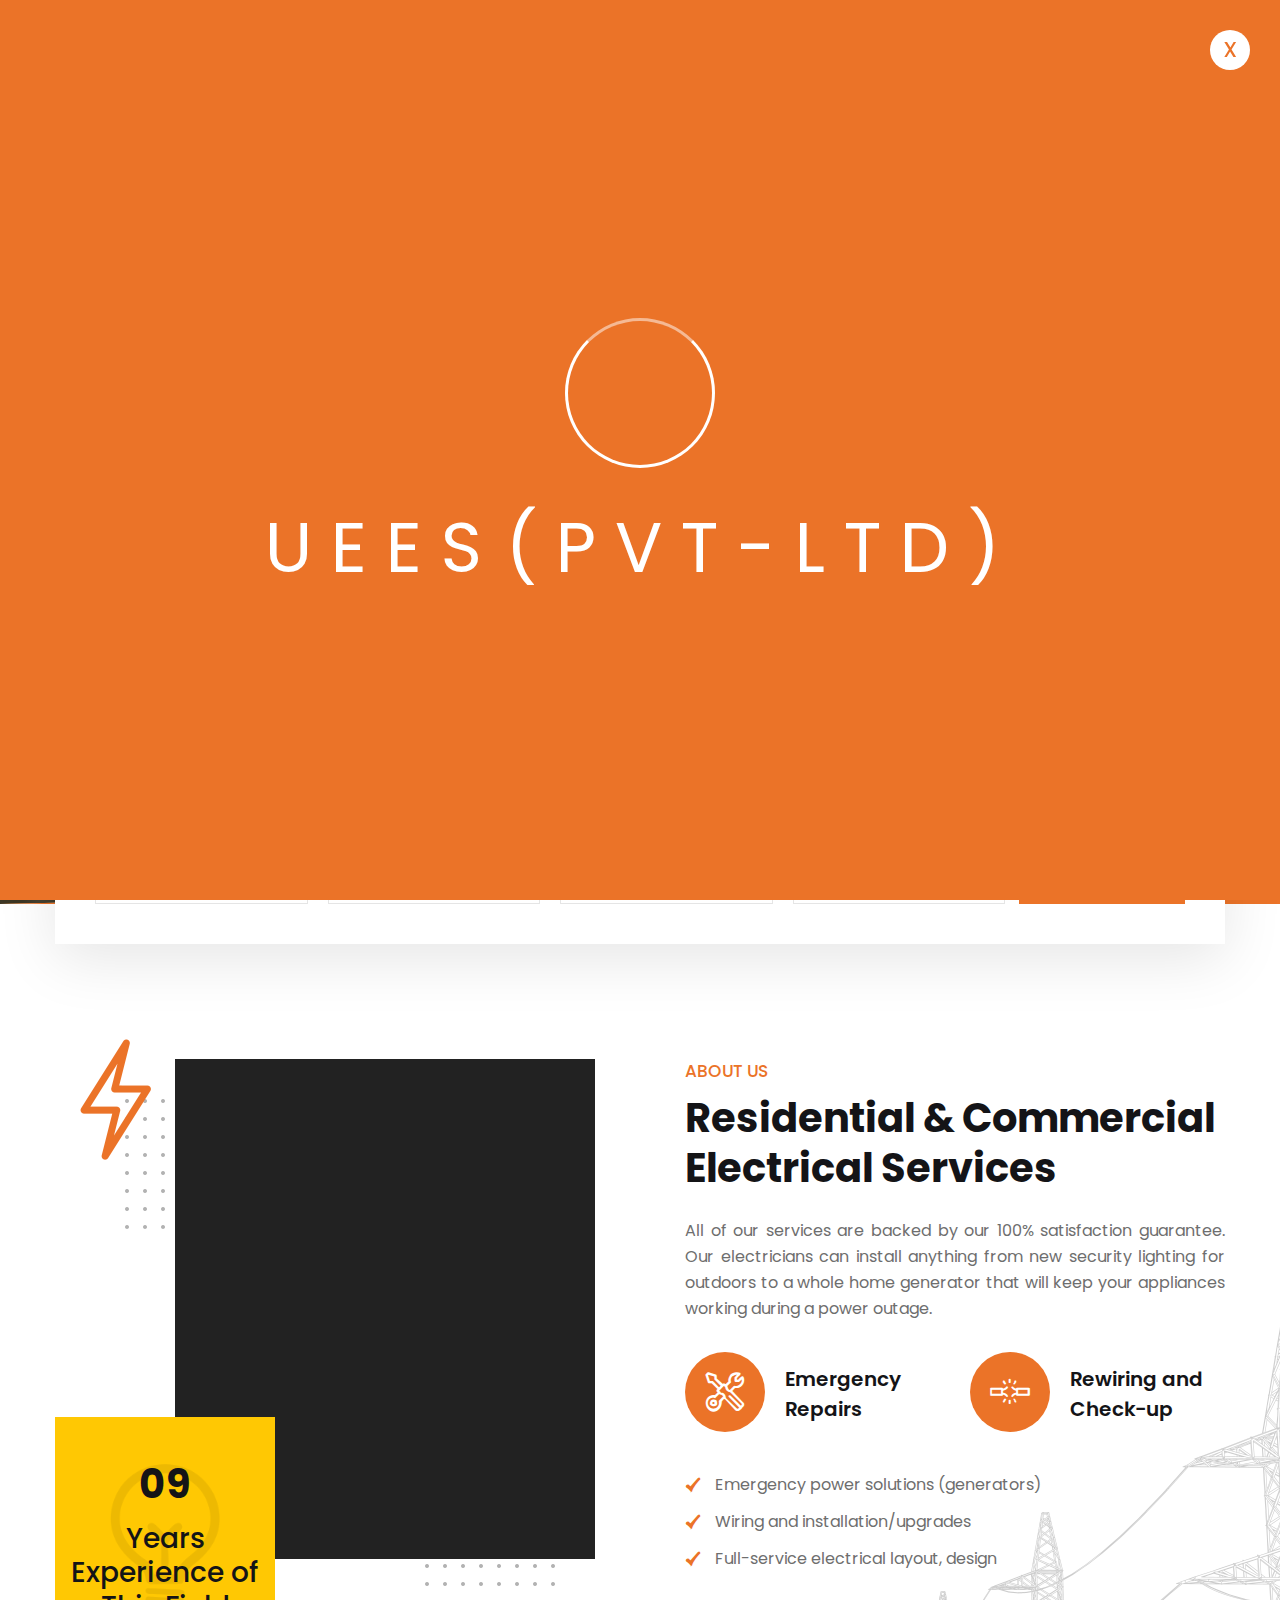
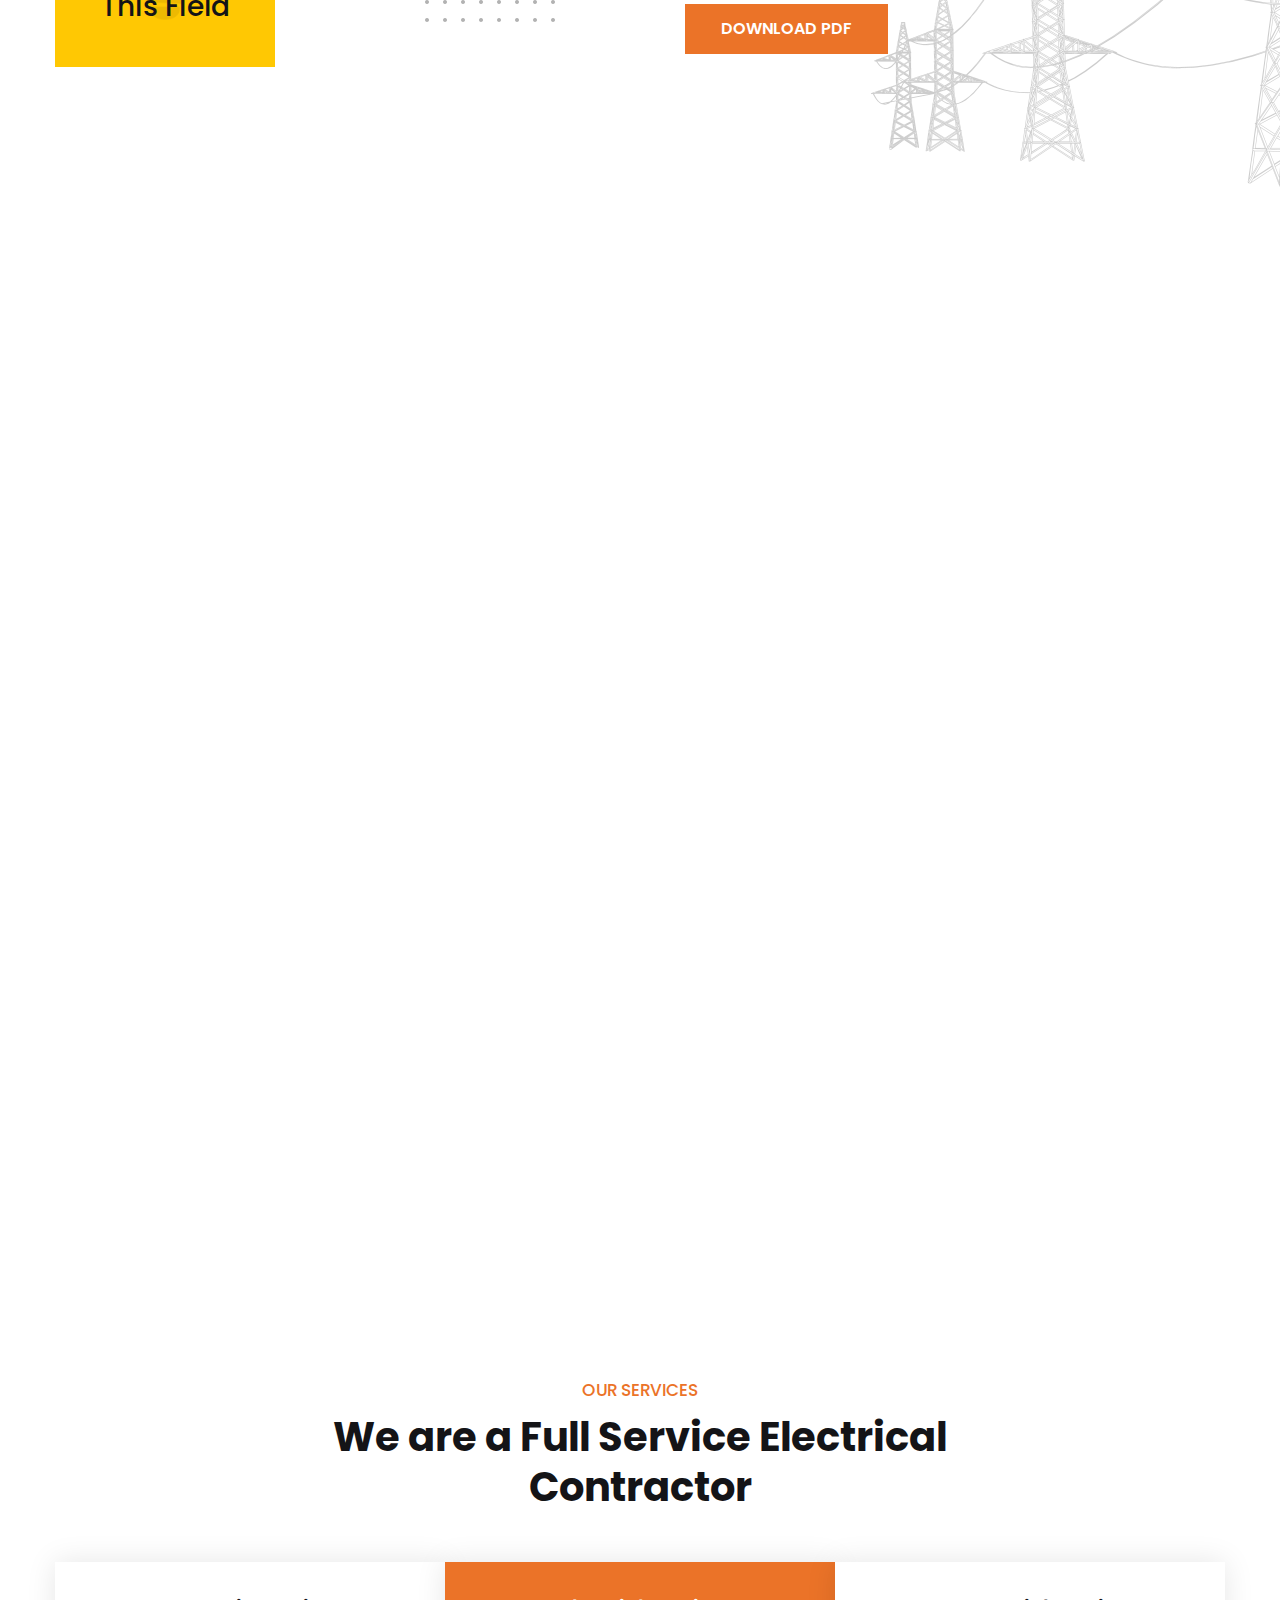
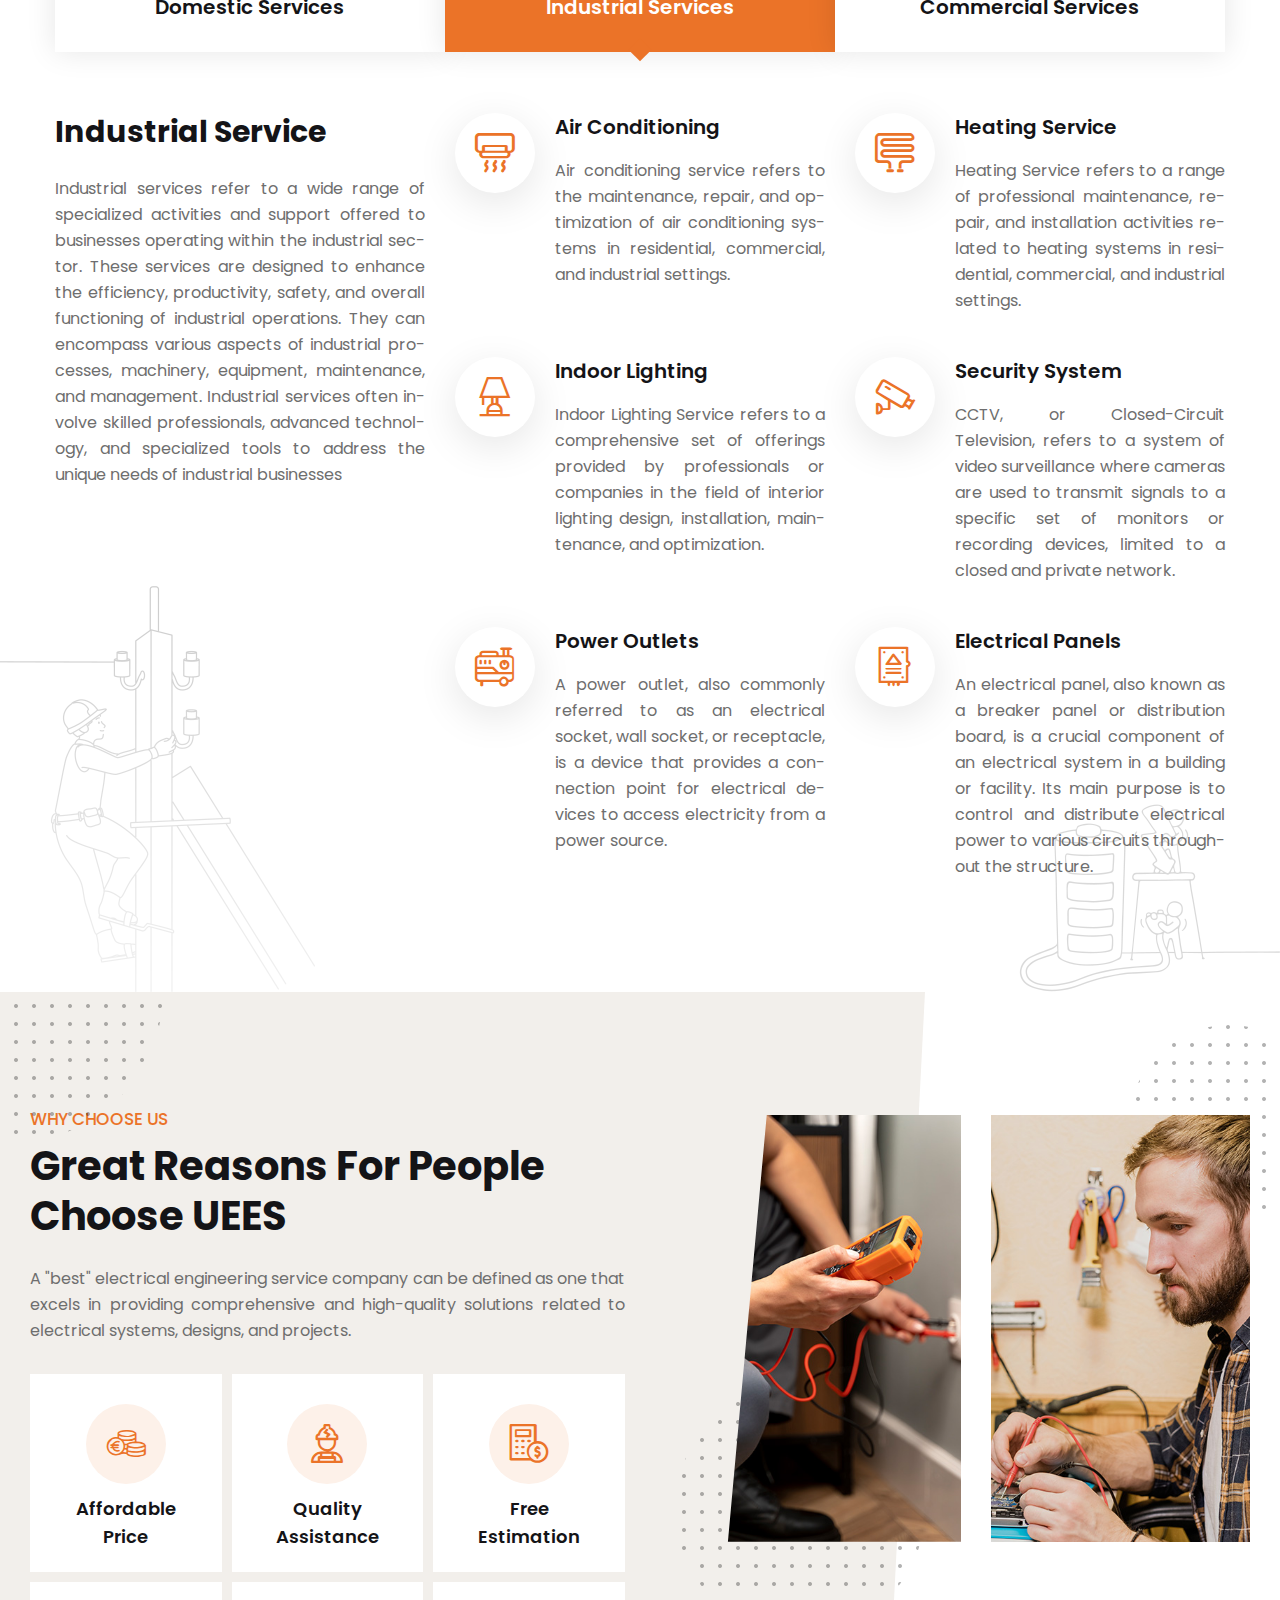
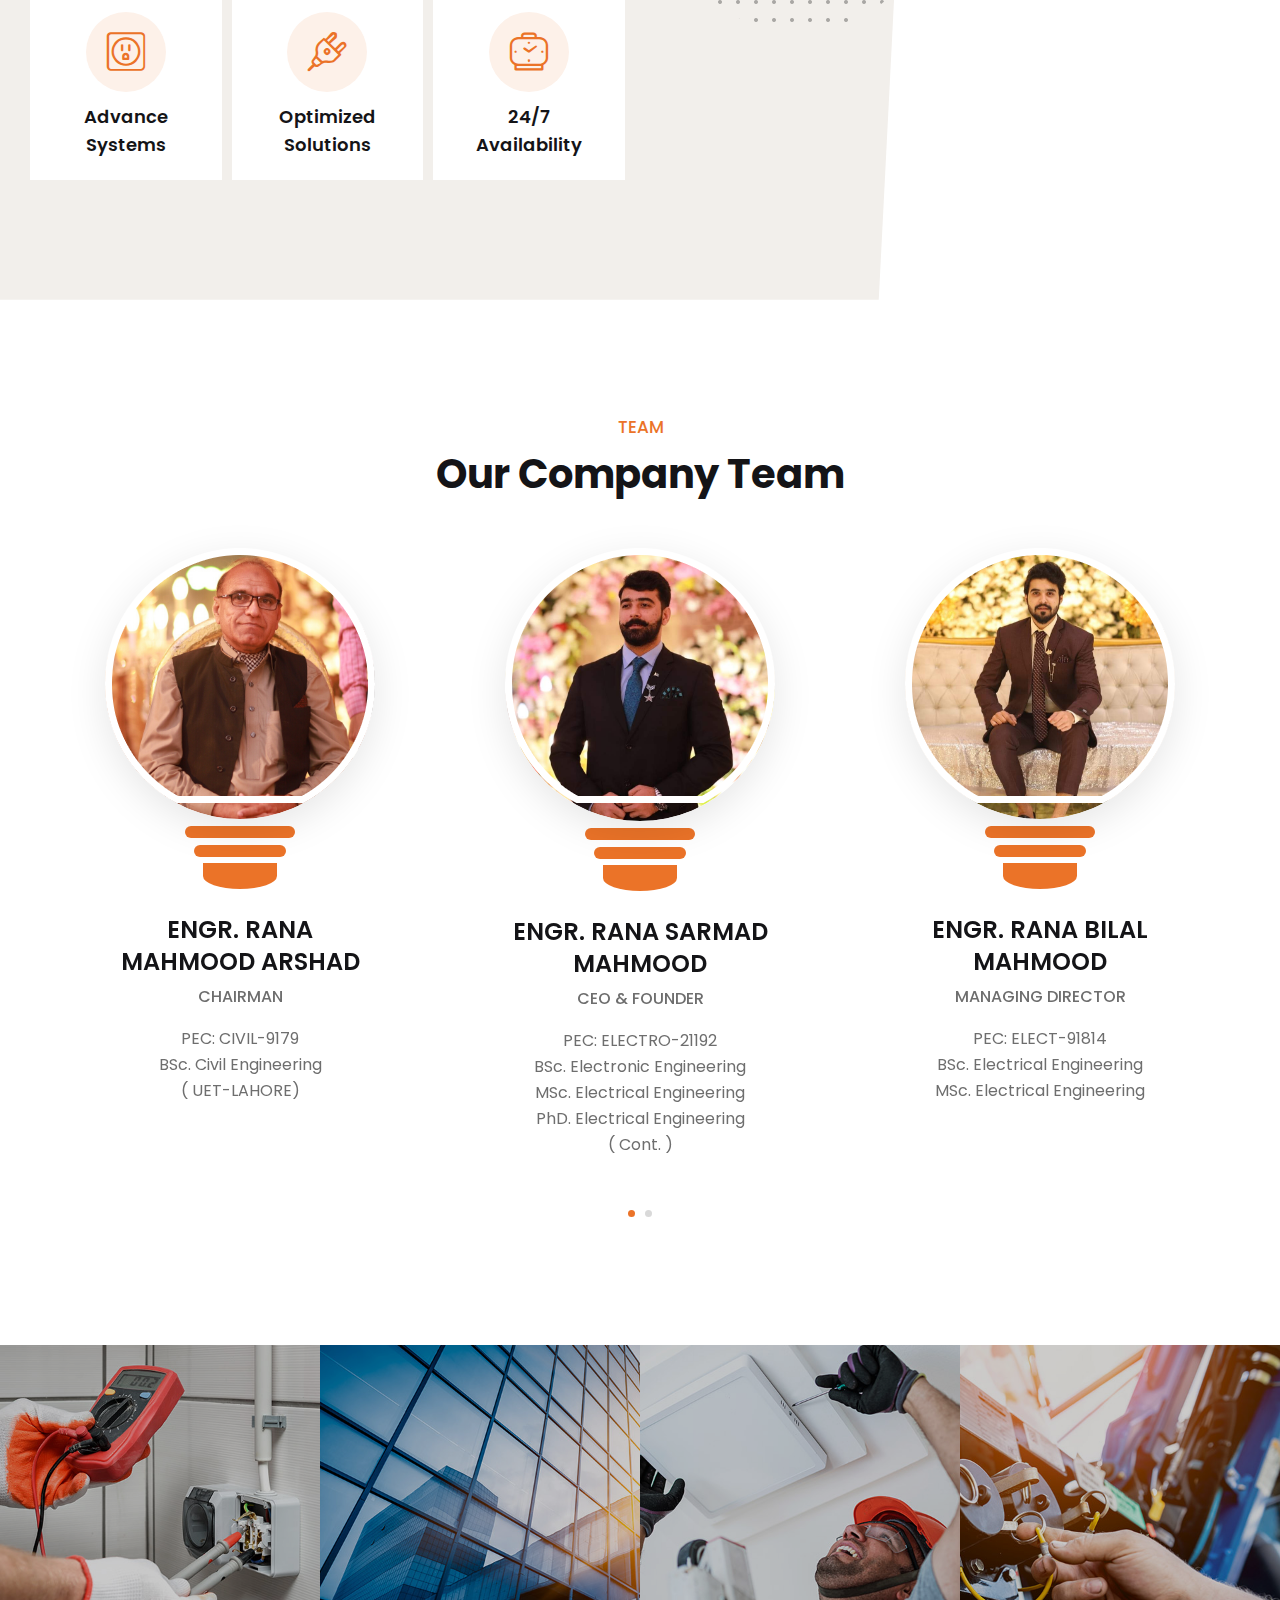
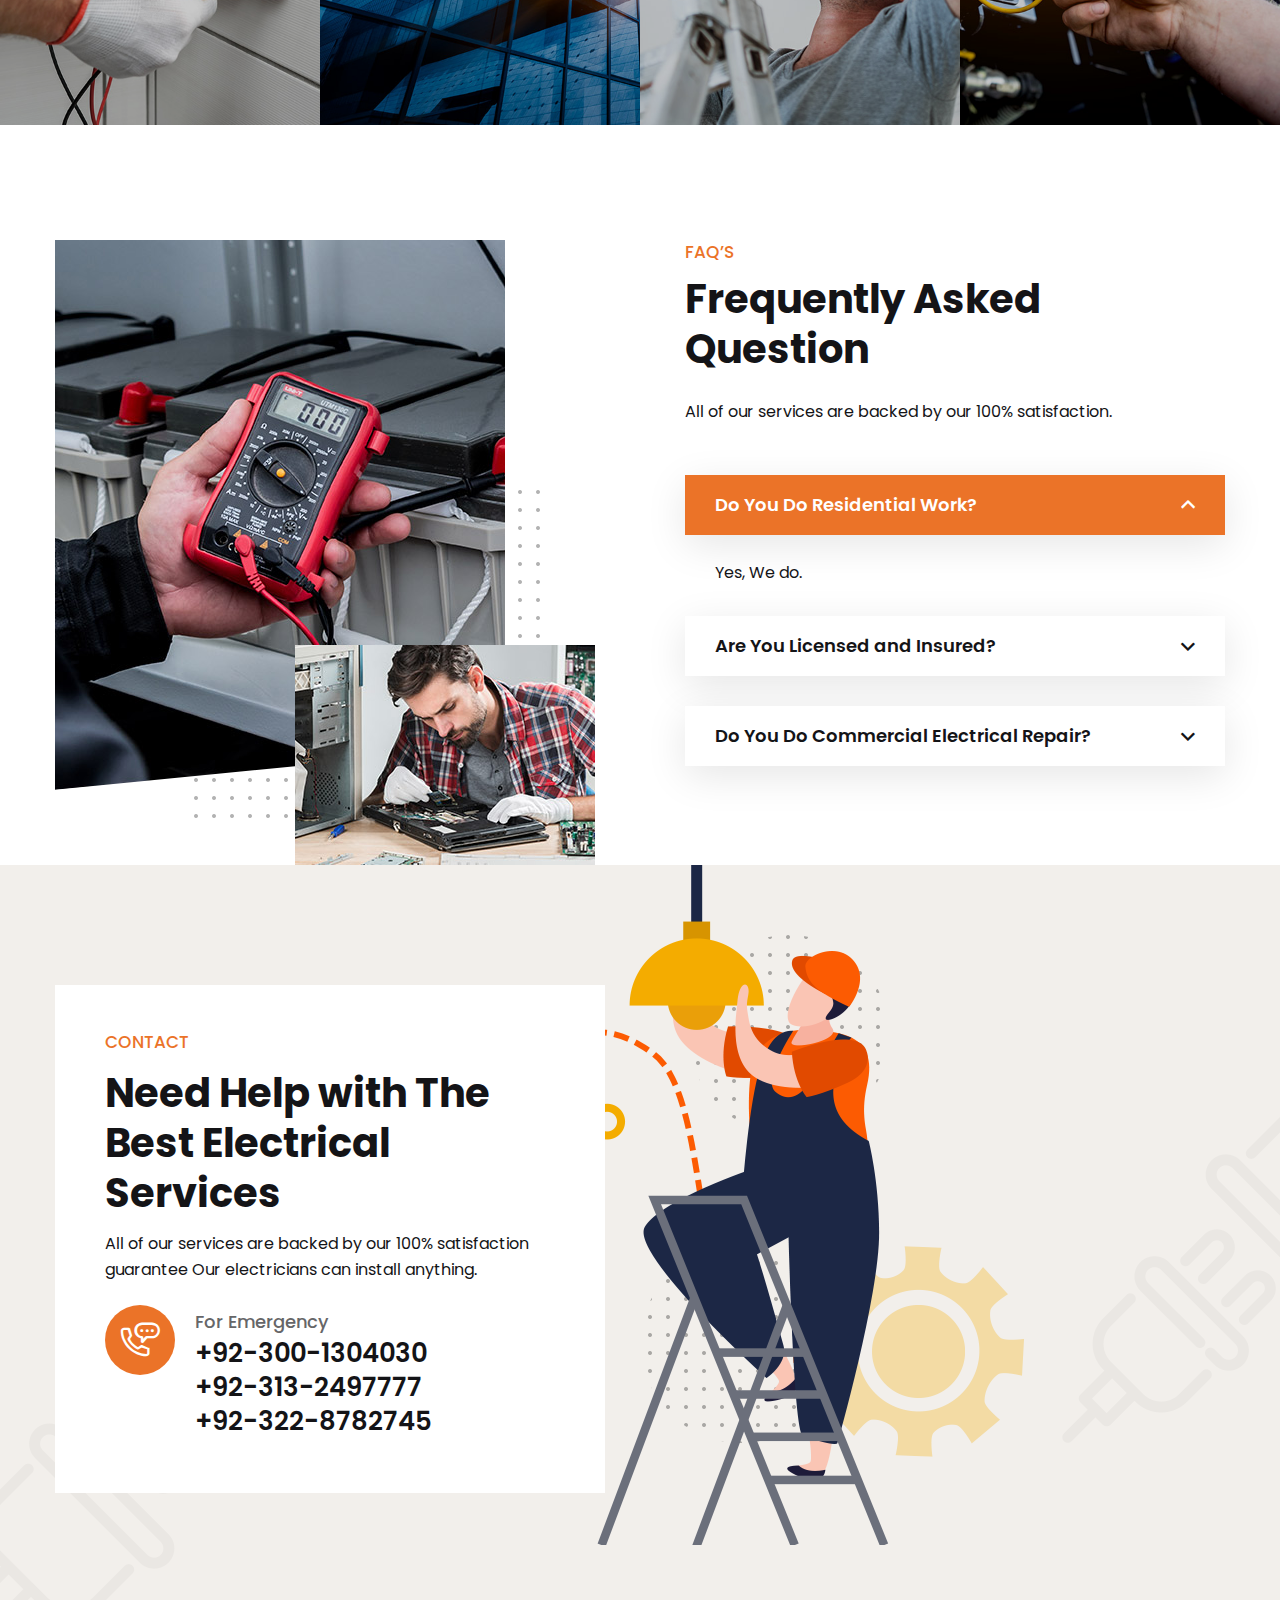
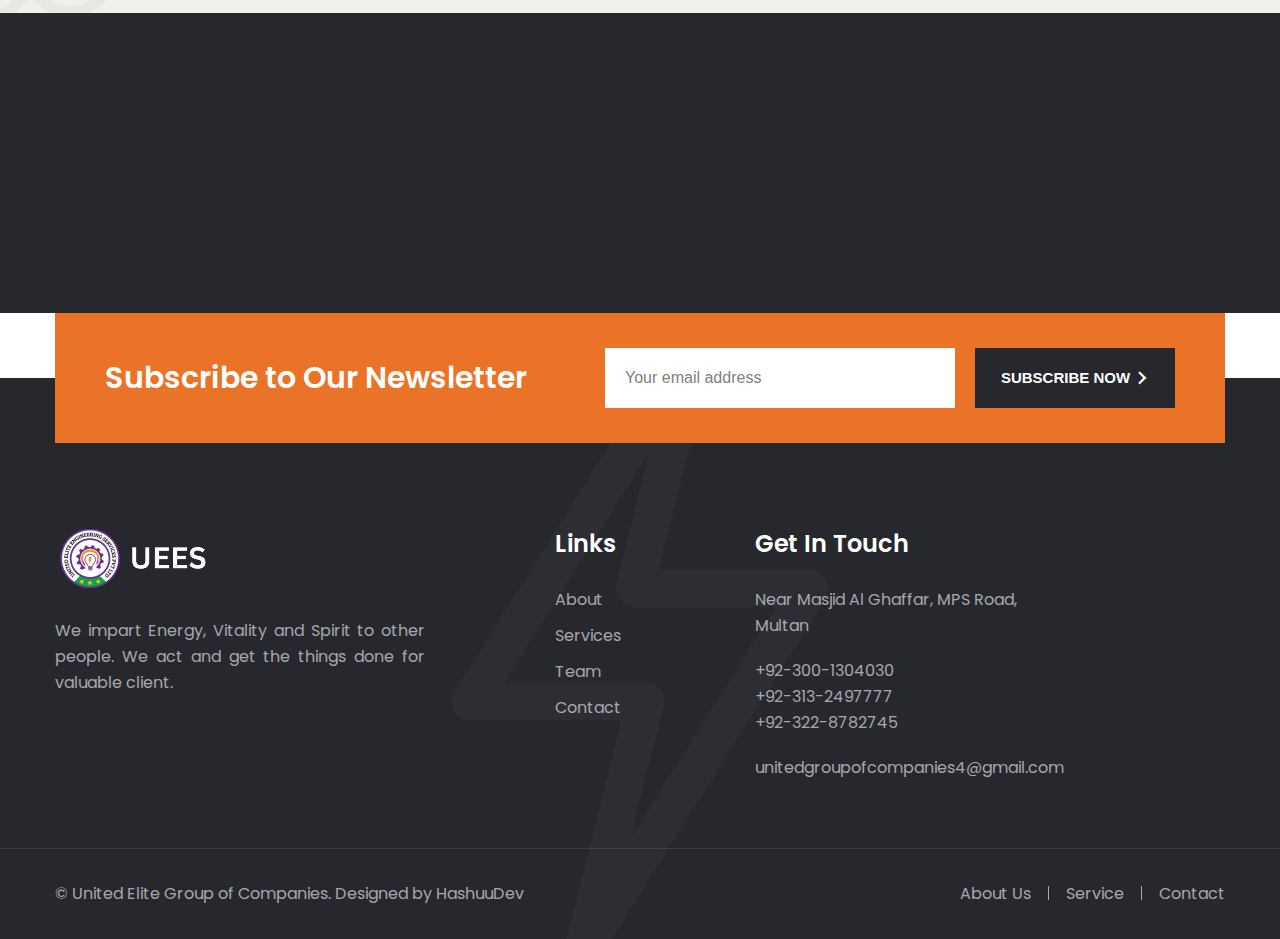
<file: index.html>
<!DOCTYPE html>
<html lang="en">
  <head>
    <meta charset="utf-8" />
    <meta http-equiv="X-UA-Compatible" content="IE=edge" />
    <meta
      name="viewport"
      content="width=device-width, initial-scale=1.0, maximum-scale=1.0, user-scalable=0"
    />

    <title>United Elite Engineering Services</title>

    <!-- Fav Icon -->
    <link rel="icon" href="assets/images/favicon3.png" type="image/x-icon" />

    <!-- Google Fonts -->
    <link
      href="https://fonts.googleapis.com/css2?family=Poppins:ital,wght@0,300;0,400;0,500;0,600;0,700;0,800;0,900;1,300;1,400;1,500;1,600;1,700;1,800;1,900&display=swap"
      rel="stylesheet"
    />

    <!-- Stylesheets -->
    <link href="assets/css/font-awesome-all.css" rel="stylesheet" />
    <link href="assets/css/flaticon.css" rel="stylesheet" />
    <link href="assets/css/owl.css" rel="stylesheet" />
    <link href="assets/css/bootstrap.css" rel="stylesheet" />
    <link href="assets/css/jquery.fancybox.min.css" rel="stylesheet" />
    <link href="assets/css/animate.css" rel="stylesheet" />
    <link href="assets/css/color.css" rel="stylesheet" />
    <link href="assets/css/elpath.css" rel="stylesheet" />
    <link href="assets/css/jquery-ui.css" rel="stylesheet" />
    <link href="assets/css/style.css" rel="stylesheet" />
    <link href="assets/css/responsive.css" rel="stylesheet" />
  </head>

  <!-- page wrapper -->
  <body>
    <div class="boxed_wrapper">
      <!-- preloader -->
      <div class="loader-wrap">
        <div class="preloader">
          <div class="preloader-close">x</div>
          <div id="handle-preloader" class="handle-preloader">
            <div class="animation-preloader">
              <div class="spinner"></div>
              <div class="txt-loading">
                <span data-text-preloader="U" class="letters-loading"> U </span>
                <span data-text-preloader="E" class="letters-loading"> E </span>
                <span data-text-preloader="E" class="letters-loading"> E </span>
                <span data-text-preloader="S" class="letters-loading"> S </span>
                <span data-text-preloader="" class="letters-loading"> </span>
                <span data-text-preloader="(" class="letters-loading"> ( </span>
                <span data-text-preloader="P" class="letters-loading"> P </span>
                <span data-text-preloader="V" class="letters-loading"> V </span>
                <span data-text-preloader="T" class="letters-loading"> T </span>
                <span data-text-preloader="-" class="letters-loading"> - </span>
                <span data-text-preloader="L" class="letters-loading"> L </span>
                <span data-text-preloader="T" class="letters-loading"> T </span>
                <span data-text-preloader="D" class="letters-loading"> D </span>
                <span data-text-preloader=")" class="letters-loading"> ) </span>
              </div>
            </div>
          </div>
        </div>
      </div>
      <!-- preloader end -->

      <!--Search Popup-->
      <div id="search-popup" class="search-popup">
        <div class="popup-inner">
          <div class="upper-box clearfix">
            <figure class="logo-box pull-left">
              <a href="index.html"
                ><img src="assets/images/logo-4.png" alt=""
              /></a>
            </figure>
            <div class="close-search pull-right">
              <span class="far fa-times"></span>
            </div>
          </div>
          <div class="overlay-layer"></div>
          <div class="auto-container">
            <div class="search-form">
              <form method="post" action="index.html">
                <div class="form-group">
                  <fieldset>
                    <input
                      type="search"
                      class="form-control"
                      name="search-input"
                      value=""
                      placeholder="Type your keyword and hit"
                      required
                    />
                    <button type="submit"><i class="far fa-search"></i></button>
                  </fieldset>
                </div>
              </form>
            </div>
          </div>
        </div>
      </div>

      <!-- main header -->
      <header class="main-header">
        <!-- header-top -->
        <div class="header-top">
          <div class="top-inner">
            <div class="left-column">
              <ul class="info clearfix">
                <li><i class="icon-1"></i>Mon-Sat 09:00AM-06:00PM</li>
                <li>
                  <i class="icon-2"></i>Near Masjid Al Ghaffar, MPS Road, Multan
                </li>
                <li>
                  <i class="icon-3"></i
                  ><a href="mailto:unitedgroupofcompanies4@gmail.com"
                    >unitedgroupofcompanies4@gmail.com</a
                  >
                </li>
              </ul>
            </div>
            <div class="right-column">
              <ul class="social-links clearfix">
                <li>
                  <a
                    href="https://www.facebook.com/rana.sarmad.906?mibextid=ZbWKw"
                    ><i class="fab fa-facebook-f"></i
                  ></a>
                </li>
                <li>
                  <a
                    href="https://twitter.com/ranasarmad88?t=NbtvZ82OxxvOgZ2ndKZV9w&s=09"
                    ><i class="fab fa-twitter"></i
                  ></a>
                </li>
                <li>
                  <a
                    href="https://www.linkedin.com/in/engr-rana-sarmad-mahmood-0b87721a5"
                    ><i class="fab fa-linkedin-in"></i
                  ></a>
                </li>
                <li>
                  <a
                    href="https://instagram.com/shb_rana?igshid=NGExMmI2YTkyZg=="
                    ><i class="fab fa-instagram"></i
                  ></a>
                </li>
              </ul>
            </div>
          </div>
        </div>
        <!-- header-lower -->
        <div class="header-lower">
          <div class="outer-box">
            <div class="menu-area clearfix">
              <div class="logo-box">
                <figure class="logo">
                  <a href="index.html"
                    ><img src="assets/images/logo-4.png" alt=""
                  /></a>
                </figure>
              </div>
              <!--Mobile Navigation Toggler-->
              <div class="mobile-nav-toggler">
                <i class="icon-bar"></i>
                <i class="icon-bar"></i>
                <i class="icon-bar"></i>
              </div>
              <nav class="main-menu navbar-expand-md navbar-light">
                <div
                  class="collapse navbar-collapse show clearfix"
                  id="navbarSupportedContent"
                >
                  <ul class="navigation clearfix">
                    <li class="current dropdown">
                      <a href="index.html">Home</a>
                      <ul>
                        <li>
                          <a href="index.html"
                            >United Elite Engineering Services</a
                          >
                        </li>
                        <li>
                          <a href="https://unitedelitegroups.com/"
                            >United Elite Group Of Companies</a
                          >
                        </li>
                        <li>
                          <a
                            href="https://engineers-enterprises.unitedelitegroups.com/"
                            >Elite Engineers Enterprises</a
                          >
                        </li>
                        <li>
                          <a href="">United Elite Smart Energy</a>
                        </li>
                      </ul>
                    </li>
                    <li><a href="about.html">About</a></li>
                    <li class="">
                      <a href="service.html">Services</a>
                    </li>
                    <li class="">
                      <a href="team.html">Team</a>
                    </li>
                    <li><a href="contact.html">Contact</a></li>
                  </ul>
                </div>
              </nav>
            </div>
            <div class="nav-right">
              <div class="support-box">
                <h6>
                  <i class="icon-4"></i>Call:
                  <a href="contact.html"
                    >+92-300-1304030 <br />
                    +92-313-2497777 <br />
                    +92-322-8782745</a
                  >
                </h6>
              </div>
              <div class="search-box-outer search-toggler">
                <i class="icon-5"></i>
              </div>
              <div class="btn-box">
                <a href="contact.html" class="theme-btn btn-one">Appointment</a>
              </div>
            </div>
          </div>
        </div>

        <!--sticky Header-->
        <div class="sticky-header">
          <div class="outer-box">
            <div class="menu-area clearfix">
              <div class="logo-box">
                <figure class="logo">
                  <a href="index.html"
                    ><img src="assets/images/logo-4.png" alt=""
                  /></a>
                </figure>
              </div>
              <nav class="main-menu clearfix">
                <!--Keep This Empty / Menu will come through Javascript-->
              </nav>
            </div>
            <div class="nav-right">
              <div class="support-box">
                <h6>
                  <i class="icon-4"></i>Call:
                  <a href="contact.html"
                    >+92-300-1304030 <br />
                    +92-313-2497777 <br />
                    +92-322-8782745</a
                  >
                </h6>
              </div>
              <div class="search-box-outer search-toggler">
                <i class="icon-5"></i>
              </div>
              <div class="btn-box">
                <a href="contact.html" class="theme-btn btn-one">Appointment</a>
              </div>
            </div>
          </div>
        </div>
      </header>
      <!-- main-header end -->

      <!-- Mobile Menu  -->
      <div class="mobile-menu">
        <div class="menu-backdrop"></div>
        <div class="close-btn"><i class="fas fa-times"></i></div>

        <nav class="menu-box">
          <div class="nav-logo">
            <a href="index.html"
              ><img src="assets/images/logo-44.png" alt="" title=""
            /></a>
          </div>
          <div class="menu-outer">
            <!--Here Menu Will Come Automatically Via Javascript / Same Menu as in Header-->
          </div>
          <div class="contact-info">
            <h4>Contact Info</h4>
            <ul>
              <li>Near Masjid Al Ghaffar, MPS Road, Multan</li>
              <li>
                <a href="contact.html"
                  >+92-300-1304030 <br />
                  +92-313-2497777 <br />
                  +92-322-8782745</a
                >
              </li>
              <li>
                <a href="mailto:unitedgroupofcompanies4@gmail.com"
                  >unitedgroupofcompanies4<br />@gmail.com</a
                >
              </li>
            </ul>
          </div>
          <div class="social-links">
            <ul class="clearfix">
              <li>
                <a
                  href="https://twitter.com/ranasarmad88?t=NbtvZ82OxxvOgZ2ndKZV9w&s=09"
                  ><span class="fab fa-twitter"></span
                ></a>
              </li>
              <li>
                <a
                  href="https://www.facebook.com/rana.sarmad.906?mibextid=ZbWKw"
                  ><span class="fab fa-facebook-square"></span
                ></a>
              </li>
              <li>
                <a
                  href="https://www.linkedin.com/in/engr-rana-sarmad-mahmood-0b87721a5"
                  ><span class="fab fa-linkedin-in"></span
                ></a>
              </li>
              <li>
                <a href="https://instagram.com/shb_rana?igshid=NGExMmI2YTkyZg=="
                  ><span class="fab fa-instagram"></span
                ></a>
              </li>
            </ul>
          </div>
        </nav>
      </div>
      <!-- End Mobile Menu -->

      <!-- banner-section -->
      <section class="banner-section banner-style-one p_relative">
        <div class="shape">
          <div class="shape-1 p_absolute l_0 b_0 z_2"></div>
          <div class="shape-2 p_absolute l_0 t_0 z_2"></div>
          <div class="shape-3 p_absolute l_0 t_0 z_2"></div>
        </div>
        <div class="banner-carousel owl-theme owl-carousel owl-dots-none">
          <div class="slide-item p_relative pt_180">
            <div
              class="image-layer p_absolute"
              style="background-image: url(assets/images/banner/banner1.jpg)"
            ></div>
            <div class="auto-container">
              <div class="content-box p_relative d_block z_5">
                <h2 class="p_relative d_block fs_60 lh_70 fw_bold mb_18">
                  Best <span>Electrical</span> Engineering Services
                </h2>
                <p class="p_relative d_block fs_18" style="text-align: justify">
                  Electrical Engineering Services refer to a comprehensive range
                  of professional activities and expertise focused on the
                  design, development, implementation, maintenance, and
                  optimization of electrical systems and components.
                </p>
              </div>
            </div>
          </div>
          <div class="slide-item p_relative pt_180">
            <div
              class="image-layer p_absolute"
              style="background-image: url(assets/images/banner/banner2.jpg)"
            ></div>
            <div class="auto-container">
              <div class="content-box p_relative d_block z_5">
                <h2 class="p_relative d_block fs_60 lh_70 fw_bold mb_18">
                  Best <span>Electrical</span> Engineering Services
                </h2>
                <p class="p_relative d_block fs_18" style="text-align: justify">
                  Electrical Engineering Services refer to a comprehensive range
                  of professional activities and expertise focused on the
                  design, development, implementation, maintenance, and
                  optimization of electrical systems and components.
                </p>
              </div>
            </div>
          </div>
          <div class="slide-item p_relative pt_180">
            <div
              class="image-layer p_absolute"
              style="background-image: url(assets/images/banner/banner3.jpg)"
            ></div>
            <div class="auto-container">
              <div class="content-box p_relative d_block z_5">
                <h2 class="p_relative d_block fs_60 lh_70 fw_bold mb_18">
                  Best <span>Electrical</span> Engineering Services
                </h2>
                <p class="p_relative d_block fs_18" style="text-align: justify">
                  Electrical Engineering Services refer to a comprehensive range
                  of professional activities and expertise focused on the
                  design, development, implementation, maintenance, and
                  optimization of electrical systems and components.
                </p>
              </div>
            </div>
          </div>
        </div>
      </section>
      <!-- banner-section end -->

      <!-- search-field -->
      <section class="search-field">
        <div class="auto-container">
          <div class="outer-container">
            <div class="title-text centred p_relative d_block">
              <h6>Request Service Today</h6>
            </div>
            <div class="search-area">
              <form action="index.html" method="post">
                <div class="row clearfix">
                  <div class="col-lg-3 col-md-6 col-sm-12 form-group">
                    <input
                      type="text"
                      name="name"
                      placeholder="Your name"
                      required
                    />
                  </div>
                  <div class="col-lg-3 col-md-6 col-sm-12 form-group">
                    <input
                      type="email"
                      name="email"
                      placeholder="Your email"
                      required
                    />
                  </div>
                  <div class="col-lg-3 col-md-6 col-sm-12 form-group">
                    <input
                      type="text"
                      name="phone"
                      placeholder="Phone"
                      required
                    />
                  </div>
                  <div class="col-lg-3 col-md-6 col-sm-12 form-group">
                    <div class="icon"><i class="icon-8"></i></div>
                    <input
                      type="text"
                      name="date"
                      placeholder="Date"
                      id="datepicker"
                    />
                  </div>
                </div>
                <div class="btn-box">
                  <button
                    type="submit"
                    disabled
                    class="theme-btn btn-one"
                    style="cursor: not-allowed"
                  >
                    Get Services
                  </button>
                </div>
              </form>
            </div>
          </div>
        </div>
      </section>
      <!-- search-field end -->

      <!-- about-section -->
      <section class="about-section sec-pad">
        <div
          class="pattern-layer"
          style="background-image: url(assets/images/shape/shape-2.png)"
        ></div>
        <div class="auto-container">
          <div class="row clearfix">
            <div class="col-lg-6 col-md-12 col-sm-12 image-column">
              <div class="image_block_one">
                <div
                  data-animation-box
                  class="image-box p_relative d_block pl_120 pb_100 mr_30"
                >
                  <div class="shape-box">
                    <div
                      class="shape-1 p_absolute l_70 t_40 w_130 h_130"
                      style="
                        background-image: url(assets/images/shape/shape-1.png);
                      "
                    ></div>
                    <div
                      class="shape-2 p_absolute b_45 r_40 w_130 h_130"
                      style="
                        background-image: url(assets/images/shape/shape-1.png);
                      "
                    ></div>
                  </div>
                  <figure
                    data-animation-text
                    class="overlay-anim-black-bg image p_relative d_block"
                    data-animation="overlay-animation"
                  >
                    <img src="assets/images/resource/about1.jpg" alt="" />
                  </figure>
                  <div class="icon p_absolute l_25 float-bob-y">
                    <img src="assets/images/icons/icon-1.png" alt="" />
                  </div>
                  <div class="text-box centred p_absolute l_0 b_0 z_2">
                    <div class="light-icon p_absolute">
                      <img src="assets/images/icons/icon-2.png" alt="" />
                    </div>
                    <h2 class="d_block fs_40 lh_40 fw_bold mb_18">09</h2>
                    <h3 class="d_block fw_medium">
                      Years Experience of This Field
                    </h3>
                  </div>
                </div>
              </div>
            </div>
            <div class="col-lg-6 col-md-12 col-sm-12 content-column">
              <div class="content_block_one">
                <div class="content-box p_relative d_block ml_30">
                  <div class="sec-title p_relative mb_25">
                    <h5 class="d_block fs_17 lh_25 fw_medium mb_9">About Us</h5>
                    <h2 class="d_block fs_40 lh_50 fw_bold">
                      Residential & Commercial Electrical Services
                    </h2>
                  </div>
                  <div
                    class="text p_relative d_block mb_30"
                    style="text-align: justify"
                  >
                    <p>
                      All of our services are backed by our 100% satisfaction
                      guarantee. Our electricians can install anything from new
                      security lighting for outdoors to a whole home generator
                      that will keep your appliances working during a power
                      outage.
                    </p>
                  </div>
                  <div class="inner p_relative d_block mb_40">
                    <div class="row clearfix">
                      <div class="col-lg-6 col-md-6 col-sm-12 single-column">
                        <div class="single-item">
                          <div class="icon-box"><i class="icon-9"></i></div>
                          <h4>Emergency Repairs</h4>
                        </div>
                      </div>
                      <div class="col-lg-6 col-md-6 col-sm-12 single-column">
                        <div class="single-item">
                          <div class="icon-box"><i class="icon-10"></i></div>
                          <h4>Rewiring and Check-up</h4>
                        </div>
                      </div>
                    </div>
                  </div>
                  <ul class="list-style-one clearfix">
                    <li>Emergency power solutions (generators)</li>
                    <li>Wiring and installation/upgrades</li>
                    <li>Full-service electrical layout, design</li>
                  </ul>
                  <div class="btn-box">
                    <button type="submit" class="theme-btn btn-one">
                      <a href="assets/UEES_compressed.pdf" style="color: #fff"
                        >Download PDF</a
                      >
                    </button>
                  </div>
                  <!-- <figure class="signature">
                    <img src="assets/images/icons/signature-1.png" alt="" />
                  </figure> -->
                </div>
              </div>
            </div>
          </div>
        </div>
      </section>
      <!-- about-section end -->

      <!-- feature-section -->
      <section class="feature-section">
        <div class="outer-container p_relative pl_30 pr_30">
          <div class="row clearfix">
            <div class="col-lg-4 col-md-6 col-sm-12 feature-block">
              <div
                class="feature-block-one wow fadeInLeft"
                data-wow-duration="1500ms"
              >
                <div class="inner-box p_relative d_block clearfix">
                  <figure class="image-box p_relative d_block">
                    <img src="assets/images/resource/feature1.jpg" alt="" />
                  </figure>
                  <div class="content-box p_relative d_block">
                    <div class="icon-box p_relative d_block fs_50 lh_50">
                      <i class="icon-12"></i>
                    </div>
                    <h3><a href="service.html">LT & HT Panels</a></h3>
                    <p style="text-align: justify; hyphens: auto">
                      <strong>LT Panels</strong>, also known as Low Tension
                      Panels or Low Voltage Panels, are used to control and
                      distribute electrical power at low voltage levels. <br />
                      <strong>HT Panels</strong>, also known as High Tension
                      Panels or High Voltage Panels, are used to control and
                      distribute electrical power at higher voltage levels.
                    </p>
                    <div class="link">
                      <a href="service.html"
                        ><span>Read more</span><i class="icon-7"></i
                      ></a>
                    </div>
                  </div>
                </div>
              </div>
            </div>
            <div class="col-lg-4 col-md-6 col-sm-12 feature-block">
              <div
                class="feature-block-one wow fadeInLeft"
                data-wow-duration="1500ms"
              >
                <div class="inner-box p_relative d_block clearfix">
                  <figure class="image-box p_relative d_block">
                    <img src="assets/images/resource/feature2.jpg" alt="" />
                  </figure>
                  <div class="content-box p_relative d_block">
                    <div class="icon-box p_relative d_block fs_50 lh_50">
                      <i class="icon-13"></i>
                    </div>
                    <h3><a href="service.html">Switchgear</a></h3>
                    <p style="text-align: justify; hyphens: auto">
                      Switchgear refers to a collection of electrical devices
                      used to control, protect, and isolate electrical equipment
                      and circuits in power distribution systems.
                    </p>
                    <div class="link">
                      <a href="service.html"
                        ><span>Read more</span><i class="icon-7"></i
                      ></a>
                    </div>
                  </div>
                </div>
              </div>
            </div>
            <div class="col-lg-4 col-md-6 col-sm-12 feature-block">
              <div
                class="feature-block-one wow fadeInLeft"
                data-wow-duration="1500ms"
              >
                <div class="inner-box p_relative d_block clearfix">
                  <figure class="image-box p_relative d_block">
                    <img src="assets/images/resource/feature3.jpg" alt="" />
                  </figure>
                  <div class="content-box p_relative d_block">
                    <div class="icon-box p_relative d_block fs_50 lh_50">
                      <i class="icon-14"></i>
                    </div>
                    <h3><a href="service.html">Electrification Work</a></h3>
                    <p style="text-align: justify; hyphens: auto">
                      Electrification work refers to the process of installing
                      and implementing electrical systems, equipment, and
                      infrastructure in a specific location or facility to
                      provide power for various purposes.
                    </p>
                    <div class="link">
                      <a href="service.html"
                        ><span>Read more</span><i class="icon-7"></i
                      ></a>
                    </div>
                  </div>
                </div>
              </div>
            </div>
          </div>
        </div>
      </section>
      <!-- feature-section end -->

      <!-- service-section -->
      <section class="service-section">
        <div class="pattern-layer">
          <div
            class="pattern-1"
            style="background-image: url(assets/images/shape/shape-3.png)"
          ></div>
          <div
            class="pattern-2"
            style="background-image: url(assets/images/shape/shape-4.png)"
          ></div>
        </div>
        <div class="auto-container">
          <div class="sec-title p_relative mb_50 centred">
            <h5 class="d_block fs_17 lh_25 fw_medium mb_9">Our Services</h5>
            <h2 class="d_block fs_40 lh_50 fw_bold">
              We are a Full Service Electrical <br />Contractor
            </h2>
          </div>
          <div class="tabs-box">
            <div class="tab-btn-box p_relative d_block mb_60 centred">
              <ul class="tab-btns tab-buttons clearfix">
                <li class="tab-btn" data-tab="#tab-1">Domestic Services</li>
                <li class="tab-btn active-btn" data-tab="#tab-2">
                  Industrial Services
                </li>
                <li class="tab-btn" data-tab="#tab-3">Commercial Services</li>
              </ul>
            </div>
            <div class="tabs-content">
              <div class="tab" id="tab-1">
                <div class="inner-box">
                  <div class="row clearfix">
                    <div class="col-lg-8 col-md-12 col-sm-12 content-column">
                      <div class="content_block_two">
                        <div class="content-box p_relative d_block mr_70">
                          <div class="text p_relative d_block">
                            <h3>Domestic Service</h3>
                            <p style="text-align: justify; hyphens: auto">
                              A Domestic Electrical Service refers to the
                              electrical infrastructure and services provided
                              within a residential property, such as a house or
                              apartment. It encompasses all the electrical
                              components, wiring, outlets, fixtures, and devices
                              that facilitate the distribution of electricity
                              for various purposes, including lighting,
                              appliances, heating, cooling, and entertainment.
                            </p>
                            <!-- <p>
                              Excepteur sint occaecat cupidatat non proident,
                              sunt in culpa qui officia deserunt mollit anim id
                              est laborum.
                            </p> -->
                          </div>
                          <div class="row clearfix">
                            <div
                              class="col-lg-6 col-md-6 col-sm-12 single-column"
                            >
                              <div class="single-item p_relative d_block">
                                <div class="icon-box">
                                  <i class="icon-15"></i>
                                </div>
                                <h4>
                                  <a href="service.html">Air Conditioning</a>
                                </h4>
                                <p style="text-align: justify; hyphens: auto">
                                  Air conditioning service refers to the
                                  maintenance, repair, and optimization of air
                                  conditioning systems in residential,
                                  commercial, and industrial settings.
                                </p>
                              </div>
                            </div>
                            <div
                              class="col-lg-6 col-md-6 col-sm-12 single-column"
                            >
                              <div class="single-item p_relative d_block">
                                <div class="icon-box">
                                  <i class="icon-16"></i>
                                </div>
                                <h4>
                                  <a href="service.html">Heating Service</a>
                                </h4>
                                <p style="text-align: justify; hyphens: auto">
                                  Heating Service refers to a range of
                                  professional maintenance, repair, and
                                  installation activities related to heating
                                  systems in residential, commercial, and
                                  industrial settings.
                                </p>
                              </div>
                            </div>
                            <div
                              class="col-lg-6 col-md-6 col-sm-12 single-column"
                            >
                              <div class="single-item p_relative d_block">
                                <div class="icon-box">
                                  <i class="icon-17"></i>
                                </div>
                                <h4>
                                  <a href="service.html">Indoor Lighting</a>
                                </h4>
                                <p style="text-align: justify; hyphens: auto">
                                  Indoor Lighting Service refers to a
                                  comprehensive set of offerings provided by
                                  professionals or companies in the field of
                                  interior lighting design, installation,
                                  maintenance, and optimization.
                                </p>
                              </div>
                            </div>
                            <div
                              class="col-lg-6 col-md-6 col-sm-12 single-column"
                            >
                              <div class="single-item p_relative d_block">
                                <div class="icon-box">
                                  <i class="icon-18"></i>
                                </div>
                                <h4>
                                  <a href="service.html">Security System</a>
                                </h4>
                                <p style="text-align: justify; hyphens: auto">
                                  CCTV, or Closed-Circuit Television, refers to
                                  a system of video surveillance where cameras
                                  are used to transmit signals to a specific set
                                  of monitors or recording devices, limited to a
                                  closed and private network.
                                </p>
                              </div>
                            </div>
                          </div>
                        </div>
                      </div>
                    </div>
                    <div class="col-lg-4 col-md-12 col-sm-12 image-column">
                      <div class="image_block_two">
                        <div class="image-box p_relative d_block mt_8">
                          <figure class="image p_relative d_block">
                            <img
                              src="assets/images/service/service1.jpg"
                              alt=""
                            />
                          </figure>
                          <div class="icon-box"><i class="icon-45"></i></div>
                        </div>
                      </div>
                    </div>
                  </div>
                </div>
              </div>
              <div class="tab active-tab" id="tab-2">
                <div class="inner-box">
                  <div class="content_block_two">
                    <div class="content-box p_relative d_block">
                      <div class="row clearfix">
                        <div class="col-lg-4 col-md-12 col-sm-12 text-column">
                          <div class="text p_relative d_block">
                            <h3>Industrial Service</h3>
                            <p style="text-align: justify; hyphens: auto">
                              Industrial services refer to a wide range of
                              specialized activities and support offered to
                              businesses operating within the industrial sector.
                              These services are designed to enhance the
                              efficiency, productivity, safety, and overall
                              functioning of industrial operations. They can
                              encompass various aspects of industrial processes,
                              machinery, equipment, maintenance, and management.
                              Industrial services often involve skilled
                              professionals, advanced technology, and
                              specialized tools to address the unique needs of
                              industrial businesses
                            </p>
                            <!-- <p>
                              Excepteur sint occaecat cupidatat non proid ent,
                              sunt in culpa qui officia deserunt mollit anim id
                              est laborum.
                            </p> -->
                          </div>
                        </div>
                        <div class="col-lg-8 col-md-12 col-sm-12 inner-column">
                          <div class="inner-content">
                            <div class="row clearfix">
                              <div
                                class="col-lg-6 col-md-6 col-sm-12 single-column"
                              >
                                <div class="single-item p_relative d_block">
                                  <div class="icon-box">
                                    <i class="icon-15"></i>
                                  </div>
                                  <h4>
                                    <a href="service.html">Air Conditioning</a>
                                  </h4>
                                  <p style="text-align: justify; hyphens: auto">
                                    Air conditioning service refers to the
                                    maintenance, repair, and optimization of air
                                    conditioning systems in residential,
                                    commercial, and industrial settings.
                                  </p>
                                </div>
                              </div>
                              <div
                                class="col-lg-6 col-md-6 col-sm-12 single-column"
                              >
                                <div class="single-item p_relative d_block">
                                  <div class="icon-box">
                                    <i class="icon-16"></i>
                                  </div>
                                  <h4>
                                    <a href="service.html">Heating Service</a>
                                  </h4>
                                  <p style="text-align: justify; hyphens: auto">
                                    Heating Service refers to a range of
                                    professional maintenance, repair, and
                                    installation activities related to heating
                                    systems in residential, commercial, and
                                    industrial settings.
                                  </p>
                                </div>
                              </div>
                              <div
                                class="col-lg-6 col-md-6 col-sm-12 single-column"
                              >
                                <div class="single-item p_relative d_block">
                                  <div class="icon-box">
                                    <i class="icon-17"></i>
                                  </div>
                                  <h4>
                                    <a href="service.html">Indoor Lighting</a>
                                  </h4>
                                  <p style="text-align: justify; hyphens: auto">
                                    Indoor Lighting Service refers to a
                                    comprehensive set of offerings provided by
                                    professionals or companies in the field of
                                    interior lighting design, installation,
                                    maintenance, and optimization.
                                  </p>
                                </div>
                              </div>
                              <div
                                class="col-lg-6 col-md-6 col-sm-12 single-column"
                              >
                                <div class="single-item p_relative d_block">
                                  <div class="icon-box">
                                    <i class="icon-18"></i>
                                  </div>
                                  <h4>
                                    <a href="service.html">Security System</a>
                                  </h4>
                                  <p style="text-align: justify; hyphens: auto">
                                    CCTV, or Closed-Circuit Television, refers
                                    to a system of video surveillance where
                                    cameras are used to transmit signals to a
                                    specific set of monitors or recording
                                    devices, limited to a closed and private
                                    network.
                                  </p>
                                </div>
                              </div>
                              <div
                                class="col-lg-6 col-md-6 col-sm-12 single-column"
                              >
                                <div class="single-item p_relative d_block">
                                  <div class="icon-box">
                                    <i class="icon-19"></i>
                                  </div>
                                  <h4>
                                    <a href="service.html">Power Outlets</a>
                                  </h4>
                                  <p style="text-align: justify; hyphens: auto">
                                    A power outlet, also commonly referred to as
                                    an electrical socket, wall socket, or
                                    receptacle, is a device that provides a
                                    connection point for electrical devices to
                                    access electricity from a power source.
                                  </p>
                                </div>
                              </div>
                              <div
                                class="col-lg-6 col-md-6 col-sm-12 single-column"
                              >
                                <div class="single-item p_relative d_block">
                                  <div class="icon-box">
                                    <i class="icon-20"></i>
                                  </div>
                                  <h4>
                                    <a href="service.html">Electrical Panels</a>
                                  </h4>
                                  <p style="text-align: justify; hyphens: auto">
                                    An electrical panel, also known as a breaker
                                    panel or distribution board, is a crucial
                                    component of an electrical system in a
                                    building or facility. Its main purpose is to
                                    control and distribute electrical power to
                                    various circuits throughout the structure.
                                  </p>
                                </div>
                              </div>
                            </div>
                          </div>
                        </div>
                      </div>
                    </div>
                  </div>
                </div>
              </div>
              <div class="tab" id="tab-3">
                <div class="inner-box">
                  <div class="row clearfix">
                    <div class="col-lg-4 col-md-12 col-sm-12 image-column">
                      <div class="image_block_three">
                        <div class="image-box p_relative d_block">
                          <figure class="image p_relative d_block">
                            <img
                              src="assets/images/service/service2.jpg"
                              alt=""
                            />
                          </figure>
                          <div class="text">
                            <h5>
                              <i class="icon-45"></i>Best of Electrical Services
                            </h5>
                          </div>
                        </div>
                      </div>
                    </div>
                    <div class="col-lg-8 col-md-12 col-sm-12 content-column">
                      <div class="content_block_three">
                        <div class="content-box">
                          <div class="text">
                            <h3>Commercial Service</h3>
                            <p style="text-align: justify; hyphens: auto">
                              A commercial electrical service refers to the
                              installation, maintenance, repair, and management
                              of electrical systems in commercial buildings,
                              properties, and facilities. This service
                              encompasses a wide range of electrical components
                              and systems, including wiring, lighting, outlets,
                              circuit breakers, transformers, distribution
                              panels, and more.
                            </p>
                            <p style="text-align: justify; hyphens: auto">
                              Commercial electrical services are typically
                              provided by licensed electricians or electrical
                              contractors who specialize in handling the unique
                              electrical requirements of commercial spaces.
                              These services are crucial to ensure the safe and
                              efficient operation of various electrical devices,
                              equipment, and systems within a commercial
                              establishment.
                            </p>
                          </div>
                          <div class="list-box clearfix">
                            <ul class="list-style-one clearfix">
                              <li>Air Conditioning</li>
                              <li>Electric Heating Systems</li>
                              <li>Telephone & Computer Wiring</li>
                              <li>Lighting</li>
                              <li>Power Outlets</li>
                              <li>Appliances Overheat</li>
                            </ul>
                            <ul class="list-style-one clearfix">
                              <li>Frequent Power Surges</li>
                              <li>Rising Power Bills</li>
                              <li>Flickering Lights</li>
                              <li>Pool & Hot Tub Wiring</li>
                              <li>Whole House Surge Protector</li>
                              <li>New Construction</li>
                            </ul>
                          </div>
                        </div>
                      </div>
                    </div>
                  </div>
                </div>
              </div>
            </div>
          </div>
        </div>
      </section>
      <!-- service-section end -->

      <!-- chooseus-section -->
      <section class="chooseus-section p_relative">
        <div
          class="pattern-layer"
          style="background-image: url(assets/images/shape/shape-5.png)"
        ></div>
        <div class="bg-layer"></div>
        <div class="outer-container p_relative">
          <div class="row clearfix">
            <div class="col-lg-6 col-md-12 col-sm-12 content-column">
              <div class="content_block_four">
                <div class="content-box">
                  <div class="sec-title p_relative mb_30">
                    <h5 class="d_block fs_17 lh_25 fw_medium mb_9">
                      Why Choose Us
                    </h5>
                    <h2 class="d_block fs_40 lh_50 fw_bold mb_25">
                      Great Reasons For People Choose UEES
                    </h2>
                    <p style="text-align: justify">
                      A "best" electrical engineering service company can be
                      defined as one that excels in providing comprehensive and
                      high-quality solutions related to electrical systems,
                      designs, and projects.
                    </p>
                  </div>
                  <div class="inner-box centred p_relative d_block">
                    <div class="row clearfix">
                      <div class="col-lg-4 col-md-6 col-sm-12 single-column">
                        <div class="single-item">
                          <div
                            class="icon-box p_relative d_iblock w_80 h_80 lh_80 fs_40 centred b_radius_50 tran_5"
                          >
                            <i class="icon-21"></i>
                          </div>
                          <h5 class="fs_18 fw_sbold">Affordable Price</h5>
                        </div>
                      </div>
                      <div class="col-lg-4 col-md-6 col-sm-12 single-column">
                        <div class="single-item">
                          <div
                            class="icon-box p_relative d_iblock w_80 h_80 lh_80 fs_40 centred b_radius_50 tran_5"
                          >
                            <i class="icon-22"></i>
                          </div>
                          <h5 class="fs_18 fw_sbold">Quality Assistance</h5>
                        </div>
                      </div>
                      <div class="col-lg-4 col-md-6 col-sm-12 single-column">
                        <div class="single-item">
                          <div
                            class="icon-box p_relative d_iblock w_80 h_80 lh_80 fs_40 centred b_radius_50 tran_5"
                          >
                            <i class="icon-23"></i>
                          </div>
                          <h5 class="fs_18 fw_sbold">Free Estimation</h5>
                        </div>
                      </div>
                      <div class="col-lg-4 col-md-6 col-sm-12 single-column">
                        <div class="single-item">
                          <div
                            class="icon-box p_relative d_iblock w_80 h_80 lh_80 fs_40 centred b_radius_50 tran_5"
                          >
                            <i class="icon-24"></i>
                          </div>
                          <h5 class="fs_18 fw_sbold">Advance Systems</h5>
                        </div>
                      </div>
                      <div class="col-lg-4 col-md-6 col-sm-12 single-column">
                        <div class="single-item">
                          <div
                            class="icon-box p_relative d_iblock w_80 h_80 lh_80 fs_40 centred b_radius_50 tran_5"
                          >
                            <i class="icon-25"></i>
                          </div>
                          <h5 class="fs_18 fw_sbold">Optimized Solutions</h5>
                        </div>
                      </div>
                      <div class="col-lg-4 col-md-6 col-sm-12 single-column">
                        <div class="single-item">
                          <div
                            class="icon-box p_relative d_iblock w_80 h_80 lh_80 fs_40 centred b_radius_50 tran_5"
                          >
                            <i class="icon-26"></i>
                          </div>
                          <h5 class="fs_18 fw_sbold">24/7 Availability</h5>
                        </div>
                      </div>
                    </div>
                  </div>
                </div>
              </div>
            </div>
            <div class="col-lg-6 col-md-12 col-sm-12 image-column">
              <div class="image_block_four">
                <div class="image-box mt_8">
                  <div class="image-shape">
                    <div
                      class="shape-1"
                      style="
                        background-image: url(assets/images/shape/shape-6.png);
                      "
                    ></div>
                    <div
                      class="shape-2"
                      style="
                        background-image: url(assets/images/shape/shape-7.png);
                      "
                    ></div>
                  </div>
                  <div class="row clearfix">
                    <div class="col-lg-6 col-md-6 col-sm-12 single-image">
                      <figure class="image-1 p_relative d_block">
                        <img
                          src="assets/images/resource/chooseus1.jpg"
                          alt=""
                        />
                      </figure>
                    </div>
                    <div class="col-lg-6 col-md-6 col-sm-12 video-column">
                      <div class="video-inner p_relative d_block">
                        <figure class="image-2 p_relative d_block">
                          <img
                            src="assets/images/resource/chooseus2.jpg"
                            alt=""
                          />
                        </figure>
                      </div>
                    </div>
                  </div>
                </div>
              </div>
            </div>
          </div>
        </div>
      </section>
      <!-- chooseus-section end -->

      <!-- team-section -->
      <section class="team-section sec-pad centred">
        <div class="auto-container">
          <div class="sec-title p_relative mb_10 centred">
            <h5 class="d_block fs_17 lh_25 fw_medium mb_9">TEAM</h5>
            <h2 class="d_block fs_40 lh_50 fw_bold">Our Company Team</h2>
          </div>
          <div class="three-item-carousel owl-carousel owl-theme owl-nav-none">
            <div class="team-block-one">
              <div class="inner-box">
                <div class="image-box">
                  <div class="bar-box">
                    <div class="bar bar-1"></div>
                    <div class="bar bar-2"></div>
                    <div class="bar bar-3"></div>
                  </div>
                  <div
                    class="shape"
                    style="
                      background-image: url(assets/images/shape/shape-8.png);
                    "
                  ></div>
                  <figure class="image">
                    <img src="assets/images/team/team3.jpg" alt="" />
                  </figure>
                </div>
                <div class="lower-content p_relative d_block">
                  <h3><a href="team.html">ENGR. RANA MAHMOOD ARSHAD</a></h3>
                  <span class="designation">CHAIRMAN</span>
                  <p>
                    PEC: CIVIL-9179 <br />
                    BSc. Civil Engineering <br />
                    ( UET-LAHORE)
                  </p>
                </div>
              </div>
            </div>
            <div class="team-block-one">
              <div class="inner-box">
                <div class="image-box">
                  <div class="bar-box">
                    <div class="bar bar-1"></div>
                    <div class="bar bar-2"></div>
                    <div class="bar bar-3"></div>
                  </div>
                  <div
                    class="shape"
                    style="
                      background-image: url(assets/images/shape/shape-8.png);
                    "
                  ></div>
                  <figure class="image">
                    <img src="assets/images/team/team1.jpeg" alt="" />
                    <ul class="social-links clearfix">
                      <li>
                        <a
                          href="https://www.facebook.com/rana.sarmad.906?mibextid=ZbWKwL"
                          ><i class="fab fa-facebook-f"></i
                        ></a>
                      </li>
                      <li>
                        <a
                          href="https://twitter.com/ranasarmad88?t=NbtvZ82OxxvOgZ2ndKZV9w&s=09"
                          ><i class="fab fa-twitter"></i
                        ></a>
                      </li>
                      <li>
                        <a
                          href="https://www.linkedin.com/in/engr-rana-sarmad-mahmood-0b87721a5"
                          ><i class="fab fa-linkedin-in"></i
                        ></a>
                      </li>
                    </ul>
                  </figure>
                </div>
                <div class="lower-content p_relative d_block">
                  <h3><a href="team.html">ENGR. RANA SARMAD MAHMOOD</a></h3>
                  <span class="designation">CEO & FOUNDER</span>
                  <p>
                    PEC: ELECTRO-21192 <br />
                    BSc. Electronic Engineering <br />
                    MSc. Electrical Engineering <br />
                    PhD. Electrical Engineering <br />( Cont. )
                  </p>
                </div>
              </div>
            </div>
            <div class="team-block-one">
              <div class="inner-box">
                <div class="image-box">
                  <div class="bar-box">
                    <div class="bar bar-1"></div>
                    <div class="bar bar-2"></div>
                    <div class="bar bar-3"></div>
                  </div>
                  <div
                    class="shape"
                    style="
                      background-image: url(assets/images/shape/shape-8.png);
                    "
                  ></div>
                  <figure class="image">
                    <img src="assets/images/team/team2.jpg" alt="" />
                    <ul class="social-links clearfix">
                      <li>
                        <a
                          href="https://www.facebook.com/RanaBilal15?mibextid=ZbWKwL"
                          ><i class="fab fa-facebook-f"></i
                        ></a>
                      </li>
                    </ul>
                  </figure>
                </div>
                <div class="lower-content p_relative d_block">
                  <h3><a href="team.html">ENGR. RANA BILAL MAHMOOD</a></h3>
                  <span class="designation">MANAGING DIRECTOR</span>
                  <p>
                    PEC: ELECT-91814 <br />
                    BSc. Electrical Engineering <br />
                    MSc. Electrical Engineering
                  </p>
                </div>
              </div>
            </div>
            <div class="team-block-one">
              <div class="inner-box">
                <div class="image-box">
                  <div class="bar-box">
                    <div class="bar bar-1"></div>
                    <div class="bar bar-2"></div>
                    <div class="bar bar-3"></div>
                  </div>
                  <div
                    class="shape"
                    style="
                      background-image: url(assets/images/shape/shape-8.png);
                    "
                  ></div>
                  <figure class="image">
                    <img src="assets/images/team/team4.jpeg" alt="" />
                    <ul class="social-links clearfix">
                      <li>
                        <a
                          href="https://www.facebook.com/iftakhar.hussain.37?mibextid=ZbWKwL"
                          ><i class="fab fa-facebook-f"></i
                        ></a>
                      </li>
                    </ul>
                  </figure>
                </div>
                <div class="lower-content p_relative d_block">
                  <h3><a href="team.html">ENGR. SYED IFTIKHAR HUSSAIN</a></h3>
                  <span class="designation">DIRECTOR ENGINEERING</span>
                  <p>
                    PEC: CHEM-14069 <br />
                    BSc. Chemical Engineering <br />
                    MSc. Chemical Engineering
                  </p>
                </div>
              </div>
            </div>
          </div>
        </div>
      </section>
      <!-- team-section end -->

      <!-- project-section -->
      <section class="project-section">
        <div class="outer-container">
          <div
            class="project-carousel owl-carousel owl-theme owl-dots-none owl-nav-none"
          >
            <div class="project-block-one">
              <div class="inner-box">
                <figure class="image-box">
                  <img src="assets/images/project/project1.jpg" alt="" />
                </figure>
                <div class="view-btn">
                  <a
                    href="assets/images/project/project1.jpg"
                    class="lightbox-image"
                    data-fancybox="gallery"
                    ><i class="icon-28"></i
                  ></a>
                </div>
                <div class="text">
                  <h4>
                    <a href="service.html">Electrical Panels</a>
                  </h4>
                  <span>Installation</span>
                </div>
              </div>
            </div>
            <div class="project-block-one">
              <div class="inner-box">
                <figure class="image-box">
                  <img src="assets/images/project/project2.jpg" alt="" />
                </figure>
                <div class="view-btn">
                  <a
                    href="assets/images/project/project2.jpg"
                    class="lightbox-image"
                    data-fancybox="gallery"
                    ><i class="icon-28"></i
                  ></a>
                </div>
                <div class="text">
                  <h4>
                    <a href="service.html">Power Outlets</a>
                  </h4>
                  <span>Installation</span>
                </div>
              </div>
            </div>
            <div class="project-block-one">
              <div class="inner-box">
                <figure class="image-box">
                  <img src="assets/images/project/project3.jpg" alt="" />
                </figure>
                <div class="view-btn">
                  <a
                    href="assets/images/project/project3.jpg"
                    class="lightbox-image"
                    data-fancybox="gallery"
                    ><i class="icon-28"></i
                  ></a>
                </div>
                <div class="text">
                  <h4>
                    <a href="service.html">Indoor Lightning</a>
                  </h4>
                  <span>Installation</span>
                </div>
              </div>
            </div>
            <div class="project-block-one">
              <div class="inner-box">
                <figure class="image-box">
                  <img src="assets/images/project/project4.jpg" alt="" />
                </figure>
                <div class="view-btn">
                  <a
                    href="assets/images/project/project4.jpg"
                    class="lightbox-image"
                    data-fancybox="gallery"
                    ><i class="icon-28"></i
                  ></a>
                </div>
                <div class="text">
                  <h4>
                    <a href="service.html">Security System</a>
                  </h4>
                  <span>Installation</span>
                </div>
              </div>
            </div>
          </div>
        </div>
      </section>
      <!-- project-section end -->

      <!-- faq-section -->
      <section class="faq-section p_relative">
        <div class="auto-container">
          <div class="row clearfix">
            <div class="col-lg-6 col-md-12 col-sm-12 image-column">
              <div class="image_block_five">
                <div class="image-box">
                  <div
                    class="shape"
                    style="
                      background-image: url(assets/images/shape/shape-9.png);
                    "
                  ></div>
                  <figure class="image image-1">
                    <img src="assets/images/resource/faq1.jpg" alt="" />
                  </figure>
                  <figure class="image image-2">
                    <img src="assets/images/resource/faq2.jpg" alt="" />
                  </figure>
                </div>
              </div>
            </div>
            <div class="col-lg-6 col-md-12 col-sm-12 content-column">
              <div class="content_block_five">
                <div class="content-box p_relative d_block ml_30">
                  <div class="sec-title p_relative mb_50">
                    <h5 class="d_block fs_17 lh_25 fw_medium mb_9">FAQ’S</h5>
                    <h2 class="d_block fs_40 lh_50 fw_bold mb_25">
                      Frequently Asked Question
                    </h2>
                    <p class="fs_16">
                      All of our services are backed by our 100% satisfaction.
                    </p>
                  </div>
                  <ul class="accordion-box">
                    <li class="accordion block active-block">
                      <div class="acc-btn active">
                        <div class="icon-outer">
                          <i class="far fa-angle-down"></i>
                        </div>
                        <h5>Do You Do Residential Work?</h5>
                      </div>
                      <div class="acc-content current">
                        <div class="text">
                          <p>Yes, We do.</p>
                        </div>
                      </div>
                    </li>
                    <li class="accordion block">
                      <div class="acc-btn">
                        <div class="icon-outer">
                          <i class="far fa-angle-down"></i>
                        </div>
                        <h5>Are You Licensed and Insured?</h5>
                      </div>
                      <div class="acc-content">
                        <div class="text">
                          <p>
                            Yes, We Are. <br />
                            Pakistan Engineering Council Registered Company in
                            Category C4.
                          </p>
                        </div>
                      </div>
                    </li>
                    <li class="accordion block">
                      <div class="acc-btn">
                        <div class="icon-outer">
                          <i class="far fa-angle-down"></i>
                        </div>
                        <h5>Do You Do Commercial Electrical Repair?</h5>
                      </div>
                      <div class="acc-content">
                        <div class="text">
                          <p>Yes, We do.</p>
                        </div>
                      </div>
                    </li>
                  </ul>
                </div>
              </div>
            </div>
          </div>
        </div>
      </section>
      <!-- faq-section end -->

      <!-- clients-section -->
      <!-- <section class="clients-section p_relative">
        <div class="auto-container">
          <div
            class="five-item-carousel owl-carousel owl-theme owl-nav-none owl-dots-none"
          >
            <figure class="clients-logo p_relative d_block">
              <a href="index.html"
                ><img src="assets/images/clients/clients-logo-1.png" alt=""
              /></a>
            </figure>
            <figure class="clients-logo p_relative d_block">
              <a href="index.html"
                ><img src="assets/images/clients/clients-logo-2.png" alt=""
              /></a>
            </figure>
            <figure class="clients-logo p_relative d_block">
              <a href="index.html"
                ><img src="assets/images/clients/clients-logo-3.png" alt=""
              /></a>
            </figure>
            <figure class="clients-logo p_relative d_block">
              <a href="index.html"
                ><img src="assets/images/clients/clients-logo-4.png" alt=""
              /></a>
            </figure>
            <figure class="clients-logo p_relative d_block">
              <a href="index.html"
                ><img src="assets/images/clients/clients-logo-5.png" alt=""
              /></a>
            </figure>
          </div>
        </div>
      </section> -->
      <!-- clients-section end -->

      <!-- testimonial-section -->
      <!-- <section class="testimonial-section p_relative">
        <div
          class="bg-layer parallax-bg"
          data-parallax='{"y": 100}'
          style="
            background-image: url(assets/images/background/testimonialbg.jpg);
          "
        ></div>
        <div
          class="bg-layer-2"
          style="
            background-image: url(assets/images/background/testimonial-bg2.jpg);
          "
        ></div>
        <div class="auto-container">
          <div class="row align-items-center clearfix">
            <div class="col-lg-6 col-md-12 col-sm-12 title-column">
              <div class="sec-title light p_relative mb_50">
                <h5 class="d_block fs_17 lh_25 fw_medium mb_9">Testimonials</h5>
                <h2 class="d_block fs_40 lh_50 fw_bold">
                  What Our Client Say <br />About United Elite Engineering
                  Services.
                </h2>
              </div>
            </div>
            <div class="col-lg-6 col-md-12 col-sm-12 testimonial-column">
              <div class="testimonial-inner p_relative d_block ml_30">
                <div
                  class="single-item-carousel owl-carousel owl-dots-none nav-style-one"
                >
                  <div class="testimonial-block-one">
                    <div class="inner-box p_relative d_block">
                      <div class="light-icon">
                        <img src="assets/images/icons/icon-3.png" alt="" />
                      </div>
                      <div class="icon-box p_relative d_block fs_65">
                        <i class="icon-31"></i>
                      </div>
                      <p style="text-align: justify">
                        Lorem ipsum dolor sit amet consectur adiptist ing elit
                        sed eiusmod tempor incididunt labore dolore magna aliqua
                        enim ad minim veniam quis nostrud exercit.
                      </p>
                      <div class="author-box p_relative d_block">
                        <figure
                          class="author-thumb p_absolute l_0 t_0 w_70 h_70 b_radius_50"
                        >
                          <img
                            src="assets/images/resource/testimonial1.jpg"
                            alt=""
                          />
                        </figure>
                        <h5>Fardeen Awan</h5>
                        <span class="designation p_relative d_block"
                          >Electrician</span
                        >
                      </div>
                    </div>
                  </div>
                  <div class="testimonial-block-one">
                    <div class="inner-box p_relative d_block">
                      <div class="light-icon">
                        <img src="assets/images/icons/icon-3.png" alt="" />
                      </div>
                      <div class="icon-box p_relative d_block fs_65">
                        <i class="icon-31"></i>
                      </div>
                      <p style="text-align: justify">
                        Lorem ipsum dolor sit amet consectur adiptist ing elit
                        sed eiusmod tempor incididunt labore dolore magna aliqua
                        enim ad minim veniam quis nostrud exercit.
                      </p>
                      <div class="author-box p_relative d_block">
                        <figure
                          class="author-thumb p_absolute l_0 t_0 w_70 h_70 b_radius_50"
                        >
                          <img
                            src="assets/images/resource/testimonial4.jpg"
                            alt=""
                          />
                        </figure>
                        <h5>Rizwan Khan</h5>
                        <span class="designation p_relative d_block"
                          >Electrician</span
                        >
                      </div>
                    </div>
                  </div>
                  <div class="testimonial-block-one">
                    <div class="inner-box p_relative d_block">
                      <div class="light-icon">
                        <img src="assets/images/icons/icon-3.png" alt="" />
                      </div>
                      <div class="icon-box p_relative d_block fs_65">
                        <i class="icon-31"></i>
                      </div>
                      <p>
                        Lorem ipsum dolor sit amet consectur adiptist ing elit
                        sed eiusmod tempor incididunt labore dolore magna aliqua
                        enim ad minim veniam quis nostrud exercit.
                      </p>
                      <div class="author-box p_relative d_block">
                        <figure
                          class="author-thumb p_absolute l_0 t_0 w_70 h_70 b_radius_50"
                        >
                          <img
                            src="assets/images/resource/testimonial5.jpg"
                            alt=""
                          />
                        </figure>
                        <h5>Ayub Arain</h5>
                        <span class="designation p_relative d_block"
                          >Electrician</span
                        >
                      </div>
                    </div>
                  </div>
                </div>
              </div>
            </div>
          </div>
        </div>
      </section> -->
      <!-- testimonial-section end -->

      <!-- pricing-section -->

      <!-- pricing-section end -->

      <!-- cta-section -->
      <section class="cta-section bg-color-1 p_relative pt_120 pb_120">
        <div class="pattern-layer">
          <div
            class="pattern-1"
            style="background-image: url(assets/images/shape/shape-12.png)"
          ></div>
          <div
            class="pattern-2"
            style="background-image: url(assets/images/shape/shape-13.png)"
          ></div>
          <div
            class="pattern-3"
            style="background-image: url(assets/images/shape/shape-7.png)"
          ></div>
          <div
            class="pattern-4"
            style="background-image: url(assets/images/shape/shape-7.png)"
          ></div>
        </div>
        <figure class="image-layer">
          <img src="assets/images/resource/vector1.png" alt="" />
        </figure>
        <div class="auto-container">
          <div class="row clearfix">
            <div class="col-lg-6 col-md-12 col-sm-12 content-column">
              <div class="content_block_six">
                <div class="content-box p_relative d_block mr_20">
                  <div class="sec-title p_relative mb_13">
                    <h5 class="d_block fs_17 lh_25 fw_medium mb_13">Contact</h5>
                    <h2 class="d_block fs_40 lh_50 fw_bold">
                      Need Help with The Best Electrical Services
                    </h2>
                  </div>
                  <div class="text">
                    <p>
                      All of our services are backed by our 100% satisfaction
                      guarantee Our electricians can install anything.
                    </p>
                  </div>
                  <div class="support-box p_relative d_block">
                    <div
                      class="icon-box p_absolute l_0 t_0 w_70 h_70 lh_70 b_radius_50 fs_40"
                    >
                      <i class="icon-37"></i>
                    </div>
                    <h5>For Emergency</h5>
                    <h3>
                      <a href="contact.html">
                        +92-300-1304030 <br />
                        +92-313-2497777 <br />
                        +92-322-8782745</a
                      >
                    </h3>
                  </div>
                </div>
              </div>
            </div>
          </div>
        </div>
      </section>
      <!-- cta-section end -->

      <!-- funfact-section -->
      <section class="funfact-section p_relative centred bg-color-2">
        <div class="auto-container">
          <div class="inner-container p_relative">
            <div
              class="counter-block-one wow slideInUp animated"
              data-wow-delay="00ms"
              data-wow-duration="1500ms"
            >
              <div class="inner-box">
                <div class="icon-box p_relative d_block fs_60">
                  <i class="icon-38"></i>
                </div>
                <div class="count-outer count-box">
                  <span class="count-text" data-speed="1500" data-stop="50"
                    >0</span
                  >
                </div>
                <p>Successful projects</p>
              </div>
            </div>
            <div
              class="counter-block-one wow slideInUp animated"
              data-wow-delay="100ms"
              data-wow-duration="1500ms"
            >
              <div class="inner-box">
                <div class="icon-box p_relative d_block fs_60">
                  <i class="icon-39"></i>
                </div>
                <div class="count-outer count-box">
                  <span class="count-text" data-speed="1500" data-stop="100"
                    >0</span
                  ><span>+</span>
                </div>
                <p>Satisfied Clients</p>
              </div>
            </div>
            <div
              class="counter-block-one wow slideInUp animated"
              data-wow-delay="200ms"
              data-wow-duration="1500ms"
            >
              <div class="inner-box">
                <div class="icon-box p_relative d_block fs_60">
                  <i class="icon-40"></i>
                </div>
                <div class="count-outer count-box">
                  <span class="count-text" data-speed="1500" data-stop="35"
                    >0</span
                  >
                </div>
                <p>Experienced Staff</p>
              </div>
            </div>
            <div
              class="counter-block-one wow slideInUp animated"
              data-wow-delay="300ms"
              data-wow-duration="1500ms"
            >
              <div class="inner-box">
                <div class="icon-box p_relative d_block fs_60">
                  <i class="icon-41"></i>
                </div>
                <div class="count-outer count-box">
                  <span class="count-text" data-speed="1500" data-stop="5"
                    >0</span
                  >
                </div>
                <p>License</p>
              </div>
            </div>
          </div>
        </div>
      </section>
      <!-- funfact-section -->

      <!-- news-section -->

      <!-- news-section end -->

      <!-- subscribe-section -->
      <section class="subscribe-section p_relative">
        <div class="auto-container">
          <div class="inner-container">
            <div class="row align-items-center clearfix">
              <div class="col-lg-6 col-md-12 col-sm-12 text-column">
                <div class="text p_relative d_block">
                  <h2>Subscribe to Our Newsletter</h2>
                </div>
              </div>
              <div class="col-lg-6 col-md-12 col-sm-12 form-column">
                <div class="form-inner p_relative d_block">
                  <form action="index.html" method="post">
                    <div class="form-group">
                      <input
                        type="email"
                        name="email"
                        placeholder="Your email address"
                        required=""
                      />
                      <button
                        type="submit"
                        disabled
                        style="cursor: not-allowed"
                      >
                        Subscribe Now<i class="icon-7"></i>
                      </button>
                    </div>
                  </form>
                </div>
              </div>
            </div>
          </div>
        </div>
      </section>
      <!-- subscribe-section end -->

      <!-- main-footer -->
      <footer class="main-footer p_relative bg-color-2">
        <div class="icon-layer">
          <img src="assets/images/icons/icon-5.png" alt="" />
        </div>
        <div class="footer-top p_relative d_block">
          <div class="auto-container">
            <div class="row clearfix">
              <div class="col-lg-4 col-md-6 col-sm-12 footer-column">
                <div class="footer-widget logo-widget">
                  <figure class="footer-logo">
                    <a href="index.html"
                      ><img src="assets/images/logo-44.png" alt=""
                    /></a>
                  </figure>
                  <div class="text">
                    <p style="text-align: justify">
                      We impart Energy, Vitality and Spirit to other people. We
                      act and get the things done for valuable client.
                    </p>
                  </div>
                </div>
              </div>
              <div class="col-lg-3 col-md-6 col-sm-12 footer-column">
                <div class="footer-widget links-widget ml_100">
                  <div class="widget-title">
                    <h3>Links</h3>
                  </div>
                  <div class="widget-content">
                    <ul class="links-list clearfix">
                      <li><a href="about.html">About</a></li>
                      <li><a href="service.html">Services</a></li>
                      <li><a href="team.html">Team</a></li>
                      <li><a href="contact.html">Contact</a></li>
                    </ul>
                  </div>
                </div>
              </div>
              <!-- <div class="col-lg-2 col-md-6 col-sm-12 footer-column">
                <div class="footer-widget links-widget">
                  <div class="widget-title">
                    <h3>Services</h3>
                  </div>
                  <div class="widget-content">
                    <ul class="links-list clearfix">
                      <li><a href="index.html">About</a></li>
                      <li><a href="index.html">Services</a></li>
                      <li><a href="index.html">Job</a></li>
                      <li><a href="index.html">opportunities</a></li>
                      <li><a href="index.html">Location</a></li>
                      <li><a href="index.html">Article</a></li>
                    </ul>
                  </div>
                </div>
              </div> -->
              <div class="col-lg-3 col-md-6 col-sm-12 footer-column">
                <div class="footer-widget contact-widget">
                  <div class="widget-title">
                    <h3>Get In Touch</h3>
                  </div>
                  <div class="widget-content">
                    <ul class="info-list clearfix">
                      <li>Near Masjid Al Ghaffar, MPS Road, Multan</li>
                      <li>
                        <a href="contact.html"
                          >+92-300-1304030 <br />
                          +92-313-2497777 <br />
                          +92-322-8782745</a
                        >
                      </li>
                      <li>
                        <a href="mailto:unitedgroupofcompanies4@gmail.com"
                          >unitedgroupofcompanies4@gmail.com</a
                        >
                      </li>
                    </ul>
                  </div>
                </div>
              </div>
            </div>
          </div>
        </div>
        <div class="footer-bottom p_relative">
          <div class="auto-container">
            <div class="bottom-inner p_relative">
              <div class="copyright">
                <p>
                  &copy;
                  <a
                    href="https://www.facebook.com/UnitedEliteGroup14022022?mibextid=ZbWKwL"
                    >United Elite Group of Companies</a
                  >. Designed by
                  <a href="https://www.linkedin.com/in/hashir-ali-dev/"
                    >HashuuDev</a
                  >
                </p>
              </div>
              <ul class="footer-nav">
                <li><a href="about.html">About Us</a></li>
                <li><a href="service.html">Service</a></li>
                <li><a href="contact.html">Contact</a></li>
              </ul>
            </div>
          </div>
        </div>
      </footer>
      <!-- main-footer end -->

      <!--Scroll to top-->
      <div class="scroll-to-top">
        <div>
          <div class="scroll-top-inner">
            <div class="scroll-bar">
              <div class="bar-inner"></div>
            </div>
            <div class="scroll-bar-text">Go To Top</div>
          </div>
        </div>
      </div>
      <!-- Scroll to top end -->
    </div>

    <!-- jequery plugins -->
    <script src="assets/js/jquery.js"></script>
    <script src="assets/js/popper.min.js"></script>
    <script src="assets/js/bootstrap.min.js"></script>
    <script src="assets/js/plugins.js"></script>
    <script src="assets/js/owl.js"></script>
    <script src="assets/js/wow.js"></script>
    <script src="assets/js/validation.js"></script>
    <script src="assets/js/jquery.fancybox.js"></script>
    <script src="assets/js/appear.js"></script>
    <script src="assets/js/scrollbar.js"></script>
    <script src="assets/js/isotope.js"></script>
    <script src="assets/js/jquery.nice-select.min.js"></script>
    <script src="assets/js/jquery-ui.js"></script>
    <script src="assets/js/parallax-scroll.js"></script>

    <!-- main-js -->
    <script defer src="assets/js/script.js"></script>
  </body>
  <!-- End of .page_wrapper -->
</html>
</file>
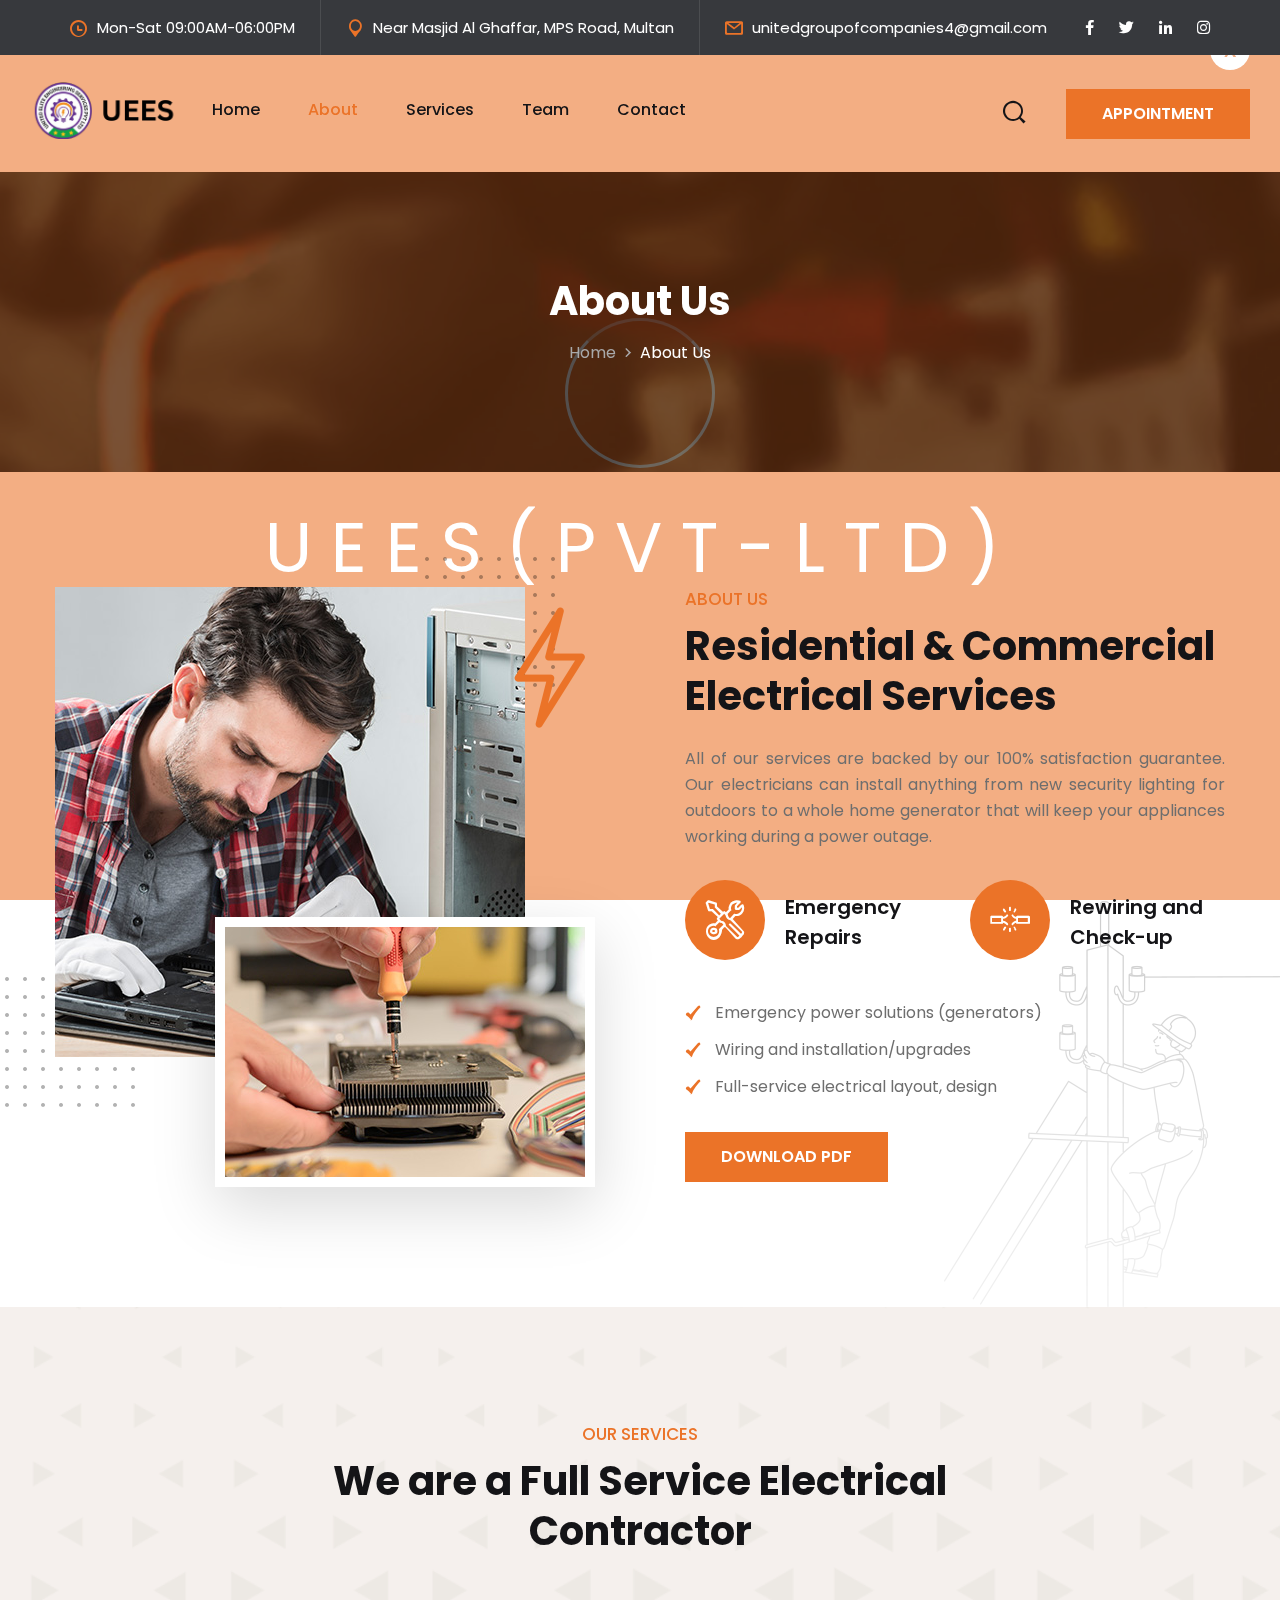
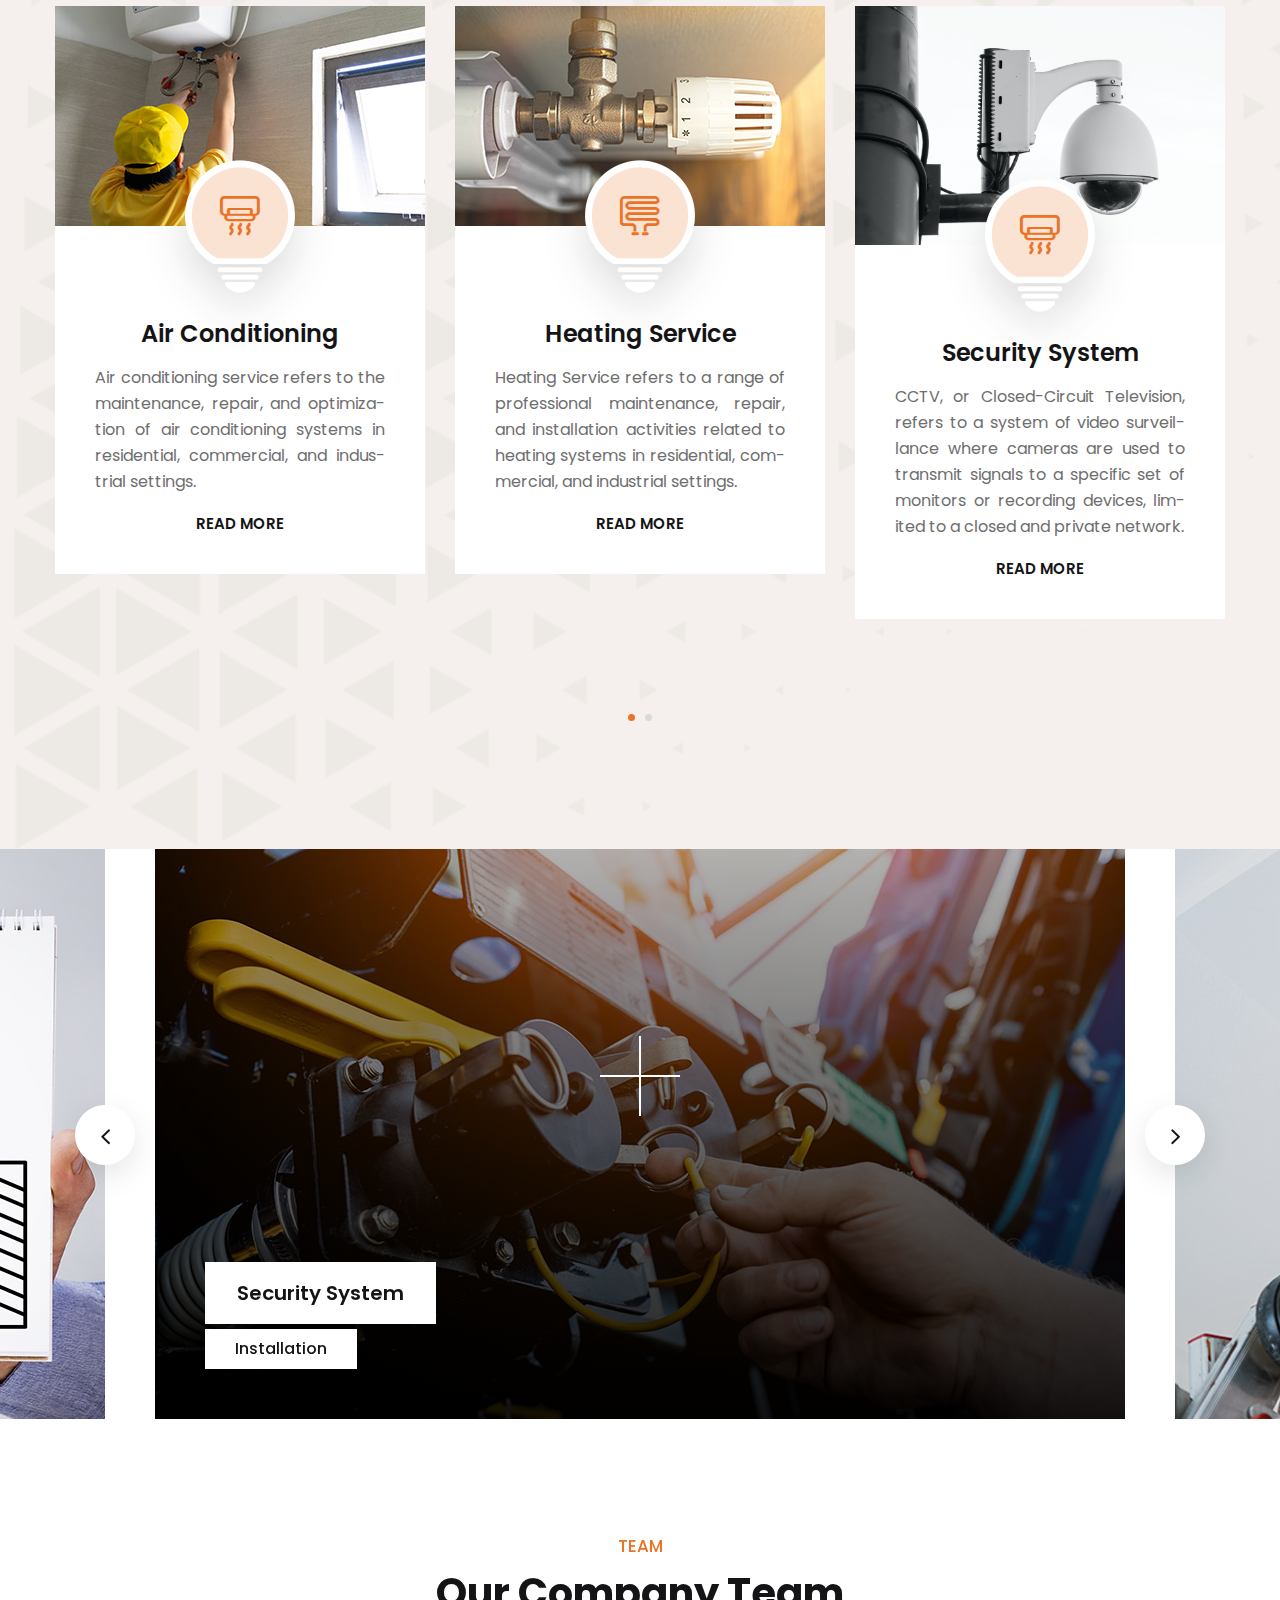
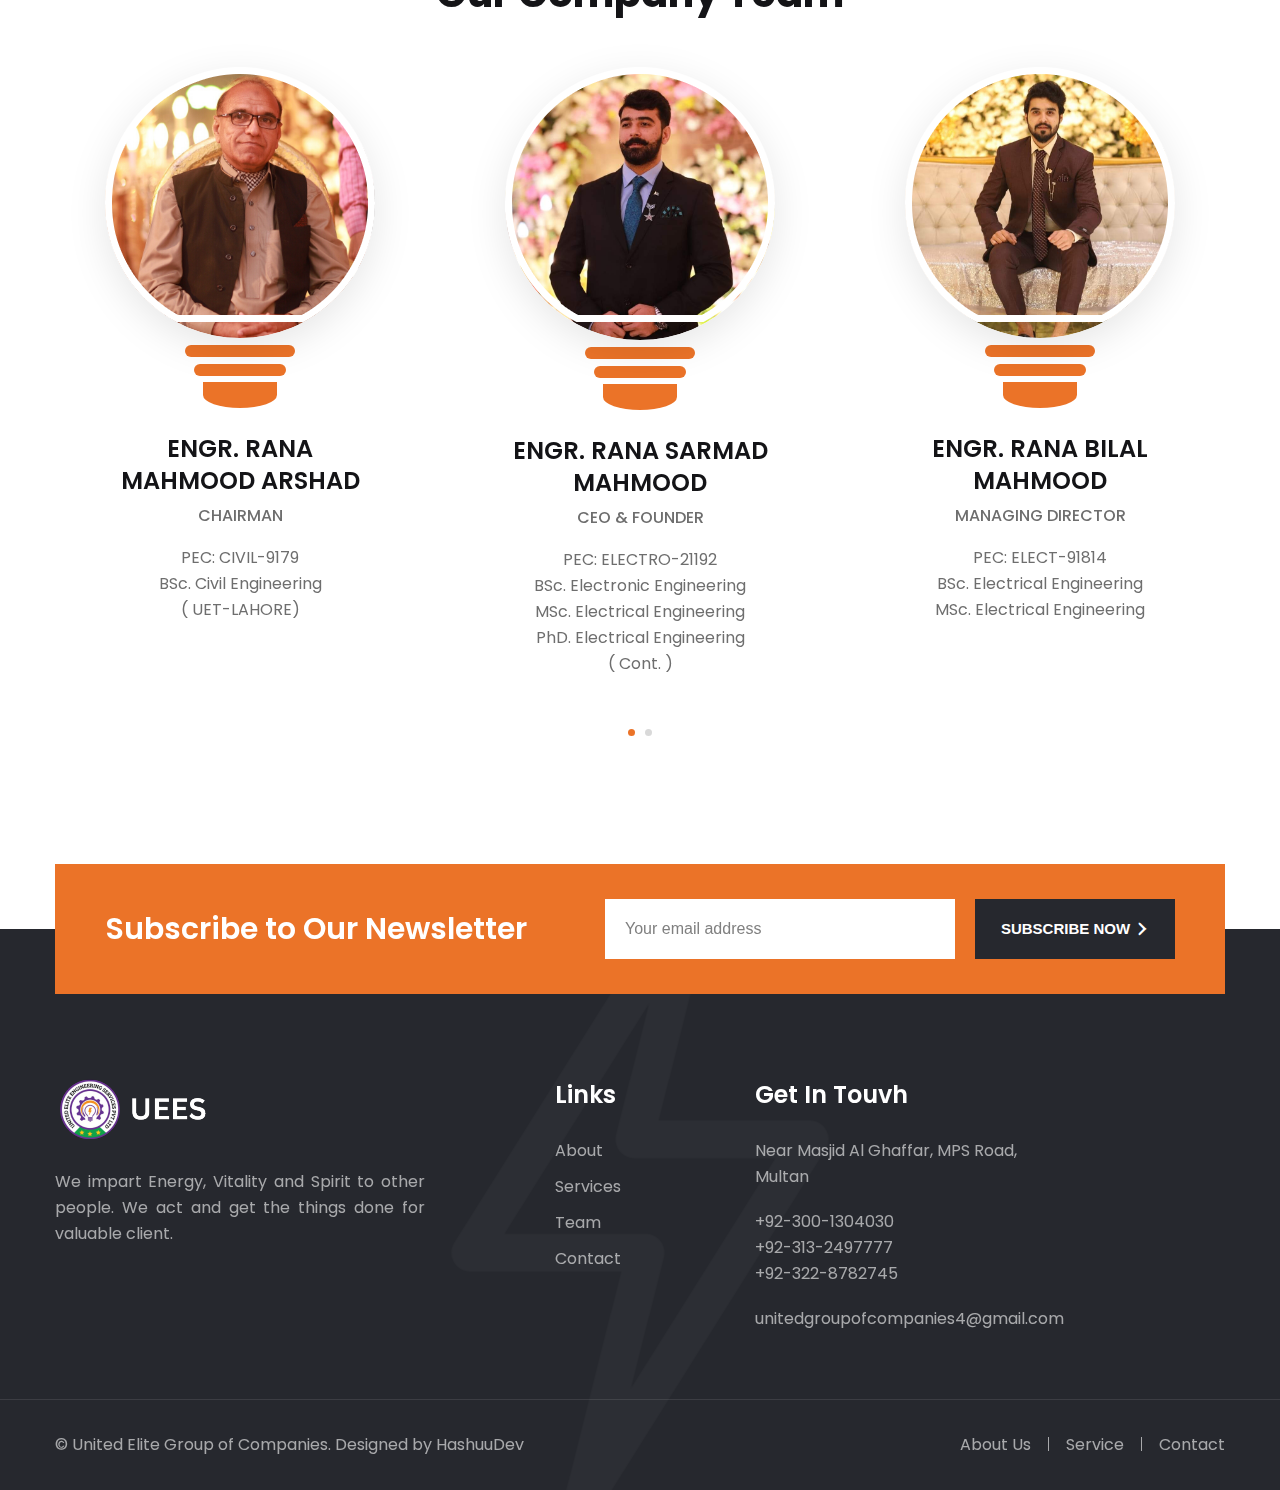
<file: about.html>
<!DOCTYPE html>
<html lang="en">
  <head>
    <meta charset="utf-8" />
    <meta http-equiv="X-UA-Compatible" content="IE=edge" />
    <meta
      name="viewport"
      content="width=device-width, initial-scale=1.0, maximum-scale=1.0, user-scalable=0"
    />

    <title>United Elite Engineering Services</title>

    <!-- Fav Icon -->
    <link rel="icon" href="assets/images/favicon3.png" type="image/x-icon" />

    <!-- Google Fonts -->
    <link
      href="https://fonts.googleapis.com/css2?family=Poppins:ital,wght@0,300;0,400;0,500;0,600;0,700;0,800;0,900;1,300;1,400;1,500;1,600;1,700;1,800;1,900&display=swap"
      rel="stylesheet"
    />

    <!-- Stylesheets -->
    <link href="assets/css/font-awesome-all.css" rel="stylesheet" />
    <link href="assets/css/flaticon.css" rel="stylesheet" />
    <link href="assets/css/owl.css" rel="stylesheet" />
    <link href="assets/css/bootstrap.css" rel="stylesheet" />
    <link href="assets/css/jquery.fancybox.min.css" rel="stylesheet" />
    <link href="assets/css/animate.css" rel="stylesheet" />
    <link href="assets/css/color.css" rel="stylesheet" />
    <link href="assets/css/elpath.css" rel="stylesheet" />
    <link href="assets/css/jquery-ui.css" rel="stylesheet" />
    <link href="assets/css/style.css" rel="stylesheet" />
    <link href="assets/css/responsive.css" rel="stylesheet" />
  </head>

  <!-- page wrapper -->
  <body>
    <div class="boxed_wrapper">
      <!-- preloader -->
      <div class="loader-wrap">
        <div class="preloader">
          <div class="preloader-close">x</div>
          <div id="handle-preloader" class="handle-preloader">
            <div class="animation-preloader">
              <div class="spinner"></div>
              <div class="txt-loading">
                <span data-text-preloader="U" class="letters-loading"> U </span>
                <span data-text-preloader="E" class="letters-loading"> E </span>
                <span data-text-preloader="E" class="letters-loading"> E </span>
                <span data-text-preloader="S" class="letters-loading"> S </span>
                <span data-text-preloader="" class="letters-loading"> </span>
                <span data-text-preloader="(" class="letters-loading"> ( </span>
                <span data-text-preloader="P" class="letters-loading"> P </span>
                <span data-text-preloader="V" class="letters-loading"> V </span>
                <span data-text-preloader="T" class="letters-loading"> T </span>
                <span data-text-preloader="-" class="letters-loading"> - </span>
                <span data-text-preloader="L" class="letters-loading"> L </span>
                <span data-text-preloader="T" class="letters-loading"> T </span>
                <span data-text-preloader="D" class="letters-loading"> D </span>
                <span data-text-preloader=")" class="letters-loading"> ) </span>
              </div>
            </div>
          </div>
        </div>
      </div>
      <!-- preloader end -->

      <!--Search Popup-->
      <div id="search-popup" class="search-popup">
        <div class="popup-inner">
          <div class="upper-box clearfix">
            <figure class="logo-box pull-left">
              <a href="index.html"
                ><img src="assets/images/logo-4.png" alt=""
              /></a>
            </figure>
            <div class="close-search pull-right">
              <span class="far fa-times"></span>
            </div>
          </div>
          <div class="overlay-layer"></div>
          <div class="auto-container">
            <div class="search-form">
              <form method="post" action="index.html">
                <div class="form-group">
                  <fieldset>
                    <input
                      type="search"
                      class="form-control"
                      name="search-input"
                      value=""
                      placeholder="Type your keyword and hit"
                      required
                    />
                    <button type="submit"><i class="far fa-search"></i></button>
                  </fieldset>
                </div>
              </form>
            </div>
          </div>
        </div>
      </div>

      <!-- main header -->
      <header class="main-header">
        <!-- header-top -->
        <div class="header-top">
          <div class="top-inner">
            <div class="left-column">
              <ul class="info clearfix">
                <li><i class="icon-1"></i>Mon-Sat 09:00AM-06:00PM</li>
                <li>
                  <i class="icon-2"></i>Near Masjid Al Ghaffar, MPS Road, Multan
                </li>
                <li>
                  <i class="icon-3"></i
                  ><a href="mailto:unitedgroupofcompanies4@gmail.com"
                    >unitedgroupofcompanies4@gmail.com</a
                  >
                </li>
              </ul>
            </div>
            <div class="right-column">
              <ul class="social-links clearfix">
                <li>
                  <a
                    href="https://www.facebook.com/rana.sarmad.906?mibextid=ZbWKw"
                    ><i class="fab fa-facebook-f"></i
                  ></a>
                </li>
                <li>
                  <a
                    href="https://twitter.com/ranasarmad88?t=NbtvZ82OxxvOgZ2ndKZV9w&s=09"
                    ><i class="fab fa-twitter"></i
                  ></a>
                </li>
                <li>
                  <a
                    href="https://www.linkedin.com/in/engr-rana-sarmad-mahmood-0b87721a5"
                    ><i class="fab fa-linkedin-in"></i
                  ></a>
                </li>
                <li>
                  <a
                    href="https://instagram.com/shb_rana?igshid=NGExMmI2YTkyZg=="
                    ><i class="fab fa-instagram"></i
                  ></a>
                </li>
              </ul>
            </div>
          </div>
        </div>
        <!-- header-lower -->
        <div class="header-lower">
          <div class="outer-box">
            <div class="menu-area clearfix">
              <div class="logo-box">
                <figure class="logo">
                  <a href="index.html"
                    ><img src="assets/images/logo-4.png" alt=""
                  /></a>
                </figure>
              </div>
              <!--Mobile Navigation Toggler-->
              <div class="mobile-nav-toggler">
                <i class="icon-bar"></i>
                <i class="icon-bar"></i>
                <i class="icon-bar"></i>
              </div>
              <nav class="main-menu navbar-expand-md navbar-light">
                <div
                  class="collapse navbar-collapse show clearfix"
                  id="navbarSupportedContent"
                >
                  <ul class="navigation clearfix">
                    <li class="dropdown">
                      <a href="index.html">Home</a>
                      <ul>
                        <li>
                          <a href="index.html"
                            >United Elite Engineering Services</a
                          >
                        </li>
                        <li>
                          <a href="https://unitedelitegroups.com/"
                            >United Elite Group Of Companies</a
                          >
                        </li>
                        <li>
                          <a
                            href="https://engineers-enterprises.unitedelitegroups.com/"
                            >Elite Engineers Enterprises</a
                          >
                        </li>
                        <li>
                          <a href="">United Elite Smart Energy</a>
                        </li>
                      </ul>
                    </li>
                    <li class="current"><a href="about.html">About</a></li>
                    <li class="">
                      <a href="service.html">Services</a>
                    </li>
                    <li class="">
                      <a href="team.html">Team</a>
                    </li>
                    <li><a href="contact.html">Contact</a></li>
                  </ul>
                </div>
              </nav>
            </div>
            <div class="nav-right">
              <div class="support-box">
                <h6>
                  <i class="icon-4"></i>Call:
                  <a href="contact.html"
                    >+92-300-1304030 <br />
                    +92-313-2497777 <br />
                    +92-322-8782745</a
                  >
                </h6>
              </div>
              <div class="search-box-outer search-toggler">
                <i class="icon-5"></i>
              </div>
              <div class="btn-box">
                <a href="contact.html" class="theme-btn btn-one">Appointment</a>
              </div>
            </div>
          </div>
        </div>

        <!--sticky Header-->
        <div class="sticky-header">
          <div class="outer-box">
            <div class="menu-area clearfix">
              <div class="logo-box">
                <figure class="logo">
                  <a href="index.html"
                    ><img src="assets/images/logo-4.png" alt=""
                  /></a>
                </figure>
              </div>
              <nav class="main-menu clearfix">
                <!--Keep This Empty / Menu will come through Javascript-->
              </nav>
            </div>
            <div class="nav-right">
              <div class="support-box">
                <h6>
                  <i class="icon-4"></i>Call:
                  <a href="contact.html"
                    >+92-300-1304030 <br />
                    +92-313-2497777 <br />
                    +92-322-8782745</a
                  >
                </h6>
              </div>
              <div class="search-box-outer search-toggler">
                <i class="icon-5"></i>
              </div>
              <div class="btn-box">
                <a href="contact.html" class="theme-btn btn-one">Appointment</a>
              </div>
            </div>
          </div>
        </div>
      </header>
      <!-- main-header end -->

      <!-- Mobile Menu  -->
      <div class="mobile-menu">
        <div class="menu-backdrop"></div>
        <div class="close-btn"><i class="fas fa-times"></i></div>

        <nav class="menu-box">
          <div class="nav-logo">
            <a href="index.html"
              ><img src="assets/images/logo-44.png" alt="" title=""
            /></a>
          </div>
          <div class="menu-outer">
            <!--Here Menu Will Come Automatically Via Javascript / Same Menu as in Header-->
          </div>
          <div class="contact-info">
            <h4>Contact Info</h4>
            <ul>
              <li>Near Masjid Al Ghaffar, MPS Road, MultanA</li>
              <li>
                <a href="contact.html"
                  >+92-300-1304030 <br />
                  +92-313-2497777 <br />
                  +92-322-8782745</a
                >
              </li>
              <li>
                <a href="mailto:unitedgroupofcompanies4@gmail.com"
                  >unitedgroupofcompanies4<br />@gmail.com</a
                >
              </li>
            </ul>
          </div>
          <div class="social-links">
            <ul class="clearfix">
              <li>
                <a
                  href="https://twitter.com/ranasarmad88?t=NbtvZ82OxxvOgZ2ndKZV9w&s=09"
                  ><span class="fab fa-twitter"></span
                ></a>
              </li>
              <li>
                <a
                  href="https://www.facebook.com/rana.sarmad.906?mibextid=ZbWKw"
                  ><span class="fab fa-facebook-square"></span
                ></a>
              </li>
              <li>
                <a
                  href="https://www.linkedin.com/in/engr-rana-sarmad-mahmood-0b87721a5"
                  ><span class="fab fa-linkedin-in"></span
                ></a>
              </li>
              <li>
                <a href="https://instagram.com/shb_rana?igshid=NGExMmI2YTkyZg=="
                  ><span class="fab fa-instagram"></span
                ></a>
              </li>
            </ul>
          </div>
        </nav>
      </div>
      <!-- End Mobile Menu -->

      <!-- Page Title -->
      <section class="page-title centred">
        <div
          class="bg-layer parallax-bg"
          data-parallax='{"y": 100}'
          style="
            background-image: url(assets/images/background/page-title1.jpg);
          "
        ></div>
        <div class="auto-container">
          <div class="content-box">
            <h2>About Us</h2>
            <ul class="bread-crumb clearfix">
              <li><a href="index.html">Home</a></li>
              <li>About Us</li>
            </ul>
          </div>
        </div>
      </section>
      <!-- End Page Title -->

      <!-- about-section -->
      <section class="about-section sec-pad">
        <div
          class="pattern-layer-2"
          style="background-image: url(assets/images/shape/shape-24.png)"
        ></div>
        <div class="auto-container">
          <div class="row clearfix">
            <div class="col-lg-6 col-md-12 col-sm-12 image-column">
              <div class="image_block_eight">
                <div data-animation-box class="image-box p_relative d_block">
                  <div class="shape">
                    <div
                      class="shape-1"
                      style="
                        background-image: url(assets/images/shape/shape-45.png);
                      "
                    ></div>
                    <div
                      class="shape-2"
                      style="
                        background-image: url(assets/images/shape/shape-45.png);
                      "
                    ></div>
                  </div>
                  <div class="icon-box float-bob-y">
                    <img src="assets/images/icons/icon-1.png" alt="" />
                  </div>
                  <figure
                    data-animation-text
                    class="overlay-anim-black-bg image image-1"
                    data-animation="overlay-animation"
                  >
                    <img src="assets/images/resource/about5.jpg" alt="" />
                  </figure>
                  <figure class="image image-2">
                    <img src="assets/images/resource/about6.jpg" alt="" />
                  </figure>
                </div>
              </div>
            </div>
            <div class="col-lg-6 col-md-12 col-sm-12 content-column">
              <div class="content_block_one">
                <div class="content-box p_relative d_block ml_30">
                  <div class="sec-title p_relative mb_25">
                    <h5 class="d_block fs_17 lh_25 fw_medium mb_9">About Us</h5>
                    <h2 class="d_block fs_40 lh_50 fw_bold">
                      Residential & Commercial Electrical Services
                    </h2>
                  </div>
                  <div class="text p_relative d_block mb_30">
                    <p style="text-align: justify">
                      All of our services are backed by our 100% satisfaction
                      guarantee. Our electricians can install anything from new
                      security lighting for outdoors to a whole home generator
                      that will keep your appliances working during a power
                      outage.
                    </p>
                  </div>
                  <div class="inner p_relative d_block mb_40">
                    <div class="row clearfix">
                      <div class="col-lg-6 col-md-6 col-sm-12 single-column">
                        <div class="single-item">
                          <div class="icon-box"><i class="icon-9"></i></div>
                          <h4>Emergency Repairs</h4>
                        </div>
                      </div>
                      <div class="col-lg-6 col-md-6 col-sm-12 single-column">
                        <div class="single-item">
                          <div class="icon-box"><i class="icon-10"></i></div>
                          <h4>Rewiring and Check-up</h4>
                        </div>
                      </div>
                    </div>
                  </div>
                  <ul class="list-style-one clearfix">
                    <li>Emergency power solutions (generators)</li>
                    <li>Wiring and installation/upgrades</li>
                    <li>Full-service electrical layout, design</li>
                  </ul>
                  <div class="btn-box">
                    <button type="submit" class="theme-btn btn-one">
                      <a href="assets/UEES_compressed.pdf" style="color: #fff"
                        >Download PDF</a
                      >
                    </button>
                  </div>
                  <!-- <figure class="signature">
                    <img src="assets/images/icons/signature-1.png" alt="" />
                  </figure> -->
                </div>
              </div>
            </div>
          </div>
        </div>
      </section>
      <!-- about-section end -->

      <!-- service-style-three -->
      <section
        class="service-style-three p_relative sec-pad bg-color-3 centred"
      >
        <div
          class="pattern-layer"
          style="background-image: url(assets/images/shape/shape-32.png)"
        ></div>
        <div class="auto-container">
          <div class="sec-title p_relative mb_50">
            <h5 class="d_block fs_17 lh_25 fw_medium mb_9">Our Services</h5>
            <h2 class="d_block fs_40 lh_50 fw_bold">
              We are a Full Service Electrical <br />Contractor
            </h2>
          </div>
          <div class="three-item-carousel owl-carousel owl-theme owl-nav-none">
            <div class="service-block-two">
              <div class="inner-box">
                <figure class="image-box">
                  <a href="service.html"
                    ><img src="assets/images/service/service9.jpg" alt=""
                  /></a>
                </figure>
                <div class="lower-content">
                  <div class="icon-box">
                    <div
                      class="icon-shape"
                      style="
                        background-image: url(assets/images/shape/shape-31.png);
                      "
                    ></div>
                    <div class="icon"><i class="icon-15"></i></div>
                  </div>
                  <h3><a href="service.html">Air Conditioning</a></h3>
                  <p style="text-align: justify; hyphens: auto">
                    Air conditioning service refers to the maintenance, repair,
                    and optimization of air conditioning systems in residential,
                    commercial, and industrial settings.
                  </p>
                  <div class="link">
                    <a href="service.html"><span>Read more</span></a>
                  </div>
                </div>
              </div>
            </div>
            <div class="service-block-two">
              <div class="inner-box">
                <figure class="image-box">
                  <a href="service.html"
                    ><img src="assets/images/service/service10.jpg" alt=""
                  /></a>
                </figure>
                <div class="lower-content">
                  <div class="icon-box">
                    <div
                      class="icon-shape"
                      style="
                        background-image: url(assets/images/shape/shape-31.png);
                      "
                    ></div>
                    <div class="icon"><i class="icon-16"></i></div>
                  </div>
                  <h3><a href="service.html">Heating Service</a></h3>
                  <p style="text-align: justify; hyphens: auto">
                    Heating Service refers to a range of professional
                    maintenance, repair, and installation activities related to
                    heating systems in residential, commercial, and industrial
                    settings.
                  </p>
                  <div class="link">
                    <a href="service.html"><span>Read more</span></a>
                  </div>
                </div>
              </div>
            </div>
            <!-- <div class="service-block-two">
              <div class="inner-box">
                <figure class="image-box">
                  <a href="service.html"
                    ><img src="assets/images/service/service11.jpg" alt=""
                  /></a>
                </figure>
                <div class="lower-content">
                  <div class="icon-box">
                    <div
                      class="icon-shape"
                      style="
                        background-image: url(assets/images/shape/shape-31.png);
                      "
                    ></div>
                    <div class="icon"><i class="icon-17"></i></div>
                  </div>
                  <h3>
                    <a href="service.html">Electrical Panels</a>
                  </h3>
                  <p style="text-align: justify">
                    An electrical panel, also known as a breaker panel or
                    distribution board, is a crucial component of an electrical
                    system in a building or facility. Its main purpose is to
                    control and distribute electrical power to various circuits
                    throughout the structure.
                  </p>
                  <div class="link">
                    <a href="service.html"><span>Read more</span></a>
                  </div>
                </div>
              </div>
            </div> -->
            <div class="service-block-two">
              <div class="inner-box">
                <figure class="image-box">
                  <a href="service.html"
                    ><img src="assets/images/service/service12.jpg" alt=""
                  /></a>
                </figure>
                <div class="lower-content">
                  <div class="icon-box">
                    <div
                      class="icon-shape"
                      style="
                        background-image: url(assets/images/shape/shape-31.png);
                      "
                    ></div>
                    <div class="icon"><i class="icon-15"></i></div>
                  </div>
                  <h3><a href="service.html">Security System</a></h3>
                  <p style="text-align: justify; hyphens: auto">
                    CCTV, or Closed-Circuit Television, refers to a system of
                    video surveillance where cameras are used to transmit
                    signals to a specific set of monitors or recording devices,
                    limited to a closed and private network.
                  </p>
                  <div class="link">
                    <a href="service.html"><span>Read more</span></a>
                  </div>
                </div>
              </div>
            </div>
            <div class="service-block-two">
              <div class="inner-box">
                <figure class="image-box">
                  <a href="service.html"
                    ><img src="assets/images/service/service13.jpg" alt=""
                  /></a>
                </figure>
                <div class="lower-content">
                  <div class="icon-box">
                    <div
                      class="icon-shape"
                      style="
                        background-image: url(assets/images/shape/shape-31.png);
                      "
                    ></div>
                    <div class="icon"><i class="icon-16"></i></div>
                  </div>
                  <h3><a href="service.html">Power Outlets</a></h3>
                  <p style="text-align: justify; hyphens: auto">
                    A power outlet, also commonly referred to as an electrical
                    socket, wall socket, or receptacle, is a device that
                    provides a connection point for electrical devices to access
                    electricity from a power source.
                  </p>
                  <div class="link">
                    <a href="service.html"><span>Read more</span></a>
                  </div>
                </div>
              </div>
            </div>
            <div class="service-block-two">
              <div class="inner-box">
                <figure class="image-box">
                  <a href="service.html"
                    ><img src="assets/images/service/service14.jpg" alt=""
                  /></a>
                </figure>
                <div class="lower-content">
                  <div class="icon-box">
                    <div
                      class="icon-shape"
                      style="
                        background-image: url(assets/images/shape/shape-31.png);
                      "
                    ></div>
                    <div class="icon"><i class="icon-17"></i></div>
                  </div>
                  <h3>
                    <a href="service.html">Indoor Lightning</a>
                  </h3>
                  <p style="text-align: justify; hyphens: auto">
                    Indoor Lighting Service refers to a comprehensive set of
                    offerings provided by professionals or companies in the
                    field of interior lighting design, installation,
                    maintenance, and optimization.
                  </p>
                  <div class="link">
                    <a href="service.html"><span>Read more</span></a>
                  </div>
                </div>
              </div>
            </div>
            <div class="service-block-two">
              <div class="inner-box">
                <figure class="image-box">
                  <a href="service.html"
                    ><img src="assets/images/service/service15.jpg" alt=""
                  /></a>
                </figure>
                <div class="lower-content">
                  <div class="icon-box">
                    <div
                      class="icon-shape"
                      style="
                        background-image: url(assets/images/shape/shape-31.png);
                      "
                    ></div>
                    <div class="icon"><i class="icon-15"></i></div>
                  </div>
                  <h3><a href="service.html">Electrical Panels</a></h3>
                  <p style="text-align: justify; hyphens: auto">
                    An electrical panel, also known as a breaker panel or
                    distribution board, is a crucial component of an electrical
                    system in a building or facility. Its main purpose is to
                    control and distribute electrical power to various circuits
                    throughout the structure.
                  </p>
                  <div class="link">
                    <a href="service.html"><span>Read more</span></a>
                  </div>
                </div>
              </div>
            </div>
            <!-- <div class="service-block-two">
              <div class="inner-box">
                <figure class="image-box">
                  <a href="service.html"
                    ><img src="assets/images/service/service-10.jpg" alt=""
                  /></a>
                </figure>
                <div class="lower-content">
                  <div class="icon-box">
                    <div
                      class="icon-shape"
                      style="
                        background-image: url(assets/images/shape/shape-31.png);
                      "
                    ></div>
                    <div class="icon"><i class="icon-16"></i></div>
                  </div>
                  <h3>
                    <a href="service.html">Telephone & Computer Wiring</a>
                  </h3>
                  <p>Lorem ipsum dolor amet consectur adicing elit sed.</p>
                  <div class="link">
                    <a href="service.html"><span>Read more</span></a>
                  </div>
                </div>
              </div>
            </div> -->
            <!-- <div class="service-block-two">
              <div class="inner-box">
                <figure class="image-box">
                  <a href="service.html"
                    ><img src="assets/images/service/service-11.jpg" alt=""
                  /></a>
                </figure>
                <div class="lower-content">
                  <div class="icon-box">
                    <div
                      class="icon-shape"
                      style="
                        background-image: url(assets/images/shape/shape-31.png);
                      "
                    ></div>
                    <div class="icon"><i class="icon-17"></i></div>
                  </div>
                  <h3>
                    <a href="service.html">Lighting</a>
                  </h3>
                  <p>Lorem ipsum dolor amet consectur adicing elit sed.</p>
                  <div class="link">
                    <a href="service.html"><span>Read more</span></a>
                  </div>
                </div>
              </div>
            </div> -->
          </div>
        </div>
      </section>
      <!-- service-style-three end -->

      <!-- testimonial-style-two -->
      <!-- <section class="testimonial-style-two about-page p_relative">
        <div class="bg-layer"></div>
        <div class="auto-container">
          <div class="sec-title light p_relative mb_50 centred">
            <h5 class="d_block fs_17 lh_25 fw_medium mb_9">Testimonials</h5>
            <h2 class="d_block fs_40 lh_50 fw_bold">
              What Our Client Say <br />About Engineering Enterprises.
            </h2>
          </div>
          <div class="two-item-carousel owl-carousel owl-theme owl-nav-none">
            <div class="testimonial-block-one">
              <div class="inner-box p_relative d_block">
                <div class="light-icon">
                  <img src="assets/images/icons/icon-3.png" alt="" />
                </div>
                <div class="icon-box p_relative d_block fs_65">
                  <i class="icon-31"></i>
                </div>
                <p style="text-align: justify">
                  Adipisicing elit sed do eiusmod tempor incid labore et dolore
                  magna aliqua enim minim quis veniam nostrud exercition ulamco
                  laboris nis aliquip commodo.
                </p>
                <div class="author-box p_relative d_block">
                  <figure
                    class="author-thumb p_absolute l_0 t_0 w_70 h_70 b_radius_50"
                  >
                    <img src="assets/images/resource/testimonial1.jpg" alt="" />
                  </figure>
                  <h5>Fardeen Awan</h5>
                  <span class="designation p_relative d_block"
                    >Electrician</span
                  >
                </div>
              </div>
            </div>
            <div class="testimonial-block-one">
              <div class="inner-box p_relative d_block">
                <div class="light-icon">
                  <img src="assets/images/icons/icon-3.png" alt="" />
                </div>
                <div class="icon-box p_relative d_block fs_65">
                  <i class="icon-31"></i>
                </div>
                <p style="text-align: justify">
                  Adipisicing elit sed do eiusmod tempor incid labore et dolore
                  magna aliqua enim minim quis veniam nostrud exercition ulamco
                  laboris nis aliquip commodo.
                </p>
                <div class="author-box p_relative d_block">
                  <figure
                    class="author-thumb p_absolute l_0 t_0 w_70 h_70 b_radius_50"
                  >
                    <img src="assets/images/resource/testimonial4.jpg" alt="" />
                  </figure>
                  <h5>Rizwan Khan</h5>
                  <span class="designation p_relative d_block"
                    >Electrician</span
                  >
                </div>
              </div>
            </div>
            <div class="testimonial-block-one">
              <div class="inner-box p_relative d_block">
                <div class="light-icon">
                  <img src="assets/images/icons/icon-3.png" alt="" />
                </div>
                <div class="icon-box p_relative d_block fs_65">
                  <i class="icon-31"></i>
                </div>
                <p style="text-align: justify">
                  Adipisicing elit sed do eiusmod tempor incid labore et dolore
                  magna aliqua enim minim quis veniam nostrud exercition ulamco
                  laboris nis aliquip commodo.
                </p>
                <div class="author-box p_relative d_block">
                  <figure
                    class="author-thumb p_absolute l_0 t_0 w_70 h_70 b_radius_50"
                  >
                    <img src="assets/images/resource/testimonial5.jpg" alt="" />
                  </figure>
                  <h5>Ayub Arain</h5>
                  <span class="designation p_relative d_block"
                    >Electrician</span
                  >
                </div>
              </div>
            </div>
            <div class="testimonial-block-one">
              <div class="inner-box p_relative d_block">
                <div class="light-icon">
                  <img src="assets/images/icons/icon-3.png" alt="" />
                </div>
                <div class="icon-box p_relative d_block fs_65">
                  <i class="icon-31"></i>
                </div>
                <p style="text-align: justify">
                  Adipisicing elit sed do eiusmod tempor incid labore et dolore
                  magna aliqua enim minim quis veniam nostrud exercition ulamco
                  laboris nis aliquip commodo.
                </p>
                <div class="author-box p_relative d_block">
                  <figure
                    class="author-thumb p_absolute l_0 t_0 w_70 h_70 b_radius_50"
                  >
                    <img src="assets/images/resource/testimonial2.jpg" alt="" />
                  </figure>
                  <h5>Rimsha Bukhari</h5>
                  <span class="designation p_relative d_block"
                    >Electrician</span
                  >
                </div>
              </div>
            </div>
            <div class="testimonial-block-one">
              <div class="inner-box p_relative d_block">
                <div class="light-icon">
                  <img src="assets/images/icons/icon-3.png" alt="" />
                </div>
                <div class="icon-box p_relative d_block fs_65">
                  <i class="icon-31"></i>
                </div>
                <p style="text-align: justify">
                  Adipisicing elit sed do eiusmod tempor incid labore et dolore
                  magna aliqua enim minim quis veniam nostrud exercition ulamco
                  laboris nis aliquip commodo.
                </p>
                <div class="author-box p_relative d_block">
                  <figure
                    class="author-thumb p_absolute l_0 t_0 w_70 h_70 b_radius_50"
                  >
                    <img src="assets/images/resource/testimonial3.jpg" alt="" />
                  </figure>
                  <h5>Parveen Shakir</h5>
                  <span class="designation p_relative d_block"
                    >Electrician</span
                  >
                </div>
              </div>
            </div>
            <div class="testimonial-block-one">
              <div class="inner-box p_relative d_block">
                <div class="light-icon">
                  <img src="assets/images/icons/icon-3.png" alt="" />
                </div>
                <div class="icon-box p_relative d_block fs_65">
                  <i class="icon-31"></i>
                </div>
                <p style="text-align: justify">
                  Adipisicing elit sed do eiusmod tempor incid labore et dolore
                  magna aliqua enim minim quis veniam nostrud exercition ulamco
                  laboris nis aliquip commodo.
                </p>
                <div class="author-box p_relative d_block">
                  <figure
                    class="author-thumb p_absolute l_0 t_0 w_70 h_70 b_radius_50"
                  >
                    <img src="assets/images/resource/testimonial7.jpg" alt="" />
                  </figure>
                  <h5>Sajjad Awan</h5>
                  <span class="designation p_relative d_block"
                    >Electrician</span
                  >
                </div>
              </div>
            </div>
          </div>
        </div>
      </section> -->
      <!-- testimonial-style-two end -->

      <!-- working-style-two -->
      <!-- <section class="working-style-two p_relative sec-pad">
        <div class="auto-container">
          <div class="row clearfix">
            <div class="col-lg-6 col-md-12 col-sm-12 title-column">
              <div class="sec-title p_relative">
                <h5 class="d_block fs_17 lh_25 fw_medium mb_9">
                  How It’s Work
                </h5>
                <h2 class="d_block fs_40 lh_50 fw_bold">
                  3 Easiest Step To Work with Easton
                </h2>
              </div>
            </div>
          </div>
          <div class="tabs-box">
            <div class="tab-btn-box centred">
              <ul class="tab-btns tab-buttons clearfix">
                <li class="tab-btn" data-tab="#tab-1">
                  <i class="icon-49"></i>
                </li>
                <li class="tab-btn active-btn" data-tab="#tab-2">
                  <i class="icon-50"></i>
                </li>
                <li class="tab-btn" data-tab="#tab-3">
                  <i class="icon-51"></i>
                </li>
              </ul>
            </div>
            <div class="tabs-content">
              <div class="tab" id="tab-1">
                <div class="row clearfix">
                  <div class="col-lg-6 col-md-12 col-sm-12 content-column">
                    <div class="text mr_30">
                      <h3><i class="icon-45"></i>Make An Appointment</h3>
                      <p>
                        Adipisicing elit sed do eiusmod tempor incididunt labore
                        et dolore magna aliqua enim minim veniam quis nostrud
                        exercition ulamco laboris nis aliquip commodo consequat
                        duis aute irure dolor in reprehenderit in voluptate
                        velit esse.
                      </p>
                      <p>
                        Cillum dolore eu fugiat nulla pariatur. excepteur sint
                        occaecat cup idatat non proident, sunt in culpa qui
                        officia deserunt mollit anim id est laborum.
                      </p>
                      <a href="appointment.html" class="theme-btn btn-one"
                        >Appointment</a
                      >
                    </div>
                  </div>
                  <div class="col-lg-6 col-md-12 col-sm-12 image-column">
                    <div class="image-box ml_120">
                      <div
                        class="shape"
                        style="
                          background-image: url(assets/images/shape/shape-33.png);
                        "
                      ></div>
                      <figure class="image">
                        <img
                          src="assets/images/resource/working-5.jpg"
                          alt=""
                        />
                      </figure>
                    </div>
                  </div>
                </div>
              </div>
              <div class="tab active-tab" id="tab-2">
                <div class="row clearfix">
                  <div class="col-lg-6 col-md-12 col-sm-12 content-column">
                    <div class="text mr_30">
                      <h3><i class="icon-45"></i>Select Your Service</h3>
                      <p>
                        Adipisicing elit sed do eiusmod tempor incididunt labore
                        et dolore magna aliqua enim minim veniam quis nostrud
                        exercition ulamco laboris nis aliquip commodo consequat
                        duis aute irure dolor in reprehenderit in voluptate
                        velit esse.
                      </p>
                      <p>
                        Cillum dolore eu fugiat nulla pariatur. excepteur sint
                        occaecat cup idatat non proident, sunt in culpa qui
                        officia deserunt mollit anim id est laborum.
                      </p>
                      <a href="appointment.html" class="theme-btn btn-one"
                        >Appointment</a
                      >
                    </div>
                  </div>
                  <div class="col-lg-6 col-md-12 col-sm-12 image-column">
                    <div class="image-box ml_120">
                      <div
                        class="shape"
                        style="
                          background-image: url(assets/images/shape/shape-33.png);
                        "
                      ></div>
                      <figure class="image">
                        <img
                          src="assets/images/resource/working-4.jpg"
                          alt=""
                        />
                      </figure>
                    </div>
                  </div>
                </div>
              </div>
              <div class="tab" id="tab-3">
                <div class="row clearfix">
                  <div class="col-lg-6 col-md-12 col-sm-12 content-column">
                    <div class="text mr_30">
                      <h3><i class="icon-45"></i>Handover Service</h3>
                      <p>
                        Adipisicing elit sed do eiusmod tempor incididunt labore
                        et dolore magna aliqua enim minim veniam quis nostrud
                        exercition ulamco laboris nis aliquip commodo consequat
                        duis aute irure dolor in reprehenderit in voluptate
                        velit esse.
                      </p>
                      <p>
                        Cillum dolore eu fugiat nulla pariatur. excepteur sint
                        occaecat cup idatat non proident, sunt in culpa qui
                        officia deserunt mollit anim id est laborum.
                      </p>
                      <a href="appointment.html" class="theme-btn btn-one"
                        >Appointment</a
                      >
                    </div>
                  </div>
                  <div class="col-lg-6 col-md-12 col-sm-12 image-column">
                    <div class="image-box ml_120">
                      <div
                        class="shape"
                        style="
                          background-image: url(assets/images/shape/shape-33.png);
                        "
                      ></div>
                      <figure class="image">
                        <img
                          src="assets/images/resource/working-6.jpg"
                          alt=""
                        />
                      </figure>
                    </div>
                  </div>
                </div>
              </div>
            </div>
          </div>
        </div>
      </section> -->
      <!-- working-style-two end -->

      <!-- project-style-two -->
      <section class="project-style-two">
        <div class="outer-container">
          <div
            class="project-carousel-2 owl-carousel owl-theme owl-dots-none nav-style-one"
          >
            <div class="project-block-two">
              <div class="inner-box">
                <figure class="image-box">
                  <img src="assets/images/project/project5.jpg" alt="" />
                </figure>
                <div class="view-btn">
                  <a
                    href="assets/images/project/project5.jpg"
                    class="lightbox-image"
                    data-fancybox="gallery"
                    ><i class="icon-28"></i
                  ></a>
                </div>
                <div class="text">
                  <h4>
                    <a href="service.html">Security System</a>
                  </h4>
                  <span>Installation</span>
                </div>
              </div>
            </div>
            <div class="project-block-two">
              <div class="inner-box">
                <figure class="image-box">
                  <img src="assets/images/project/project6.jpg" alt="" />
                </figure>
                <div class="view-btn">
                  <a
                    href="assets/images/project/project6.jpg"
                    class="lightbox-image"
                    data-fancybox="gallery"
                    ><i class="icon-28"></i
                  ></a>
                </div>
                <div class="text">
                  <h4>
                    <a href="service.html">Indoor Lightning</a>
                  </h4>
                  <span>Installation</span>
                </div>
              </div>
            </div>
            <div class="project-block-two">
              <div class="inner-box">
                <figure class="image-box">
                  <img src="assets/images/project/project7.jpg" alt="" />
                </figure>
                <div class="view-btn">
                  <a
                    href="assets/images/project/project7.jpg"
                    class="lightbox-image"
                    data-fancybox="gallery"
                    ><i class="icon-28"></i
                  ></a>
                </div>
                <div class="text">
                  <h4>
                    <a href="service.html">Electric Panels</a>
                  </h4>
                  <span>Installation</span>
                </div>
              </div>
            </div>
          </div>
        </div>
      </section>
      <!-- project-style-two end -->

      <!-- team-style-two -->
      <section class="team-section sec-pad centred">
        <div class="auto-container">
          <div class="sec-title p_relative mb_10 centred">
            <h5 class="d_block fs_17 lh_25 fw_medium mb_9">TEAM</h5>
            <h2 class="d_block fs_40 lh_50 fw_bold">Our Company Team</h2>
          </div>
          <div class="three-item-carousel owl-carousel owl-theme owl-nav-none">
            <div class="team-block-one">
              <div class="inner-box">
                <div class="image-box">
                  <div class="bar-box">
                    <div class="bar bar-1"></div>
                    <div class="bar bar-2"></div>
                    <div class="bar bar-3"></div>
                  </div>
                  <div
                    class="shape"
                    style="
                      background-image: url(assets/images/shape/shape-8.png);
                    "
                  ></div>
                  <figure class="image">
                    <img src="assets/images/team/team3.jpg" alt="" />
                  </figure>
                </div>
                <div class="lower-content p_relative d_block">
                  <h3><a href="team.html">ENGR. RANA MAHMOOD ARSHAD</a></h3>
                  <span class="designation">CHAIRMAN</span>
                  <p>
                    PEC: CIVIL-9179 <br />
                    BSc. Civil Engineering <br />
                    ( UET-LAHORE)
                  </p>
                </div>
              </div>
            </div>
            <div class="team-block-one">
              <div class="inner-box">
                <div class="image-box">
                  <div class="bar-box">
                    <div class="bar bar-1"></div>
                    <div class="bar bar-2"></div>
                    <div class="bar bar-3"></div>
                  </div>
                  <div
                    class="shape"
                    style="
                      background-image: url(assets/images/shape/shape-8.png);
                    "
                  ></div>
                  <figure class="image">
                    <img src="assets/images/team/team1.jpeg" alt="" />
                    <ul class="social-links clearfix">
                      <li>
                        <a
                          href="https://www.facebook.com/rana.sarmad.906?mibextid=ZbWKwL"
                          ><i class="fab fa-facebook-f"></i
                        ></a>
                      </li>
                      <li>
                        <a
                          href="https://twitter.com/ranasarmad88?t=NbtvZ82OxxvOgZ2ndKZV9w&s=09"
                          ><i class="fab fa-twitter"></i
                        ></a>
                      </li>
                      <li>
                        <a
                          href="https://www.linkedin.com/in/engr-rana-sarmad-mahmood-0b87721a5"
                          ><i class="fab fa-linkedin-in"></i
                        ></a>
                      </li>
                    </ul>
                  </figure>
                </div>
                <div class="lower-content p_relative d_block">
                  <h3><a href="team.html">ENGR. RANA SARMAD MAHMOOD</a></h3>
                  <span class="designation">CEO & FOUNDER</span>
                  <p>
                    PEC: ELECTRO-21192 <br />
                    BSc. Electronic Engineering <br />
                    MSc. Electrical Engineering <br />
                    PhD. Electrical Engineering <br />( Cont. )
                  </p>
                </div>
              </div>
            </div>
            <div class="team-block-one">
              <div class="inner-box">
                <div class="image-box">
                  <div class="bar-box">
                    <div class="bar bar-1"></div>
                    <div class="bar bar-2"></div>
                    <div class="bar bar-3"></div>
                  </div>
                  <div
                    class="shape"
                    style="
                      background-image: url(assets/images/shape/shape-8.png);
                    "
                  ></div>
                  <figure class="image">
                    <img src="assets/images/team/team2.jpg" alt="" />
                    <ul class="social-links clearfix">
                      <li>
                        <a
                          href="https://www.facebook.com/RanaBilal15?mibextid=ZbWKwL"
                          ><i class="fab fa-facebook-f"></i
                        ></a>
                      </li>
                    </ul>
                  </figure>
                </div>
                <div class="lower-content p_relative d_block">
                  <h3><a href="team.html">ENGR. RANA BILAL MAHMOOD</a></h3>
                  <span class="designation">MANAGING DIRECTOR</span>
                  <p>
                    PEC: ELECT-91814 <br />
                    BSc. Electrical Engineering <br />
                    MSc. Electrical Engineering
                  </p>
                </div>
              </div>
            </div>
            <div class="team-block-one">
              <div class="inner-box">
                <div class="image-box">
                  <div class="bar-box">
                    <div class="bar bar-1"></div>
                    <div class="bar bar-2"></div>
                    <div class="bar bar-3"></div>
                  </div>
                  <div
                    class="shape"
                    style="
                      background-image: url(assets/images/shape/shape-8.png);
                    "
                  ></div>
                  <figure class="image">
                    <img src="assets/images/team/team4.jpeg" alt="" />
                    <ul class="social-links clearfix">
                      <li>
                        <a
                          href="https://www.facebook.com/iftakhar.hussain.37?mibextid=ZbWKwL"
                          ><i class="fab fa-facebook-f"></i
                        ></a>
                      </li>
                    </ul>
                  </figure>
                </div>
                <div class="lower-content p_relative d_block">
                  <h3><a href="team.html">ENGR. SYED IFTIKHAR HUSSAIN</a></h3>
                  <span class="designation">DIRECTOR ENGINEERING</span>
                  <p>
                    PEC: CHEM-14069 <br />
                    BSc. Chemical Engineering <br />
                    MSc. Chemical Engineering
                  </p>
                </div>
              </div>
            </div>
          </div>
        </div>
      </section>
      <!-- team-style-two end -->

      <!-- subscribe-section -->
      <section class="subscribe-section p_relative">
        <div class="auto-container">
          <div class="inner-container">
            <div class="row align-items-center clearfix">
              <div class="col-lg-6 col-md-12 col-sm-12 text-column">
                <div class="text p_relative d_block">
                  <h2>Subscribe to Our Newsletter</h2>
                </div>
              </div>
              <div class="col-lg-6 col-md-12 col-sm-12 form-column">
                <div class="form-inner p_relative d_block">
                  <form action="index.html" method="post">
                    <div class="form-group">
                      <input
                        type="email"
                        name="email"
                        placeholder="Your email address"
                        required=""
                      />
                      <button
                        type="submit"
                        disabled
                        style="cursor: not-allowed"
                      >
                        Subscribe Now<i class="icon-7"></i>
                      </button>
                    </div>
                  </form>
                </div>
              </div>
            </div>
          </div>
        </div>
      </section>
      <!-- subscribe-section end -->

      <!-- main-footer -->
      <footer class="main-footer p_relative bg-color-2">
        <div class="icon-layer">
          <img src="assets/images/icons/icon-5.png" alt="" />
        </div>
        <div class="footer-top p_relative d_block">
          <div class="auto-container">
            <div class="row clearfix">
              <div class="col-lg-4 col-md-6 col-sm-12 footer-column">
                <div class="footer-widget logo-widget">
                  <figure class="footer-logo">
                    <a href="index.html"
                      ><img src="assets/images/logo-44.png" alt=""
                    /></a>
                  </figure>
                  <div class="text">
                    <p style="text-align: justify">
                      We impart Energy, Vitality and Spirit to other people. We
                      act and get the things done for valuable client.
                    </p>
                  </div>
                </div>
              </div>
              <div class="col-lg-3 col-md-6 col-sm-12 footer-column">
                <div class="footer-widget links-widget ml_100">
                  <div class="widget-title">
                    <h3>Links</h3>
                  </div>
                  <div class="widget-content">
                    <ul class="links-list clearfix">
                      <li><a href="index.html">About</a></li>
                      <li><a href="index.html">Services</a></li>
                      <li><a href="team.html">Team</a></li>
                      <li><a href="contact.html">Contact</a></li>
                    </ul>
                  </div>
                </div>
              </div>

              <div class="col-lg-3 col-md-6 col-sm-12 footer-column">
                <div class="footer-widget contact-widget">
                  <div class="widget-title">
                    <h3>Get In Touvh</h3>
                  </div>
                  <div class="widget-content">
                    <ul class="info-list clearfix">
                      <li>Near Masjid Al Ghaffar, MPS Road, Multan</li>
                      <li>
                        <a href="contact.html"
                          >+92-300-1304030 <br />
                          +92-313-2497777 <br />
                          +92-322-8782745</a
                        >
                      </li>
                      <li>
                        <a href="mailto:unitedgroupofcompanies4@gmail.com"
                          >unitedgroupofcompanies4@gmail.com</a
                        >
                      </li>
                    </ul>
                  </div>
                </div>
              </div>
            </div>
          </div>
        </div>
        <div class="footer-bottom p_relative">
          <div class="auto-container">
            <div class="bottom-inner p_relative">
              <div class="copyright">
                <p>
                  &copy;
                  <a
                    href="https://www.facebook.com/UnitedEliteGroup14022022?mibextid=ZbWKwL"
                    >United Elite Group of Companies</a
                  >. Designed by
                  <a href="https://www.linkedin.com/in/hashir-ali-dev/"
                    >HashuuDev</a
                  >
                </p>
              </div>
              <ul class="footer-nav">
                <li><a href="about.html">About Us</a></li>
                <li><a href="service.html">Service</a></li>
                <li><a href="contact.html">Contact</a></li>
              </ul>
            </div>
          </div>
        </div>
      </footer>
      <!-- main-footer end -->

      <!--Scroll to top-->
      <div class="scroll-to-top">
        <div>
          <div class="scroll-top-inner">
            <div class="scroll-bar">
              <div class="bar-inner"></div>
            </div>
            <div class="scroll-bar-text">Go To Top</div>
          </div>
        </div>
      </div>
      <!-- Scroll to top end -->
    </div>

    <!-- jequery plugins -->
    <script src="assets/js/jquery.js"></script>
    <script src="assets/js/popper.min.js"></script>
    <script src="assets/js/bootstrap.min.js"></script>
    <script src="assets/js/plugins.js"></script>
    <script src="assets/js/owl.js"></script>
    <script src="assets/js/wow.js"></script>
    <script src="assets/js/validation.js"></script>
    <script src="assets/js/jquery.fancybox.js"></script>
    <script src="assets/js/appear.js"></script>
    <script src="assets/js/scrollbar.js"></script>
    <script src="assets/js/isotope.js"></script>
    <script src="assets/js/jquery.nice-select.min.js"></script>
    <script src="assets/js/jquery-ui.js"></script>
    <script src="assets/js/parallax-scroll.js"></script>

    <!-- main-js -->
    <script defer src="assets/js/script.js"></script>
  </body>
  <!-- End of .page_wrapper -->
</html>
</file>
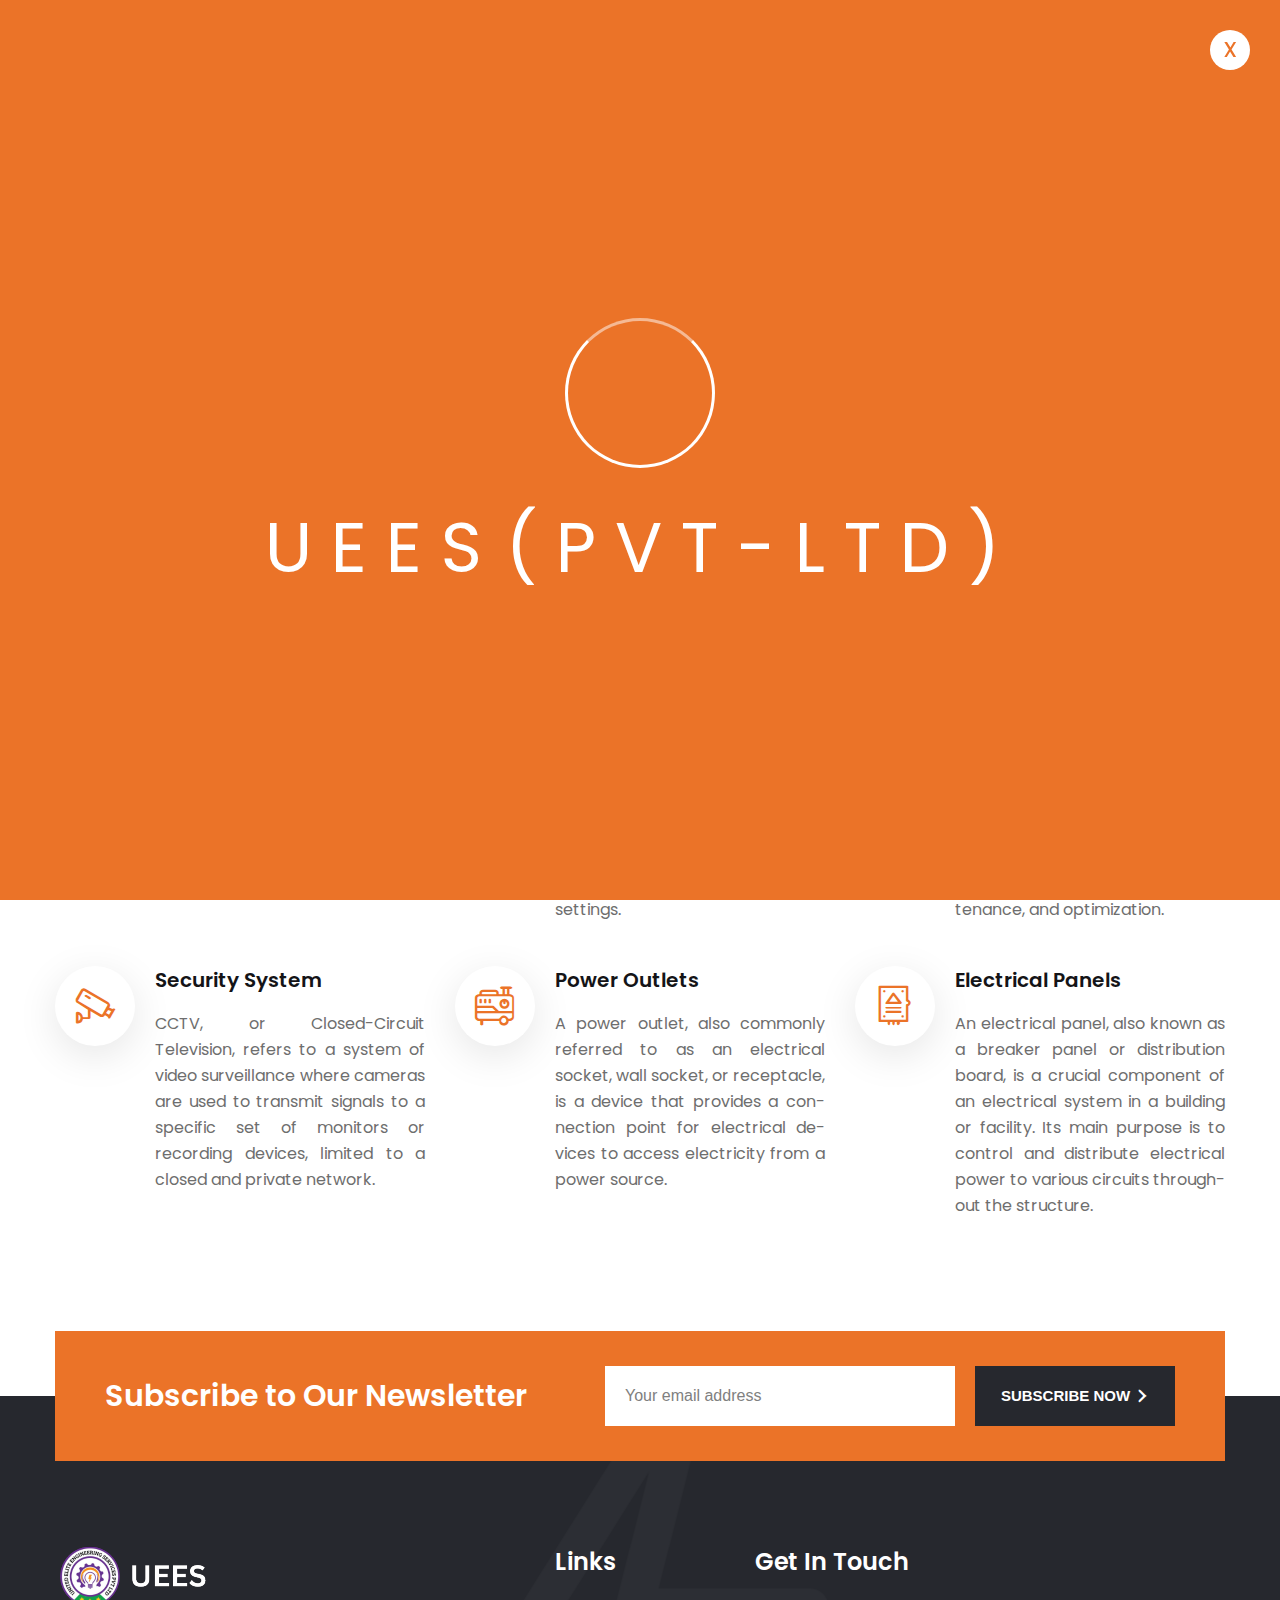
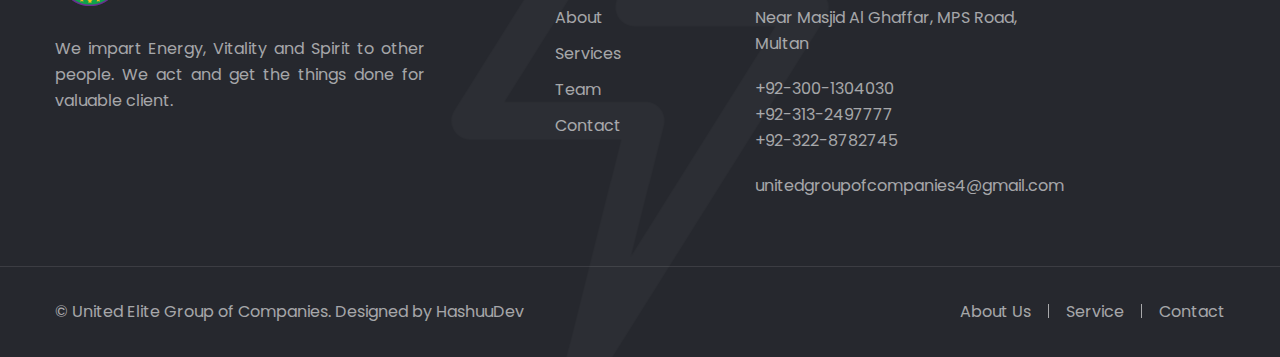
<file: service.html>
<!DOCTYPE html>
<html lang="en">
  <head>
    <meta charset="utf-8" />
    <meta http-equiv="X-UA-Compatible" content="IE=edge" />
    <meta
      name="viewport"
      content="width=device-width, initial-scale=1.0, maximum-scale=1.0, user-scalable=0"
    />

    <title>United Elite Engineering Services</title>

    <!-- Fav Icon -->
    <link rel="icon" href="assets/images/favicon3.png" type="image/x-icon" />

    <!-- Google Fonts -->
    <link
      href="https://fonts.googleapis.com/css2?family=Poppins:ital,wght@0,300;0,400;0,500;0,600;0,700;0,800;0,900;1,300;1,400;1,500;1,600;1,700;1,800;1,900&display=swap"
      rel="stylesheet"
    />

    <!-- Stylesheets -->
    <link href="assets/css/font-awesome-all.css" rel="stylesheet" />
    <link href="assets/css/flaticon.css" rel="stylesheet" />
    <link href="assets/css/owl.css" rel="stylesheet" />
    <link href="assets/css/bootstrap.css" rel="stylesheet" />
    <link href="assets/css/jquery.fancybox.min.css" rel="stylesheet" />
    <link href="assets/css/animate.css" rel="stylesheet" />
    <link href="assets/css/color.css" rel="stylesheet" />
    <link href="assets/css/elpath.css" rel="stylesheet" />
    <link href="assets/css/jquery-ui.css" rel="stylesheet" />
    <link href="assets/css/style.css" rel="stylesheet" />
    <link href="assets/css/responsive.css" rel="stylesheet" />
  </head>

  <!-- page wrapper -->
  <body>
    <div class="boxed_wrapper">
      <!-- preloader -->
      <div class="loader-wrap">
        <div class="preloader">
          <div class="preloader-close">x</div>
          <div id="handle-preloader" class="handle-preloader">
            <div class="animation-preloader">
              <div class="spinner"></div>
              <div class="txt-loading">
                <span data-text-preloader="U" class="letters-loading"> U </span>
                <span data-text-preloader="E" class="letters-loading"> E </span>
                <span data-text-preloader="E" class="letters-loading"> E </span>
                <span data-text-preloader="S" class="letters-loading"> S </span>
                <span data-text-preloader="" class="letters-loading"> </span>
                <span data-text-preloader="(" class="letters-loading"> ( </span>
                <span data-text-preloader="P" class="letters-loading"> P </span>
                <span data-text-preloader="V" class="letters-loading"> V </span>
                <span data-text-preloader="T" class="letters-loading"> T </span>
                <span data-text-preloader="-" class="letters-loading"> - </span>
                <span data-text-preloader="L" class="letters-loading"> L </span>
                <span data-text-preloader="T" class="letters-loading"> T </span>
                <span data-text-preloader="D" class="letters-loading"> D </span>
                <span data-text-preloader=")" class="letters-loading"> ) </span>
              </div>
            </div>
          </div>
        </div>
      </div>
      <!-- preloader end -->

      <!--Search Popup-->
      <div id="search-popup" class="search-popup">
        <div class="popup-inner">
          <div class="upper-box clearfix">
            <figure class="logo-box pull-left">
              <a href="index.html"
                ><img src="assets/images/logo-4.png" alt=""
              /></a>
            </figure>
            <div class="close-search pull-right">
              <span class="far fa-times"></span>
            </div>
          </div>
          <div class="overlay-layer"></div>
          <div class="auto-container">
            <div class="search-form">
              <form method="post" action="index.html">
                <div class="form-group">
                  <fieldset>
                    <input
                      type="search"
                      class="form-control"
                      name="search-input"
                      value=""
                      placeholder="Type your keyword and hit"
                      required
                    />
                    <button type="submit"><i class="far fa-search"></i></button>
                  </fieldset>
                </div>
              </form>
            </div>
          </div>
        </div>
      </div>

      <!-- main header -->
      <header class="main-header">
        <!-- header-top -->
        <div class="header-top">
          <div class="top-inner">
            <div class="left-column">
              <ul class="info clearfix">
                <li><i class="icon-1"></i>Mon-Sat 09:00AM-06:00PM</li>
                <li>
                  <i class="icon-2"></i>Near Masjid Al Ghaffar, MPS Road, Multan
                </li>
                <li>
                  <i class="icon-3"></i
                  ><a href="mailto:unitedgroupofcompanies4@gmail.com"
                    >unitedgroupofcompanies4@gmail.com</a
                  >
                </li>
              </ul>
            </div>
            <div class="right-column">
              <ul class="social-links clearfix">
                <li>
                  <a
                    href="https://www.facebook.com/rana.sarmad.906?mibextid=ZbWKw"
                    ><i class="fab fa-facebook-f"></i
                  ></a>
                </li>
                <li>
                  <a
                    href="https://twitter.com/ranasarmad88?t=NbtvZ82OxxvOgZ2ndKZV9w&s=09"
                    ><i class="fab fa-twitter"></i
                  ></a>
                </li>
                <li>
                  <a
                    href="https://www.linkedin.com/in/engr-rana-sarmad-mahmood-0b87721a5"
                    ><i class="fab fa-linkedin-in"></i
                  ></a>
                </li>
                <li>
                  <a
                    href="https://instagram.com/shb_rana?igshid=NGExMmI2YTkyZg=="
                    ><i class="fab fa-instagram"></i
                  ></a>
                </li>
              </ul>
            </div>
          </div>
        </div>
        <!-- header-lower -->
        <div class="header-lower">
          <div class="outer-box">
            <div class="menu-area clearfix">
              <div class="logo-box">
                <figure class="logo">
                  <a href="index.html"
                    ><img src="assets/images/logo-4.png" alt=""
                  /></a>
                </figure>
              </div>
              <!--Mobile Navigation Toggler-->
              <div class="mobile-nav-toggler">
                <i class="icon-bar"></i>
                <i class="icon-bar"></i>
                <i class="icon-bar"></i>
              </div>
              <nav class="main-menu navbar-expand-md navbar-light">
                <div
                  class="collapse navbar-collapse show clearfix"
                  id="navbarSupportedContent"
                >
                  <ul class="navigation clearfix">
                    <li class="dropdown">
                      <a href="index.html">Home</a>
                      <ul>
                        <li>
                          <a href="index.html"
                            >United Elite Engineering Services</a
                          >
                        </li>
                        <li>
                          <a href="https://unitedelitegroups.com/"
                            >United Elite Group Of Companies</a
                          >
                        </li>
                        <li>
                          <a
                            href="https://engineers-enterprises.unitedelitegroups.com/"
                            >Elite Engineers Enterprises</a
                          >
                        </li>
                        <li>
                          <a href="">United Elite Smart Energy</a>
                        </li>
                      </ul>
                    </li>
                    <li><a href="about.html">About</a></li>
                    <li class="current">
                      <a href="service.html">Services</a>
                    </li>
                    <li class="">
                      <a href="team.html">Team</a>
                    </li>
                    <li><a href="contact.html">Contact</a></li>
                  </ul>
                </div>
              </nav>
            </div>
            <div class="nav-right">
              <div class="support-box">
                <h6>
                  <i class="icon-4"></i>Call:
                  <a href="contact.html"
                    >+92-300-1304030 <br />
                    +92-313-2497777 <br />
                    +92-322-8782745</a
                  >
                </h6>
              </div>
              <div class="search-box-outer search-toggler">
                <i class="icon-5"></i>
              </div>
              <div class="btn-box">
                <a href="contact.html" class="theme-btn btn-one">Appointment</a>
              </div>
            </div>
          </div>
        </div>

        <!--sticky Header-->
        <div class="sticky-header">
          <div class="outer-box">
            <div class="menu-area clearfix">
              <div class="logo-box">
                <figure class="logo">
                  <a href="index.html"
                    ><img src="assets/images/logo-4.png" alt=""
                  /></a>
                </figure>
              </div>
              <nav class="main-menu clearfix">
                <!--Keep This Empty / Menu will come through Javascript-->
              </nav>
            </div>
            <div class="nav-right">
              <div class="support-box">
                <h6>
                  <i class="icon-4"></i>Call:
                  <a href="contact.html"
                    >+92-300-1304030 <br />
                    +92-313-2497777 <br />
                    +92-322-8782745</a
                  >
                </h6>
              </div>
              <div class="search-box-outer search-toggler">
                <i class="icon-5"></i>
              </div>
              <div class="btn-box">
                <a href="contact.html" class="theme-btn btn-one">Appointment</a>
              </div>
            </div>
          </div>
        </div>
      </header>
      <!-- main-header end -->

      <!-- Mobile Menu  -->
      <div class="mobile-menu">
        <div class="menu-backdrop"></div>
        <div class="close-btn"><i class="fas fa-times"></i></div>

        <nav class="menu-box">
          <div class="nav-logo">
            <a href="index.html"
              ><img src="assets/images/logo-44.png" alt="" title=""
            /></a>
          </div>
          <div class="menu-outer">
            <!--Here Menu Will Come Automatically Via Javascript / Same Menu as in Header-->
          </div>
          <div class="contact-info">
            <h4>Contact Info</h4>
            <ul>
              <li>Near Masjid Al Ghaffar, MPS Road, Multan</li>
              <li>
                <a href="contact.html"
                  >+92-300-1304030 <br />
                  +92-313-2497777 <br />
                  +92-322-8782745</a
                >
              </li>
              <li>
                <a href="mailto:unitedgroupofcompanies4@gmail.com"
                  >unitedgroupofcompanies4<br />@gmail.com</a
                >
              </li>
            </ul>
          </div>
          <div class="social-links">
            <ul class="clearfix">
              <li>
                <a
                  href="https://twitter.com/ranasarmad88?t=NbtvZ82OxxvOgZ2ndKZV9w&s=09"
                  ><span class="fab fa-twitter"></span
                ></a>
              </li>
              <li>
                <a
                  href="https://www.facebook.com/rana.sarmad.906?mibextid=ZbWKw"
                  ><span class="fab fa-facebook-square"></span
                ></a>
              </li>
              <li>
                <a
                  href="https://www.linkedin.com/in/engr-rana-sarmad-mahmood-0b87721a5"
                  ><span class="fab fa-linkedin-in"></span
                ></a>
              </li>
              <li>
                <a href="https://instagram.com/shb_rana?igshid=NGExMmI2YTkyZg=="
                  ><span class="fab fa-instagram"></span
                ></a>
              </li>
            </ul>
          </div>
        </nav>
      </div>
      <!-- End Mobile Menu -->

      <!-- Page Title -->
      <section class="page-title centred">
        <div
          class="bg-layer parallax-bg"
          data-parallax='{"y": 100}'
          style="
            background-image: url(assets/images/background/page-title1.jpg);
          "
        ></div>
        <div class="auto-container">
          <div class="content-box">
            <h2>Services</h2>
            <ul class="bread-crumb clearfix">
              <li><a href="index.html">Home</a></li>
              <li>Services</li>
            </ul>
          </div>
        </div>
      </section>
      <!-- End Page Title -->

      <!-- service-page-3 -->
      <section class="service-page-3 p_relative">
        <div class="auto-container">
          <div class="sec-title p_relative mb_50 centred">
            <h5 class="d_block fs_17 lh_25 fw_medium mb_9">Our Services</h5>
            <h2 class="d_block fs_40 lh_50 fw_bold">What We Offer</h2>
          </div>
          <div class="content_block_two">
            <div class="content-box p_relative d_block">
              <div class="row clearfix">
                <div class="col-lg-4 col-md-6 col-sm-12 single-column">
                  <div class="single-item p_relative d_block">
                    <div class="icon-box"><i class="icon-15"></i></div>
                    <h4>
                      <a href="air-conditioning.html">Air Conditioning</a>
                    </h4>
                    <p style="text-align: justify; hyphens: auto">
                      Air conditioning service refers to the maintenance,
                      repair, and optimization of air conditioning systems in
                      residential, commercial, and industrial settings.
                    </p>
                  </div>
                </div>
                <div class="col-lg-4 col-md-6 col-sm-12 single-column">
                  <div class="single-item p_relative d_block">
                    <div class="icon-box"><i class="icon-16"></i></div>
                    <h4><a href="heating-service.html">Heating Service</a></h4>
                    <p style="text-align: justify; hyphens: auto">
                      Heating Service refers to a range of professional
                      maintenance, repair, and installation activities related
                      to heating systems in residential, commercial, and
                      industrial settings.
                    </p>
                  </div>
                </div>
                <div class="col-lg-4 col-md-6 col-sm-12 single-column">
                  <div class="single-item p_relative d_block">
                    <div class="icon-box"><i class="icon-17"></i></div>
                    <h4><a href="indoor-lighting.html">Indoor Lighting</a></h4>
                    <p style="text-align: justify; hyphens: auto">
                      Indoor Lighting Service refers to a comprehensive set of
                      offerings provided by professionals or companies in the
                      field of interior lighting design, installation,
                      maintenance, and optimization.
                    </p>
                  </div>
                </div>
                <div class="col-lg-4 col-md-6 col-sm-12 single-column">
                  <div class="single-item p_relative d_block">
                    <div class="icon-box"><i class="icon-18"></i></div>
                    <h4><a href="security-system.html">Security System</a></h4>
                    <p style="text-align: justify; hyphens: auto">
                      CCTV, or Closed-Circuit Television, refers to a system of
                      video surveillance where cameras are used to transmit
                      signals to a specific set of monitors or recording
                      devices, limited to a closed and private network.
                    </p>
                  </div>
                </div>
                <div class="col-lg-4 col-md-6 col-sm-12 single-column">
                  <div class="single-item p_relative d_block">
                    <div class="icon-box"><i class="icon-19"></i></div>
                    <h4><a href="power-outlets.html">Power Outlets</a></h4>
                    <p style="text-align: justify; hyphens: auto">
                      A power outlet, also commonly referred to as an electrical
                      socket, wall socket, or receptacle, is a device that
                      provides a connection point for electrical devices to
                      access electricity from a power source.
                    </p>
                  </div>
                </div>
                <div class="col-lg-4 col-md-6 col-sm-12 single-column">
                  <div class="single-item p_relative d_block">
                    <div class="icon-box"><i class="icon-20"></i></div>
                    <h4>
                      <a href="electrical-panels.html">Electrical Panels</a>
                    </h4>
                    <p style="text-align: justify; hyphens: auto">
                      An electrical panel, also known as a breaker panel or
                      distribution board, is a crucial component of an
                      electrical system in a building or facility. Its main
                      purpose is to control and distribute electrical power to
                      various circuits throughout the structure.
                    </p>
                  </div>
                </div>
              </div>
            </div>
          </div>
        </div>
      </section>
      <!-- service-page-3 end -->

      <!-- subscribe-section -->
      <section class="subscribe-section p_relative">
        <div class="auto-container">
          <div class="inner-container">
            <div class="row align-items-center clearfix">
              <div class="col-lg-6 col-md-12 col-sm-12 text-column">
                <div class="text p_relative d_block">
                  <h2>Subscribe to Our Newsletter</h2>
                </div>
              </div>
              <div class="col-lg-6 col-md-12 col-sm-12 form-column">
                <div class="form-inner p_relative d_block">
                  <form action="index.html" method="post">
                    <div class="form-group">
                      <input
                        type="email"
                        name="email"
                        placeholder="Your email address"
                        required=""
                      />
                      <button
                        type="submit"
                        disabled
                        style="cursor: not-allowed"
                      >
                        Subscribe Now<i class="icon-7"></i>
                      </button>
                    </div>
                  </form>
                </div>
              </div>
            </div>
          </div>
        </div>
      </section>
      <!-- subscribe-section end -->

      <!-- main-footer -->
      <footer class="main-footer p_relative bg-color-2">
        <div class="icon-layer">
          <img src="assets/images/icons/icon-5.png" alt="" />
        </div>
        <div class="footer-top p_relative d_block">
          <div class="auto-container">
            <div class="row clearfix">
              <div class="col-lg-4 col-md-6 col-sm-12 footer-column">
                <div class="footer-widget logo-widget">
                  <figure class="footer-logo">
                    <a href="index.html"
                      ><img src="assets/images/logo-44.png" alt=""
                    /></a>
                  </figure>
                  <div class="text">
                    <p style="text-align: justify">
                      We impart Energy, Vitality and Spirit to other people. We
                      act and get the things done for valuable client.
                    </p>
                  </div>
                </div>
              </div>
              <div class="col-lg-3 col-md-6 col-sm-12 footer-column">
                <div class="footer-widget links-widget ml_100">
                  <div class="widget-title">
                    <h3>Links</h3>
                  </div>
                  <div class="widget-content">
                    <ul class="links-list clearfix">
                      <li><a href="index.html">About</a></li>
                      <li><a href="index.html">Services</a></li>
                      <li><a href="team.html">Team</a></li>
                      <li><a href="contact.html">Contact</a></li>
                    </ul>
                  </div>
                </div>
              </div>
              <div class="col-lg-3 col-md-6 col-sm-12 footer-column">
                <div class="footer-widget contact-widget">
                  <div class="widget-title">
                    <h3>Get In Touch</h3>
                  </div>
                  <div class="widget-content">
                    <ul class="info-list clearfix">
                      <li>Near Masjid Al Ghaffar, MPS Road, Multan</li>
                      <li>
                        <a href="contact.html"
                          >+92-300-1304030 <br />
                          +92-313-2497777 <br />
                          +92-322-8782745</a
                        >
                      </li>
                      <li>
                        <a href="mailto:unitedgroupofcompanies4@gmail.com"
                          >unitedgroupofcompanies4@gmail.com</a
                        >
                      </li>
                    </ul>
                  </div>
                </div>
              </div>
            </div>
          </div>
        </div>
        <div class="footer-bottom p_relative">
          <div class="auto-container">
            <div class="bottom-inner p_relative">
              <div class="copyright">
                <p>
                  &copy;
                  <a
                    href="https://www.facebook.com/UnitedEliteGroup14022022?mibextid=ZbWKwL"
                    >United Elite Group of Companies</a
                  >. Designed by
                  <a href="https://www.linkedin.com/in/hashir-ali-dev/"
                    >HashuuDev</a
                  >
                </p>
              </div>
              <ul class="footer-nav">
                <li><a href="about.html">About Us</a></li>
                <li><a href="service.html">Service</a></li>
                <li><a href="contact.html">Contact</a></li>
              </ul>
            </div>
          </div>
        </div>
      </footer>
      <!-- main-footer end -->

      <!--Scroll to top-->
      <div class="scroll-to-top">
        <div>
          <div class="scroll-top-inner">
            <div class="scroll-bar">
              <div class="bar-inner"></div>
            </div>
            <div class="scroll-bar-text">Go To Top</div>
          </div>
        </div>
      </div>
      <!-- Scroll to top end -->
    </div>

    <!-- jequery plugins -->
    <script src="assets/js/jquery.js"></script>
    <script src="assets/js/popper.min.js"></script>
    <script src="assets/js/bootstrap.min.js"></script>
    <script src="assets/js/plugins.js"></script>
    <script src="assets/js/owl.js"></script>
    <script src="assets/js/wow.js"></script>
    <script src="assets/js/validation.js"></script>
    <script src="assets/js/jquery.fancybox.js"></script>
    <script src="assets/js/appear.js"></script>
    <script src="assets/js/scrollbar.js"></script>
    <script src="assets/js/isotope.js"></script>
    <script src="assets/js/jquery.nice-select.min.js"></script>
    <script src="assets/js/jquery-ui.js"></script>
    <script src="assets/js/parallax-scroll.js"></script>

    <!-- main-js -->
    <script defer src="assets/js/script.js"></script>
  </body>
  <!-- End of .page_wrapper -->
</html>
</file>
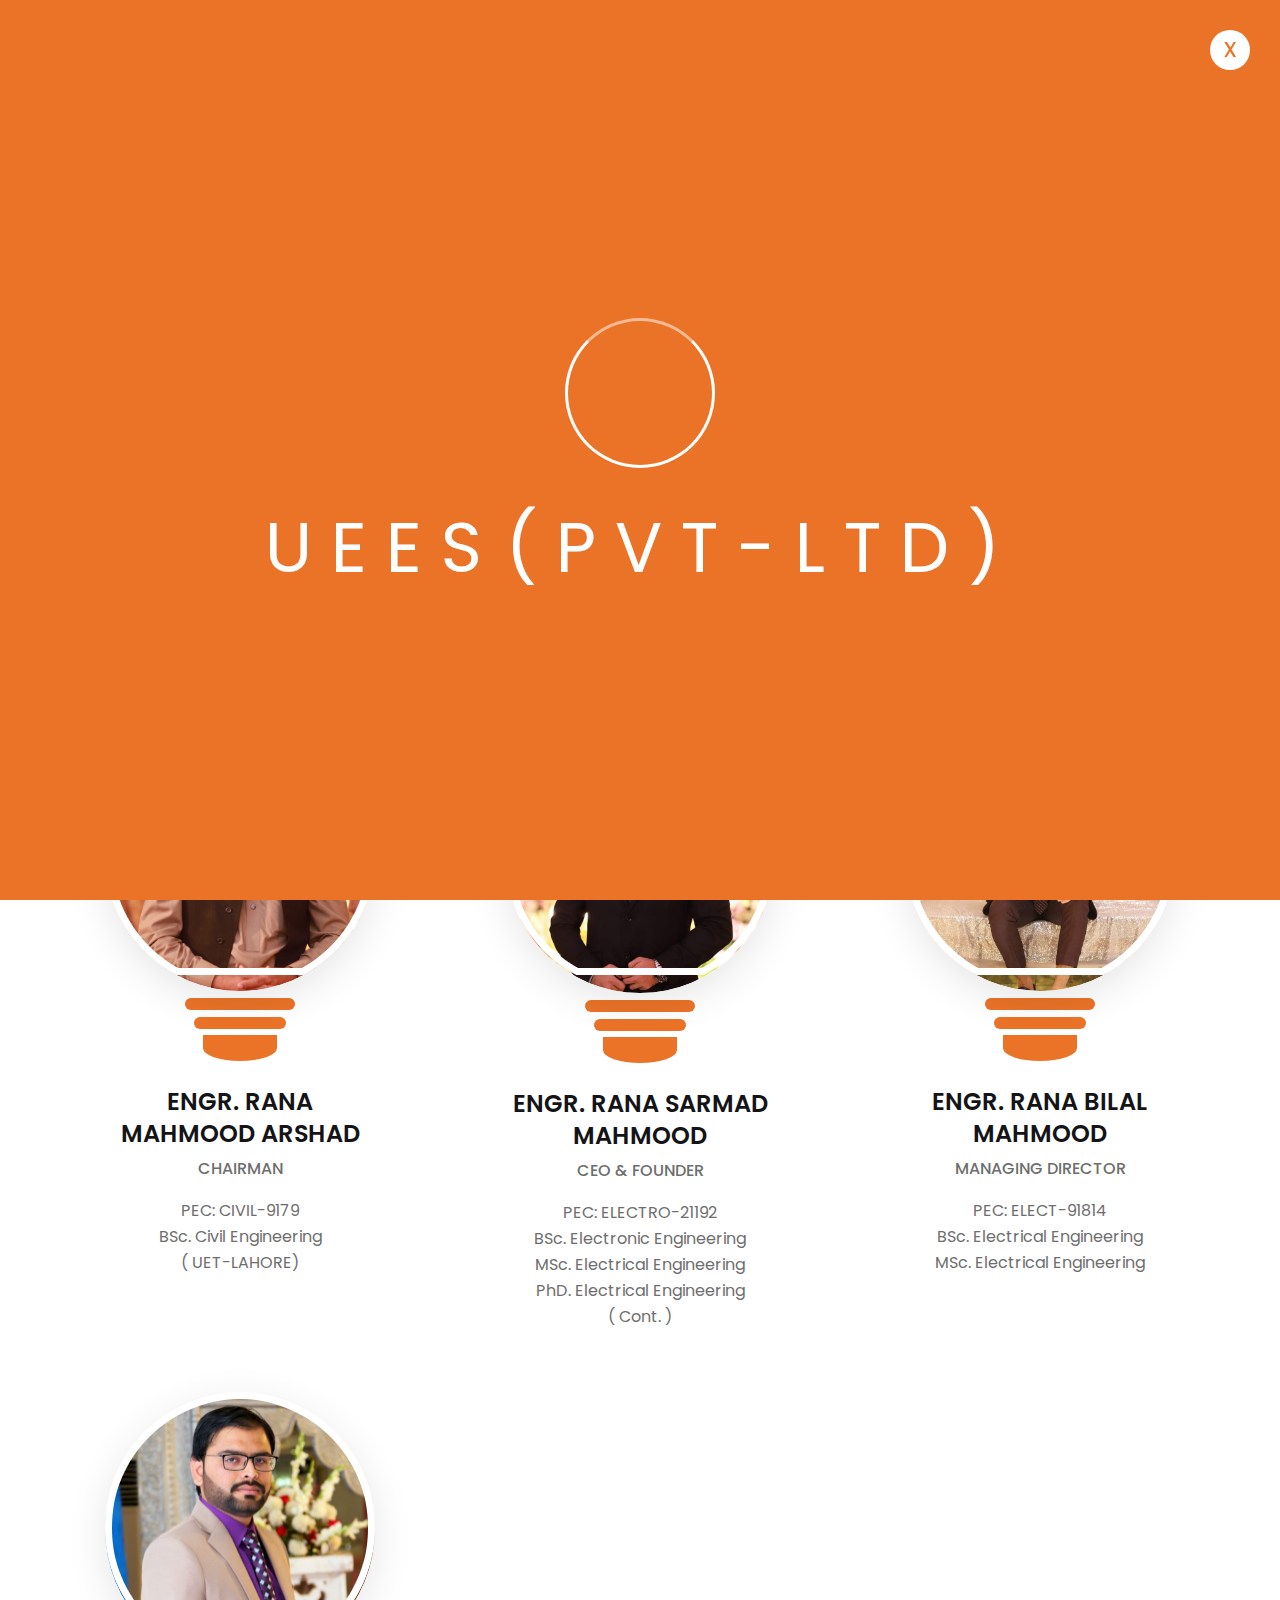
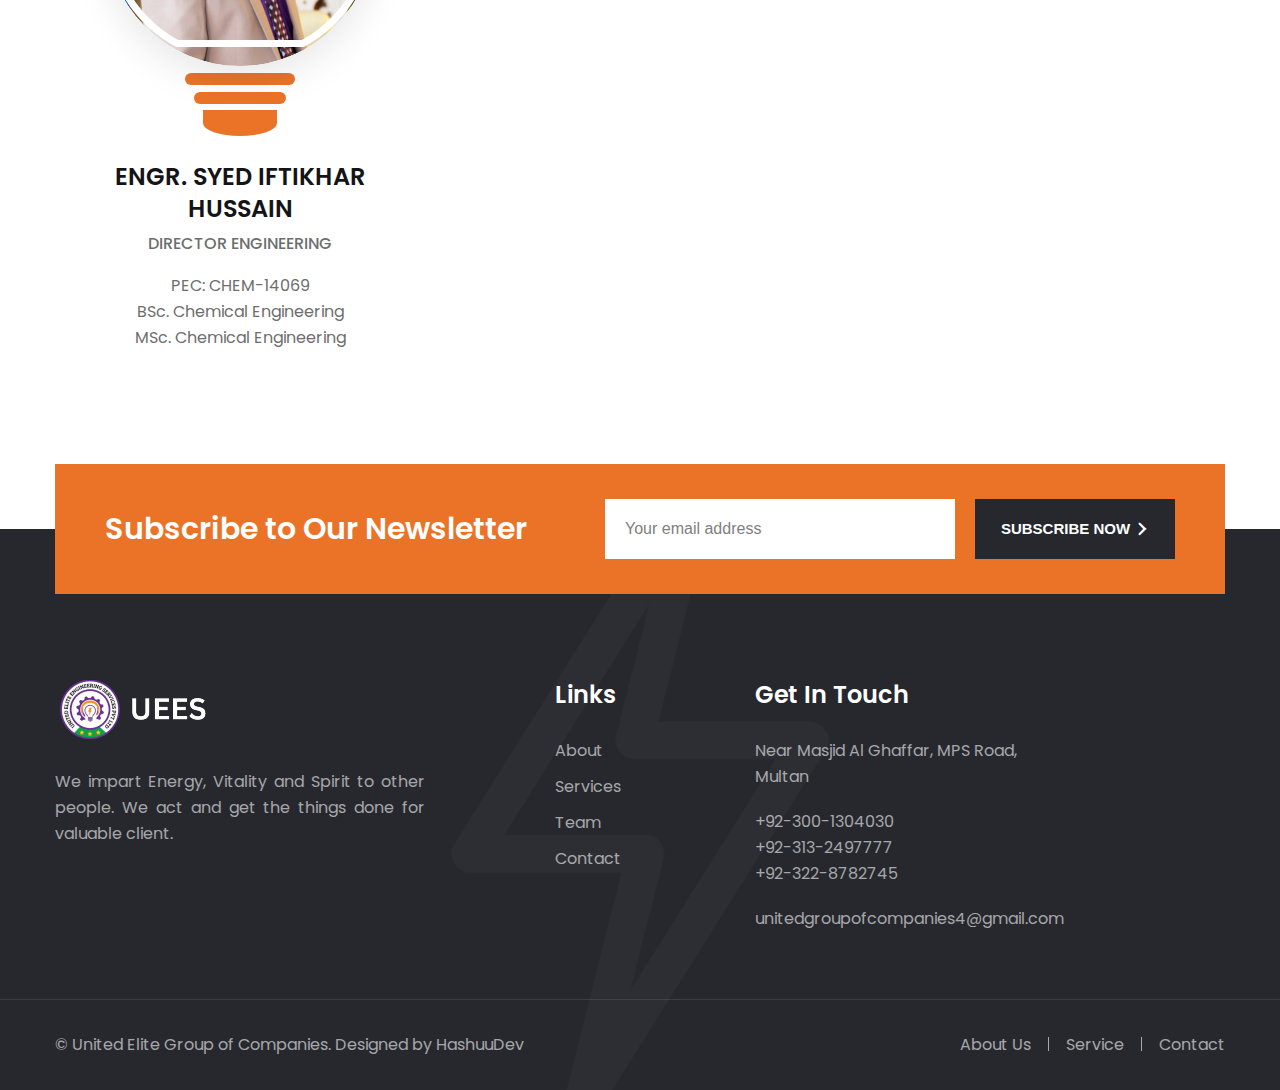
<file: team.html>
<!DOCTYPE html>
<html lang="en">
  <head>
    <meta charset="utf-8" />
    <meta http-equiv="X-UA-Compatible" content="IE=edge" />
    <meta
      name="viewport"
      content="width=device-width, initial-scale=1.0, maximum-scale=1.0, user-scalable=0"
    />

    <title>United Elite Engineering Services</title>

    <!-- Fav Icon -->
    <link rel="icon" href="assets/images/favicon3.png" type="image/x-icon" />

    <!-- Google Fonts -->
    <link
      href="https://fonts.googleapis.com/css2?family=Poppins:ital,wght@0,300;0,400;0,500;0,600;0,700;0,800;0,900;1,300;1,400;1,500;1,600;1,700;1,800;1,900&display=swap"
      rel="stylesheet"
    />

    <!-- Stylesheets -->
    <link href="assets/css/font-awesome-all.css" rel="stylesheet" />
    <link href="assets/css/flaticon.css" rel="stylesheet" />
    <link href="assets/css/owl.css" rel="stylesheet" />
    <link href="assets/css/bootstrap.css" rel="stylesheet" />
    <link href="assets/css/jquery.fancybox.min.css" rel="stylesheet" />
    <link href="assets/css/animate.css" rel="stylesheet" />
    <link href="assets/css/color.css" rel="stylesheet" />
    <link href="assets/css/elpath.css" rel="stylesheet" />
    <link href="assets/css/jquery-ui.css" rel="stylesheet" />
    <link href="assets/css/style.css" rel="stylesheet" />
    <link href="assets/css/responsive.css" rel="stylesheet" />
  </head>

  <!-- page wrapper -->
  <body>
    <div class="boxed_wrapper">
      <!-- preloader -->
      <div class="loader-wrap">
        <div class="preloader">
          <div class="preloader-close">x</div>
          <div id="handle-preloader" class="handle-preloader">
            <div class="animation-preloader">
              <div class="spinner"></div>
              <div class="txt-loading">
                <span data-text-preloader="U" class="letters-loading"> U </span>
                <span data-text-preloader="E" class="letters-loading"> E </span>
                <span data-text-preloader="E" class="letters-loading"> E </span>
                <span data-text-preloader="S" class="letters-loading"> S </span>
                <span data-text-preloader="" class="letters-loading"> </span>
                <span data-text-preloader="(" class="letters-loading"> ( </span>
                <span data-text-preloader="P" class="letters-loading"> P </span>
                <span data-text-preloader="V" class="letters-loading"> V </span>
                <span data-text-preloader="T" class="letters-loading"> T </span>
                <span data-text-preloader="-" class="letters-loading"> - </span>
                <span data-text-preloader="L" class="letters-loading"> L </span>
                <span data-text-preloader="T" class="letters-loading"> T </span>
                <span data-text-preloader="D" class="letters-loading"> D </span>
                <span data-text-preloader=")" class="letters-loading"> ) </span>
              </div>
            </div>
          </div>
        </div>
      </div>
      <!-- preloader end -->

      <!--Search Popup-->
      <div id="search-popup" class="search-popup">
        <div class="popup-inner">
          <div class="upper-box clearfix">
            <figure class="logo-box pull-left">
              <a href="index.html"
                ><img src="assets/images/logo-4.png" alt=""
              /></a>
            </figure>
            <div class="close-search pull-right">
              <span class="far fa-times"></span>
            </div>
          </div>
          <div class="overlay-layer"></div>
          <div class="auto-container">
            <div class="search-form">
              <form method="post" action="index.html">
                <div class="form-group">
                  <fieldset>
                    <input
                      type="search"
                      class="form-control"
                      name="search-input"
                      value=""
                      placeholder="Type your keyword and hit"
                      required
                    />
                    <button type="submit"><i class="far fa-search"></i></button>
                  </fieldset>
                </div>
              </form>
            </div>
          </div>
        </div>
      </div>

      <!-- main header -->
      <header class="main-header">
        <!-- header-top -->
        <div class="header-top">
          <div class="top-inner">
            <div class="left-column">
              <ul class="info clearfix">
                <li><i class="icon-1"></i>Mon-Sat 09:00AM-06:00PM</li>
                <li>
                  <i class="icon-2"></i>Near Masjid Al Ghaffar, MPS Road, Multan
                </li>
                <li>
                  <i class="icon-3"></i
                  ><a href="mailto:unitedgroupofcompanies4@gmail.com"
                    >unitedgroupofcompanies4@gmail.com</a
                  >
                </li>
              </ul>
            </div>
            <div class="right-column">
              <ul class="social-links clearfix">
                <li>
                  <a
                    href="https://www.facebook.com/rana.sarmad.906?mibextid=ZbWKw"
                    ><i class="fab fa-facebook-f"></i
                  ></a>
                </li>
                <li>
                  <a
                    href="https://twitter.com/ranasarmad88?t=NbtvZ82OxxvOgZ2ndKZV9w&s=09"
                    ><i class="fab fa-twitter"></i
                  ></a>
                </li>
                <li>
                  <a
                    href="https://www.linkedin.com/in/engr-rana-sarmad-mahmood-0b87721a5"
                    ><i class="fab fa-linkedin-in"></i
                  ></a>
                </li>
                <li>
                  <a
                    href="https://instagram.com/shb_rana?igshid=NGExMmI2YTkyZg=="
                    ><i class="fab fa-instagram"></i
                  ></a>
                </li>
              </ul>
            </div>
          </div>
        </div>
        <!-- header-lower -->
        <div class="header-lower">
          <div class="outer-box">
            <div class="menu-area clearfix">
              <div class="logo-box">
                <figure class="logo">
                  <a href="index.html"
                    ><img src="assets/images/logo-4.png" alt=""
                  /></a>
                </figure>
              </div>
              <!--Mobile Navigation Toggler-->
              <div class="mobile-nav-toggler">
                <i class="icon-bar"></i>
                <i class="icon-bar"></i>
                <i class="icon-bar"></i>
              </div>
              <nav class="main-menu navbar-expand-md navbar-light">
                <div
                  class="collapse navbar-collapse show clearfix"
                  id="navbarSupportedContent"
                >
                  <ul class="navigation clearfix">
                    <li class="dropdown">
                      <a href="index.html">Home</a>
                      <ul>
                        <li>
                          <a href="index.html"
                            >United Elite Engineering Services</a
                          >
                        </li>
                        <li>
                          <a href="https://unitedelitegroups.com/"
                            >United Elite Group Of Companies</a
                          >
                        </li>
                        <li>
                          <a
                            href="https://engineers-enterprises.unitedelitegroups.com/"
                            >Elite Engineers Enterprises</a
                          >
                        </li>
                        <li>
                          <a href="">United Elite Smart Energy</a>
                        </li>
                      </ul>
                    </li>
                    <li><a href="about.html">About</a></li>
                    <li class="">
                      <a href="service.html">Services</a>
                    </li>
                    <li class="current">
                      <a href="team.html">Team</a>
                    </li>
                    <li><a href="contact.html">Contact</a></li>
                  </ul>
                </div>
              </nav>
            </div>
            <div class="nav-right">
              <div class="support-box">
                <h6>
                  <i class="icon-4"></i>Call:
                  <a href="contact.html"
                    >+92-300-1304030 <br />
                    +92-313-2497777 <br />
                    +92-322-8782745</a
                  >
                </h6>
              </div>
              <div class="search-box-outer search-toggler">
                <i class="icon-5"></i>
              </div>
              <div class="btn-box">
                <a href="contact.html" class="theme-btn btn-one">Appointment</a>
              </div>
            </div>
          </div>
        </div>

        <!--sticky Header-->
        <div class="sticky-header">
          <div class="outer-box">
            <div class="menu-area clearfix">
              <div class="logo-box">
                <figure class="logo">
                  <a href="index.html"
                    ><img src="assets/images/logo-4.png" alt=""
                  /></a>
                </figure>
              </div>
              <nav class="main-menu clearfix">
                <!--Keep This Empty / Menu will come through Javascript-->
              </nav>
            </div>
            <div class="nav-right">
              <div class="support-box">
                <h6>
                  <i class="icon-4"></i>Call:
                  <a href="contact.html"
                    >+92-300-1304030 <br />
                    +92-313-2497777 <br />
                    +92-322-8782745</a
                  >
                </h6>
              </div>
              <div class="search-box-outer search-toggler">
                <i class="icon-5"></i>
              </div>
              <div class="btn-box">
                <a href="contact.html" class="theme-btn btn-one">Appointment</a>
              </div>
            </div>
          </div>
        </div>
      </header>
      <!-- main-header end -->

      <!-- Mobile Menu  -->
      <div class="mobile-menu">
        <div class="menu-backdrop"></div>
        <div class="close-btn"><i class="fas fa-times"></i></div>

        <nav class="menu-box">
          <div class="nav-logo">
            <a href="index.html"
              ><img src="assets/images/logo-44.png" alt="" title=""
            /></a>
          </div>
          <div class="menu-outer">
            <!--Here Menu Will Come Automatically Via Javascript / Same Menu as in Header-->
          </div>
          <div class="contact-info">
            <h4>Contact Info</h4>
            <ul>
              <li>Near Masjid Al Ghaffar, MPS Road, Multan</li>
              <li>
                <a href="contact.html"
                  >+92-300-1304030 <br />
                  +92-313-2497777 <br />
                  +92-322-8782745</a
                >
              </li>
              <li>
                <a href="mailto:unitedgroupofcompanies4@gmail.com"
                  >unitedgroupofcompanies4<br />@gmail.com</a
                >
              </li>
            </ul>
          </div>
          <div class="social-links">
            <ul class="clearfix">
              <li>
                <a
                  href="https://twitter.com/ranasarmad88?t=NbtvZ82OxxvOgZ2ndKZV9w&s=09"
                  ><span class="fab fa-twitter"></span
                ></a>
              </li>
              <li>
                <a
                  href="https://www.facebook.com/rana.sarmad.906?mibextid=ZbWKw"
                  ><span class="fab fa-facebook-square"></span
                ></a>
              </li>
              <li>
                <a
                  href="https://www.linkedin.com/in/engr-rana-sarmad-mahmood-0b87721a5"
                  ><span class="fab fa-linkedin-in"></span
                ></a>
              </li>
              <li>
                <a href="https://instagram.com/shb_rana?igshid=NGExMmI2YTkyZg=="
                  ><span class="fab fa-instagram"></span
                ></a>
              </li>
            </ul>
          </div>
        </nav>
      </div>
      <!-- End Mobile Menu -->

      <!-- Page Title -->
      <section class="page-title centred">
        <div
          class="bg-layer parallax-bg"
          data-parallax='{"y": 100}'
          style="
            background-image: url(assets/images/background/page-title1.jpg);
          "
        ></div>
        <div class="auto-container">
          <div class="content-box">
            <h2>Team</h2>
            <ul class="bread-crumb clearfix">
              <li><a href="index.html">Home</a></li>
              <li>Team</li>
            </ul>
          </div>
        </div>
      </section>
      <!-- End Page Title -->

      <!-- team-section -->
      <section class="team-section team-page-1 sec-pad centred">
        <div class="auto-container">
          <div class="sec-title p_relative mb_10 centred">
            <h5 class="d_block fs_17 lh_25 fw_medium mb_9">Our Team</h5>
            <h2 class="d_block fs_40 lh_50 fw_bold">Our Company Team</h2>
          </div>
          <div class="row clearfix">
            <div class="col-lg-4 col-md-6 col-sm-12 team-block">
              <div class="team-block-one">
                <div class="inner-box">
                  <div class="image-box">
                    <div class="bar-box">
                      <div class="bar bar-1"></div>
                      <div class="bar bar-2"></div>
                      <div class="bar bar-3"></div>
                    </div>
                    <div
                      class="shape"
                      style="
                        background-image: url(assets/images/shape/shape-8.png);
                      "
                    ></div>
                    <figure class="image">
                      <img src="assets/images/team/team3.jpg" alt="" />
                    </figure>
                  </div>
                  <div class="lower-content p_relative d_block">
                    <h3>
                      <a href="team.html">ENGR. RANA MAHMOOD ARSHAD</a>
                    </h3>
                    <span class="designation">CHAIRMAN</span>
                    <p>
                      PEC: CIVIL-9179 <br />
                      BSc. Civil Engineering <br />
                      ( UET-LAHORE)
                    </p>
                  </div>
                </div>
              </div>
            </div>
            <div class="col-lg-4 col-md-6 col-sm-12 team-block">
              <div class="team-block-one">
                <div class="inner-box">
                  <div class="image-box">
                    <div class="bar-box">
                      <div class="bar bar-1"></div>
                      <div class="bar bar-2"></div>
                      <div class="bar bar-3"></div>
                    </div>
                    <div
                      class="shape"
                      style="
                        background-image: url(assets/images/shape/shape-8.png);
                      "
                    ></div>
                    <figure class="image">
                      <img src="assets/images/team/team1.jpeg" alt="" />
                      <ul class="social-links clearfix">
                        <li>
                          <a
                            href="https://www.facebook.com/rana.sarmad.906?mibextid=ZbWKwL"
                            ><i class="fab fa-facebook-f"></i
                          ></a>
                        </li>
                        <li>
                          <a
                            href="https://twitter.com/ranasarmad88?t=NbtvZ82OxxvOgZ2ndKZV9w&s=09"
                            ><i class="fab fa-twitter"></i
                          ></a>
                        </li>
                        <li>
                          <a
                            href="https://www.linkedin.com/in/engr-rana-sarmad-mahmood-0b87721a5"
                            ><i class="fab fa-linkedin-in"></i
                          ></a>
                        </li>
                      </ul>
                    </figure>
                  </div>
                  <div class="lower-content p_relative d_block">
                    <h3>
                      <a href="team.html">ENGR. RANA SARMAD MAHMOOD</a>
                    </h3>
                    <span class="designation">CEO & FOUNDER</span>
                    <p>
                      PEC: ELECTRO-21192 <br />
                      BSc. Electronic Engineering <br />
                      MSc. Electrical Engineering <br />
                      PhD. Electrical Engineering <br />( Cont. )
                    </p>
                  </div>
                </div>
              </div>
            </div>
            <div class="col-lg-4 col-md-6 col-sm-12 team-block">
              <div class="team-block-one">
                <div class="inner-box">
                  <div class="image-box">
                    <div class="bar-box">
                      <div class="bar bar-1"></div>
                      <div class="bar bar-2"></div>
                      <div class="bar bar-3"></div>
                    </div>
                    <div
                      class="shape"
                      style="
                        background-image: url(assets/images/shape/shape-8.png);
                      "
                    ></div>
                    <figure class="image">
                      <img src="assets/images/team/team2.jpg" alt="" />
                      <ul class="social-links clearfix">
                        <li>
                          <a
                            href="https://www.facebook.com/RanaBilal15?mibextid=ZbWKwL"
                            ><i class="fab fa-facebook-f"></i
                          ></a>
                        </li>
                      </ul>
                    </figure>
                  </div>
                  <div class="lower-content p_relative d_block">
                    <h3>
                      <a href="team.html">ENGR. RANA BILAL MAHMOOD</a>
                    </h3>
                    <span class="designation">MANAGING DIRECTOR</span>
                    <p>
                      PEC: ELECT-91814 <br />
                      BSc. Electrical Engineering <br />
                      MSc. Electrical Engineering
                    </p>
                  </div>
                </div>
              </div>
            </div>
            <div class="col-lg-4 col-md-6 col-sm-12 team-block">
              <div class="team-block-one">
                <div class="inner-box">
                  <div class="image-box">
                    <div class="bar-box">
                      <div class="bar bar-1"></div>
                      <div class="bar bar-2"></div>
                      <div class="bar bar-3"></div>
                    </div>
                    <div
                      class="shape"
                      style="
                        background-image: url(assets/images/shape/shape-8.png);
                      "
                    ></div>
                    <figure class="image">
                      <img src="assets/images/team/team4.jpeg" alt="" />
                      <ul class="social-links clearfix">
                        <li>
                          <a
                            href="https://www.facebook.com/iftakhar.hussain.37?mibextid=ZbWKwL"
                            ><i class="fab fa-facebook-f"></i
                          ></a>
                        </li>
                      </ul>
                    </figure>
                  </div>
                  <div class="lower-content p_relative d_block">
                    <h3><a href="team.html">ENGR. SYED IFTIKHAR HUSSAIN</a></h3>
                    <span class="designation">DIRECTOR ENGINEERING</span>
                    <p>
                      PEC: CHEM-14069 <br />
                      BSc. Chemical Engineering <br />
                      MSc. Chemical Engineering
                    </p>
                  </div>
                </div>
              </div>
            </div>
            <!-- <div class="col-lg-4 col-md-6 col-sm-12 team-block">
              <div class="team-block-one">
                <div class="inner-box">
                  <div class="image-box">
                    <div class="bar-box">
                      <div class="bar bar-1"></div>
                      <div class="bar bar-2"></div>
                      <div class="bar bar-3"></div>
                    </div>
                    <div
                      class="shape"
                      style="
                        background-image: url(assets/images/shape/shape-8.png);
                      "
                    ></div>
                    <figure class="image">
                      <img src="assets/images/team/team-8.jpg" alt="" />
                      <ul class="social-links clearfix">
                        <li>
                          <a href="index.html"
                            ><i class="fab fa-facebook-f"></i
                          ></a>
                        </li>
                        <li>
                          <a href="index.html"
                            ><i class="fab fa-twitter"></i
                          ></a>
                        </li>
                        <li>
                          <a href="index.html"
                            ><i class="fab fa-linkedin-in"></i
                          ></a>
                        </li>
                      </ul>
                    </figure>
                  </div>
                  <div class="lower-content p_relative d_block">
                    <h3><a href="team-details.html">Harriet Samson</a></h3>
                    <span class="designation">Installation</span>
                    <p>
                      Lorem ipsum dolor sit amet consectetur adipisicing elit
                      sed eiusmod tempor.
                    </p>
                  </div>
                </div>
              </div>
            </div> -->
            <!-- <div class="col-lg-4 col-md-6 col-sm-12 team-block">
              <div class="team-block-one">
                <div class="inner-box">
                  <div class="image-box">
                    <div class="bar-box">
                      <div class="bar bar-1"></div>
                      <div class="bar bar-2"></div>
                      <div class="bar bar-3"></div>
                    </div>
                    <div
                      class="shape"
                      style="
                        background-image: url(assets/images/shape/shape-8.png);
                      "
                    ></div>
                    <figure class="image">
                      <img src="assets/images/team/team-9.jpg" alt="" />
                      <ul class="social-links clearfix">
                        <li>
                          <a href="index.html"
                            ><i class="fab fa-facebook-f"></i
                          ></a>
                        </li>
                        <li>
                          <a href="index.html"
                            ><i class="fab fa-twitter"></i
                          ></a>
                        </li>
                        <li>
                          <a href="index.html"
                            ><i class="fab fa-linkedin-in"></i
                          ></a>
                        </li>
                      </ul>
                    </figure>
                  </div>
                  <div class="lower-content p_relative d_block">
                    <h3><a href="team-details.html">Daniel Hagen</a></h3>
                    <span class="designation">Installation</span>
                    <p>
                      Lorem ipsum dolor sit amet consectetur adipisicing elit
                      sed eiusmod tempor.
                    </p>
                  </div>
                </div>
              </div>
            </div> -->
          </div>
        </div>
      </section>
      <!-- team-section end -->

      <!-- subscribe-section -->
      <section class="subscribe-section p_relative">
        <div class="auto-container">
          <div class="inner-container">
            <div class="row align-items-center clearfix">
              <div class="col-lg-6 col-md-12 col-sm-12 text-column">
                <div class="text p_relative d_block">
                  <h2>Subscribe to Our Newsletter</h2>
                </div>
              </div>
              <div class="col-lg-6 col-md-12 col-sm-12 form-column">
                <div class="form-inner p_relative d_block">
                  <form action="index.html" method="post">
                    <div class="form-group">
                      <input
                        type="email"
                        name="email"
                        placeholder="Your email address"
                        required=""
                      />
                      <button
                        type="submit"
                        disabled
                        style="cursor: not-allowed"
                      >
                        Subscribe Now<i class="icon-7"></i>
                      </button>
                    </div>
                  </form>
                </div>
              </div>
            </div>
          </div>
        </div>
      </section>
      <!-- subscribe-section end -->

      <!-- main-footer -->
      <footer class="main-footer p_relative bg-color-2">
        <div class="icon-layer">
          <img src="assets/images/icons/icon-5.png" alt="" />
        </div>
        <div class="footer-top p_relative d_block">
          <div class="auto-container">
            <div class="row clearfix">
              <div class="col-lg-4 col-md-6 col-sm-12 footer-column">
                <div class="footer-widget logo-widget">
                  <figure class="footer-logo">
                    <a href="index.html"
                      ><img src="assets/images/logo-44.png" alt=""
                    /></a>
                  </figure>
                  <div class="text">
                    <p style="text-align: justify">
                      We impart Energy, Vitality and Spirit to other people. We
                      act and get the things done for valuable client.
                    </p>
                  </div>
                </div>
              </div>
              <div class="col-lg-3 col-md-6 col-sm-12 footer-column">
                <div class="footer-widget links-widget ml_100">
                  <div class="widget-title">
                    <h3>Links</h3>
                  </div>
                  <div class="widget-content">
                    <ul class="links-list clearfix">
                      <li><a href="about.html">About</a></li>
                      <li><a href="service.html">Services</a></li>
                      <li><a href="team.html">Team</a></li>
                      <li><a href="contact.html">Contact</a></li>
                    </ul>
                  </div>
                </div>
              </div>

              <div class="col-lg-3 col-md-6 col-sm-12 footer-column">
                <div class="footer-widget contact-widget">
                  <div class="widget-title">
                    <h3>Get In Touch</h3>
                  </div>
                  <div class="widget-content">
                    <ul class="info-list clearfix">
                      <li>Near Masjid Al Ghaffar, MPS Road, Multan</li>
                      <li>
                        <a href="contact.html"
                          >+92-300-1304030 <br />
                          +92-313-2497777 <br />
                          +92-322-8782745</a
                        >
                      </li>
                      <li>
                        <a href="mailto:unitedgroupofcompanies4@gmail.com"
                          >unitedgroupofcompanies4@gmail.com</a
                        >
                      </li>
                    </ul>
                  </div>
                </div>
              </div>
            </div>
          </div>
        </div>
        <div class="footer-bottom p_relative">
          <div class="auto-container">
            <div class="bottom-inner p_relative">
              <div class="copyright">
                <p>
                  &copy;
                  <a
                    href="https://www.facebook.com/UnitedEliteGroup14022022?mibextid=ZbWKwL"
                    >United Elite Group of Companies</a
                  >. Designed by
                  <a href="https://www.linkedin.com/in/hashir-ali-dev/"
                    >HashuuDev</a
                  >
                </p>
              </div>
              <ul class="footer-nav">
                <li><a href="about.html">About Us</a></li>
                <li><a href="service.html">Service</a></li>
                <li><a href="contact.html">Contact</a></li>
              </ul>
            </div>
          </div>
        </div>
      </footer>
      <!-- main-footer end -->

      <!--Scroll to top-->
      <div class="scroll-to-top">
        <div>
          <div class="scroll-top-inner">
            <div class="scroll-bar">
              <div class="bar-inner"></div>
            </div>
            <div class="scroll-bar-text">Go To Top</div>
          </div>
        </div>
      </div>
      <!-- Scroll to top end -->
    </div>

    <!-- jequery plugins -->
    <script src="assets/js/jquery.js"></script>
    <script src="assets/js/popper.min.js"></script>
    <script src="assets/js/bootstrap.min.js"></script>
    <script src="assets/js/plugins.js"></script>
    <script src="assets/js/owl.js"></script>
    <script src="assets/js/wow.js"></script>
    <script src="assets/js/validation.js"></script>
    <script src="assets/js/jquery.fancybox.js"></script>
    <script src="assets/js/appear.js"></script>
    <script src="assets/js/scrollbar.js"></script>
    <script src="assets/js/isotope.js"></script>
    <script src="assets/js/jquery.nice-select.min.js"></script>
    <script src="assets/js/jquery-ui.js"></script>
    <script src="assets/js/parallax-scroll.js"></script>

    <!-- main-js -->
    <script defer src="assets/js/script.js"></script>
  </body>
  <!-- End of .page_wrapper -->
</html>
</file>
<file: assets/css/flaticon.css>
@font-face {
  font-family: 'icomoon';
  src:  url('../fonts/icomoon.eot?tin97q');
  src:  url('../fonts/icomoon.eot?tin97q#iefix') format('embedded-opentype'),
    url('../fonts/icomoon.ttf?tin97q') format('truetype'),
    url('../fonts/icomoon.woff?tin97q') format('woff'),
    url('../fonts/icomoon.svg?tin97q#icomoon') format('svg');
  font-weight: normal;
  font-style: normal;
  font-display: block;
}

[class^="icon-"], [class*=" icon-"] {
  /* use !important to prevent issues with browser extensions that change fonts */
  font-family: 'icomoon' !important;
  speak: never;
  font-style: normal;
  font-weight: normal;
  font-variant: normal;
  text-transform: none;
  line-height: 1;

  /* Better Font Rendering =========== */
  -webkit-font-smoothing: antialiased;
  -moz-osx-font-smoothing: grayscale;
}

.icon-1:before {
  content: "\e900";
}
.icon-2:before {
  content: "\e901";
}
.icon-3:before {
  content: "\e902";
}
.icon-4:before {
  content: "\e903";
}
.icon-5:before {
  content: "\e904";
}
.icon-6:before {
  content: "\e905";
}
.icon-7:before {
  content: "\e906";
}
.icon-8:before {
  content: "\e907";
}
.icon-9:before {
  content: "\e908";
}
.icon-10:before {
  content: "\e909";
}
.icon-11:before {
  content: "\e90a";
}
.icon-12:before {
  content: "\e90b";
}
.icon-13:before {
  content: "\e90c";
}
.icon-14:before {
  content: "\e90d";
}
.icon-15:before {
  content: "\e90e";
}
.icon-16:before {
  content: "\e90f";
}
.icon-17:before {
  content: "\e910";
}
.icon-18:before {
  content: "\e911";
}
.icon-19:before {
  content: "\e912";
}
.icon-20:before {
  content: "\e913";
}
.icon-21:before {
  content: "\e914";
}
.icon-22:before {
  content: "\e915";
}
.icon-23:before {
  content: "\e916";
}
.icon-24:before {
  content: "\e917";
}
.icon-25:before {
  content: "\e918";
}
.icon-26:before {
  content: "\e919";
}
.icon-27:before {
  content: "\e91a";
}
.icon-28:before {
  content: "\e91b";
}
.icon-29:before {
  content: "\e91c";
}
.icon-30:before {
  content: "\e91d";
}
.icon-31:before {
  content: "\e91e";
}
.icon-32:before {
  content: "\e91f";
}
.icon-33:before {
  content: "\e920";
}
.icon-34:before {
  content: "\e921";
}
.icon-35:before {
  content: "\e922";
}
.icon-36:before {
  content: "\e923";
}
.icon-37:before {
  content: "\e924";
}
.icon-38:before {
  content: "\e925";
}
.icon-39:before {
  content: "\e926";
}
.icon-40:before {
  content: "\e927";
}
.icon-41:before {
  content: "\e928";
}
.icon-42:before {
  content: "\e929";
}
.icon-43:before {
  content: "\e92a";
}
.icon-44:before {
  content: "\e92b";
}
.icon-45:before {
  content: "\e92c";
}
.icon-46:before {
  content: "\e92d";
}
.icon-47:before {
  content: "\e92e";
}
.icon-48:before {
  content: "\e92f";
}
.icon-49:before {
  content: "\e930";
}
.icon-50:before {
  content: "\e931";
}
.icon-51:before {
  content: "\e932";
}
.icon-52:before {
  content: "\e933";
}
.icon-53:before {
  content: "\e934";
}
.icon-54:before {
  content: "\e935";
}
.icon-55:before {
  content: "\e936";
}
.icon-56:before {
  content: "\e937";
}
.icon-57:before {
  content: "\e938";
}
.icon-58:before {
  content: "\e939";
}
.icon-59:before {
  content: "\e93a";
}
.icon-60:before {
  content: "\e93b";
}
.icon-61:before {
  content: "\e93c";
}
.icon-62:before {
  content: "\e93d";
}
.icon-63:before {
  content: "\e93e";
}
.icon-64:before {
  content: "\e93f";
}
.icon-65:before {
  content: "\e940";
}
.icon-66:before {
  content: "\e941";
}
.icon-67:before {
  content: "\e942";
}
.icon-68:before {
  content: "\e943";
}
.icon-69:before {
  content: "\e944";
}
.icon-70:before {
  content: "\e945";
}
.icon-71:before {
  content: "\e946";
}
.icon-72:before {
  content: "\e947";
}
.icon-73:before {
  content: "\e948";
}
.icon-74:before {
  content: "\e949";
}
.icon-75:before {
  content: "\e94a";
}
.icon-76:before {
  content: "\e94b";
}
.icon-77:before {
  content: "\e94c";
}
.icon-78:before {
  content: "\e94d";
}
.icon-79:before {
  content: "\e94e";
}
.icon-80:before {
  content: "\e94f";
}
</file>
<file: assets/css/color.css>
/* template-color */

.handle-preloader{
	background: #eb7328;
}

.preloader-close{
	color: #eb7328;
}

.scroll-to-top .scroll-bar-text{
	color: #eb7328;
}

.header-top .info li i{
	color: #eb7328;
}

.header-top .info li a:hover{
	color: #eb7328;
}

.header-top .social-links li a:hover{
	color: #eb7328;
}

.main-menu .navigation > li.current > a,
.main-menu .navigation > li:hover > a{
  color: #eb7328;
}

.main-menu .navigation > li > ul > li > a:hover,
.main-menu .navigation > li > .megamenu li > a:hover{
	color: #eb7328;
}

.main-menu .navigation > li > ul > li > ul > li > a:hover{
  color: #eb7328;
}

.theme-btn.btn-one{
  background: #eb7328;
}

.main-header .nav-right .support-box h6 a:hover{
  color: #eb7328;
}

.main-header .nav-right .support-box h6 i{
	color: #eb7328;
}

.main-header .nav-right .search-box-outer:hover{
  color: #eb7328;
}

.banner-carousel .content-box h2 span{
	color: #eb7328;
}

.banner-carousel .owl-nav button:hover{
  color: #eb7328;
}

.banner-section .shape .shape-1{
	background: #eb7328;
}

.banner-section .shape .shape-2{
	background: #eb7328;
}

.banner-section .shape .shape-3{
	background: #eb7328;
}

.search-field .title-text h6{
	background: #ffc803;
}

.search-field .search-area .form-group input:focus{
  border-color: #eb7328 !important;
}

.image_block_one .image-box .text-box{
	background: #ffc803;
}

.sec-title h5{
	color: #eb7328;
}

.content_block_one .content-box .inner .single-item .icon-box{
	background: #eb7328;
}

.list-style-one li:before{
	color: #eb7328;
}

.feature-block-one .inner-box .content-box .icon-box{
	color: #eb7328;
}

.feature-block-one .inner-box:hover .content-box{
	background: #eb7328;
}

.content_block_two .content-box .single-item .icon-box{
	color: #eb7328;
}

.content_block_two .content-box .single-item .icon-box:before{
	background: #eb7328;
}

.content_block_two .content-box .single-item h4 a:hover{
  color: #eb7328;
}

.service-section .tab-btns li.active-btn,
.service-section .tab-btns li:hover{
  background: #eb7328;
}

.service-section .tab-btns li:before{
	background: #eb7328;
}

.image_block_two .image-box .icon-box{
	background: #eb7328;
}

.image_block_two .image-box .icon-box:before{
	border-color: #eb7328 !important;
}

.image_block_three .image-box .text{
	background: #eb7328;
}

.image_block_three .image-box .text:before{
	background: #eb7328;
}

.content_block_four .content-box .inner-box .single-item .icon-box{
	color: #eb7328;
}

.scroll-top{
	background: #eb7328;
}

.content_block_four .content-box .inner-box .single-item:before{
	background: #eb7328;
}

.image_block_four .image-box .video-inner .video-btn a{
	color: #eb7328;
}

.team-block-one .inner-box .image-box .bar-box .bar{
	background: #eb7328;
}

.team-block-one .inner-box .image-box .social-links li a:hover{
  color: #eb7328;
}

.team-block-one .inner-box .lower-content h3 a:hover{
  color: #eb7328;
}

.team-section .owl-theme .owl-dots .owl-dot.active span,
.team-section .owl-theme .owl-dots .owl-dot span:hover{
	background: #eb7328;
}

.project-block-one .inner-box .image-box:before{
	background: #eb7328;
}

.accordion-box .block .acc-btn.active{
  background: #eb7328;
}

.testimonial-block-one .inner-box .icon-box{
  color: #eb7328;
}

.nav-style-one .owl-nav button:hover{
  background: #eb7328;
}

.pricing-block-one .inner-box .table-header .icon-box{
	background: #eb7328;
}

.pricing-block-one .inner-box .feature-list li span:before{
	color: #eb7328;
}

.pricing-block-one .inner-box .table-footer a:hover{
  border-color: #eb7328;
}

.pricing-block-one .inner-box .table-footer a:before{
	background: #eb7328;
}

.pricing-block-one .pricing-table:after{
	background: #eb7328;
}

.content_block_six .content-box .support-box .icon-box{
	background: #eb7328;
}

.content_block_six .content-box .support-box h3 a:hover{
  color: #eb7328;
}

.counter-block-one .inner-box .icon-box{
	color: #eb7328;
}

.news-block-one .inner-box:hover .image-box:before{
	background: #eb7328;
}

.news-block-one .inner-box .lower-content h3 a:hover{
  color: #eb7328;
}

.news-block-one .inner-box .lower-content .post-info li a:hover{
	color: #eb7328;
}

.news-block-one .inner-box .lower-content .post-info li i{
	color: #eb7328;
}

.news-block-one .inner-box .lower-content .link a:hover{
	color: #eb7328;
}

.subscribe-section .inner-container{
	background: #eb7328;
}

.main-footer .links-widget .links-list li a:hover{
	color: #eb7328;
}

.main-footer .contact-widget .info-list li a:hover{
	color: #eb7328;
}

.footer-bottom .bottom-inner a:hover{
	color: #eb7328;
}

.header-top .text p i{
	color: #eb7328;
}

.header-upper .upper-inner .logo-box .logo{
	background: #eb7328;
}

.header-upper .upper-inner .logo-box .logo:before{
	background: #eb7328;
}

.header-upper .upper-inner .info-list li .icon-box{
	color: #eb7328;
}

.header-upper .upper-inner .info-list li p a:hover{
  color: #eb7328;
}

.banner-style-two .shape .shape-5{
	background: #eb7328;
}

.feature-block-two .inner-box .icon-box{
	color: #eb7328;
}

.feature-block-two .inner-box .icon-box:before{
	background: #eb7328;
}

.feature-block-two .inner-box h3 a:hover{
  color: #eb7328;
}

.feature-block-two .inner-box:before{
	background: #eb7328;
}

.content_block_seven .content-box .inner-box .single-item .icon-box{
	color: #eb7328;
	border: 2px solid #eb7328;
}

.content_block_eight .content-box .text .icon-box{
	color: #eb7328;
}

.content_block_eight .content-box .text h3 a:hover{
  color: #eb7328;
}

.content_block_eight .content-box .video-btn a{
	color: #eb7328;
	border: 30px solid #eb7328;
}

.service-block-one .inner-box .lower-content .icon-box{
	background: #eb7328;
}

.service-block-one .inner-box .lower-content h3 a:hover{
  color: #eb7328;
}

.service-block-one .inner-box .lower-content .link a:hover{
  color: #eb7328;
}

.service-style-two .owl-theme .owl-dots .owl-dot.active span,
.service-style-two .owl-theme .owl-dots .owl-dot span:hover{
	background: #eb7328;
}

.counter-block:first-child .counter-block-two .inner-box{
  background: #eb7328;
}

.counter-block:first-child .counter-block-two .inner-box:before{
	background: #eb7328;
}

.counter-block:first-child .counter-block-two .inner-box:after{
	background: #eb7328;
}

.chooseus-style-two .content-box .inner-box .single-item .icon-box{
	color: #eb7328;
}

.chooseus-style-two .content-box .inner-box .single-item .icon-box:before{
	background: #eb7328;
}

.chooseus-style-two .shape .shape-1{
	background: #eb7328;
}

.working-section .tabs-content .inner-box .text{
	background: #eb7328;
}

.working-section .tabs-content .inner-box .text:before{
	background: #eb7328;
}

.working-section .tabs-box .tab-btns li{
	color: #eb7328;
	border: 2px solid #eb7328;
}

.working-section .tabs-box .tab-btns li:hover,
.working-section .tabs-box .tab-btns li.active-btn{
  background: #eb7328;
}

.working-section .tabs-box .tab-btns li:hover:before,
.working-section .tabs-box .tab-btns li.active-btn:before{
  background: #eb7328;
}

.testimonial-style-two .owl-theme .owl-dots .owl-dot.active span,
.testimonial-style-two .owl-theme .owl-dots .owl-dot span:hover{
	background: #eb7328;
}

.cta-style-two .content-box .support-box .icon-box{
	background: #eb7328;
}

.cta-style-two .content-box .support-box h3 a:hover{
  color: #eb7328;
}

.banner-style-three .banner-carousel .owl-nav button{
	color: #eb7328;
}

.banner-style-three .banner-carousel .owl-nav button:hover{
  background: #eb7328;
}

.feature-block-three .inner-box h3 a:hover{
  color: #eb7328;
}

.feature-block-three .inner-box .icon-box:before{
	background: #eb7328;
}

.content_block_nine .content-box .image-box .video-btn a{
	color: #eb7328;
}

.content_block_nine .content-box .text h2{
	color: #eb7328;
}

.content_block_ten .content-box .support-box h3 a:hover{
  color: #eb7328;
}

.content_block_ten .content-box .support-box .icon-box{
	background: #eb7328;
}

.image_block_six .image-box .icon-box{
	color: #eb7328;
}

.service-section.alternat-2 .tab-btns li.active-btn:after,
.service-section.alternat-2 .tab-btns li:hover:after{
  background: #eb7328;
}

.content_block_three .content-box .inner-box li .single-item .icon-box{
	color: #eb7328;
}

.content_block_three .content-box .inner-box li .single-item h4 a:hover{
  color: #eb7328;
}

.content_block_three .content-box .inner-box li .single-item:hover .icon-box{
  background: #eb7328;
}

.cta-style-three{
	background: #eb7328;
}

.cta-style-three .inner-box .btn-box .theme-btn:hover{
	color: #eb7328 !important;
}

.chooseus-block-one .inner-box .icon-box{
	color: #eb7328;
}

.chooseus-block-one .inner-box .icon-box:before{
	background: #eb7328;
}

.progress-box .bar-inner{
	background: #eb7328;
}

.success-section .bg-layer:after{
	background: #eb7328;
}

.team-block-two .inner-box .image-box .social-links li a:hover{
  color: #eb7328;
}

.team-block-two .inner-box .content-box h3 a:hover{
  color: #eb7328;
}

.team-block-two .inner-box:hover .content-box,
.team-block-two .inner-box:hover .content-box:before{
	background: #eb7328;
}

.team-style-two .owl-theme .owl-dots .owl-dot.active span,
.team-style-two .owl-theme .owl-dots .owl-dot span:hover{
	background: #eb7328;
}

.testimonial-style-three .owl-theme .owl-dots .owl-dot.active span,
.testimonial-style-three .owl-theme .owl-dots .owl-dot span:hover{
	background: #eb7328;
}

.content_block_12 .content-box .counter-block .icon-box{
	background: #eb7328;
}

.content_block_13 .content-box .form-inner .form-group input:focus{
  border-color: #eb7328 !important;
}

.feature-block-four .inner-box .icon-box .icon{
	color: #eb7328;
}

.feature-block-four .inner-box .icon-box .icon:before{
	background: #eb7328;
}

.feature-block-four .inner-box h3 a:hover{
  color: #eb7328;
}

.feature-block-four .inner-box:before{
	background: #eb7328;
}

.service-block-two .inner-box .lower-content .icon-box .icon{
	color: #eb7328;
}

.service-block-two .inner-box .lower-content .icon-box .icon:before{
	background: #eb7328;
}

.service-block-two .inner-box .lower-content h3 a:hover{
  color: #eb7328;
}

.service-block-two .inner-box .lower-content .link a span:before{
	color: #eb7328;
}

.service-block-two .inner-box .lower-content .link a:hover{
  color: #eb7328;
}

.service-block-two .inner-box:before{
	background: #eb7328;
}

.service-style-three .owl-theme .owl-dots .owl-dot.active span,
.service-style-three .owl-theme .owl-dots .owl-dot span:hover{
	background: #eb7328;
}

.working-style-two .tabs-content .text h3 i{
	color: #eb7328;
}

.working-style-two .tabs-box .tab-btns li{
	color: #eb7328;
	border: 4px solid #eb7328;
}

.working-style-two .tabs-box .tab-btns li.active-btn,
.working-style-two .tabs-box .tab-btns li:hover{
  background: #eb7328;
}

.counter-block-three .inner-box .icon-box{
  background: #eb7328;
}

.counter-block-three .inner-box:hover .icon-box{
	color: #eb7328;
}

.content_block_14 .content-box .support-center .icon-box{
	color: #eb7328;
}

.content_block_14 .content-box .support-center h3 a:hover{
  color: #eb7328;
}

.content_block_14 .content-box .experience-box{
	background: #eb7328;
}

.pricing-block-two .pricing-table .table-header .icon-box{
	color: #eb7328;
}

.pricing-block-two .pricing-table .table-header a:hover{
  border-color: #eb7328;
  background: #eb7328;
}

.pricing-block-two .pricing-table .feature-list li span:before{
	color: #eb7328;
}

.pricing-block-two.active-block .pricing-table .table-header .icon-box{
  background: #eb7328;
}

.pricing-block-two.active-block .pricing-table .table-header a{
  border-color: #eb7328;
  background: #eb7328;
}

.project-block-two .inner-box .text h4 a:hover{
  color: #eb7328;
}

.news-block-one .inner-box .image-box .category a:hover{
  background: #eb7328;
}

.header-top-two .top-inner .text p span{
	color: #eb7328;
}

.header-top-two .top-inner .text p i{
	color: #eb7328;
}

.header-top-two .top-inner .info li a:hover{
  color: #eb7328;
}

.header-upper-two .upper-inner .option-block .support-center h6 a:hover{
  color: #eb7328;
}

.header-upper-two .upper-inner .option-block .search-box-outer .search-form .form-group button{
	background: #eb7328;
}

.header-upper-two .upper-inner .other-info .info-list li a:hover{
  color: #eb7328;
}

.header-upper-two .upper-inner .other-info .info-list li.cart-box a span{
	background: #eb7328;
}

.main-header .language .lang-dropdown{
	border-top: 2px solid #eb7328;
}

.main-header .currency-list .currency-dropdown{
	border-top: 2px solid #eb7328;
}

.header-style-five .main-menu .navigation > li.current > a, 
.header-style-five .main-menu .navigation > li:hover > a{
	color: #eb7328;
}

.banner-style-five .owl-theme .owl-dots .owl-dot.active span,
.banner-style-five .owl-theme .owl-dots .owl-dot span:hover{
	background: #eb7328;
}

.banner-style-five .banner-info .single-info .icon-box{
	color: #eb7328;
}

.shop-block-one .inner-box:hover{
  border-color: #eb7328;
}

.shop-block-one .inner-box .image-box .option-list li a:hover{
  background: #eb7328;
}

.shop-block-one .inner-box .image-box .hot{
	background: #eb7328;
}

.shop-block-one .inner-box .image-box .sale{
	background: #15ad64;
}

.shop-block-one .inner-box .lower-content h6 a:hover{
  color: #eb7328;
}

.small-title-box:before{
	background: #eb7328;
}

.shop-section .tab-btn-box .tab-btns li:hover,
.shop-section .tab-btn-box .tab-btns li.active-btn{
  color: #eb7328;
}

.shop-section .owl-nav button:hover{
  color: #eb7328;
}

.deals-section .small-title-box .link a:hover{
  color: #eb7328;
}

.deals-block-one .inner-box .image-box .discount{
	background: #eb7328;
}

.deals-block-one .inner-box{
	border: 2px solid #eb7328;
}

.deals-block-one .inner-box .content-box h5 a:hover{
  color: #eb7328;
}

.shop-block-three .inner-box .content-box h6 a:hover{
	color: #eb7328;
}

.banner-style-six .shop-category .category-list > li > a:hover{
  color: #eb7328;
}

.banner-style-six .shop-category .category-list .dropdown ul li a:hover{
  color: #eb7328;
}

.banner-style-six .slider-content h2{
	color: #eb7328;
}

.banner-style-six .owl-theme .owl-dots .owl-dot.active span,
.banner-style-six .owl-theme .owl-dots .owl-dot span:hover{
	background: #eb7328;
}

.category-block-one .inner-box .icon-box{
	color: #eb7328;
}

.category-block-one .inner-box:hover{
  border-color: #eb7328;
}

.category-block-one .inner-box:before{
	background: #eb7328;
}

.promotion-block:first-child .promotion-block-two .inner-box h6{
  color: #eb7328;
}

.shop-section.alternat-2 .shop-block-one .inner-box:hover{
	border-color: #eb7328;
}

.deals-style-two .owl-nav button:hover{
	color: #eb7328;
}

.page-title .content-box .bread-crumb li a:hover{
	color: #eb7328;
}

.service-sidebar .accordion-box .acc-content .service-list li a:before{
	color: #eb7328;
}

.service-sidebar .accordion-box .acc-content .service-list li a:hover{
  color: #eb7328;
}

.team-details .content-box .designation{
	color: #eb7328;
}

.team-details .content-box .info-list li a:hover{
  color: #eb7328;
}

.team-details .content-box .social-links li a:hover{
  background: #eb7328;
  border-color: #eb7328;
}

.project-page-section .upper-box .filter-tabs li.active,
.project-page-section .upper-box .filter-tabs li:hover{
  color: #eb7328;
}

.project-page-two .upper-box .filter-tabs li.active,
.project-page-two .upper-box .filter-tabs li:hover{
	color: #eb7328;
}

.project-block-three .inner-box .image-box .image{
	background: #eb7328;
}

.project-block-three .inner-box .lower-content h4 a:hover{
  color: #eb7328;
}

.project-sidebar .project-info li a:hover{
  color: #eb7328;
}

.project-sidebar .project-info li.social-links a:hover{
  color: #eb7328;
}

.project-details .nav-btn h6 a:hover{
  color: #eb7328;
}

.content_block_13 .content-box .form-inner .form-group textarea:focus{
	border-color: #eb7328;
}

.shop-sidebar .search-widget .form-group input:focus{
  border-color: #eb7328 !important;
}

.shop-sidebar .search-widget .form-group input:focus + button,
.shop-sidebar .search-widget .form-group button:hover{
	color: #eb7328;
}

.shop-sidebar .category-widget .category-list li a:hover{
  color: #eb7328;
}

.range-slider .ui-slider .ui-slider-range{
  background: #eb7328;
}

.range-slider .ui-state-default,
.range-slider .ui-widget-content .ui-state-default{
	background: #eb7328;
}

.shop-sidebar .tags-widget .tags-list li a:hover{
  background: #eb7328;
  border-color: #eb7328;
}

.shop-page-section .item-shorting .left-column .btn-box button.on{
	color: #eb7328;
}

.pagination li a:hover,
.pagination li a.current{
  background: #eb7328;
}

.product-details-content .image-box .preview-link a:hover{
	background: #eb7328;
}

.product-details-content .product-details .addto-cart-box .clearfix li a:hover{
  background: #eb7328;
}

.default-form input:focus,
.default-form textarea:focus{
	border-color: #eb7328 !important;
}

.shop-details .product-discription .tab-btn-box .tab-btns li:before{
	background: #eb7328;
}

.cart-section .cart-table tbody tr .prod-column .column-box .remove-btn:hover{
  background: #eb7328;
}

.cart-section .othre-content .update-btn button:hover{
	background: #eb7328;
}

.checkout-section .coupon-box a{
	color: #eb7328;
}

.checkout-section .billing-form .check-box input:checked + label:before {
  background: #eb7328;
  border-color: #eb7328;
}

.checkout-section .payment-info .check-box label:after{
	background: #eb7328;
}

.checkout-section .payment-info .option-block .link a:hover{
	color: #eb7328;
}

.news-block-one .inner-box .image-box .video-btn a{
	color: #eb7328;
}

.news-block-one .inner-box .quote-box{
	border-right: 3px solid #eb7328;
}

.sidebar-page-container .pagination li a.current,
.sidebar-page-container .pagination li a:hover{
  border-color: #eb7328;
}

.blog-sidebar .search-widget .form-group input:focus{
  border-color: #eb7328 !important;
}

.blog-sidebar .search-widget .form-group input:focus + button,
.blog-sidebar .search-widget .form-group button:hover{
	color: #eb7328;
}

.blog-sidebar .category-widget .category-list li a:hover{
	color: #eb7328;
}

.blog-sidebar .post-widget .post .post-thumb{
	background: #eb7328;
}

.blog-sidebar .post-widget .post h5 a:hover{
  color: #eb7328;
}

.blog-sidebar .post-widget .post .post-date i{
	color: #eb7328;
}

.blog-sidebar .tags-widget .tags-list li a:hover{
  background: #eb7328;
  border-color: #eb7328;
}

.blog-details-content .content-one .quote-box{
	border-right: 3px solid #eb7328;
}

.blog-details-content .post-tags .tags-list li a:hover{
  background: #eb7328;
  border-color: #eb7328;
}

.blog-details-content .check-box input:checked + label:after{
	background: #eb7328;
}

.blog-details-content .comments-form-area .form-group input:focus,
.blog-details-content .comments-form-area .form-group textarea:focus{
  border-color: #eb7328 !important;
}

.contact-style-three .contact-info .info-list li a:hover{
  color: #eb7328 !important;
}

.contact-style-three .form-inner .form-group input:focus,
.contact-style-three .form-inner .form-group textarea:focus{
  border-color: #eb7328 !important;
}

.contact-style-three .check-box input:checked + label:after{
	background: #eb7328;
}
</file>
<file: assets/css/elpath.css>
/* Elementpath css */

/* 
el_01 
color
*/
.color_blue {
    color: #7f27d8;
}
.color_purple {
    color: #6f42c1;
}
.color_pink {
    color: #d63384;
}
.color_red {
    color: #dc3545;
}
.color_orange {
    color: #fd7e14;
}
.color_yellow {
    color: #ffc107;
}
.color_green {
    color: #198754;
}
.color_gray {
    color: #6c757d;
}
.color_gray_dark {
    color: #343a40;
}
.color_light {
    color: #f8f9fa;
}
.color_dark {
    color: #212529;
}

/* 
el_02 
background
*/
.bg_blue {
    background-color: #7f27d8;
}
.bg_purple {
    background-color: #6f42c1;
}
.bg_pink {
    background-color: #d63384;
}
.bg_red {
    background-color: #dc3545;
}
.bg_orange {
    background-color: #fd7e14;
}
.bg_yellow {
    background-color: #ffc107;
}
.bg_green {
    background-color: #198754;;
}
.bg_gray {
    background-color: #6c757d;
}
.bg_gray-dark {
    background-color: #343a40;
}
.bg_light {
    background-color: #f8f9fa;
}
.bg_dark {
    background-color: #212529;
}
.bg_cover {
    background-size: cover;
}
.bg_contain {
    background-size: contain;
}
.bg_fixed {
    background-attachment: fixed;
}
.bg_top {
    background-position: top;
}
.bg_right {
    background-position: right;
}
.bg_bottom {
    background-position: bottom;
}
.bg_left {
    background-position: left;
}
.bg_center {
    background-position: center;
}
/* 
el_03 
display
*/
.d_block {
    display: block;
}
.d_iblock {
    display: inline-block;
}
.d_flex {
    display: flex;
}
.d_table {
    display: table;
}
.d_tcell {
    display: table-cell;
}
.d_none {
    display: none;
}
/* 
el_04 
position
*/
.p_relative {
    position: relative;
}
.p_absolute {
    position: absolute;
}
.p_fixed {
    position: fixed;
}
/* 
el_05 
Border
*/
.border {
    border: 1px solid #ddd;
}
.border_top {
    border-top: 1px solid #ddd;
}
.border_right {
    border-right: 1px solid #ddd;
}
.border_bottom {
    border-bottom: 1px solid #ddd;
}
.border_left {
    border-left: 1px solid #ddd;
}
/* 
el_06 
Transition
*/
.tran_3 {
    transition: .3s;
}
.tran_4 {
    transition: .4s;
}
.tran_5 {
    transition: .5s;
}
/* 
el_07 
Font size
*/
.fs_0 {
    font-size: 0;
}
.fs_1 {
    font-size: 1px;
}
.fs_2 {
    font-size: 2px;
}
.fs_3 {
    font-size: 3px;
}
.fs_4 {
    font-size: 4px;
}
.fs_5 {
    font-size: 5px;
}
.fs_6 {
    font-size: 6px;
}
.fs_7 {
    font-size: 7px;
}
.fs_8 {
    font-size: 8px;
}
.fs_9 {
    font-size: 9px;
}
.fs_10 {
    font-size: 10px;
}
.fs_11 {
    font-size: 11px;
}
.fs_12 {
    font-size: 12px;
}
.fs_13 {
    font-size: 13px;
}
.fs_14 {
    font-size: 14px;
}
.fs_15 {
    font-size: 15px;
}
.fs_16 {
    font-size: 16px;
}
.fs_17 {
    font-size: 17px;
}
.fs_18 {
    font-size: 18px;
}
.fs_19 {
    font-size: 19px;
}
.fs_20 {
    font-size: 20px;
}
.fs_25 {
    font-size: 25px;
}
.fs_30 {
    font-size: 30px;
}
.fs_35 {
    font-size: 35px;
}
.fs_40 {
    font-size: 40px;
}
.fs_45 {
    font-size: 45px;
}
.fs_50 {
    font-size: 50px;
}
.fs_55 {
    font-size: 55px;
}
.fs_60 {
    font-size: 60px;
}
.fs_65 {
    font-size: 65px;
}
.fs_70 {
    font-size: 70px;
}
.fs_75 {
    font-size: 75px;
}
.fs_80 {
    font-size: 80px;
}
.fs_85 {
    font-size: 85px;
}
.fs_90 {
    font-size: 90px;
}
.fs_95 {
    font-size: 95px;
}
.fs_100 {
    font-size: 100px;
}
.fs_110 {
    font-size: 110px;
}
.fs_120 {
    font-size: 120px;
}
.fs_130 {
    font-size: 130px;
}
.fs_140 {
    font-size: 140px;
}
.fs_150 {
    font-size: 150px;
}
.fs_160 {
    font-size: 160px;
}
.fs_170 {
    font-size: 170px;
}
.fs_180 {
    font-size: 180px;
}
.fs_190 {
    font-size: 190px;
}
.fs_200 {
    font-size: 200px;
}
/* 
el_08 
Font wieght
*/
.fw_light {
    font-weight: 300;
}
.fw_normal {
    font-weight: 400;
}
.fw_medium {
    font-weight: 500;
}
.fw_sbold {
    font-weight: 600;
}
.fw_bold {
    font-weight: 700;
}
.fw_exbold {
    font-weight: 800;
}
/* 
el_09 
Float
*/
.float_left {
    float: left;
}
.float_right {
    float: right;
}
/* 
el_10 
Width
*/
.w_0 {
    width: 0;
}
.w_1 {
    width: 1px;
}
.w_2 {
    width: 2px;
}
.w_3 {
    width: 3px;
}
.w_4 {
    width: 4px;
}
.w_5 {
    width: 5px;
}
.w_6 {
    width: 6px;
}
.w_7 {
    width: 7px;
}
.w_8 {
    width: 8px;
}
.w_9 {
    width: 9px;
}
.w_10 {
    width: 10px;
}
.w_11 {
    width: 11px;
}
.w_12 {
    width: 12px;
}
.w_13 {
    width: 13px;
}
.w_14 {
    width: 14px;
}
.w_15 {
    width: 15px;
}
.w_16 {
    width: 16px;
}
.w_17 {
    width: 17px;
}
.w_18 {
    width: 18px;
}
.w_19 {
    width: 19px;
}
.w_20 {
    width: 20px;
}
.w_25 {
    width: 25px;
}
.w_30 {
    width: 30px;
}
.w_35 {
    width: 35px;
}
.w_40 {
    width: 40px;
}
.w_45 {
    width: 45px;
}
.w_50 {
    width: 50px;
}
.w_55 {
    width: 55px;
}
.w_60 {
    width: 60px;
}
.w_65 {
    width: 65px;
}
.w_70 {
    width: 70px;
}
.w_75 {
    width: 75px;
}
.w_80 {
    width: 80px;
}
.w_85 {
    width: 85px;
}
.w_90 {
    width: 90px;
}
.w_95 {
    width: 95px;
}
.w_100 {
    width: 100px;
}
.w_110 {
    width: 110px;
}
.w_120 {
    width: 120px;
}
.w_130 {
    width: 130px;
}
.w_140 {
    width: 140px;
}
.w_150 {
    width: 150px;
}
.w_160 {
    width: 160px;
}
.w_170 {
    width: 170px;
}
.w_180 {
    width: 180px;
}
.w_190 {
    width: 190px;
}
.w_200 {
    width: 200px;
}
.mw_0 {
    max-width: 0;
}
.mw_1 {
    max-width: 1px;
}
.mw_2 {
    max-width: 2px;
}
.mw_3 {
    max-width: 3px;
}
.mw_4 {
    max-width: 4px;
}
.mw_5 {
    max-width: 5px;
}
.mw_6 {
    max-width: 6px;
}
.mw_7 {
    max-width: 7px;
}
.mw_8 {
    max-width: 8px;
}
.mw_9 {
    max-width: 9px;
}
.mw_10 {
    max-width: 10px;
}
.mw_11 {
    max-width: 11px;
}
.mw_12 {
    max-width: 12px;
}
.mw_13 {
    max-width: 13px;
}
.mw_14 {
    max-width: 14px;
}
.mw_15 {
    max-width: 15px;
}
.mw_16 {
    max-width: 16px;
}
.mw_17 {
    max-width: 17px;
}
.mw_18 {
    max-width: 18px;
}
.mw_19 {
    max-width: 19px;
}
.mw_20 {
    max-width: 20px;
}
.mw_25 {
    max-width: 25px;
}
.mw_30 {
    max-width: 30px;
}
.mw_35 {
    max-width: 35px;
}
.mw_40 {
    max-width: 40px;
}
.mw_45 {
    max-width: 45px;
}
.mw_50 {
    max-width: 50px;
}
.mw_55 {
    max-width: 55px;
}
.mw_60 {
    max-width: 60px;
}
.mw_65 {
    max-width: 65px;
}
.mw_70 {
    max-width: 70px;
}
.mw_75 {
    max-width: 75px;
}
.mw_80 {
    max-width: 80px;
}
.mw_85 {
    max-width: 85px;
}
.mw_90 {
    max-width: 90px;
}
.mw_95 {
    max-width: 95px;
}
.mw_100 {
    max-width: 100px;
}
.mw_110 {
    max-width: 110px;
}
.mw_120 {
    max-width: 120px;
}
.mw_130 {
    max-width: 130px;
}
.mw_140 {
    max-width: 140px;
}
.mw_150 {
    max-width: 150px;
}
.mw_160 {
    max-width: 160px;
}
.mw_170 {
    max-width: 170px;
}
.mw_180 {
    max-width: 180px;
}
.mw_190 {
    max-width: 190px;
}
.mw_200 {
    max-width: 200px;
}
/* 
el_11
height
*/
.h_0 {
    height: 0;
}
.h_1 {
    height: 1px;
}
.h_2 {
    height: 2px;
}
.h_3 {
    height: 3px;
}
.h_4 {
    height: 4px;
}
.h_5 {
    height: 5px;
}
.h_6 {
    height: 6px;
}
.h_7 {
    height: 7px;
}
.h_8 {
    height: 8px;
}
.h_9 {
    height: 9px;
}
.h_10 {
    height: 10px;
}
.h_11 {
    height: 11px;
}
.h_12 {
    height: 12px;
}
.h_13 {
    height: 13px;
}
.h_14 {
    height: 14px;
}
.h_15 {
    height: 15px;
}
.h_16 {
    height: 16px;
}
.h_17 {
    height: 17px;
}
.h_18 {
    height: 18px;
}
.h_19 {
    height: 19px;
}
.h_20 {
    height: 20px;
}
.h_25 {
    height: 25px;
}
.h_30 {
    height: 30px;
}
.h_35 {
    height: 35px;
}
.h_40 {
    height: 40px;
}
.h_45 {
    height: 45px;
}
.h_50 {
    height: 50px;
}
.h_55 {
    height: 55px;
}
.h_60 {
    height: 60px;
}
.h_65 {
    height: 65px;
}
.h_70 {
    height: 70px;
}
.h_75 {
    height: 75px;
}
.h_80 {
    height: 80px;
}
.h_85 {
    height: 85px;
}
.h_90 {
    height: 90px;
}
.h_95 {
    height: 95px;
}
.h_100 {
    height: 100px;
}
.h_110 {
    height: 110px;
}
.h_120 {
    height: 120px;
}
.h_130 {
    height: 130px;
}
.h_140 {
    height: 140px;
}
.h_150 {
    height: 150px;
}
.h_160 {
    height: 160px;
}
.h_170 {
    height: 170px;
}
.h_180 {
    height: 180px;
}
.h_190 {
    height: 190px;
}
.h_200 {
    height: 200px;
}
.mh_0 {
    max-height: 0;
}
.mh_1 {
    max-height: 1px;
}
.mh_2 {
    max-height: 2px;
}
.mh_3 {
    max-height: 3px;
}
.mh_4 {
    max-height: 4px;
}
.mh_5 {
    max-height: 5px;
}
.mh_6 {
    max-height: 6px;
}
.mh_7 {
    max-height: 7px;
}
.mh_8 {
    max-height: 8px;
}
.mh_9 {
    max-height: 9px;
}
.mh_10 {
    max-height: 10px;
}
.mh_11 {
    max-height: 11px;
}
.mh_12 {
    max-height: 12px;
}
.mh_13 {
    max-height: 13px;
}
.mh_14 {
    max-height: 14px;
}
.mh_15 {
    max-height: 15px;
}
.mh_16 {
    max-height: 16px;
}
.mh_17 {
    max-height: 17px;
}
.mh_18 {
    max-height: 18px;
}
.mh_19 {
    max-height: 19px;
}
.mh_20 {
    max-height: 20px;
}
.mh_25 {
    max-height: 25px;
}
.mh_30 {
    max-height: 30px;
}
.mh_35 {
    max-height: 35px;
}
.mh_40 {
    max-height: 40px;
}
.mh_45 {
    max-height: 45px;
}
.mh_50 {
    max-height: 50px;
}
.mh_55 {
    max-height: 55px;
}
.mh_60 {
    max-height: 60px;
}
.mh_65 {
    max-height: 65px;
}
.mh_70 {
    max-height: 70px;
}
.mh_75 {
    max-height: 75px;
}
.mh_80 {
    max-height: 80px;
}
.mh_85 {
    max-height: 85px;
}
.mh_90 {
    max-height: 90px;
}
.mh_95 {
    max-height: 95px;
}
.mh_100 {
    max-height: 100px;
}
.mh_110 {
    max-height: 110px;
}
.mh_120 {
    max-height: 120px;
}
.mh_130 {
    max-height: 130px;
}
.mh_140 {
    max-height: 140px;
}
.mh_150 {
    max-height: 150px;
}
.mh_160 {
    max-height: 160px;
}
.mh_170 {
    max-height: 170px;
}
.mh_180 {
    max-height: 180px;
}
.mh_190 {
    max-height: 190px;
}
.mh_200 {
    max-height: 200px;
}
/* 
el_12
Line height
*/
.lh_0 {
    line-height: 0;
}
.lh_1 {
    line-height: 1px;
}
.lh_2 {
    line-height: 2px;
}
.lh_3 {
    line-height: 3px;
}
.lh_4 {
    line-height: 4px;
}
.lh_5 {
    line-height: 5px;
}
.lh_6 {
    line-height: 6px;
}
.lh_7 {
    line-height: 7px;
}
.lh_8 {
    line-height: 8px;
}
.lh_9 {
    line-height: 9px;
}
.lh_10 {
    line-height: 10px;
}
.lh_11 {
    line-height: 11px;
}
.lh_12 {
    line-height: 12px;
}
.lh_13 {
    line-height: 13px;
}
.lh_14 {
    line-height: 14px;
}
.lh_15 {
    line-height: 15px;
}
.lh_16 {
    line-height: 16px;
}
.lh_17 {
    line-height: 17px;
}
.lh_18 {
    line-height: 18px;
}
.lh_19 {
    line-height: 19px;
}
.lh_20 {
    line-height: 20px;
}
.lh_25 {
    line-height: 25px;
}
.lh_30 {
    line-height: 30px;
}
.lh_35 {
    line-height: 35px;
}
.lh_40 {
    line-height: 40px;
}
.lh_45 {
    line-height: 45px;
}
.lh_50 {
    line-height: 50px;
}
.lh_55 {
    line-height: 55px;
}
.lh_60 {
    line-height: 60px;
}
.lh_65 {
    line-height: 65px;
}
.lh_70 {
    line-height: 70px;
}
.lh_75 {
    line-height: 75px;
}
.lh_80 {
    line-height: 80px;
}
.lh_85 {
    line-height: 85px;
}
.lh_90 {
    line-height: 90px;
}
.lh_95 {
    line-height: 95px;
}
.lh_100 {
    line-height: 100px;
}
.lh_110 {
    line-height: 110px;
}
.lh_120 {
    line-height: 120px;
}
.lh_130 {
    line-height: 130px;
}
.lh_140 {
    line-height: 140px;
}
.lh_150 {
    line-height: 150px;
}
.lh_160 {
    line-height: 160px;
}
.lh_170 {
    line-height: 170px;
}
.lh_180 {
    line-height: 180px;
}
.lh_190 {
    line-height: 190px;
}
.lh_200 {
    line-height: 200px;
}
/* 
el_13
Margin
*/
.m_0 {
    margin: 0;
}
.m_1 {
    margin: 1px;
}
.m_2 {
    margin: 2px;
}
.m_3 {
    margin: 3px;
}
.m_4 {
    margin: 4px;
}
.m_5 {
    margin: 5px;
}
.m_6 {
    margin: 6px;
}
.m_7 {
    margin: 7px;
}
.m_8 {
    margin: 8px;
}
.m_9 {
    margin: 9px;
}
.m_10 {
    margin: 10px;
}
.m_11 {
    margin: 11px;
}
.m_12 {
    margin: 12px;
}
.m_13 {
    margin: 13px;
}
.m_14 {
    margin: 14px;
}
.m_15 {
    margin: 15px;
}
.m_16 {
    margin: 16px;
}
.m_17 {
    margin: 17px;
}
.m_18 {
    margin: 18px;
}
.m_19 {
    margin: 19px;
}
.m_20 {
    margin: 20px;
}
.m_25 {
    margin: 25px;
}
.m_30 {
    margin: 30px;
}
.m_35 {
    margin: 35px;
}
.m_40 {
    margin: 40px;
}
.m_45 {
    margin: 45px;
}
.m_50 {
    margin: 50px;
}
.m_55 {
    margin: 55px;
}
.m_60 {
    margin: 60px;
}
.m_65 {
    margin: 65px;
}
.m_70 {
    margin: 70px;
}
.m_75 {
    margin: 75px;
}
.m_80 {
    margin: 80px;
}
.m_85 {
    margin: 85px;
}
.m_90 {
    margin: 90px;
}
.m_95 {
    margin: 95px;
}
.m_100 {
    margin: 100px;
}
.m_110 {
    margin: 110px;
}
.m_120 {
    margin: 120px;
}
.m_130 {
    margin: 130px;
}
.m_140 {
    margin: 140px;
}
.m_150 {
    margin: 150px;
}
.m_160 {
    margin: 160px;
}
.m_170 {
    margin: 170px;
}
.m_180 {
    margin: 180px;
}
.m_190 {
    margin: 190px;
}
.m_200 {
    margin: 200px;
}
.mx_0 {
    margin-left: 0;
    margin-right: 0;
}
.mx_1 {
    margin-left: 1px;
    margin-right: 1px;
}
.mx_2 {
    margin-left: 2px;
    margin-right: 2px;
}
.mx_3 {
    margin-left: 3px;
    margin-right: 3px;
}
.mx_4 {
    margin-left: 4px;
    margin-right: 4px;
}
.mx_5 {
    margin-left: 5px;
    margin-right: 5px;
}
.mx_6 {
    margin-left: 6px;
    margin-right: 6px;
}
.mx_7 {
    margin-left: 7px;
    margin-right: 7px;
}
.mx_8 {
    margin-left: 8px;
    margin-right: 8px;
}
.mx_9 {
    margin-left: 9px;
    margin-right: 9px;
}
.mx_10 {
    margin-left: 10px;
    margin-right: 10px;
}
.mx_11 {
    margin-left: 11px;
    margin-right: 11px;
}
.mx_12 {
    margin-left: 12px;
    margin-right: 12px;
}
.mx_13 {
    margin-left: 13px;
    margin-right: 13px;
}
.mx_14 {
    margin-left: 14px;
    margin-right: 14px;
}
.mx_15 {
    margin-left: 15px;
    margin-right: 15px;
}
.mx_16 {
    margin-left: 16px;
    margin-right: 16px;
}
.mx_17 {
    margin-left: 17px;
    margin-right: 17px;
}
.mx_18 {
    margin-left: 18px;
    margin-right: 18px;
}
.mx_19 {
    margin-left: 19px;
    margin-right: 19px;
}
.mx_20 {
    margin-left: 20px;
    margin-right: 20px;
}
.mx_25 {
    margin-left: 25px;
    margin-right: 25px;
}
.mx_30 {
    margin-left: 30px;
    margin-right: 30px;
}
.mx_35 {
    margin-left: 35px;
    margin-right: 35px;
}
.mx_40 {
    margin-left: 40px;
    margin-right: 40px;
}
.mx_45 {
    margin-left: 45px;
    margin-right: 45px;
}
.mx_50 {
    margin-left: 50px;
    margin-right: 50px;
}
.mx_55 {
    margin-left: 55px;
    margin-right: 55px;
}
.mx_60 {
    margin-left: 60px;
    margin-right: 60px;
}
.mx_65 {
    margin-left: 65px;
    margin-right: 65px;
}
.mx_70 {
    margin-left: 70px;
    margin-right: 70px;
}
.mx_75 {
    margin-left: 75px;
    margin-right: 75px;
}
.mx_80 {
    margin-left: 80px;
    margin-right: 80px;
}
.mx_85 {
    margin-left: 85px;
    margin-right: 85px;
}
.mx_90 {
    margin-left: 90px;
    margin-right: 90px;
}
.mx_95 {
    margin-left: 95px;
    margin-right: 95px;
}
.mx_100 {
    margin-left: 100px;
    margin-right: 100px;
}
.mx_110 {
    margin-left: 110px;
    margin-right: 110px;
}
.mx_120 {
    margin-left: 120px;
    margin-right: 120px;
}
.mx_130 {
    margin-left: 130px;
    margin-right: 130px;
}
.mx_140 {
    margin-left: 140px;
    margin-right: 140px;
}
.mx_150 {
    margin-left: 150px;
    margin-right: 150px;
}
.mx_160 {
    margin-left: 160px;
    margin-right: 160px;
}
.mx_170 {
    margin-left: 170px;
    margin-right: 170px;
}
.mx_180 {
    margin-left: 180px;
    margin-right: 180px;
}
.mx_190 {
    margin-left: 190px;
    margin-right: 190px;
}
.mx_200 {
    margin-left: 200px;
    margin-right: 200px;
}
.my_0 {
    margin-top: 0;
    margin-bottom: 0;
}
.my_1 {
    margin-top: 1px;
    margin-bottom: 1px;
}
.my_2 {
    margin-top: 2px;
    margin-bottom: 2px;
}
.my_3 {
    margin-top: 3px;
    margin-bottom: 3px;
}
.my_4 {
    margin-top: 4px;
    margin-bottom: 4px;
}
.my_5 {
    margin-top: 5px;
    margin-bottom: 5px;
}
.my_6 {
    margin-top: 6px;
    margin-bottom: 6px;
}
.my_7 {
    margin-top: 7px;
    margin-bottom: 7px;
}
.my_8 {
    margin-top: 8px;
    margin-bottom: 8px;
}
.my_9 {
    margin-top: 9px;
    margin-bottom: 9px;
}
.my_10 {
    margin-top: 10px;
    margin-bottom: 10px;
}
.my_11 {
    margin-top: 11px;
    margin-bottom: 11px;
}
.my_12 {
    margin-top: 12px;
    margin-bottom: 12px;
}
.my_13 {
    margin-top: 13px;
    margin-bottom: 13px;
}
.my_14 {
    margin-top: 14px;
    margin-bottom: 14px;
}
.my_15 {
    margin-top: 15px;
    margin-bottom: 15px;
}
.my_16 {
    margin-top: 16px;
    margin-bottom: 16px;
}
.my_17 {
    margin-top: 17px;
    margin-bottom: 17px;
}
.my_18 {
    margin-top: 18px;
    margin-bottom: 18px;
}
.my_19 {
    margin-top: 19px;
    margin-bottom: 19px;
}
.my_20 {
    margin-top: 20px;
    margin-bottom: 20px;
}
.my_25 {
    margin-top: 25px;
    margin-bottom: 25px;
}
.my_30 {
    margin-top: 30px;
    margin-bottom: 30px;
}
.my_35 {
    margin-top: 35px;
    margin-bottom: 35px;
}
.my_40 {
    margin-top: 40px;
    margin-bottom: 40px;
}
.my_45 {
    margin-top: 45px;
    margin-bottom: 45px;
}
.my_50 {
    margin-top: 50px;
    margin-bottom: 50px;
}
.my_55 {
    margin-top: 55px;
    margin-bottom: 55px;
}
.my_60 {
    margin-top: 60px;
    margin-bottom: 60px;
}
.my_65 {
    margin-top: 65px;
    margin-bottom: 65px;
}
.my_70 {
    margin-top: 70px;
    margin-bottom: 70px;
}
.my_75 {
    margin-top: 75px;
    margin-bottom: 75px;
}
.my_80 {
    margin-top: 80px;
    margin-bottom: 80px;
}
.my_85 {
    margin-top: 85px;
    margin-bottom: 85px;
}
.my_90 {
    margin-top: 90px;
    margin-bottom: 90px;
}
.my_95 {
    margin-top: 95px;
    margin-bottom: 95px;
}
.my_100 {
    margin-top: 100px;
    margin-bottom: 100px;
}
.my_110 {
    margin-top: 110px;
    margin-bottom: 110px;
}
.my_120 {
    margin-top: 120px;
    margin-bottom: 120px;
}
.my_130 {
    margin-top: 130px;
    margin-bottom: 130px;
}
.my_140 {
    margin-top: 140px;
    margin-bottom: 140px;
}
.my_150 {
    margin-top: 150px;
    margin-bottom: 150px;
}
.my_160 {
    margin-top: 160px;
    margin-bottom: 160px;
}
.my_170 {
    margin-top: 170px;
    margin-bottom: 170px;
}
.my_180 {
    margin-top: 180px;
    margin-bottom: 180px;
}
.my_190 {
    margin-top: 190px;
    margin-bottom: 190px;
}
.my_200 {
    margin-top: 200px;
    margin-bottom: 200px;
}
.mt_0 {
    margin-top: 0;
}
.mt_1 {
    margin-top: 1px;
}
.mt_2 {
    margin-top: 2px;
}
.mt_3 {
    margin-top: 3px;
}
.mt_4 {
    margin-top: 4px;
}
.mt_5 {
    margin-top: 5px;
}
.mt_6 {
    margin-top: 6px;
}
.mt_7 {
    margin-top: 7px;
}
.mt_8 {
    margin-top: 8px;
}
.mt_9 {
    margin-top: 9px;
}
.mt_10 {
    margin-top: 10px;
}
.mt_11 {
    margin-top: 11px;
}
.mt_12 {
    margin-top: 12px;
}
.mt_13 {
    margin-top: 13px;
}
.mt_14 {
    margin-top: 14px;
}
.mt_15 {
    margin-top: 15px;
}
.mt_16 {
    margin-top: 16px;
}
.mt_17 {
    margin-top: 17px;
}
.mt_18 {
    margin-top: 18px;
}
.mt_19 {
    margin-top: 19px;
}
.mt_20 {
    margin-top: 20px;
}
.mt_25 {
    margin-top: 25px;
}
.mt_30 {
    margin-top: 30px;
}
.mt_35 {
    margin-top: 35px;
}
.mt_40 {
    margin-top: 40px;
}
.mt_45 {
    margin-top: 45px;
}
.mt_50 {
    margin-top: 50px;
}
.mt_55 {
    margin-top: 55px;
}
.mt_60 {
    margin-top: 60px;
}
.mt_65 {
    margin-top: 65px;
}
.mt_70 {
    margin-top: 70px;
}
.mt_75 {
    margin-top: 75px;
}
.mt_80 {
    margin-top: 80px;
}
.mt_85 {
    margin-top: 85px;
}
.mt_90 {
    margin-top: 90px;
}
.mt_95 {
    margin-top: 95px;
}
.mt_100 {
    margin-top: 100px;
}
.mt_110 {
    margin-top: 110px;
}
.mt_120 {
    margin-top: 120px;
}
.mt_130 {
    margin-top: 130px;
}
.mt_140 {
    margin-top: 140px;
}
.mt_150 {
    margin-top: 150px;
}
.mt_160 {
    margin-top: 160px;
}
.mt_170 {
    margin-top: 170px;
}
.mt_180 {
    margin-top: 180px;
}
.mt_190 {
    margin-top: 190px;
}
.mt_200 {
    margin-top: 200px;
}
.mr_0 {
    margin-right: 0;
}
.mr_1 {
    margin-right: 1px;
}
.mr_2 {
    margin-right: 2px;
}
.mr_3 {
    margin-right: 3px;
}
.mr_4 {
    margin-right: 4px;
}
.mr_5 {
    margin-right: 5px;
}
.mr_6 {
    margin-right: 6px;
}
.mr_7 {
    margin-right: 7px;
}
.mr_8 {
    margin-right: 8px;
}
.mr_9 {
    margin-right: 9px;
}
.mr_10 {
    margin-right: 10px;
}
.mr_11 {
    margin-right: 11px;
}
.mr_12 {
    margin-right: 12px;
}
.mr_13 {
    margin-right: 13px;
}
.mr_14 {
    margin-right: 14px;
}
.mr_15 {
    margin-right: 15px;
}
.mr_16 {
    margin-right: 16px;
}
.mr_17 {
    margin-right: 17px;
}
.mr_18 {
    margin-right: 18px;
}
.mr_19 {
    margin-right: 19px;
}
.mr_20 {
    margin-right: 20px;
}
.mr_25 {
    margin-right: 25px;
}
.mr_30 {
    margin-right: 30px;
}
.mr_35 {
    margin-right: 35px;
}
.mr_40 {
    margin-right: 40px;
}
.mr_45 {
    margin-right: 45px;
}
.mr_50 {
    margin-right: 50px;
}
.mr_55 {
    margin-right: 55px;
}
.mr_60 {
    margin-right: 60px;
}
.mr_65 {
    margin-right: 65px;
}
.mr_70 {
    margin-right: 70px;
}
.mr_75 {
    margin-right: 75px;
}
.mr_80 {
    margin-right: 80px;
}
.mr_85 {
    margin-right: 85px;
}
.mr_90 {
    margin-right: 90px;
}
.mr_95 {
    margin-right: 95px;
}
.mr_100 {
    margin-right: 100px;
}
.mr_110 {
    margin-right: 110px;
}
.mr_120 {
    margin-right: 120px;
}
.mr_130 {
    margin-right: 130px;
}
.mr_140 {
    margin-right: 140px;
}
.mr_150 {
    margin-right: 150px;
}
.mr_160 {
    margin-right: 160px;
}
.mr_170 {
    margin-right: 170px;
}
.mr_180 {
    margin-right: 180px;
}
.mr_190 {
    margin-right: 190px;
}
.mr_200 {
    margin-right: 200px;
}
.mb_0 {
    margin-bottom: 0;
}
.mb_1 {
    margin-bottom: 1px;
}
.mb_2 {
    margin-bottom: 2px;
}
.mb_3 {
    margin-bottom: 3px;
}
.mb_4 {
    margin-bottom: 4px;
}
.mb_5 {
    margin-bottom: 5px;
}
.mb_6 {
    margin-bottom: 6px;
}
.mb_7 {
    margin-bottom: 7px;
}
.mb_8 {
    margin-bottom: 8px;
}
.mb_9 {
    margin-bottom: 9px;
}
.mb_10 {
    margin-bottom: 10px;
}
.mb_11 {
    margin-bottom: 11px;
}
.mb_12 {
    margin-bottom: 12px;
}
.mb_13 {
    margin-bottom: 13px;
}
.mb_14 {
    margin-bottom: 14px;
}
.mb_15 {
    margin-bottom: 15px;
}
.mb_16 {
    margin-bottom: 16px;
}
.mb_17 {
    margin-bottom: 17px;
}
.mb_18 {
    margin-bottom: 18px;
}
.mb_19 {
    margin-bottom: 19px;
}
.mb_20 {
    margin-bottom: 20px;
}
.mb_25 {
    margin-bottom: 25px;
}
.mb_30 {
    margin-bottom: 30px;
}
.mb_35 {
    margin-bottom: 35px;
}
.mb_40 {
    margin-bottom: 40px;
}
.mb_45 {
    margin-bottom: 45px;
}
.mb_50 {
    margin-bottom: 50px;
}
.mb_55 {
    margin-bottom: 55px;
}
.mb_60 {
    margin-bottom: 60px;
}
.mb_65 {
    margin-bottom: 65px;
}
.mb_70 {
    margin-bottom: 70px;
}
.mb_75 {
    margin-bottom: 75px;
}
.mb_80 {
    margin-bottom: 80px;
}
.mb_85 {
    margin-bottom: 85px;
}
.mb_90 {
    margin-bottom: 90px;
}
.mb_95 {
    margin-bottom: 95px;
}
.mb_100 {
    margin-bottom: 100px;
}
.mb_110 {
    margin-bottom: 110px;
}
.mb_120 {
    margin-bottom: 120px;
}
.mb_130 {
    margin-bottom: 130px;
}
.mb_140 {
    margin-bottom: 140px;
}
.mb_150 {
    margin-bottom: 150px;
}
.mb_160 {
    margin-bottom: 160px;
}
.mb_170 {
    margin-bottom: 170px;
}
.mb_180 {
    margin-bottom: 180px;
}
.mb_190 {
    margin-bottom: 190px;
}
.mb_200 {
    margin-bottom: 200px;
}
.ml_0 {
    margin-left: 0;
}
.ml_1 {
    margin-left: 1px;
}
.ml_2 {
    margin-left: 2px;
}
.ml_3 {
    margin-left: 3px;
}
.ml_4 {
    margin-left: 4px;
}
.ml_5 {
    margin-left: 5px;
}
.ml_6 {
    margin-left: 6px;
}
.ml_7 {
    margin-left: 7px;
}
.ml_8 {
    margin-left: 8px;
}
.ml_9 {
    margin-left: 9px;
}
.ml_10 {
    margin-left: 10px;
}
.ml_11 {
    margin-left: 11px;
}
.ml_12 {
    margin-left: 12px;
}
.ml_13 {
    margin-left: 13px;
}
.ml_14 {
    margin-left: 14px;
}
.ml_15 {
    margin-left: 15px;
}
.ml_16 {
    margin-left: 16px;
}
.ml_17 {
    margin-left: 17px;
}
.ml_18 {
    margin-left: 18px;
}
.ml_19 {
    margin-left: 19px;
}
.ml_20 {
    margin-left: 20px;
}
.ml_25 {
    margin-left: 25px;
}
.ml_30 {
    margin-left: 30px;
}
.ml_35 {
    margin-left: 35px;
}
.ml_40 {
    margin-left: 40px;
}
.ml_45 {
    margin-left: 45px;
}
.ml_50 {
    margin-left: 50px;
}
.ml_55 {
    margin-left: 55px;
}
.ml_60 {
    margin-left: 60px;
}
.ml_65 {
    margin-left: 65px;
}
.ml_70 {
    margin-left: 70px;
}
.ml_75 {
    margin-left: 75px;
}
.ml_80 {
    margin-left: 80px;
}
.ml_85 {
    margin-left: 85px;
}
.ml_90 {
    margin-left: 90px;
}
.ml_95 {
    margin-left: 95px;
}
.ml_100 {
    margin-left: 100px;
}
.ml_110 {
    margin-left: 110px;
}
.ml_120 {
    margin-left: 120px;
}
.ml_130 {
    margin-left: 130px;
}
.ml_140 {
    margin-left: 140px;
}
.ml_150 {
    margin-left: 150px;
}
.ml_160 {
    margin-left: 160px;
}
.ml_170 {
    margin-left: 170px;
}
.ml_180 {
    margin-left: 180px;
}
.ml_190 {
    margin-left: 190px;
}
.ml_200 {
    margin-left: 200px;
}
/* 
el_13 
Padding
*/
.p_0 {
    padding: 0;
}
.p_1 {
    padding: 1px;
}
.p_2 {
    padding: 2px;
}
.p_3 {
    padding: 3px;
}
.p_4 {
    padding: 4px;
}
.p_5 {
    padding: 5px;
}
.p_6 {
    padding: 6px;
}
.p_7 {
    padding: 7px;
}
.p_8 {
    padding: 8px;
}
.p_9 {
    padding: 9px;
}
.p_10 {
    padding: 10px;
}
.p_11 {
    padding: 11px;
}
.p_12 {
    padding: 12px;
}
.p_13 {
    padding: 13px;
}
.p_14 {
    padding: 14px;
}
.p_15 {
    padding: 15px;
}
.p_16 {
    padding: 16px;
}
.p_17 {
    padding: 17px;
}
.p_18 {
    padding: 18px;
}
.p_19 {
    padding: 19px;
}
.p_20 {
    padding: 20px;
}
.p_25 {
    padding: 25px;
}
.p_30 {
    padding: 30px;
}
.p_35 {
    padding: 35px;
}
.p_40 {
    padding: 40px;
}
.p_45 {
    padding: 45px;
}
.p_50 {
    padding: 50px;
}
.p_55 {
    padding: 55px;
}
.p_60 {
    padding: 60px;
}
.p_65 {
    padding: 65px;
}
.p_70 {
    padding: 70px;
}
.p_75 {
    padding: 75px;
}
.p_80 {
    padding: 80px;
}
.p_85 {
    padding: 85px;
}
.p_90 {
    padding: 90px;
}
.p_95 {
    padding: 95px;
}
.p_100 {
    padding: 100px;
}
.p_110 {
    padding: 110px;
}
.p_120 {
    padding: 120px;
}
.p_130 {
    padding: 130px;
}
.p_140 {
    padding: 140px;
}
.p_150 {
    padding: 150px;
}
.p_160 {
    padding: 160px;
}
.p_170 {
    padding: 170px;
}
.p_180 {
    padding: 180px;
}
.p_190 {
    padding: 190px;
}
.p_200 {
    padding: 200px;
}
.px_0 {
    padding-left: 0;
    padding-right: 0;
}
.px_1 {
    padding-left: 1px;
    padding-right: 1px;
}
.px_2 {
    padding-left: 2px;
    padding-right: 2px;
}
.px_3 {
    padding-left: 3px;
    padding-right: 3px;
}
.px_4 {
    padding-left: 4px;
    padding-right: 4px;
}
.px_5 {
    padding-left: 5px;
    padding-right: 5px;
}
.px_6 {
    padding-left: 6px;
    padding-right: 6px;
}
.px_7 {
    padding-left: 7px;
    padding-right: 7px;
}
.px_8 {
    padding-left: 8px;
    padding-right: 8px;
}
.px_9 {
    padding-left: 9px;
    padding-right: 9px;
}
.px_10 {
    padding-left: 10px;
    padding-right: 10px;
}
.px_11 {
    padding-left: 11px;
    padding-right: 11px;
}
.px_12 {
    padding-left: 12px;
    padding-right: 12px;
}
.px_13 {
    padding-left: 13px;
    padding-right: 13px;
}
.px_14 {
    padding-left: 14px;
    padding-right: 14px;
}
.px_15 {
    padding-left: 15px;
    padding-right: 15px;
}
.px_16 {
    padding-left: 16px;
    padding-right: 16px;
}
.px_17 {
    padding-left: 17px;
    padding-right: 17px;
}
.px_18 {
    padding-left: 18px;
    padding-right: 18px;
}
.px_19 {
    padding-left: 19px;
    padding-right: 19px;
}
.px_20 {
    padding-left: 20px;
    padding-right: 20px;
}
.px_25 {
    padding-left: 25px;
    padding-right: 25px;
}
.px_30 {
    padding-left: 30px;
    padding-right: 30px;
}
.px_35 {
    padding-left: 35px;
    padding-right: 35px;
}
.px_40 {
    padding-left: 40px;
    padding-right: 40px;
}
.px_45 {
    padding-left: 45px;
    padding-right: 45px;
}
.px_50 {
    padding-left: 50px;
    padding-right: 50px;
}
.px_55 {
    padding-left: 55px;
    padding-right: 55px;
}
.px_60 {
    padding-left: 60px;
    padding-right: 60px;
}
.px_65 {
    padding-left: 65px;
    padding-right: 65px;
}
.px_70 {
    padding-left: 70px;
    padding-right: 70px;
}
.px_75 {
    padding-left: 75px;
    padding-right: 75px;
}
.px_80 {
    padding-left: 80px;
    padding-right: 80px;
}
.px_85 {
    padding-left: 85px;
    padding-right: 85px;
}
.px_90 {
    padding-left: 90px;
    padding-right: 90px;
}
.px_95 {
    padding-left: 95px;
    padding-right: 95px;
}
.px_100 {
    padding-left: 100px;
    padding-right: 100px;
}
.px_110 {
    padding-left: 110px;
    padding-right: 110px;
}
.px_120 {
    padding-left: 120px;
    padding-right: 120px;
}
.px_130 {
    padding-left: 130px;
    padding-right: 130px;
}
.px_140 {
    padding-left: 140px;
    padding-right: 140px;
}
.px_150 {
    padding-left: 150px;
    padding-right: 150px;
}
.px_160 {
    padding-left: 160px;
    padding-right: 160px;
}
.px_170 {
    padding-left: 170px;
    padding-right: 170px;
}
.px_180 {
    padding-left: 180px;
    padding-right: 180px;
}
.px_190 {
    padding-left: 190px;
    padding-right: 190px;
}
.px_200 {
    padding-left: 200px;
    padding-right: 200px;
}
.py_0 {
    padding-top: 0;
    padding-bottom: 0;
}
.py_1 {
    padding-top: 1px;
    padding-bottom: 1px;
}
.py_2 {
    padding-top: 2px;
    padding-bottom: 2px;
}
.py_3 {
    padding-top: 3px;
    padding-bottom: 3px;
}
.py_4 {
    padding-top: 4px;
    padding-bottom: 4px;
}
.py_5 {
    padding-top: 5px;
    padding-bottom: 5px;
}
.py_6 {
    padding-top: 6px;
    padding-bottom: 6px;
}
.py_7 {
    padding-top: 7px;
    padding-bottom: 7px;
}
.py_8 {
    padding-top: 8px;
    padding-bottom: 8px;
}
.py_9 {
    padding-top: 9px;
    padding-bottom: 9px;
}
.py_10 {
    padding-top: 10px;
    padding-bottom: 10px;
}
.py_11 {
    padding-top: 11px;
    padding-bottom: 11px;
}
.py_12 {
    padding-top: 12px;
    padding-bottom: 12px;
}
.py_13 {
    padding-top: 13px;
    padding-bottom: 13px;
}
.py_14 {
    padding-top: 14px;
    padding-bottom: 14px;
}
.py_15 {
    padding-top: 15px;
    padding-bottom: 15px;
}
.py_16 {
    padding-top: 16px;
    padding-bottom: 16px;
}
.py_17 {
    padding-top: 17px;
    padding-bottom: 17px;
}
.py_18 {
    padding-top: 18px;
    padding-bottom: 18px;
}
.py_19 {
    padding-top: 19px;
    padding-bottom: 19px;
}
.py_20 {
    padding-top: 20px;
    padding-bottom: 20px;
}
.py_25 {
    padding-top: 25px;
    padding-bottom: 25px;
}
.py_30 {
    padding-top: 30px;
    padding-bottom: 30px;
}
.py_35 {
    padding-top: 35px;
    padding-bottom: 35px;
}
.py_40 {
    padding-top: 40px;
    padding-bottom: 40px;
}
.py_45 {
    padding-top: 45px;
    padding-bottom: 45px;
}
.py_50 {
    padding-top: 50px;
    padding-bottom: 50px;
}
.py_55 {
    padding-top: 55px;
    padding-bottom: 55px;
}
.py_60 {
    padding-top: 60px;
    padding-bottom: 60px;
}
.py_65 {
    padding-top: 65px;
    padding-bottom: 65px;
}
.py_70 {
    padding-top: 70px;
    padding-bottom: 70px;
}
.py_75 {
    padding-top: 75px;
    padding-bottom: 75px;
}
.py_80 {
    padding-top: 80px;
    padding-bottom: 80px;
}
.py_85 {
    padding-top: 85px;
    padding-bottom: 85px;
}
.py_90 {
    padding-top: 90px;
    padding-bottom: 90px;
}
.py_95 {
    padding-top: 95px;
    padding-bottom: 95px;
}
.py_100 {
    padding-top: 100px;
    padding-bottom: 100px;
}
.py_110 {
    padding-top: 110px;
    padding-bottom: 110px;
}
.py_120 {
    padding-top: 120px;
    padding-bottom: 120px;
}
.py_130 {
    padding-top: 130px;
    padding-bottom: 130px;
}
.py_140 {
    padding-top: 140px;
    padding-bottom: 140px;
}
.py_150 {
    padding-top: 150px;
    padding-bottom: 150px;
}
.py_160 {
    padding-top: 160px;
    padding-bottom: 160px;
}
.py_170 {
    padding-top: 170px;
    padding-bottom: 170px;
}
.py_180 {
    padding-top: 180px;
    padding-bottom: 180px;
}
.py_190 {
    padding-top: 190px;
    padding-bottom: 190px;
}
.py_200 {
    padding-top: 200px;
    padding-bottom: 200px;
}
.pt_0 {
    padding-top: 0;
}
.pt_1 {
    padding-top: 1px;
}
.pt_2 {
    padding-top: 2px;
}
.pt_3 {
    padding-top: 3px;
}
.pt_4 {
    padding-top: 4px;
}
.pt_5 {
    padding-top: 5px;
}
.pt_6 {
    padding-top: 6px;
}
.pt_7 {
    padding-top: 7px;
}
.pt_8 {
    padding-top: 8px;
}
.pt_9 {
    padding-top: 9px;
}
.pt_10 {
    padding-top: 10px;
}
.pt_11 {
    padding-top: 11px;
}
.pt_12 {
    padding-top: 12px;
}
.pt_13 {
    padding-top: 13px;
}
.pt_14 {
    padding-top: 14px;
}
.pt_15 {
    padding-top: 15px;
}
.pt_16 {
    padding-top: 16px;
}
.pt_17 {
    padding-top: 17px;
}
.pt_18 {
    padding-top: 18px;
}
.pt_19 {
    padding-top: 19px;
}
.pt_20 {
    padding-top: 20px;
}
.pt_25 {
    padding-top: 25px;
}
.pt_30 {
    padding-top: 30px;
}
.pt_35 {
    padding-top: 35px;
}
.pt_40 {
    padding-top: 40px;
}
.pt_45 {
    padding-top: 45px;
}
.pt_50 {
    padding-top: 50px;
}
.pt_55 {
    padding-top: 55px;
}
.pt_60 {
    padding-top: 60px;
}
.pt_65 {
    padding-top: 65px;
}
.pt_70 {
    padding-top: 70px;
}
.pt_75 {
    padding-top: 75px;
}
.pt_80 {
    padding-top: 80px;
}
.pt_85 {
    padding-top: 85px;
}
.pt_90 {
    padding-top: 90px;
}
.pt_95 {
    padding-top: 95px;
}
.pt_100 {
    padding-top: 100px;
}
.pt_110 {
    padding-top: 110px;
}
.pt_120 {
    padding-top: 120px;
}
.pt_130 {
    padding-top: 130px;
}
.pt_140 {
    padding-top: 140px;
}
.pt_150 {
    padding-top: 150px;
}
.pt_160 {
    padding-top: 160px;
}
.pt_170 {
    padding-top: 170px;
}
.pt_180 {
    padding-top: 180px;
}
.pt_190 {
    padding-top: 190px;
}
.pt_200 {
    padding-top: 200px;
}
.pr_0 {
    padding-right: 0;
}
.pr_1 {
    padding-right: 1px;
}
.pr_2 {
    padding-right: 2px;
}
.pr_3 {
    padding-right: 3px;
}
.pr_4 {
    padding-right: 4px;
}
.pr_5 {
    padding-right: 5px;
}
.pr_6 {
    padding-right: 6px;
}
.pr_7 {
    padding-right: 7px;
}
.pr_8 {
    padding-right: 8px;
}
.pr_9 {
    padding-right: 9px;
}
.pr_10 {
    padding-right: 10px;
}
.pr_11 {
    padding-right: 11px;
}
.pr_12 {
    padding-right: 12px;
}
.pr_13 {
    padding-right: 13px;
}
.pr_14 {
    padding-right: 14px;
}
.pr_15 {
    padding-right: 15px;
}
.pr_16 {
    padding-right: 16px;
}
.pr_17 {
    padding-right: 17px;
}
.pr_18 {
    padding-right: 18px;
}
.pr_19 {
    padding-right: 19px;
}
.pr_20 {
    padding-right: 20px;
}
.pr_25 {
    padding-right: 25px;
}
.pr_30 {
    padding-right: 30px;
}
.pr_35 {
    padding-right: 35px;
}
.pr_40 {
    padding-right: 40px;
}
.pr_45 {
    padding-right: 45px;
}
.pr_50 {
    padding-right: 50px;
}
.pr_55 {
    padding-right: 55px;
}
.pr_60 {
    padding-right: 60px;
}
.pr_65 {
    padding-right: 65px;
}
.pr_70 {
    padding-right: 70px;
}
.pr_75 {
    padding-right: 75px;
}
.pr_80 {
    padding-right: 80px;
}
.pr_85 {
    padding-right: 85px;
}
.pr_90 {
    padding-right: 90px;
}
.pr_95 {
    padding-right: 95px;
}
.pr_100 {
    padding-right: 100px;
}
.pr_110 {
    padding-right: 110px;
}
.pr_120 {
    padding-right: 120px;
}
.pr_130 {
    padding-right: 130px;
}
.pr_140 {
    padding-right: 140px;
}
.pr_150 {
    padding-right: 150px;
}
.pr_160 {
    padding-right: 160px;
}
.pr_170 {
    padding-right: 170px;
}
.pr_180 {
    padding-right: 180px;
}
.pr_190 {
    padding-right: 190px;
}
.pr_200 {
    padding-right: 200px;
}
.pb_0 {
    padding-bottom: 0;
}
.pb_1 {
    padding-bottom: 1px;
}
.pb_2 {
    padding-bottom: 2px;
}
.pb_3 {
    padding-bottom: 3px;
}
.pb_4 {
    padding-bottom: 4px;
}
.pb_5 {
    padding-bottom: 5px;
}
.pb_6 {
    padding-bottom: 6px;
}
.pb_7 {
    padding-bottom: 7px;
}
.pb_8 {
    padding-bottom: 8px;
}
.pb_9 {
    padding-bottom: 9px;
}
.pb_10 {
    padding-bottom: 10px;
}
.pb_11 {
    padding-bottom: 11px;
}
.pb_12 {
    padding-bottom: 12px;
}
.pb_13 {
    padding-bottom: 13px;
}
.pb_14 {
    padding-bottom: 14px;
}
.pb_15 {
    padding-bottom: 15px;
}
.pb_16 {
    padding-bottom: 16px;
}
.pb_17 {
    padding-bottom: 17px;
}
.pb_18 {
    padding-bottom: 18px;
}
.pb_19 {
    padding-bottom: 19px;
}
.pb_20 {
    padding-bottom: 20px;
}
.pb_25 {
    padding-bottom: 25px;
}
.pb_30 {
    padding-bottom: 30px;
}
.pb_35 {
    padding-bottom: 35px;
}
.pb_40 {
    padding-bottom: 40px;
}
.pb_45 {
    padding-bottom: 45px;
}
.pb_50 {
    padding-bottom: 50px;
}
.pb_55 {
    padding-bottom: 55px;
}
.pb_60 {
    padding-bottom: 60px;
}
.pb_65 {
    padding-bottom: 65px;
}
.pb_70 {
    padding-bottom: 70px;
}
.pb_75 {
    padding-bottom: 75px;
}
.pb_80 {
    padding-bottom: 80px;
}
.pb_85 {
    padding-bottom: 85px;
}
.pb_90 {
    padding-bottom: 90px;
}
.pb_95 {
    padding-bottom: 95px;
}
.pb_100 {
    padding-bottom: 100px;
}
.pb_110 {
    padding-bottom: 110px;
}
.pb_120 {
    padding-bottom: 120px;
}
.pb_130 {
    padding-bottom: 130px;
}
.pb_140 {
    padding-bottom: 140px;
}
.pb_150 {
    padding-bottom: 150px;
}
.pb_160 {
    padding-bottom: 160px;
}
.pb_170 {
    padding-bottom: 170px;
}
.pb_180 {
    padding-bottom: 180px;
}
.pb_190 {
    padding-bottom: 190px;
}
.pb_200 {
    padding-bottom: 200px;
}
.pl_0 {
    padding-left: 0;
}
.pl_1 {
    padding-left: 1px;
}
.pl_2 {
    padding-left: 2px;
}
.pl_3 {
    padding-left: 3px;
}
.pl_4 {
    padding-left: 4px;
}
.pl_5 {
    padding-left: 5px;
}
.pl_6 {
    padding-left: 6px;
}
.pl_7 {
    padding-left: 7px;
}
.pl_8 {
    padding-left: 8px;
}
.pl_9 {
    padding-left: 9px;
}
.pl_10 {
    padding-left: 10px;
}
.pl_11 {
    padding-left: 11px;
}
.pl_12 {
    padding-left: 12px;
}
.pl_13 {
    padding-left: 13px;
}
.pl_14 {
    padding-left: 14px;
}
.pl_15 {
    padding-left: 15px;
}
.pl_16 {
    padding-left: 16px;
}
.pl_17 {
    padding-left: 17px;
}
.pl_18 {
    padding-left: 18px;
}
.pl_19 {
    padding-left: 19px;
}
.pl_20 {
    padding-left: 20px;
}
.pl_25 {
    padding-left: 25px;
}
.pl_30 {
    padding-left: 30px;
}
.pl_35 {
    padding-left: 35px;
}
.pl_40 {
    padding-left: 40px;
}
.pl_45 {
    padding-left: 45px;
}
.pl_50 {
    padding-left: 50px;
}
.pl_55 {
    padding-left: 55px;
}
.pl_60 {
    padding-left: 60px;
}
.pl_65 {
    padding-left: 65px;
}
.pl_70 {
    padding-left: 70px;
}
.pl_75 {
    padding-left: 75px;
}
.pl_80 {
    padding-left: 80px;
}
.pl_85 {
    padding-left: 85px;
}
.pl_90 {
    padding-left: 90px;
}
.pl_95 {
    padding-left: 95px;
}
.pl_100 {
    padding-left: 100px;
}
.pl_110 {
    padding-left: 110px;
}
.pl_120 {
    padding-left: 120px;
}
.pl_130 {
    padding-left: 130px;
}
.pl_140 {
    padding-left: 140px;
}
.pl_150 {
    padding-left: 150px;
}
.pl_160 {
    padding-left: 160px;
}
.pl_170 {
    padding-left: 170px;
}
.pl_180 {
    padding-left: 180px;
}
.pl_190 {
    padding-left: 190px;
}
.pl_200 {
    padding-left: 200px;
}
/* 
el_14 
Top
*/
.t_0 {
    top: 0;
}
.t_1 {
    top: 1px;
}
.t_2 {
    top: 2px;
}
.t_3 {
    top: 3px;
}
.t_4 {
    top: 4px;
}
.t_5 {
    top: 5px;
}
.t_6 {
    top: 6px;
}
.t_7 {
    top: 7px;
}
.t_8 {
    top: 8px;
}
.t_9 {
    top: 9px;
}
.t_10 {
    top: 10px;
}
.t_11 {
    top: 11px;
}
.t_12 {
    top: 12px;
}
.t_13 {
    top: 13px;
}
.t_14 {
    top: 14px;
}
.t_15 {
    top: 15px;
}
.t_16 {
    top: 16px;
}
.t_17 {
    top: 17px;
}
.t_18 {
    top: 18px;
}
.t_19 {
    top: 19px;
}
.t_20 {
    top: 20px;
}
.t_25 {
    top: 25px;
}
.t_30 {
    top: 30px;
}
.t_35 {
    top: 35px;
}
.t_40 {
    top: 40px;
}
.t_45 {
    top: 45px;
}
.t_50 {
    top: 50px;
}
.t_55 {
    top: 55px;
}
.t_60 {
    top: 60px;
}
.t_65 {
    top: 65px;
}
.t_70 {
    top: 70px;
}
.t_75 {
    top: 75px;
}
.t_80 {
    top: 80px;
}
.t_85 {
    top: 85px;
}
.t_90 {
    top: 90px;
}
.t_95 {
    top: 95px;
}
.t_100 {
    top: 100px;
}
.t_110 {
    top: 110px;
}
.t_120 {
    top: 120px;
}
.t_130 {
    top: 130px;
}
.t_140 {
    top: 140px;
}
.t_150 {
    top: 150px;
}
.t_160 {
    top: 160px;
}
.t_170 {
    top: 170px;
}
.t_180 {
    top: 180px;
}
.t_190 {
    top: 190px;
}
.t_200 {
    top: 200px;
}
/* 
el_15 
Right
*/
.r_0 {
    right: 0;
}
.r_1 {
    right: 1px;
}
.r_2 {
    right: 2px;
}
.r_3 {
    right: 3px;
}
.r_4 {
    right: 4px;
}
.r_5 {
    right: 5px;
}
.r_6 {
    right: 6px;
}
.r_7 {
    right: 7px;
}
.r_8 {
    right: 8px;
}
.r_9 {
    right: 9px;
}
.r_10 {
    right: 10px;
}
.r_11 {
    right: 11px;
}
.r_12 {
    right: 12px;
}
.r_13 {
    right: 13px;
}
.r_14 {
    right: 14px;
}
.r_15 {
    right: 15px;
}
.r_16 {
    right: 16px;
}
.r_17 {
    right: 17px;
}
.r_18 {
    right: 18px;
}
.r_19 {
    right: 19px;
}
.r_20 {
    right: 20px;
}
.r_25 {
    right: 25px;
}
.r_30 {
    right: 30px;
}
.r_35 {
    right: 35px;
}
.r_40 {
    right: 40px;
}
.r_45 {
    right: 45px;
}
.r_50 {
    right: 50px;
}
.r_55 {
    right: 55px;
}
.r_60 {
    right: 60px;
}
.r_65 {
    right: 65px;
}
.r_70 {
    right: 70px;
}
.r_75 {
    right: 75px;
}
.r_80 {
    right: 80px;
}
.r_85 {
    right: 85px;
}
.r_90 {
    right: 90px;
}
.r_95 {
    right: 95px;
}
.r_100 {
    right: 100px;
}
.r_110 {
    right: 110px;
}
.r_120 {
    right: 120px;
}
.r_130 {
    right: 130px;
}
.r_140 {
    right: 140px;
}
.r_150 {
    right: 150px;
}
.r_160 {
    right: 160px;
}
.r_170 {
    right: 170px;
}
.r_180 {
    right: 180px;
}
.r_190 {
    right: 190px;
}
.r_200 {
    right: 200px;
}
/* 
el_16
Bottom
*/
.b_0 {
    bottom: 0;
}
.b_1 {
    bottom: 1px;
}
.b_2 {
    bottom: 2px;
}
.b_3 {
    bottom: 3px;
}
.b_4 {
    bottom: 4px;
}
.b_5 {
    bottom: 5px;
}
.b_6 {
    bottom: 6px;
}
.b_7 {
    bottom: 7px;
}
.b_8 {
    bottom: 8px;
}
.b_9 {
    bottom: 9px;
}
.b_10 {
    bottom: 10px;
}
.b_11 {
    bottom: 11px;
}
.b_12 {
    bottom: 12px;
}
.b_13 {
    bottom: 13px;
}
.b_14 {
    bottom: 14px;
}
.b_15 {
    bottom: 15px;
}
.b_16 {
    bottom: 16px;
}
.b_17 {
    bottom: 17px;
}
.b_18 {
    bottom: 18px;
}
.b_19 {
    bottom: 19px;
}
.b_20 {
    bottom: 20px;
}
.b_25 {
    bottom: 25px;
}
.b_30 {
    bottom: 30px;
}
.b_35 {
    bottom: 35px;
}
.b_40 {
    bottom: 40px;
}
.b_45 {
    bottom: 45px;
}
.b_50 {
    bottom: 50px;
}
.b_55 {
    bottom: 55px;
}
.b_60 {
    bottom: 60px;
}
.b_65 {
    bottom: 65px;
}
.b_70 {
    bottom: 70px;
}
.b_75 {
    bottom: 75px;
}
.b_80 {
    bottom: 80px;
}
.b_85 {
    bottom: 85px;
}
.b_90 {
    bottom: 90px;
}
.b_95 {
    bottom: 95px;
}
.b_100 {
    bottom: 100px;
}
.b_110 {
    bottom: 110px;
}
.b_120 {
    bottom: 120px;
}
.b_130 {
    bottom: 130px;
}
.b_140 {
    bottom: 140px;
}
.b_150 {
    bottom: 150px;
}
.b_160 {
    bottom: 160px;
}
.b_170 {
    bottom: 170px;
}
.b_180 {
    bottom: 180px;
}
.b_190 {
    bottom: 190px;
}
.b_200 {
    bottom: 200px;
}
/* 
el_17
Top
*/
.l_0 {
    left: 0;
}
.l_1 {
    left: 1px;
}
.l_2 {
    left: 2px;
}
.l_3 {
    left: 3px;
}
.l_4 {
    left: 4px;
}
.l_5 {
    left: 5px;
}
.l_6 {
    left: 6px;
}
.l_7 {
    left: 7px;
}
.l_8 {
    left: 8px;
}
.l_9 {
    left: 9px;
}
.l_10 {
    left: 10px;
}
.l_11 {
    left: 11px;
}
.l_12 {
    left: 12px;
}
.l_13 {
    left: 13px;
}
.l_14 {
    left: 14px;
}
.l_15 {
    left: 15px;
}
.l_16 {
    left: 16px;
}
.l_17 {
    left: 17px;
}
.l_18 {
    left: 18px;
}
.l_19 {
    left: 19px;
}
.l_20 {
    left: 20px;
}
.l_25 {
    left: 25px;
}
.l_30 {
    left: 30px;
}
.l_35 {
    left: 35px;
}
.l_40 {
    left: 40px;
}
.l_45 {
    left: 45px;
}
.l_50 {
    left: 50px;
}
.l_55 {
    left: 55px;
}
.l_60 {
    left: 60px;
}
.l_65 {
    left: 65px;
}
.l_70 {
    left: 70px;
}
.l_75 {
    left: 75px;
}
.l_80 {
    left: 80px;
}
.l_85 {
    left: 85px;
}
.l_90 {
    left: 90px;
}
.l_95 {
    left: 95px;
}
.l_100 {
    left: 100px;
}
.l_110 {
    left: 110px;
}
.l_120 {
    left: 120px;
}
.l_130 {
    left: 130px;
}
.l_140 {
    left: 140px;
}
.l_150 {
    left: 150px;
}
.l_160 {
    left: 160px;
}
.l_170 {
    left: 170px;
}
.l_180 {
    left: 180px;
}
.l_190 {
    left: 190px;
}
.l_200 {
    left: 200px;
}
/* 
el_18
Text align
*/
.align-1 {
    text-align: left;
} 
.align-2 {
    text-align: center;
}
.align-3 {
    text-align: right;
}
/* 
el_19
Z-index
*/
.z_1 {
    z-index: 1;
}
.z_2 {
    z-index: 2;
}
.z_3 {
    z-index: 3;
}
.z_4 {
    z-index: 4;
}
.z_5 {
    z-index: 5;
}
.z_6 {
    z-index: 6;
}
.z_7 {
    z-index: 7;
}
.z_8 {
    z-index: 8;
}
.z_9 {
    z-index: 9;
}
.z_99 {
    z-index: 99;
}
.z_999 {
    z-index: 999;
}
.z_9999 {
    z-index: 9999;
}
.z_99999 {
    z-index: 99999;
}
/* 
el_20
Border radius
*/
.b_radius_0 {
    border-radius: 0;
}
.b_radius_1 {
    border-radius: 1px;
}
.b_radius_2 {
    border-radius: 2px;
}
.b_radius_3 {
    border-radius: 3px;
}
.b_radius_4 {
    border-radius: 4px;
}
.b_radius_5 {
    border-radius: 5px;
}
.b_radius_6 {
    border-radius: 6px;
}
.b_radius_7 {
    border-radius: 7px;
}
.b_radius_8 {
    border-radius: 8px;
}
.b_radius_9 {
    border-radius: 9px;
}
.b_radius_10 {
    border-radius: 10px;
}
.b_radius_11 {
    border-radius: 11px;
}
.b_radius_12 {
    border-radius: 12px;
}
.b_radius_13 {
    border-radius: 13px;
}
.b_radius_14 {
    border-radius: 14px;
}
.b_radius_15 {
    border-radius: 15px;
}
.b_radius_16 {
    border-radius: 16px;
}
.b_radius_17 {
    border-radius: 17px;
}
.b_radius_18 {
    border-radius: 18px;
}
.b_radius_19 {
    border-radius: 19px;
}
.b_radius_20 {
    border-radius: 20px;
}
.b_radius_25 {
    border-radius: 25px;
}
.b_radius_30 {
    border-radius: 30px;
}
.b_radius_50 {
    border-radius: 50%;
}
/* 
el_21
Box shadow
*/
.b_shadow_1 {
    box-shadow: 0 0 20px rgba(0, 0, 0, 0.05);
}
.b_shadow_2 {
    box-shadow: 0 0 20px rgba(0, 0, 0, 0.1);
}
.b_shadow_3 {
    box-shadow: 0 0 20px rgba(0, 0, 0, 0.15);
}
.b_shadow_4 {
    box-shadow: 0 0 20px rgba(0, 0, 0, 0.2);
}
.b_shadow_5 {
    box-shadow: 0 0 40px rgba(0, 0, 0, 0.05);
}
.b_shadow_6 {
    box-shadow: 0 0 40px rgba(0, 0, 0, 0.10);
}
.b_shadow_7 {
    box-shadow: 0 0 40px rgba(0, 0, 0, 0.15);
}
.b_shadow_8 {
    box-shadow: 0 0 40px rgba(0, 0, 0, 0.20);
}
/* 
el_22
Btn
*/
.theme_btn_1{
    position: relative;
    display: inline-block;
    font-size: 16px;
    line-height: 26px;
    font-weight: 700;
    color: #fff !important;
    text-align: center;
    padding: 14.5px 31px;
    letter-spacing: 1px;
    text-transform: uppercase;
    background-color: #0d6efd;
    z-index: 1;
    vertical-align: middle;
}
.theme_btn_1:before{
    position: absolute;
    content: '';
    width: 0%;
    height: 100%;
    background: #272727;
    left: 0px;
    top: 0px;
    z-index: -1;
    transition: all 500ms ease;
}
.theme_btn_1:hover:before{
    width: 100%;
}

.theme_btn_2{
    position: relative;
    display: inline-block;
    overflow: hidden;
    font-size: 16px;
    line-height: 25px;
    font-weight: 500;
    color: #061a3a;
    border: 1px solid #e4e8e9;
    text-align: center;
    padding: 16.5px 41.5px;
    border-radius: 4px;
    z-index: 1;
    transition: all 500ms ease;
    vertical-align: middle;
}
.theme_btn_2:hover{
    color: #ffffff;
}
.theme_btn_2:before{
    transition-duration: 800ms;
    position: absolute;
    width: 200%;
    height: 200%;
    content: "";
    top: 110%;
    left: 50%;
    background: #0d6efd;
    -webkit-transform: translateX(-50%);
    transform: translateX(-50%);
    border-radius: 50%;
    z-index: -1;
}
.theme_btn_2:hover:before{
    top: -40%;
}
/* 
el_23
Image Hover
*/
.img_hover_1 {
    position: relative;
    overflow: hidden;
}
.img_hover_1 img{
    width: 100%;
    transition: all 500ms ease;
} 
.img_hover_1:before {
    position: absolute;
    top: 50%;
    left: 50%;
    z-index: 1;
    display: block;
    content: '';
    width: 0;
    height: 0;
    background: rgba(255, 255, 255,.2);
    border-radius: 0%;
    -webkit-transform: translate(-50%, -50%);
    transform: translate(-50%, -50%);
    opacity: 0;
}
.img_hover_1:hover:before {
    -webkit-animation: circle .95s;
    animation: circle .95s;
}
.img_hover_2 {
    position: relative;
    overflow: hidden;
    background-color: #0d6efd;
}
.img_hover_2 img{
    width: 100%;
    transition: all 500ms ease;
} 
.img_hover_2:hover img{
    transform: scale(1.05);
    opacity: .5;
} 
.img_hover_2:before {
    position: absolute;
    top: 50%;
    left: 50%;
    z-index: 1;
    display: block;
    content: '';
    width: 0;
    height: 0;
    background: rgba(255, 255, 255,.2);
    border-radius: 50%;
    -webkit-transform: translate(-50%, -50%);
    transform: translate(-50%, -50%);
    opacity: 0;
}
.img_hover_2:hover:before {
    -webkit-animation: circle .95s;
    animation: circle .95s;
}
@-webkit-keyframes circle {
    0% {
      opacity: 1;
    }
    40% {
      opacity: 1;
    }
    100% {
      width: 200%;
      height: 200%;
      opacity: 0;
    }
}
@keyframes circle {
    0% {
      opacity: 1;
    }
    40% {
      opacity: 1;
    }
    100% {
      width: 200%;
      height: 200%;
      opacity: 0;
    }
}
.img_hover_3 {
    position: relative;
    overflow: hidden;
}
.img_hover_3 img{
    width: 100%;
    transition: all 500ms ease;
} 
.img_hover_3:before{
    position: absolute;
    top: 0;
    left: -75%;
    display: block;
    content: '';
    width: 50%;
    height: 100%;
    background: -o-linear-gradient(left, rgba(255, 255, 255, 0) 0%, rgba(255, 255, 255, .3) 100%);
    background: -webkit-gradient(linear, left top, right top, from(rgba(255, 255, 255, 0)), to(rgba(255, 255, 255, .3)));
    background: linear-gradient(to right, rgba(255, 255, 255, 0) 0%, rgba(255, 255, 255, .3) 100%);
    -webkit-transform: skewX(-25deg);
    -ms-transform: skewX(-25deg);
    transform: skewX(-25deg);
}
.img_hover_3:hover:before{
    -webkit-animation: shine 1s;
    animation: shine 1s;
}
@-webkit-keyframes shine {
    100% {
      left: 125%;
    }
}
@keyframes shine {
    100% {
      left: 125%;
    }
}
.img_hover_4{
    position: relative;
    overflow: hidden;
}
.img_hover_4 img{
    width: 100%;
    transition: all 500ms ease;
} 
.img_hover_4:before{
    position: absolute;
    content: '';
    width: 100%;
    height: 0%;
    left: 0px;
    top: 0px;
    opacity: 0.8;
    transition: all 500ms ease;
    background-color: #0d6efd;
}
.img_hover_4:hover:before{
    height: 100%;
}
.img_hover_5{
    position: relative;
    display: block;
    overflow: hidden;
}  
.img_hover_5:before{
    position: absolute;
    content: '';
    width: calc(100% - 20px);
    height: calc(100% - 20px);
    left: 10px;
    top: 10px;
    transform: scale(0,0);
    opacity: 0.9;
    z-index: 1;
    transition: all 500ms ease;
    background-color: #0d6efd;
}  
.img_hover_5:hover:before{
    transform: scale(1,1);
}
.img_hover_5 img{
    width: 100%;
    transition: all 500ms ease;
} 
.img_hover_5:hover img{
    transform: scale(1.1);
}
.img_hover_6{
    position: relative;
    display: block;
    overflow: hidden;
    background-color: #0d6efd;
}
.img_hover_6 img{
    width: 100%;
    transition: all 500ms ease;
}
.img_hover_6:hover img{
    transform: scale(1.1);
    opacity: 0.2;
}
.img_hover_7{
    position: relative;
    display: block;
    overflow: hidden;
}
.img_hover_7 img{
    width: 100%;
    transform: scale(1.0);
    transition: all 1700ms ease;    
}
.img_hover_7:hover img{
    transform: scale(1.2);    
}
.img_hover_7:before {
    position: absolute;
    content: '';
    top: 0;
    left: 0;
    right: 0;
    bottom: 0;
    opacity: 0;
    background: #000000;
    opacity: 1.0;
    border-radius: 5px;
    transition: .5s;
    transform: perspective(400px) scaleX(0);
    -webkit-transform-origin: bottom;
    -ms-transform-origin: bottom;
    transform-origin: bottom;
    z-index: 2;
}
.img_hover_7:hover:before{
    opacity: 0.80;
    transform: perspective(400px) scaleX(1.0);
}
.img_hover_8 {
    position: relative;
    display: block;
    overflow: hidden;
}
.img_hover_8 img{
    width: 100%;
    transition: all 1700ms ease;    
}
.img_hover_8:before {
    position: absolute;
    content: '';
    top: 0;
    left: 0;
    right: 0;
    bottom: 0;
    background-color: #000000;
    opacity: 0;
    -webkit-transition: .5s;
    -o-transition: .5s;
    transition: .5s;
    -webkit-transform: perspective(400px) rotateX(-90deg);
    -ms-transform: perspective(400px) rotateX(-90deg);
    transform: perspective(400px) rotateX(-90deg);
    -webkit-transform-origin: top;
    -ms-transform-origin: top;
    transform-origin: top;
    z-index: 1;
}
.img_hover_8:hover:before{
    opacity: .65;
    -webkit-transform: perspective(400px) rotateX(0deg);
    -ms-transform: perspective(400px) rotateX(0deg);
    transform: perspective(400px) rotateX(0deg);
}
.img_hover_9{
    position: relative;
    display: block;
    overflow: hidden;
}
.img_hover_9 img{
    width: 100%;
    transform: scale(1.0);
    transition: all 3500ms ease;   
}
.img_hover_9:hover img{
    transform:scale(1.2) rotate(1deg);      
}
.img_hover_9:before {
    position: absolute;
    content: "";
    top: 0;
    left: 0;
    right: 0;
    height: 50%;
    opacity: 0;
    transition-delay: .1s;
    transition-timing-function: ease-in-out;
    transition-duration: .5s;
    transition-property: all;
    opacity: 1;
    transform-origin: top;
    transform-style: preserve-3d;
    transform: scaleY(0);
    z-index: 1;
    background-color: #0d6efd;
}
.img_hover_9:hover:before{
    opacity: 0.80;
    transform: scaleY(1.0);    
}
.img_hover_9:after {
    position: absolute;
    content: "";
    bottom: 0;
    left: 0;
    right: 0;
    height: 50%;
    opacity: 1;
    transition-delay: .1s;
    transition-timing-function: ease-in-out;
    transition-duration: .5s;
    transition-property: all;
    opacity: 1;
    transform-origin: bottom;
    transform-style: preserve-3d;
    transform: scaleY(0);
    z-index: 1;
    background-color: #0d6efd;
}
.img_hover_9:hover:after{
    opacity: 0.80;
    transform: scaleY(1.0);
}
.img_hover_10{
    position: relative;
    display: block;
    overflow: hidden;
}
.img_hover_10:before {
    content: '';
    position: absolute;
    top: 0;
    left: 0;
    right: 0;
    bottom: 0;
    opacity: 0;
    background: #0d6efd;
    opacity: 1.0;
    transition: .5s;
    transform: perspective(400px) scaleY(0);
    -webkit-transform-origin: bottom;
    -ms-transform-origin: bottom;
    transform-origin: bottom;
    z-index: 1;
}
.img_hover_10:hover:before{
    opacity: 0.50;
    transform: perspective(400px) scaleY(1.0);
}
.img_hover_10 img{
    width: 100%;
    transition: all 3500ms ease;    
}
.img_hover_10:hover img{
    transform: scale(1.3) rotate(2deg);
}

.flexbox_1 {
    display: flex;
    flex-wrap: wrap;
    justify-content: center;
}

.flexbox_2 {
    display: flex;
    flex-wrap: wrap;
    justify-content: space-between;
}
</file>
<file: assets/css/responsive.css>
/* Responsive Css */


@media only screen and (max-width: 1699px){

  .main-header .logo-box{
    margin-right: 30px;
  }

  .main-header .outer-box{
    padding: 0px 30px;
  }

  .main-header .nav-right .support-box{
    display: none;
  }

  .feature-block-one .inner-box .content-box{
    width: 100%;
  }

  .feature-block-one .inner-box .image-box{
    max-width: 100%;
  }

  .chooseus-section .outer-container{
    padding: 0px 30px;
  }

  .rtl .main-header .logo-box{
    margin-left: 30px;
  }

}


@media only screen and (max-width: 1299px){


}



@media only screen and (max-width: 1200px){

  .main-menu,
  .sticky-header,
  .main-header.style-one .outer-container:before{
    display: none !important;
  }

  .menu-area .mobile-nav-toggler {
    display: block;
    padding: 10px;
    margin-top: 37px;
  }

  .megamenu ul li:first-child{
    display: none;
  }

  .header-top .top-inner{
    display: block;
    text-align: center;
  }

  .header-top .info li{
    float: none;
    padding-top: 0px;
    padding-bottom: 0px;
  }

  .header-top .info li i{
    top: 4px;
  }

  .header-top{
    padding: 10px 0px;
  }

  .header-top .social-links li{
    float: none;
  }

  .content_block_one .content-box{
    margin-left: 0px;
  }

  .image_block_four .image-box{
    margin-left: 0px;
  }

  .content_block_four .content-box .inner-box .single-item{
    padding-left: 15px;
    padding-right: 15px;
  }

  .project-block-one .inner-box .text{
    padding-left: 30px;
    padding-right: 30px;
  }

  .content_block_five .content-box{
    margin-left: 0px;
  }

  .image_block_five .image-box{
    margin-right: 0px;
  }

  .testimonial-section .nav-style-one .owl-nav{
    display: none;
  }

  .header-upper .upper-inner .info-list li{
    margin-right: 5px;
  }

  .header-style-two .menu-area .mobile-nav-toggler{
    margin-top: 0px;
  }

  .chooseus-style-two .image-layer,
  .chooseus-style-two .shape .shape-3{
    display: none;
  }

  .working-section .tabs-box .tab-btn-box{
    position: relative;
    left: 0px;
    height: auto;
    margin-bottom: 40px;
  }

  .working-section .tabs-box .tab-btns li{
    position: relative;
    left: 0px !important;
    top: 0px !important;
    right: 0px !important;
    bottom: 0px !important;
    margin: 0px 8px;
  }

  .working-section .tabs-box .tab-btns li:before{
    display: none;
  }

  .cta-style-two .content-box{
    margin: 0px;
  }

  .header-style-three .menu-area .mobile-nav-toggler{
    margin-top: 0px;
  }

  .feature-block-three .inner-box:before{
    display: none;
  }

  .content_block_ten .content-box{
    margin-left: 0px;
  }

  .success-section .bg-layer .bg-image{
    display: none;
  }

  .success-section .bg-layer:before,
  .success-section .bg-layer:after{
    display: none;
  }

  .content_block_12 .content-box{
    margin-left: 0px;
  }

  .working-style-two .tabs-box .tab-btn-box{
    position: relative;
    right: 0px;
    margin-bottom: 40px;
  }

  .working-style-two .tabs-box .tab-btns li{
    display: inline-block;
    margin: 0px 8px;
  }

  .working-style-two .sec-title{
    margin-bottom: 50px;
  }

  .working-style-two .tabs-content .text{
    margin: 0px;
  }

  .content_block_14 .content-box .support-center{
    top: 0px;
  }

  .content_block_14 .content-box{
    margin-left: 0px;
  }

  .pricing-block-two .pricing-table .table-header a{
    padding: 15px 25px;
  }

  .header-upper-two .upper-inner .option-block{
    display: none;
  }

  .header-style-five .menu-area .mobile-nav-toggler{
    margin-top: 0px;
  }

  .header-style-five .menu-area .mobile-nav-toggler .icon-bar{
    background: #fff;
  }

  .header-style-five .header-lower{
    padding: 15px 0px;
  }

  .project-block-one .inner-box:hover .text{
    bottom: 30px;
  }

  .blog-sidebar{
    margin-left: 0px;
  }



}



@media only screen and (min-width: 768px){
  .main-menu .navigation > li > ul,
  .main-menu .navigation > li > ul > li > ul,
  .main-menu .navigation > li > .megamenu{
    display:block !important;
    visibility:hidden;
    opacity:0;
  }
}



@media only screen and (max-width: 991px){

  .banner-carousel .owl-nav{
    display: none;
  }

  .search-field .search-area .form-group{
    margin-bottom: 20px;
  }

  .search-field .outer-container .search-area{
    padding-bottom: 20px;
  }

  .image_block_one .image-box{
    margin-right: 0px;
    margin-bottom: 30px;
  }

  .feature-block-one .inner-box{
    margin-bottom: 30px;
  }

  .service-section .tab-btns li{
    font-size: 18px;
  }

  .service-section .pattern-layer{
    display: none;
  }

  .image_block_two .image-box .icon-box{
    left: 20px;
  }

  .chooseus-section .bg-layer{
    width: 100%;
  }

  .image_block_five .image-box{
    margin-bottom: 30px;
  }

  .pricing-block-one .pricing-table{
    margin-bottom: 85px;
  }

  .pricing-block:last-child .pricing-block-one .pricing-table{
    margin-bottom: 0px;
  }

  .news-block-one .inner-box{
    margin-bottom: 30px;
  }

  .sec-pad{
    padding: 65px 0px 70px 0px;
  }

  .subscribe-section .inner-container .form-inner{
    margin-left: 0px;
    margin-top: 30px;
  }

  .footer-widget{
    margin: 0px 0px 30px 0px !important;
  }

  .header-upper{
    display: none;
  }

  .feature-block-two .inner-box{
    margin-bottom: 30px;
  }

  .content_block_seven .content-box{
    margin-bottom: 30px;
  }

  .content_block_eight .content-box{
    margin-left: 0px;
  }

  .chooseus-style-two .content-box{
    margin-right: 0px;
  }

  .working-section .tabs-box{
    margin-right: 0px;
  }

  .working-section .tabs-content .inner-box{
    margin-bottom: 30px;
  }

  .search-field-two .search-area .form-group{
    margin-bottom: 20px;
  }

  .faq-section .bg-layer{
    display: none;
  }

  .content_block_five .content-box{
    margin-right: 0px;
  }

  .cta-style-two .image-box{
    margin-left: 0px;
    margin-right: 0px;
    margin-bottom: 30px;
  }

  .feature-style-three .inner-container{
    display: block;
  }

  .feature-style-three .feature-block-three{
    margin: 0 auto;
    margin-bottom: 30px;
  }

  .feature-style-three .feature-block-three:last-child{
    margin-bottom: 0px;
  }

  .content_block_nine .content-box .image-box{
    margin-bottom: 30px;
  }

  .about-style-three .pattern-layer{
    display: none;
  }

  .image_block_seven .image-box{
    margin-bottom: 30px;
  }

  .cta-style-three .inner-box{
    display: block;
  }

  .cta-style-three .inner-box .text h2{
    margin-bottom: 15px;
  }

  .feature-block-four .inner-box{
    margin-bottom: 110px;
  }

  .feature-block:last-child .feature-block-four .inner-box{
    margin-bottom: 0px;
  }

  .about-style-four .image-box{
    margin-top: 30px;
  }

  .working-style-two .tabs-content .image-box{
    margin-left: 0px;
    margin-top: 30px;
  }

  .testimonial-style-four .bg-layer{
    display: none;
  }

  .content_block_five .content-box{
    margin-bottom: 30px;
  }

  .pricing-block-two{
    margin-bottom: 30px;
  }

  .header-top-two .top-inner{
    display: block;
    text-align: center;
  }

  .header-top-two .top-inner .text p{
    display: inline-block;
  }

  .header-top-two .top-inner .info{
    justify-content: center;
  }

  .banner-style-five .banner-info .single-info{
    margin-bottom: 30px;
  }

  .banner-style-five .banner-info .info-column:last-child .single-info{
    margin-bottom: 0px;
  }

  .banner-style-five .banner-info .single-info:before{
    display: none;
  }

  .promotion-block-one .inner-box{
    margin-bottom: 30px;
  }

  .deals-block-one .inner-box{
    margin-bottom: 30px;
  }

  .shop-section .owl-nav{
    display: none;
  }

  .shop-block-two .inner-box{
    margin-bottom: 30px;
  }

  .promotion-style-two .inner-container .image{
    display: none;
  }

  .banner-style-six .shop-category{
    margin-bottom: 30px;
  }

  .promotion-block-two .inner-box{
    margin-bottom: 30px;
  }

  .about-section .pattern-layer{
    display: none;
  }

  .content_block_six .content-box{
    margin-right: 0px;
  }

  .counter-block-one .inner-box:before{
    display: none;
  }

  .rtl .subscribe-section .inner-container .form-inner{
    margin-right: 0px;
  }

  .image_block_eight .image-box{
    margin-right: 0px;
    margin-bottom: 30px;
  }

  .about-section .pattern-layer-2{
    display: none;
  }

  .service-sidebar{
    margin-right: 0px;
    margin-bottom: 30px;
  }

  .team-details .image-box{
    margin-right: 0px;
    margin-bottom: 30px;
  }

  .team-details .pattern-layer{
    display: none;
  }

  .skills-section .education-inner{
    margin-left: 0px;
    margin-top: 30px;
  }

  .skills-section .skills-inner{
    margin-right: 0px;
  }

  .project-page-section .upper-box .filters{
    position: relative;
    bottom: 0px;
    margin-top: 15px;
  }

  .project-sidebar{
    margin-right: 0px;
    margin-bottom: 30px;
  }

  .project-details-content{
    margin-left: 0px;
  }

  .project-sidebar.ml_70{
    margin-left: 0px;
    margin-bottom: 0px;
    margin-top: 30px;
  }

  .shop-sidebar{
    margin-bottom: 30px;
  }

  .product-details-content .image-box{
    margin-bottom: 30px;
  }

  .related-product .shop-block-one .inner-box{
    margin-bottom: 30px;
  }

  .shop-details{
    padding-bottom: 90px;
  }

  .checkout-section .additional-info{
    margin-bottom: 30px;
  }

  .blog-sidebar{
    margin-top: 30px;
  }

  .contact-style-three .contact-info{
    margin-right: 0px;
    margin-bottom: 30px;
  }

  .banner-style-five .slider-content .image-box{
    display: none;
  }

  .banner-style-five .slider-content .content-box{
    max-width: 100%;
  }


}


@media only screen and (max-width: 767px){

  .banner-carousel .content-box h2{
    font-size: 40px;
    line-height: 50px;
  }

  .banner-carousel .slide-item{
    padding-bottom: 230px;
  }

  .search-field .search-area form{
    padding-right: 0px;
  }

  .search-field .search-area .btn-box{
    position: relative;
  }

  .search-field .search-area .btn-box button{
    width: 100%;
  }

  .search-field .outer-container .search-area{
    padding-bottom: 40px;
  }

  .sec-title h2{
    font-size: 30px;
    line-height: 40px;
  }

  .content_block_one .content-box .inner .single-item{
    margin-bottom: 30px;
  }

  .content_block_one .content-box .inner .single-column:last-child .single-item{
    margin-bottom: 0px;
  }

  .service-section{
    padding: 40px 0px 70px 0px;
  }

  .service-section .tab-btns li{
    width: 100%;
  }

  .service-section .tab-btns li:before{
    display: none;
  }

  .content_block_three .content-box .list-style-one:before{
    display: none;
  }

  .content_block_three .content-box .list-box{
    display: block;
  }

  .content_block_three .content-box .list-style-one:last-child{
    padding-left: 0px;
    margin-top: 30px;
  }

  .chooseus-section .pattern-layer{
    display: none;
  }

  .chooseus-section{
    padding: 65px 0px 70px 0px;
  }

  .image_block_four .image-box .image-1{
    margin-bottom: 30px;
  }

  .team-section .owl-dots{
    display: none;
  }

  .faq-section{
    padding-top: 70px;
  }

  .clients-section{
    padding: 70px 0px;
  }

  .testimonial-section .testimonial-inner{
    margin-left: 0px;
  }

  .testimonial-section{
    padding: 70px 0px;
  }

  .cta-section{
    padding: 70px 0px;
  }

  .funfact-section .inner-container{
    display: block;
  }

  .counter-block-one .inner-box{
    margin-bottom: 30px;
  }

  .counter-block-one:last-child .inner-box{
    margin-bottom: 0px;
  }

  .news-section{
    padding-bottom: 40px;
  }

  .main-footer .footer-top{
    padding-bottom: 40px;
  }

  .footer-bottom .bottom-inner{
    display: block;
    text-align: center;
  }

  .footer-bottom .bottom-inner .footer-nav li{
    float: none;
  }

  .feature-style-two{
    padding-bottom: 70px;
  }

  .content_block_seven .content-box .left-content{
    margin-bottom: 30px;
  }

  .about-style-two{
    padding-bottom: 70px;
  }

  .service-style-two .owl-dots{
    display: none;
  }

  .chooseus-style-two{
    padding: 150px 0px 70px 0px;
  }

  .working-section .shape{
    display: none;
  }

  .working-section{
    padding-bottom: 40px;
  }

  .search-field-two .search-area form{
    padding-right: 0px;
  }

  .search-field-two .search-area .btn-box{
    position: relative;
  }

  .search-field-two .search-area .btn-box button{
    width: 100%;
  }

  .search-field-two{
    padding: 65px 0px 70px 0px;
  }

  .search-field-two .title-text h2 br{
    display: none;
  }

  .sec-title h2 br{
    display: none;
  }

  .testimonial-style-two .owl-dots{
    display: none;
  }

  .testimonial-style-two{
    padding-bottom: 70px;
  }

  .banner-style-three .banner-carousel .slide-item{
    padding: 190px 0px 100px 0px;
  }

  .service-section.alternat-2 .tab-btns li{
    width: 100%;
  }

  .service-section.alternat-2 .tab-btns li:after{
    display: none;
  }

  .service-section.alternat-2 .tab-btn-box{
    margin-bottom: 50px;
  }

  .service-section.alternat-2 .content_block_three .content-box{
    margin-left: 0px;
  }

  .content_block_three .content-box .inner-box li{
    width: 33.333%;
    margin-bottom: 15px;
  }

  .cta-style-three{
    padding: 65px 0px 70px 0px;
  }

  .chooseus-style-three{
    padding: 65px 0px 30px 0px;
  }

  .chooseus-style-three .sec-title p br{
    display: none;
  }

  .team-style-two{
    padding: 65px 0px 70px 0px;
  }

  .team-style-two .owl-dots{
    display: none;
  }

  .testimonial-style-three .owl-dots{
    display: none;
  }

  .content_block_12 .content-box{
    margin-top: 30px;
  }

  .testimonial-style-three{
    padding-bottom: 70px;
  }

  .search-field-two.alternat-2{
    padding-bottom: 70px;
  }

  .search-field-two .title-text h2{
    font-size: 30px;
    line-height: 40px;
  }

  .contact-section .content-inner{
    padding: 0px;
  }

  .banner-style-four .banner-carousel .slide-item{
    padding: 90px 0px 250px 0px;
  }

  .service-style-three .owl-dots{
    display: none;
  }

  .working-style-two .tabs-box{
    padding-bottom: 0px;
  }

  .funfact-style-three .inner-container{
    display: block;
    text-align: center;
  }

  .counter-block-three .inner-box{
    display: inline-block;
    margin-bottom: 30px;
    text-align: left;
  }

  .funfact-style-three{
    padding: 70px 0px 40px 0px;
  }

  .shop-section .tab-btn-box{
    position: relative;
    top: 0px;
  }

  .banner-style-six .shop-category .category-list .dropdown ul{
    left: 0%;
  }

  .banner-style-six .slider-content .image-box{
    display: none;
  }

  .deals-style-two .deals-block-one .inner-box{
    padding-left: 220px;
  }

  .page-title{
    padding: 80px 0px;
  }

  .testimonial-style-two.about-page{
    padding-top: 65px;
  }

  .service-style-two.service-page-1{
    padding-bottom: 40px;
  }

  .service-style-three.service-page-2{
    padding: 65px 0px 40px 0px;
  }

  .service-page-3{
    padding: 65px 0px 30px 0px;
  }

  .service-details-content .content-two .image-box{
    margin-bottom: 30px;
  }

  .service-details,
  .team-details{
    padding: 70px 0px;
  }

  .team-section.team-page-1{
    padding-bottom: 40px;
  }

  .team-style-two.team-page-2{
    padding-bottom: 0px;
  }

  .personal-info,
  .skills-section{
    padding: 65px 0px;
  }

  .project-page-two{
    padding: 65px 0px 20px 0px;
  }

  .project-details{
    padding: 70px 0px;
  }

  .project-details .nav-btn{
    margin-top: 40px;
  }

  .project-details-content .content-two .image-box .image{
    margin-bottom: 30px;
  }

  .testimonial-style-five,
  .testimonial-style-six{
    padding: 65px 0px 40px 0px;
  }

  .pricing-style-two{
    padding-bottom: 40px;
  }

  .contact-style-two{
    padding-bottom: 70px;
  }

  .error-section .error-image img{
    width: 100%;
  }

  .error-section{
    padding: 100px 0px;
  }

  .shop-page-section{
    padding: 70px 0px;
  }

  .shop-details{
    padding: 70px 0px 40px 0px;
  }

  .cart-section{
    padding: 70px 0px;
  }

  .cart-section .othre-content .update-btn{
    float: none;
    display: block;
    width: 100%;
  }

  .cart-section .othre-content .update-btn button{
    width: 100%;
  }

  .cart-section .othre-content .coupon-box{
    width: 100%;
    padding-right: 0px;
    margin-bottom: 15px;
  }

  .cart-section .othre-content .coupon-box input[type='text']{
    max-width: 100%;
  }

  .cart-section .othre-content .coupon-box button{
    position: relative;
    width: 100%;
    margin-top: 15px;
  }

  .checkout-section{
    padding: 70px 0px;
  }

  .blog-grid{
    padding: 70px 0px 30px 0px;
  }

  .sidebar-page-container{
    padding: 70px 0px;
  }

  .blog-details-content .content-two .text{
    margin-bottom: 30px;
  }

  .contact-style-three{
    padding: 65px 0px 70px 0px;
  }

  .cta-style-three .inner-box .text h2{
    font-size: 30px;
    line-height: 40px;
  }

  .news-block-one .inner-box .owl-nav{
    display: none;
  }


}

@media only screen and (max-width: 599px){

  .pagination li a{
    width: 40px;
    height: 40px;
    line-height: 40px;
  }

  .main-header .nav-right .btn-box{
    display: none;
  }

  .main-header .nav-right .search-box-outer{
    margin-right: 0px;
  }

  .subscribe-section .inner-container .form-inner .form-group{
    padding-right: 0px;
  }

  .subscribe-section .inner-container .form-inner .form-group button{
    position: relative;
    margin-top: 15px;
  }

  .header-style-two .header-lower{
    padding: 15px 0px;
  }

  .chooseus-style-two .content-box{
    padding-left: 30px;
    padding-right: 30px;
  }

  .banner-style-three .banner-carousel .slide-item .image-layer{
    display: none;
  }

  .banner-style-three .banner-carousel .slide-item:before{
    width: 100%;
  }

  .content_block_nine .content-box{
    margin-right: 0px;
    margin-bottom: 30px;
  }

  .content_block_ten .content-box .inner-box{
    display: block;
  }

  .image_block_six .image-box .icon-box{
    left: 0px;
  }

  .contact-section .content_block_13 .content-box{
    padding-left: 30px;
    padding-right: 30px;
  }

  .header-style-three .header-lower .outer-box{
    padding: 15px 30px;
  }

  .content_block_14 .content-box{
    padding: 0px;
  }

  .content_block_14 .content-box .support-center{
    position: relative;
    text-align: 0px;
    width: 100%;
  }

  .content_block_14 .content-box .experience-box{
    position: relative;
    width: 100%;
  }

  .project-block-two .inner-box .text{
    padding-left: 20px;
  }

  .owl-item.active .project-block-two .inner-box .text{
    bottom: 20px;
  }

  .project-block-two .inner-box .view-btn a{
    font-size: 40px;
  }

  .banner-style-five .slider-content,
  .banner-style-six .slider-content{
    padding-left: 30px;
    padding-right: 30px;
  }

  .deals-block-one .inner-box{
    padding-left: 30px;
  }

  .deals-block-one .inner-box .image-box{
    position: relative;
    margin-bottom: 30px;
  }

  .deals-style-two .deals-block-one .inner-box{
    padding-left: 30px;
  }

  .rtl .main-header .nav-right .search-box-outer{
    margin-left: 0px;
  }

  .contact-style-two .inner-box{
    padding-left: 30px;
    padding-right: 30px;
  }

  .deals-section .small-title-box .link{
    position: relative;
    text-align: 0px;
  }



}


@media only screen and (max-width: 499px){

  .image_block_one .image-box{
    padding: 0px;
  }

  .image_block_one .image-box .text-box{
    position: relative;
    width: 100%;
  }

  .image_block_one .image-box .icon{
    display: none;
  }

  .image_block_five .image-box{
    padding: 0px;
  }

  .image_block_five .image-box .image-2{
    position: relative;
    margin-top: 30px;
  }

  .testimonial-block-one .inner-box{
    padding-left: 30px;
    padding-right: 30px;
  }

  .content_block_six .content-box{
    padding-left: 30px;
    padding-right: 30px;
  }

  .subscribe-section .inner-container{
    padding-left: 30px;
    padding-right: 30px;
  }

  .content_block_eight .content-box{
    padding: 0px;
  }

  .content_block_eight .content-box .text{
    position: relative;
    width: 100%;
  }

  .content_block_eight .content-box .video-btn{
    display: none;
  }

  .chooseus-style-two .content-box{
    padding-left: 15px;
    padding-right: 15px;
  }

  .working-section .tabs-content .inner-box{
    width: 290px;
    height: 290px;
  }

  .working-section .content-box{
    margin-left: 0px;
  }

  .cta-style-two .content-box .support-box h3{
    font-size: 22px;
  }

  .content_block_nine .content-box{
    padding: 0px;
  }

  .content_block_nine .content-box .text{
    position: relative;
    width: 100%;
  }

  .content_block_two .content-box{
    margin-right: 0px;
  }

  .content_block_three .content-box .inner-box li{
    width: 100%;
  }

  .content_block_three .content-box .inner-box li .single-item{
    margin: 0 auto;
  }

  .content_block_three .content-box .inner-box li:last-child .single-item{
    margin: 0 auto !important;
  }

  .content_block_12 .content-box{
    padding-left: 30px;
    padding-right: 30px;
  }

  .content_block_12 .content-box .image-layer{
    display: none;
  }

  .testimonial-style-four .testimonial-content{
    margin-left: 0px;
  }

  .testimonial-style-four:before{
    display: none;
  }

  .project-block-two .inner-box .text{
    display: none;
  }

  .project-block-two .inner-box .view-btn{
    top: 50%;
  }

  .header-top-two .top-inner .info{
    display: block;
  }

  .header-upper-two .upper-inner .other-info .info-list li{
    margin-right: 10px;
  }

  .banner-style-five .banner-info{
    padding-left: 30px;
    padding-right: 30px;
  }

  .image_block_eight .image-box{
    padding: 0px;
  }

  .image_block_eight .image-box .image-2{
    position: relative;
  }

  .image_block_eight .image-box .icon-box{
    display: none;
  }

  .subscribe-section .inner-container .text{
    margin-right: 0px;
  }

  .shop-page-section .item-shorting .left-column .btn-box{
    margin-right: 10px;
  }

  .shop-details .product-details{
    margin-left: 0px;
  }

  .product-details-content .product-details .addto-cart-box .theme-btn{
    padding: 12px 20px;
    margin-bottom: 10px;
  }

  .product-details-content .product-details .addto-cart-box .item-quantity{
    margin-bottom: 10px;
  }

  .product-details-content .product-details .addto-cart-box .clearfix li{
    margin-bottom: 10px;
  }

  .checkout-section .payment-info{
    padding-left: 30px;
    padding-right: 30px;
  }

  .checkout-section .payment-info .theme-btn{
    padding: 12px 25px;
  }

  .sidebar-page-container .news-block-one .inner-box .lower-content h3{
    font-size: 24px;
    line-height: 32px;
  }

  .blog-sidebar .sidebar-widget{
    padding-left: 30px;
    padding-right: 30px;
  }

  .blog-details-content .post-tags .tags-list li{
    margin-bottom: 10px;
  }

  .blog-details-content .author-box{
    padding-left: 30px;
    padding-right: 30px;
  }

  .blog-details-content .author-box .author-thumb{
    position: relative;
    left: 0px;
    top: 0px;
    margin-bottom: 15px;
  }


}


@media only screen and (max-width: 399px){

  .content_block_six .content-box .support-box h3{
    font-size: 16px;
  }

  .main-header .outer-box{
    padding: 0px 15px;
  }

}
</file>
<file: assets/css/style.css>
/* Css For Easton */

/************ TABLE OF CONTENTS ***************
1. Fonts
2. Reset
3. Global
4. Main Header/style-one/style-two
5. Main Slider/style-one/style-two
6. Intro Section
7. Welcome Section
9. Cta Section
8. Research Fields
10. Testimonial Section
11. Researches Section
12. Team Section
14. Video
15. Fact Counter
16. News Section
19. Clients Section
20. Main Footer
21. Footer Bottom
22. Research Style Two
23. Innovative Solution
24. Discover Section
25. Testimonial Section
26. Chooseus Section
27. News Style Two
28. Page Title
29. Research Page Section
30. Research Details
31. Professor Page Section
32. Professor Details
33. About Section
34. Error Section
35. Blog Page Section
36. Blog Details
37. Blog Sidebar
38. Contact Section
39. Google Map


**********************************************/

/*** 

====================================================================
  Reset
====================================================================

 ***/
* {
  margin: 0px;
  padding: 0px;
  border: none;
  outline: none;
}

/*** 

====================================================================
  Global Settings
====================================================================

 ***/

body {
  font-size: 16px;
  color: #6e6e6e;
  line-height: 26px;
  font-weight: 400;
  background: #ffffff;
  font-family: "Poppins", sans-serif;
  background-size: cover;
  background-repeat: no-repeat;
  background-position: center top;
  -webkit-font-smoothing: antialiased;
}

@media (min-width: 1200px) {
  .container {
    max-width: 1200px;
    padding: 0px 15px;
  }
}

.large-container {
  max-width: 1550px;
  padding: 0px 15px;
  margin: 0 auto;
}

.container-fluid {
  padding: 0px;
}

.auto-container {
  position: static;
  max-width: 1200px;
  padding: 0px 15px;
  margin: 0 auto;
}

.small-container {
  max-width: 680px;
  margin: 0 auto;
}

.boxed_wrapper {
  position: relative;
  margin: 0 auto;
  overflow: hidden !important;
  width: 100%;
  min-width: 300px;
}

a {
  text-decoration: none;
  transition: all 500ms ease;
  -moz-transition: all 500ms ease;
  -webkit-transition: all 500ms ease;
  -ms-transition: all 500ms ease;
  -o-transition: all 500ms ease;
}

a:hover {
  text-decoration: none;
  outline: none;
}

input,
button,
select,
textarea {
  font-family: "Montserrat", sans-serif;
  font-weight: 400;
  font-size: 16px;
  background: transparent;
}

::-webkit-input-placeholder {
  color: inherit;
}

::-moz-input-placeholder {
  color: inherit;
}

::-ms-input-placeholder {
  color: inherit;
}

ul,
li {
  list-style: none;
  padding: 0px;
  margin: 0px;
}

input {
  transition: all 500ms ease;
}

button:focus,
input:focus,
textarea:focus {
  outline: none;
  box-shadow: none;
  transition: all 500ms ease;
}

p {
  position: relative;
  font-family: "Poppins", sans-serif;
  color: #6e6e6e;
  font-weight: 400;
  margin: 0px;
  transition: all 500ms ease;
}

h1,
h2,
h3,
h4,
h5,
h6 {
  position: relative;
  font-family: "Poppins", sans-serif;
  font-weight: 600;
  color: #141417;
  margin: 0px;
  transition: all 500ms ease;
}

/* Preloader */

.handle-preloader {
  align-items: center;
  -webkit-align-items: center;
  display: flex;
  display: -ms-flexbox;
  height: 100%;
  justify-content: center;
  -webkit-justify-content: center;
  position: fixed;
  left: 0;
  top: 0;
  width: 100%;
  z-index: 9999999;
}

.preloader-close {
  position: fixed;
  z-index: 99999999;
  font-size: 26px;
  background: #fff;
  width: 40px;
  height: 40px;
  line-height: 36px;
  text-align: center;
  border-radius: 50%;
  cursor: pointer;
  right: 30px;
  top: 30px;
}

.handle-preloader .animation-preloader {
  position: absolute;
  z-index: 100;
}

.handle-preloader .animation-preloader .spinner {
  animation: spinner 1s infinite linear;
  border-radius: 50%;
  height: 150px;
  margin: 0 auto 45px auto;
  width: 150px;
}

.handle-preloader .animation-preloader .txt-loading {
  text-align: center;
  user-select: none;
}

.handle-preloader .animation-preloader .txt-loading .letters-loading:before {
  animation: letters-loading 4s infinite;
  content: attr(data-text-preloader);
  left: 0;
  opacity: 0;
  top: 0;
  position: absolute;
}

.handle-preloader .animation-preloader .txt-loading .letters-loading {
  font-family: "Poppins", sans-serif;
  font-weight: 400;
  letter-spacing: 15px;
  display: inline-block;
  position: relative;
  font-size: 70px;
  line-height: 70px;
  text-transform: uppercase;
}

.handle-preloader
  .animation-preloader
  .txt-loading
  .letters-loading:nth-child(2):before {
  animation-delay: 0.2s;
}
.handle-preloader
  .animation-preloader
  .txt-loading
  .letters-loading:nth-child(3):before {
  animation-delay: 0.4s;
}
.handle-preloader
  .animation-preloader
  .txt-loading
  .letters-loading:nth-child(4):before {
  animation-delay: 0.6s;
}
.handle-preloader
  .animation-preloader
  .txt-loading
  .letters-loading:nth-child(5):before {
  animation-delay: 0.8s;
}
.handle-preloader
  .animation-preloader
  .txt-loading
  .letters-loading:nth-child(6):before {
  animation-delay: 1s;
}
.handle-preloader
  .animation-preloader
  .txt-loading
  .letters-loading:nth-child(7):before {
  animation-delay: 1.2s;
}
.handle-preloader
  .animation-preloader
  .txt-loading
  .letters-loading:nth-child(8):before {
  animation-delay: 1.4s;
}
.handle-preloader .loader-section {
  background-color: #ffffff;
  height: 100%;
  position: fixed;
  top: 0;
  width: calc(50% + 1px);
}

.preloader .loaded .animation-preloader {
  opacity: 0;
  transition: 0.3s ease-out;
}

.handle-preloader .animation-preloader .txt-loading .letters-loading {
  color: #ffffff;
}

.handle-preloader .animation-preloader .txt-loading .letters-loading:before {
  color: #ffffff;
}

.handle-preloader .animation-preloader .spinner {
  border: 3px solid #ffffff;
  border-top-color: rgba(255, 255, 255, 0.5);
}

/* AnimaciÃ³n del preloader */
@keyframes spinner {
  to {
    transform: rotateZ(360deg);
  }
}
@keyframes letters-loading {
  0%,
  75%,
  100% {
    opacity: 0;
    transform: rotateY(-90deg);
  }

  25%,
  50% {
    opacity: 1;
    transform: rotateY(0deg);
  }
}

@media screen and (max-width: 767px) {
  .handle-preloader .animation-preloader .spinner {
    height: 8em;
    width: 8em;
  }
}
@media screen and (max-width: 500px) {
  .handle-preloader .animation-preloader .spinner {
    height: 7em;
    width: 7em;
  }
  .handle-preloader .animation-preloader .txt-loading .letters-loading {
    font-size: 40px;
    letter-spacing: 10px;
  }
}

.centred {
  text-align: center;
}

.pull-left {
  float: left;
}

.pull-right {
  float: right;
}

figure {
  margin: 0px;
}

img {
  display: inline-block;
  max-width: 100%;
  height: auto;
  transition-delay: 0.1s;
  transition-timing-function: ease-in-out;
  transition-duration: 0.7s;
  transition-property: all;
}

/** button **/

.theme-btn {
  position: relative;
  display: inline-block;
  overflow: hidden;
  vertical-align: middle;
  font-size: 16px;
  line-height: 26px;
  font-weight: 600;
  font-family: "Poppins", sans-serif;
  color: #fff !important;
  text-align: center;
  padding: 12px 36px;
  text-transform: uppercase;
  z-index: 1;
  transition: all 500ms ease;
}

.theme-btn.btn-one {
}

.theme-btn:before {
  position: absolute;
  content: "";
  width: 0%;
  height: 100%;
  right: 0px;
  top: 0px;
  opacity: 0.1;
  z-index: -1;
  transition: all 500ms ease;
}

.theme-btn.btn-one:before {
  background: #000;
}

.theme-btn:hover:before {
  width: 100%;
  left: 0px;
}

.pagination {
  position: relative;
  display: block;
}

.pagination li {
  position: relative;
  display: inline-block;
  margin-right: 10px;
}

.pagination li:last-child {
  margin: 0px !important;
}

.pagination li a {
  position: relative;
  display: inline-block;
  font-size: 17px;
  font-weight: 500;
  height: 50px;
  width: 50px;
  line-height: 50px;
  background: #ffffff;
  text-align: center;
  color: #141417;
  z-index: 1;
  transition: all 500ms ease;
}

.pagination li a:hover,
.pagination li a.current {
  color: #fff;
}

.sec-pad {
  padding: 115px 0px 120px 0px;
}

.mr-0 {
  margin: 0px !important;
}

/** scroll-to-top **/

.scroll-to-top {
  position: fixed;
  right: 0px;
  bottom: 100px;
  transform: rotate(90deg);
  z-index: 99;
}

.scroll-to-top .visible {
  visibility: visible !important;
  opacity: 1 !important;
}

.scroll-to-top .scroll-top-inner {
  opacity: 0;
  visibility: hidden;
}

.scroll-to-top .scroll-top-inner {
  display: -webkit-box;
  display: -webkit-flex;
  display: -ms-flexbox;
  display: flex;
  -webkit-box-align: center;
  -webkit-align-items: center;
  -ms-flex-align: center;
  align-items: center;
  -webkit-transition: all cubic-bezier(0.4, 0, 0.2, 1) 0.4s;
  -o-transition: all cubic-bezier(0.4, 0, 0.2, 1) 0.4s;
  transition: all cubic-bezier(0.4, 0, 0.2, 1) 0.4s;
}

.scroll-to-top .scroll-bar {
  width: 50px;
  height: 2px;
  margin-right: 10px;
  position: relative;
}

.scroll-to-top .scroll-bar:before {
  content: "";
  position: absolute;
  left: 0;
  top: 0;
  height: 100%;
  width: 100%;
  background-color: #f4244f;
  opacity: 0.3;
}

.scroll-to-top .scroll-bar .bar-inner {
  position: absolute;
  top: 0;
  right: 0;
  height: 100%;
  background-color: currentColor;
}

.scroll-to-top .scroll-bar-text {
  font-size: 14px;
  font-weight: 600;
  cursor: pointer;
  transition: all 500ms ease;
}

.scroll-to-top .scroll-bar-text:hover {
  transform: scale(1.1);
}

@-webkit-keyframes ripple {
  70% {
    -webkit-box-shadow: 0 0 0 30px rgba(255, 255, 255, 0);
    box-shadow: 0 0 0 30px rgba(255, 255, 255, 0);
  }
  100% {
    -webkit-box-shadow: 0 0 0 0 rgba(255, 255, 255, 0);
    box-shadow: 0 0 0 0 rgba(255, 255, 255, 0);
  }
}
@keyframes ripple {
  70% {
    -webkit-box-shadow: 0 0 0 30px rgba(255, 255, 255, 0);
    box-shadow: 0 0 0 30px rgba(255, 255, 255, 0);
  }
  100% {
    -webkit-box-shadow: 0 0 0 0 rgba(255, 255, 255, 0);
    box-shadow: 0 0 0 0 rgba(255, 255, 255, 0);
  }
}

.sec-title h5 {
  text-transform: uppercase;
}

/*** 

====================================================================
                        Home-Page-One
====================================================================

***/

/** main-header **/

.main-header {
  position: relative;
  left: 0px;
  top: 0px;
  right: 0px;
  z-index: 999;
  width: 100%;
  transition: all 500ms ease;
  -moz-transition: all 500ms ease;
  -webkit-transition: all 500ms ease;
  -ms-transition: all 500ms ease;
  -o-transition: all 500ms ease;
}

.sticky-header {
  position: fixed;
  opacity: 0;
  visibility: hidden;
  left: 0px;
  top: 0px;
  width: 100%;
  z-index: 0;
  background-color: #fff;
  border-bottom: 1px solid rgba(0, 0, 0, 0.1);
  transition: all 500ms ease;
  -moz-transition: all 500ms ease;
  -webkit-transition: all 500ms ease;
  -ms-transition: all 500ms ease;
  -o-transition: all 500ms ease;
}

.fixed-header .sticky-header {
  z-index: 999;
  opacity: 1;
  visibility: visible;
  -ms-animation-name: fadeInDown;
  -moz-animation-name: fadeInDown;
  -op-animation-name: fadeInDown;
  -webkit-animation-name: fadeInDown;
  animation-name: fadeInDown;
  -ms-animation-duration: 500ms;
  -moz-animation-duration: 500ms;
  -op-animation-duration: 500ms;
  -webkit-animation-duration: 500ms;
  animation-duration: 500ms;
  -ms-animation-timing-function: linear;
  -moz-animation-timing-function: linear;
  -op-animation-timing-function: linear;
  -webkit-animation-timing-function: linear;
  animation-timing-function: linear;
  -ms-animation-iteration-count: 1;
  -moz-animation-iteration-count: 1;
  -op-animation-iteration-count: 1;
  -webkit-animation-iteration-count: 1;
  animation-iteration-count: 1;
}

/** header-top **/

.header-top {
  position: relative;
  width: 100%;
  background: #37393d;
  padding: 0px 70px;
}

.header-top .top-inner {
  position: relative;
  display: flex;
  align-items: center;
  justify-content: space-between;
}

.header-top .info li {
  position: relative;
  display: inline-block;
  float: left;
  font-size: 15px;
  line-height: 26px;
  color: #fff;
  padding: 15px 25px 14px 27px;
  border-right: 1px solid rgba(255, 255, 255, 0.1);
  margin-right: 25px;
}

.header-top .info li:last-child {
  padding-right: 0px;
  margin-right: 0px;
  border: none;
}

.header-top .info li i {
  position: absolute;
  left: 0px;
  top: 19px;
  font-size: 18px;
}

.header-top .info li a {
  display: inline-block;
  color: #fff;
}

.header-top .info li a:hover {
}

.header-top .social-links li {
  position: relative;
  display: inline-block;
  float: left;
  margin-right: 25px;
}

.header-top .social-links li:last-child {
  margin: 0px !important;
}

.header-top .social-links li p {
  font-size: 15px;
  color: #fff;
}

.header-top .social-links li a {
  font-size: 15px;
  color: #fff;
}

.header-top .social-links li a:hover {
}

/** header-lower **/

.header-lower {
  position: relative;
  width: 100%;
}

.header-lower {
  position: relative;
  width: 100%;
}

.main-header .outer-box {
  position: relative;
  display: flex;
  align-items: center;
  justify-content: space-between;
  padding: 0px 70px;
}

.main-header .logo-box {
  position: relative;
  float: left;
  padding: 27px 0px 33px 0px;
  margin-right: 150px;
}

.main-header .logo-box .logo {
  max-width: 152px;
  width: 100%;
}

.main-header .logo-box .logo img {
  width: 100%;
}

.main-header .nav-right {
  position: relative;
  display: flex;
  align-items: center;
}

.main-header .nav-right .support-box {
  position: relative;
  margin-right: 40px;
}

.main-header .nav-right .support-box h6 {
  position: relative;
  display: block;
  font-size: 16px;
  line-height: 26px;
  font-weight: 600;
  padding-left: 30px;
}

.main-header .nav-right .support-box h6 i {
  position: absolute;
  left: 0px;
  top: 1px;
  font-size: 20px;
}

.main-header .nav-right .support-box h6 a {
  display: inline-block;
  color: #141417;
}

.main-header .nav-right .support-box h6 a:hover {
}

.main-header .nav-right .search-box-outer {
  position: relative;
  margin-right: 40px;
  font-size: 24px;
  color: #141417;
  cursor: pointer;
  transition: all 500ms ease;
}

.main-header .nav-right .search-box-outer:hover {
}

/*** Search Popup ***/

.search-popup {
  position: fixed;
  left: 0;
  top: 0px;
  width: 100%;
  height: 100%;
  z-index: 99999;
  visibility: hidden;
  opacity: 0;
  overflow: auto;
  background: rgba(0, 0, 0, 0.8);
  padding-bottom: 200px;
  -webkit-transform: translateY(101%);
  -ms-transform: translateY(101%);
  transform: translateY(101%);
  transition: all 700ms ease;
  -moz-transition: all 700ms ease;
  -webkit-transition: all 700ms ease;
  -ms-transition: all 700ms ease;
  -o-transition: all 700ms ease;
}

.search-popup.popup-visible {
  -webkit-transform: translateY(0%);
  -ms-transform: translateY(0%);
  transform: translateY(0%);
  visibility: visible;
  opacity: 1;
}

.search-popup .popup-inner {
  width: 100%;
  background: #fff;
}

.search-popup .upper-box {
  position: relative;
  padding: 70px 70px;
}

.search-popup .overlay-layer {
  position: absolute;
  left: 0px;
  top: 0px;
  right: 0px;
  bottom: 0px;
  display: block;
}

.search-popup .close-search {
  position: relative;
  font-size: 22px;
  color: #141417;
  cursor: pointer;
  z-index: 5;
  top: 11px;
  transition: all 500ms ease;
}

.search-popup .close-search:hover {
  color: red;
}

.search-popup .search-form {
  position: relative;
  width: 100%;
  padding: 100px 0px 250px 0px;
}

.search-popup .search-form .form-group {
  position: relative;
  margin: 0px;
}

.search-popup .search-form fieldset input[type="search"] {
  position: relative;
  height: 90px;
  padding: 20px 0px;
  background: #ffffff;
  line-height: 30px;
  font-size: 20px;
  color: #808080;
  font-family: "Poppins", sans-serif;
  border: none;
  font-weight: 400;
  border-radius: 0px;
  padding-right: 50px;
  border-bottom: 1px solid #e5e5e5;
}

.search-popup .search-form fieldset button[type="submit"] {
  position: absolute;
  top: 30px;
  right: 0px;
  font-size: 22px;
  color: #141417;
  cursor: pointer;
  transition: all 500ms ease;
}

.search-popup .search-form fieldset input[type="search"]:focus {
  border-color: #141417;
}

.search-popup .form-control:focus {
  box-shadow: none !important;
}

/** main-menu **/

.main-menu {
  float: left;
}

.main-menu .navbar-collapse {
  padding: 0px;
  display: block !important;
}

.main-menu .navigation {
  margin: 0px;
}

.main-menu .navigation > li {
  position: inherit;
  float: left;
  z-index: 2;
  margin: 0px 24px;
  -webkit-transition: all 300ms ease;
  -moz-transition: all 300ms ease;
  -ms-transition: all 300ms ease;
  -o-transition: all 300ms ease;
  transition: all 300ms ease;
}

.main-menu .navigation > li:last-child {
  margin-right: 0px !important;
}

.main-menu .navigation > li:first-child {
  margin-left: 0px !important;
}

.main-menu .navigation > li > a {
  position: relative;
  display: block;
  text-align: center;
  font-size: 16px;
  line-height: 30px;
  padding: 40px 0px;
  font-weight: 500;
  font-family: "Poppins", sans-serif;
  opacity: 1;
  color: #141417;
  z-index: 1;
  -webkit-transition: all 500ms ease;
  -moz-transition: all 500ms ease;
  -ms-transition: all 500ms ease;
  -o-transition: all 500ms ease;
  transition: all 500ms ease;
}

.main-menu .navigation > li.current > a,
.main-menu .navigation > li:hover > a {
}

.main-menu .navigation > li > ul,
.main-menu .navigation > li > .megamenu {
  position: absolute;
  left: inherit;
  top: 100%;
  width: 230px;
  margin-top: 15px;
  z-index: 100;
  display: none;
  opacity: 0;
  visibility: hidden;
  border-radius: 0px;
  background-color: #26282e;
  transition: all 500ms ease;
  -moz-transition: all 500ms ease;
  -webkit-transition: all 500ms ease;
  -ms-transition: all 500ms ease;
  -o-transition: all 500ms ease;
}

.main-menu .navigation > li > ul.from-right {
  left: auto;
  right: 0px;
}

.main-menu .navigation > li > ul > li {
  position: relative;
  width: 100%;
}

.main-menu .navigation > li > ul > li > a,
.main-menu .navigation > li > .megamenu li > a {
  position: relative;
  display: block;
  padding: 10px 30px;
  line-height: 24px;
  font-weight: 500;
  font-size: 15px;
  text-transform: capitalize;
  font-family: "Poppins", sans-serif;
  color: #fff;
  text-align: left;
  transition: all 500ms ease;
  -moz-transition: all 500ms ease;
  -webkit-transition: all 500ms ease;
  -ms-transition: all 500ms ease;
  -o-transition: all 500ms ease;
}

.main-menu .navigation > li > ul > li > a {
  border-bottom: 1px solid rgba(255, 255, 255, 0.1);
}

.main-menu .navigation > li > .megamenu li > a {
  padding-left: 0px;
}

.main-menu .navigation > li > .megamenu h4 {
  display: block;
  font-size: 20px;
  line-height: 30px;
  color: #ffffff;
}

.main-menu .navigation > li > ul > li > a:hover,
.main-menu .navigation > li > .megamenu li > a:hover {
}

.main-menu .navigation > li > ul > li:last-child > a,
.main-menu .navigation > li > .megamenu li:last-child > a {
  border-bottom: none;
}

.main-menu .navigation > li > ul > li.dropdown > a:after {
  font-family: "Font Awesome 5 Pro";
  content: "\f105";
  position: absolute;
  right: 20px;
  top: 10px;
  display: block;
  line-height: 24px;
  font-size: 16px;
  font-weight: 800;
  text-align: center;
  z-index: 5;
}

.main-menu .navigation > li > ul > li > ul {
  position: absolute;
  left: 100%;
  top: 0%;
  margin-top: 15px;
  width: 230px;
  z-index: 100;
  display: none;
  border-radius: 0px;
  background-color: #37393d;
  transition: all 500ms ease;
  -moz-transition: all 500ms ease;
  -webkit-transition: all 500ms ease;
  -ms-transition: all 500ms ease;
  -o-transition: all 500ms ease;
}

.main-menu .navigation > li > ul > li > ul.from-right {
  left: auto;
  right: 0px;
}

.main-menu .navigation > li > ul > li > ul > li {
  position: relative;
  width: 100%;
}

.main-menu .navigation > li > ul > li > ul > li:last-child {
  border-bottom: none;
}

.main-menu .navigation > li > ul > li > ul > li > a {
  position: relative;
  display: block;
  padding: 10px 30px;
  line-height: 24px;
  font-weight: 500;
  font-size: 15px;
  text-transform: capitalize;
  font-family: "Poppins", sans-serif;
  color: #fff;
  border-bottom: 1px solid rgba(255, 255, 255, 0.1);
  text-align: left;
  transition: all 500ms ease;
  -moz-transition: all 500ms ease;
  -webkit-transition: all 500ms ease;
  -ms-transition: all 500ms ease;
  -o-transition: all 500ms ease;
}

.main-menu .navigation > li > ul > li > ul > li:last-child > a {
  border-bottom: none;
}

.main-menu .navigation > li > ul > li > ul > li > a:hover {
}

.main-menu .navigation > li > ul > li > ul > li.dropdown > a:after {
  font-family: "Font Awesome 5 Pro";
  content: "\f105";
  position: absolute;
  right: 20px;
  top: 12px;
  display: block;
  line-height: 24px;
  font-size: 16px;
  font-weight: 900;
  z-index: 5;
}

.main-menu .navigation > li.dropdown:hover > ul,
.main-menu .navigation > li.dropdown:hover > .megamenu {
  visibility: visible;
  opacity: 1;
  margin-top: 0px;
  top: 100%;
}

.main-menu .navigation li > ul > li.dropdown:hover > ul {
  visibility: visible;
  opacity: 1;
  top: 0%;
  margin-top: 0px;
}

.main-menu .navigation li.dropdown .dropdown-btn {
  position: absolute;
  right: -32px;
  top: 66px;
  width: 34px;
  height: 30px;
  text-align: center;
  font-size: 18px;
  line-height: 26px;
  color: #3b3b3b;
  cursor: pointer;
  display: none;
  z-index: 5;
  transition: all 500ms ease;
}

.main-menu .navigation li.current.dropdown .dropdown-btn,
.main-menu .navigation li:hover .dropdown-btn {
}

.main-menu .navigation li.dropdown ul li.dropdown .dropdown-btn {
  display: none;
}

.menu-area .mobile-nav-toggler {
  position: relative;
  float: right;
  font-size: 40px;
  line-height: 50px;
  cursor: pointer;
  color: #3786ff;
  display: none;
}

.menu-area .mobile-nav-toggler .icon-bar {
  position: relative;
  height: 2px;
  width: 30px;
  display: block;
  margin-bottom: 5px;
  background-color: #222;
  -webkit-transition: all 300ms ease;
  -moz-transition: all 300ms ease;
  -ms-transition: all 300ms ease;
  -o-transition: all 300ms ease;
  transition: all 300ms ease;
}

.menu-area .mobile-nav-toggler .icon-bar:last-child {
  margin-bottom: 0px;
}

.sticky-header .main-menu .navigation > li > a {
  padding: 30px 0px;
}

.sticky-header .logo-box {
  padding: 20px 0px;
}

.sticky-header .nav-right {
  padding: 15px 0px;
}

/** megamenu-style **/

.main-menu .navigation > li.dropdown > .megamenu {
  position: absolute;
  width: 100%;
  padding: 30px 50px;
  left: 0px;
}

.main-menu .navigation li.dropdown .megamenu li h4 {
  margin-bottom: 10px;
}

/** mobile-menu **/

.nav-outer .mobile-nav-toggler {
  position: relative;
  float: right;
  font-size: 40px;
  line-height: 50px;
  cursor: pointer;
  color: #3786ff;
  display: none;
}

.mobile-menu {
  position: fixed;
  right: 0;
  top: 0;
  width: 300px;
  padding-right: 30px;
  max-width: 100%;
  height: 100%;
  opacity: 0;
  visibility: hidden;
  z-index: 999999;
  transition: all 900ms ease;
}

.mobile-menu .navbar-collapse {
  display: block !important;
}

.mobile-menu .nav-logo {
  position: relative;
  padding: 50px 25px;
  text-align: left;
  padding-bottom: 100px;
}

.mobile-menu-visible {
  overflow: hidden;
}

.mobile-menu-visible .mobile-menu {
  opacity: 1;
  visibility: visible;
}

.mobile-menu .menu-backdrop {
  position: fixed;
  left: 0%;
  top: 0;
  width: 100%;
  height: 100%;
  z-index: 1;
  transition: all 900ms ease;
  background-color: #000;
}

.mobile-menu-visible .mobile-menu .menu-backdrop {
  opacity: 0.7;
  visibility: visible;
  right: 100%;
  -webkit-transition: all 0.8s ease-out 0s;
  -o-transition: all 0.8s ease-out 0s;
}

.mobile-menu .menu-box {
  position: absolute;
  left: 0px;
  top: 0px;
  width: 100%;
  height: 100%;
  max-height: 100%;
  overflow-y: auto;
  background: #141417;
  padding: 0px 0px;
  z-index: 5;
  opacity: 0;
  visibility: hidden;
  border-radius: 0px;
  -webkit-transform: translateX(100%);
  -ms-transform: translateX(100%);
  transform: translateX(100%);
  transition: all 900ms ease !important;
}

.mobile-menu-visible .mobile-menu .menu-box {
  opacity: 1;
  visibility: visible;
  -webkit-transition: all 0.7s ease;
  -o-transition: all 0.7s ease;
  transition: all 0.7s ease;
  -webkit-transform: translateX(0%);
  -ms-transform: translateX(0%);
  transform: translateX(0%);
}

.mobile-menu .close-btn {
  position: absolute;
  right: 25px;
  top: 10px;
  line-height: 30px;
  width: 24px;
  text-align: center;
  font-size: 16px;
  color: #ffffff;
  cursor: pointer;
  z-index: 10;
  -webkit-transition: all 0.9s ease;
  -moz-transition: all 0.9s ease;
  -ms-transition: all 0.9s ease;
  -o-transition: all 0.9s ease;
  transition: all 0.9s ease;
}

.mobile-menu-visible .mobile-menu .close-btn {
  -webkit-transform: rotate(360deg);
  -ms-transform: rotate(360deg);
  transform: rotate(360deg);
}

.mobile-menu .close-btn:hover {
  -webkit-transform: rotate(90deg);
  -ms-transform: rotate(90deg);
  transform: rotate(90deg);
}

.mobile-menu .navigation {
  position: relative;
  display: block;
  width: 100%;
  float: none;
}

.mobile-menu .navigation li {
  position: relative;
  display: block;
  border-top: 1px solid rgba(255, 255, 255, 0.1);
}

.mobile-menu .navigation:last-child {
  border-bottom: 1px solid rgba(255, 255, 255, 0.1);
}

.mobile-menu .navigation li > ul > li:first-child {
  border-top: 1px solid rgba(255, 255, 255, 0.1);
}

.mobile-menu .navigation li > a {
  position: relative;
  display: block;
  line-height: 24px;
  padding: 10px 25px;
  font-size: 15px;
  font-weight: 500;
  color: #ffffff;
  text-transform: uppercase;
  -webkit-transition: all 500ms ease;
  -moz-transition: all 500ms ease;
  -ms-transition: all 500ms ease;
  -o-transition: all 500ms ease;
  transition: all 500ms ease;
}

.mobile-menu .navigation li ul li > a {
  font-size: 16px;
  margin-left: 20px;
  text-transform: capitalize;
}

.mobile-menu .navigation li > a:before {
  content: "";
  position: absolute;
  left: 0;
  top: 0;
  height: 0;
  border-left: 5px solid #fff;
  -webkit-transition: all 500ms ease;
  -moz-transition: all 500ms ease;
  -ms-transition: all 500ms ease;
  -o-transition: all 500ms ease;
  transition: all 500ms ease;
}

.mobile-menu .navigation li.current > a:before {
  height: 100%;
}

.mobile-menu .navigation li.dropdown .dropdown-btn {
  position: absolute;
  right: 6px;
  top: 6px;
  width: 32px;
  height: 32px;
  text-align: center;
  font-size: 16px;
  line-height: 32px;
  color: #ffffff;
  background: rgba(255, 255, 255, 0.1);
  cursor: pointer;
  border-radius: 2px;
  -webkit-transition: all 500ms ease;
  -moz-transition: all 500ms ease;
  -ms-transition: all 500ms ease;
  -o-transition: all 500ms ease;
  transition: all 500ms ease;
  z-index: 5;
}

.mobile-menu .navigation li.dropdown .dropdown-btn.open {
  color: #ffffff;
  -webkit-transform: rotate(90deg);
  -ms-transform: rotate(90deg);
  transform: rotate(90deg);
}

.mobile-menu .navigation li > ul,
.mobile-menu .navigation li > ul > li > ul,
.mobile-menu .navigation > li.dropdown > .megamenu {
  display: none;
}

.mobile-menu .social-links {
  position: relative;
  padding: 0px 25px;
}

.mobile-menu .social-links li {
  position: relative;
  display: inline-block;
  margin: 0px 10px 10px;
}

.mobile-menu .social-links li a {
  position: relative;
  line-height: 32px;
  font-size: 16px;
  color: #ffffff;
  -webkit-transition: all 500ms ease;
  -moz-transition: all 500ms ease;
  -ms-transition: all 500ms ease;
  -o-transition: all 500ms ease;
  transition: all 500ms ease;
}

.mobile-menu .social-links li a:hover {
}

div#mCSB_1_container {
  top: 0px !important;
}

.mobile-menu .contact-info {
  position: relative;
  padding: 120px 30px 20px 30px;
}

.mobile-menu .contact-info h4 {
  position: relative;
  font-size: 20px;
  color: #ffffff;
  font-weight: 700;
  margin-bottom: 20px;
}

.mobile-menu .contact-info ul li {
  position: relative;
  display: block;
  font-size: 15px;
  color: rgba(255, 255, 255, 0.8);
  margin-bottom: 3px;
}

.mobile-menu .contact-info ul li a {
  color: rgba(255, 255, 255, 0.8);
}

.mobile-menu .contact-info ul li a:hover {
}

.mobile-menu .contact-info ul li:last-child {
  margin-bottom: 0px;
}

.main-header .outer-box {
  position: relative;
}

/** banner-section **/

.banner-carousel .slide-item {
  padding-bottom: 310px;
  background-repeat: no-repeat;
  background-position: center;
  background-size: cover;
}

.banner-style-one .banner-carousel .slide-item {
  clip-path: polygon(0% 0%, 100% 0%, 100% 96%, 0% 100%, 0% 0%);
}

.banner-carousel .content-box {
  max-width: 720px;
}

.banner-carousel .slide-item:before {
  position: absolute;
  content: "";
  width: 100%;
  height: 100%;
  background: #000;
  top: 0px;
  right: 0px;
  z-index: 1;
  opacity: 0.7;
}

.banner-carousel .slide-item .image-layer {
  left: 0;
  top: 0;
  width: 100%;
  height: 100%;
  background-repeat: no-repeat;
  background-position: center;
  background-size: cover;
  -webkit-transform: scale(1);
  -ms-transform: scale(1);
  transform: scale(1);
  -webkit-transition: all 8000ms linear;
  -moz-transition: all 8000ms linear;
  -ms-transition: all 8000ms linear;
  -o-transition: all 8000ms linear;
  transition: all 8000ms linear;
}

.banner-carousel .active .slide-item .image-layer {
  -webkit-transform: scale(1.25);
  -ms-transform: scale(1.25);
  transform: scale(1.25);
}

.banner-carousel .content-box h2 {
  color: #fff;
  opacity: 0;
  -webkit-transform: translateY(50px);
  -moz-transform: translateY(50px);
  -ms-transform: translateY(50px);
  -o-transform: translateY(50px);
  transform: translateY(50px);
  -webkit-transition: all 1000ms ease;
  -moz-transition: all 1000ms ease;
  -ms-transition: all 1000ms ease;
  -o-transition: all 1000ms ease;
  transition: all 1000ms ease;
}

.banner-carousel .active .content-box h2 {
  opacity: 1;
  -webkit-transform: translateY(0);
  -moz-transform: translateY(0);
  -ms-transform: translateY(0);
  -o-transform: translateY(0);
  transform: translateY(0);
  -webkit-transition-delay: 1000ms;
  -moz-transition-delay: 1000ms;
  -ms-transition-delay: 1000ms;
  -o-transition-delay: 1000ms;
  transition-delay: 1000ms;
}

.banner-carousel .content-box p {
  line-height: 28px;
  color: #fff;
  opacity: 0;
  -webkit-transform: translateY(50px);
  -moz-transform: translateY(50px);
  -ms-transform: translateY(50px);
  -o-transform: translateY(50px);
  transform: translateY(50px);
  -webkit-transition: all 1000ms ease;
  -moz-transition: all 1000ms ease;
  -ms-transition: all 1000ms ease;
  -o-transition: all 1000ms ease;
  transition: all 1000ms ease;
}

.banner-carousel .active .content-box p {
  opacity: 1;
  -webkit-transform: translateY(0);
  -moz-transform: translateY(0);
  -ms-transform: translateY(0);
  -o-transform: translateY(0);
  transform: translateY(0);
  -webkit-transition-delay: 1200ms;
  -moz-transition-delay: 1200ms;
  -ms-transition-delay: 1200ms;
  -o-transition-delay: 1200ms;
  transition-delay: 1200ms;
}

.owl-dots-none .owl-dots,
.owl-nav-none .owl-nav {
  display: none !important;
}

.owl-nav button {
  background: transparent;
}

.banner-carousel .owl-nav {
  position: absolute;
  left: 0px;
  top: 45%;
  transform: translateY(-50%);
  width: 100%;
}

.banner-carousel .owl-nav button {
  position: absolute;
  display: inline-block;
  width: 60px;
  height: 60px;
  line-height: 66px;
  background-color: rgba(255, 255, 255, 0.2);
  text-align: center;
  border-radius: 50%;
  font-size: 30px;
  color: #fff;
  cursor: pointer;
  transition: all 500ms ease;
}

.banner-carousel .owl-nav button:hover {
  background: #fff;
}

.banner-carousel .owl-nav button.owl-prev {
  left: 70px;
}

.banner-carousel .owl-nav button.owl-next {
  right: 70px;
}

.banner-section .shape .shape-1 {
  width: 100%;
  height: 30px;
  clip-path: polygon(0% 100%, 100% 0%, 100% 100%, 0% 100%, 0% 0%);
}

.banner-section .shape .shape-2 {
  width: 660px;
  height: 110px;
  clip-path: polygon(0% 0%, 100% 0%, 0% 100%, 0% 100%, 0% 0%);
}

.banner-section .shape .shape-3 {
  width: 715px;
  height: 150px;
  opacity: 0.7;
  clip-path: polygon(0% 0%, 100% 0%, 0% 100%, 0% 100%, 0% 0%);
}

/** search-field **/

.search-field {
  position: relative;
}

.search-field .outer-container {
  position: relative;
  width: 100%;
  background: transparent;
  z-index: 2;
  margin-top: -130px;
}

.search-field .outer-container .search-area {
  position: relative;
  display: block;
  background: #fff;
  padding: 40px 40px;
  box-shadow: 0px 15px 60px 0px rgba(0, 0, 0, 0.1);
}

#ui-datepicker-div.ui-widget-content {
  background: transparent;
  color: #252525;
  font-size: 14px;
  border-radius: 0px;
  width: 270px;
  padding: 0px;
}

#ui-datepicker-div.ui-datepicker .ui-datepicker-header {
  background: #151515 none repeat scroll 0 0;
  border: 2px solid #252525;
  border-radius: 0;
  color: #fff;
  font-weight: 700;
  padding: 5px 0;
  position: relative;
}

.ui-datepicker td a {
  color: #000000 !important;
  text-align: center;
  background-image: none !important;
  background: #f5f5f5 !important;
  border: 1px solid #f9f9f9 !important;
}

.ui-state-highlight,
.ui-widget-content .ui-state-highlight,
.ui-widget-header .ui-state-highlight {
  border: 1px solid #333333 !important;
  background: #333333 !important;
  color: #ffffff !important;
}

.ui-datepicker .ui-datepicker-prev {
  left: 5px;
}

.ui-datepicker .ui-datepicker-prev,
.ui-datepicker .ui-datepicker-next {
  border-radius: 30%;
  height: 20px;
  position: absolute;
  top: 7px;
  width: 20px;
  background: #fff;
  transition: all 500ms ease;
  cursor: pointer;
}

.ui-datepicker .ui-datepicker-next {
  right: 5px;
}

.ui-datepicker .ui-datepicker-prev:hover,
.ui-datepicker .ui-datepicker-next:hover {
  top: 7px;
  border: none;
}

.ui-datepicker table {
  border-collapse: collapse;
  font-size: 13px;
  margin: 0 0 0.4em;
  width: 100%;
  z-index: 99999999;
  background: #ffffff;
}

.ui-datepicker th {
  border: medium none;
  font-weight: 600;
  padding: 2px 3px;
  text-align: center;
}

.ui-datepicker-calendar .ui-state-default:hover,
.ui-datepicker-calendar .ui-state-default:active {
  background: #43c3ea;
  color: #fff;
  border-color: #43c3ea;
}

.ui-icon {
  position: relative;
  left: 3px;
  top: 3px;
}

.search-field .title-text h6 {
  position: relative;
  display: inline-block;
  font-size: 16px;
  line-height: 26px;
  font-weight: 700;
  text-transform: uppercase;
  padding: 8px 20px 6px 20px;
}

.search-field .search-area form {
  position: relative;
  display: block;
  margin-left: 5px;
  padding-right: 185px;
}

.search-field .search-area .form-group {
  position: relative;
  padding: 0px 10px;
  margin-bottom: 0px;
}

.search-field .search-area .form-group input[type="text"],
.search-field .search-area .form-group input[type="email"] {
  position: relative;
  display: block;
  width: 100%;
  height: 50px;
  border: 1px solid #e5e5e5;
  font-size: 16px;
  color: #141417;
  padding: 10px 20px;
  transition: all 500ms ease;
}

.search-field .search-area .form-group .icon {
  position: absolute;
  top: 15px;
  right: 30px;
  z-index: 1;
  font-size: 16px;
  color: #808080;
}

.search-field .search-area .form-group input:focus {
}

.search-field .search-area .btn-box {
  position: absolute;
  top: 0px;
  right: 0px;
}

.search-field .search-area .btn-box .theme-btn {
  padding: 12px 28.5px;
}

/** about-section **/

.about-section {
  position: relative;
}

.image_block_one .image-box .image {
  overflow: hidden;
}

.image_block_one .image-box .image img {
  width: 100%;
  transition: all 500ms ease;
}

.image_block_one .image-box .image:hover img {
  transform: scale(1.05);
}

.image_block_one .image-box .icon {
  top: -20px;
}

.float-bob-y {
  animation-name: float-bob-y;
  animation-duration: 2s;
  animation-iteration-count: infinite;
  animation-timing-function: linear;
  -webkit-animation-name: float-bob-y;
  -webkit-animation-duration: 2s;
  -webkit-animation-iteration-count: infinite;
  -webkit-animation-timing-function: linear;
  -moz-animation-name: float-bob-y;
  -moz-animation-duration: 2s;
  -moz-animation-iteration-count: infinite;
  -moz-animation-timing-function: linear;
  -ms-animation-name: float-bob-y;
  -ms-animation-duration: 2s;
  -ms-animation-iteration-count: infinite;
  -ms-animation-timing-function: linear;
  -o-animation-name: float-bob-y;
  -o-animation-duration: 2s;
  -o-animation-iteration-count: infinite;
  -o-animation-timing-function: linear;
}

.float-bob-x {
  animation-name: float-bob-x;
  animation-duration: 15s;
  animation-iteration-count: infinite;
  animation-timing-function: linear;
  -webkit-animation-name: float-bob-x;
  -webkit-animation-duration: 15s;
  -webkit-animation-iteration-count: infinite;
  -webkit-animation-timing-function: linear;
  -moz-animation-name: float-bob-x;
  -moz-animation-duration: 15s;
  -moz-animation-iteration-count: infinite;
  -moz-animation-timing-function: linear;
  -ms-animation-name: float-bob-x;
  -ms-animation-duration: 15s;
  -ms-animation-iteration-count: infinite;
  -ms-animation-timing-function: linear;
  -o-animation-name: float-bob-x;
  -o-animation-duration: 15s;
  -o-animation-iteration-count: infinite;
  -o-animation-timing-function: linear;
}

.image_block_one .image-box .text-box {
  width: 220px;
  padding: 47px 15px 43px 15px;
}

.image_block_one .image-box .text-box .light-icon {
  left: 50%;
  top: 50%;
  transform: translate(-50%, -50%);
}

.image_block_one .image-box .text-box h3 {
  line-height: 34px;
}

.image_block_one .image-box .shape-box .shape-1 {
  background-repeat: no-repeat;
}

/** overlay-layer-animation **/

.overlay-anim-black-bg {
  display: inline-block;
  overflow: hidden;
}

.overlay-anim-black-bg:after {
  content: "";
  position: absolute;
  top: 0;
  left: 0;
  bottom: 0;
  right: 0;
  -webkit-transition: 1s cubic-bezier(0.858, 0.01, 0.068, 0.99);
  -o-transition: 1s cubic-bezier(0.858, 0.01, 0.068, 0.99);
  transition: 1s cubic-bezier(0.858, 0.01, 0.068, 0.99);
  z-index: 1;
  -webkit-transform: translateX(0);
  -ms-transform: translateX(0);
  transform: translateX(0);
}

.overlay-anim-black-bg:after {
  background: #222;
}

.overlay-anim-black-bg.overlay-animation:after {
  -webkit-transform: translateX(110%);
  -ms-transform: translateX(110%);
  transform: translateX(110%);
}

.content_block_one .content-box .inner .single-item {
  position: relative;
  display: block;
  padding: 12px 0px 8px 100px;
  min-height: 80px;
}

.content_block_one .content-box .inner .single-item .icon-box {
  position: absolute;
  left: 0px;
  top: 0px;
  width: 80px;
  height: 80px;
  line-height: 80px;
  font-size: 40px;
  color: #fff;
  text-align: center;
  border-radius: 50%;
}

.content_block_one .content-box .inner .single-item h4 {
  position: relative;
  display: block;
  font-size: 20px;
  line-height: 30px;
  font-weight: 600;
}

.list-style-one li {
  position: relative;
  display: block;
  font-size: 16px;
  line-height: 26px;
  padding-left: 30px;
  margin-bottom: 11px;
}

.list-style-one li:last-child {
  margin-bottom: 0px;
}

.list-style-one li:before {
  position: absolute;
  content: "\e90a";
  font-family: "icomoon";
  font-size: 16px;
  left: 0px;
  top: 0px;
}

.content_block_one .content-box .list-style-one {
  margin-bottom: 32px;
}

.about-section .pattern-layer {
  position: absolute;
  right: 0px;
  bottom: 0px;
  width: 410px;
  height: 460px;
  background-repeat: no-repeat;
}

/** feature-section **/

.feature-section {
  position: relative;
}

.feature-block-one .inner-box {
  overflow: hidden;
  background: #515358;
  transition: all 500ms ease;
}

.feature-block-one .inner-box:hover {
  background: #f0965e;
}

.feature-block-one .inner-box .image-box {
  overflow: hidden;
  max-width: 250px;
  width: 100%;
  float: left;
}

.feature-block-one .inner-box .image-box img {
  width: 100%;
  transition: all 500ms ease;
}

.feature-block-one .inner-box:hover .image-box img {
  transform: scale(1.05);
}

.feature-block-one .inner-box .content-box {
  width: calc(100% - 250px);
  float: right;
  background: #26282e;
  padding: 73px 40px 67px 50px;
  text-align: left;
  min-height: 351px;
  clip-path: polygon(10% 0, 400% 0%, 10% 132%, 0 75%);
  transition: all 500ms ease;
}

.feature-block-one .inner-box:hover .content-box {
}

.feature-block-one .inner-box .content-box .icon-box {
  margin-bottom: 20px;
  transition: all 500ms ease;
}

.feature-block-one .inner-box:hover .content-box .icon-box {
  color: #fff;
}

.feature-block-one .inner-box .content-box h3 {
  position: relative;
  display: block;
  font-size: 24px;
  line-height: 32px;
  margin-bottom: 15px;
}

.feature-block-one .inner-box .content-box h3 a {
  display: inline-block;
  color: #fff;
}

.feature-block-one .inner-box .content-box h3 a:hover {
  text-decoration: underline;
}

.feature-block-one .inner-box .content-box p {
  font-size: 16px;
  line-height: 26px;
  color: #fff;
  margin-bottom: 16px;
}

.feature-block-one .inner-box .content-box .link a {
  position: relative;
  display: inline-block;
  font-size: 15px;
  line-height: 26px;
  color: #fff;
  font-weight: 600;
  text-transform: uppercase;
}

.feature-block-one .inner-box .content-box .link a i {
  position: relative;
  opacity: 0;
  font-size: 14px;
  top: 1px;
  transition: all 500ms ease;
}

.feature-block-one .inner-box .content-box .link a:hover i {
  opacity: 1;
  margin-left: 8px;
}

/** service-section **/

.service-section {
  position: relative;
  padding: 115px 0px 70px 0px;
}

.tabs-box .tab {
  position: relative;
  display: none;
  transition: all 900ms ease;
  -moz-transition: all 900ms ease;
  -webkit-transition: all 900ms ease;
  -ms-transition: all 900ms ease;
  -o-transition: all 900ms ease;
}

.tabs-box .tab.active-tab {
  display: block;
}

.tabs-box .tab {
  transform: scale(0.9, 0.9) translateY(0px);
}

.tabs-box .tab.active-tab {
  transform: scale(1) translateY(0px);
}

.content_block_two .content-box .text h3 {
  font-size: 30px;
  line-height: 40px;
  font-weight: 700;
  margin-bottom: 24px;
}

.image_block_three .image-box {
  padding-bottom: 50px;
}

.content_block_two .content-box .text {
  margin-bottom: 32px;
}

.content_block_two .content-box .text p {
  margin-bottom: 26px;
}

.content_block_two .content-box .text p:last-child {
  margin-bottom: 0px;
}

.content_block_two .content-box .single-item {
  padding: 0px 0px 0px 100px;
  margin-bottom: 42px;
}

.content_block_two .content-box .single-item .icon-box {
  position: absolute;
  left: 0px;
  top: 1px;
  width: 80px;
  height: 80px;
  line-height: 80px;
  font-size: 40px;
  background: #fff;
  border-radius: 50%;
  text-align: center;
  box-shadow: 0px 10px 40px 0px rgba(0, 0, 0, 0.1);
  z-index: 1;
  transition: all 500ms ease;
}

.content_block_two .content-box .single-item:hover .icon-box {
  color: #fff;
}

.content_block_two .content-box .single-item .icon-box:before {
  position: absolute;
  content: "";
  width: 100%;
  height: 100%;
  left: 0px;
  top: 0px;
  transform: scale(0, 0);
  border-radius: 50%;
  z-index: -1;
  transition: all 500ms ease;
}

.content_block_two .content-box .single-item:hover .icon-box:before {
  transform: scale(1, 1);
}

.content_block_two .content-box .single-item h4 {
  font-size: 20px;
  line-height: 30px;
  font-weight: 600;
  margin-bottom: 16px;
}

.content_block_two .content-box .single-item h4 a {
  display: inline-block;
  color: #141417;
}

.content_block_two .content-box .single-item h4 a:hover {
}

.service-section .tab-btns li {
  position: relative;
  display: block;
  float: left;
  width: 33.333%;
  font-size: 20px;
  line-height: 30px;
  color: #141417;
  font-weight: 600;
  background: #fff;
  text-align: center;
  padding: 30px 15px;
  box-shadow: 0px 0px 30px 0px rgba(0, 0, 0, 0.1);
  cursor: pointer;
  transition: all 500ms ease;
}

.service-section .tab-btns li.active-btn,
.service-section .tab-btns li:hover {
  color: #fff;
}

.service-section .tab-btns li:before {
  position: absolute;
  content: "";
  width: 16px;
  height: 16px;
  left: 50%;
  bottom: -6px;
  transform: translateX(-50%) rotate(45deg);
  opacity: 0;
  transition: all 500ms ease;
}

.service-section .tab-btns li.active-btn:before,
.service-section .tab-btns li:hover:before {
  opacity: 1;
}

.image_block_two .image-box .image {
  overflow: hidden;
}

.image_block_two .image-box .image img {
  width: 100%;
}

.image_block_two .image-box .image:before {
  position: absolute;
  top: 0;
  left: -80%;
  z-index: 2;
  display: block;
  content: "";
  width: 50%;
  height: 100%;
  background: -o-linear-gradient(
    left,
    rgba(255, 255, 255, 0) 0%,
    rgba(255, 255, 255, 0.3) 100%
  );
  background: -webkit-gradient(
    linear,
    left top,
    right top,
    from(rgba(255, 255, 255, 0)),
    to(rgba(255, 255, 255, 0.3))
  );
  background: linear-gradient(
    to right,
    rgba(255, 255, 255, 0) 0%,
    rgba(255, 255, 255, 0.3) 100%
  );
  -webkit-transform: skewX(-25deg);
  -ms-transform: skewX(-25deg);
  transform: skewX(-25deg);
  z-index: 1;
}

.image_block_two .image-box .image:hover:before {
  -webkit-animation: shine 1s;
  animation: shine 1s;
}

@-webkit-keyframes shine {
  100% {
    left: 125%;
  }
}

@keyframes shine {
  100% {
    left: 125%;
  }
}

.image_block_two .image-box .icon-box {
  position: absolute;
  left: -30px;
  bottom: -30px;
  width: 120px;
  height: 120px;
  line-height: 120px;
  font-size: 50px;
  color: #fff;
  text-align: center;
  border-radius: 50%;
  z-index: 1;
}

.image_block_two .image-box .icon-box:before {
  position: absolute;
  content: "";
  width: 160px;
  height: 160px;
  border-radius: 50%;
  left: -20px;
  top: -20px;
  border: dashed;
  border-width: 2px;
}

.image_block_three .image-box .image {
  overflow: hidden;
}

.image_block_three .image-box .image img {
  width: 100%;
}

.image_block_three .image-box .image:before {
  position: absolute;
  top: 0;
  left: -80%;
  z-index: 2;
  display: block;
  content: "";
  width: 50%;
  height: 100%;
  background: -o-linear-gradient(
    left,
    rgba(255, 255, 255, 0) 0%,
    rgba(255, 255, 255, 0.3) 100%
  );
  background: -webkit-gradient(
    linear,
    left top,
    right top,
    from(rgba(255, 255, 255, 0)),
    to(rgba(255, 255, 255, 0.3))
  );
  background: linear-gradient(
    to right,
    rgba(255, 255, 255, 0) 0%,
    rgba(255, 255, 255, 0.3) 100%
  );
  -webkit-transform: skewX(-25deg);
  -ms-transform: skewX(-25deg);
  transform: skewX(-25deg);
  z-index: 1;
}

.image_block_three .image-box .image:hover:before {
  -webkit-animation: shine 1s;
  animation: shine 1s;
}

.image_block_three .image-box .text {
  position: absolute;
  left: 0px;
  bottom: 50px;
  width: calc(100% - 55px);
  padding: 32px 20px 32px 25px;
  z-index: 1;
}

.image_block_three .image-box .text:before {
  position: absolute;
  content: "";
  width: 35px;
  height: 100%;
  top: 0px;
  right: -35px;
  clip-path: polygon(
    0% 0%,
    100% 0%,
    50% 33%,
    50% 75%,
    0% 100%,
    0% 100%,
    0% 80%,
    0% 20%
  );
}

.image_block_three .image-box .text h5 {
  position: relative;
  font-size: 18px;
  line-height: 26px;
  font-weight: 600;
  color: #fff;
  padding-left: 35px;
}

.image_block_three .image-box .text h5 i {
  position: absolute;
  left: 0px;
  top: -2px;
  font-size: 30px;
}

.content_block_three .content-box {
  position: relative;
  display: block;
  margin-left: 20px;
}

.content_block_three .content-box .text {
  position: relative;
  display: block;
  margin-bottom: 30px;
}

.content_block_three .content-box .text h3 {
  font-size: 30px;
  line-height: 40px;
  font-weight: 700;
  margin-bottom: 15px;
}

.content_block_three .content-box .text p {
  margin-bottom: 26px;
}

.content_block_three .content-box .text p:last-child {
  margin-bottom: 0px;
}

.content_block_three .content-box .list-box {
  position: relative;
  display: flex;
  justify-content: space-between;
}

.content_block_three .content-box .list-style-one li {
  font-size: 18px;
  font-weight: 500;
  color: #141417;
}

.content_block_three .content-box .list-style-one li:before {
  color: #b8b8b9;
}

.content_block_three .content-box .list-style-one {
  position: relative;
}

.content_block_three .content-box .list-style-one:before {
  position: absolute;
  content: "";
  background: #e5e5e5;
  width: 1px;
  height: 100%;
  top: 0px;
  right: -50px;
}

.content_block_three .content-box .list-style-one:last-child:before {
  display: none;
}

.content_block_three .content-box .list-style-one:last-child {
  padding-left: 30px;
}

.service-section .pattern-layer .pattern-1 {
  position: absolute;
  left: 0px;
  bottom: 0px;
  width: 316px;
  height: 406px;
  background-repeat: no-repeat;
}

.service-section .pattern-layer .pattern-2 {
  position: absolute;
  right: 0px;
  bottom: 0px;
  width: 261px;
  height: 188px;
  background-repeat: no-repeat;
}

/** chooseus-section **/

.chooseus-section {
  padding: 115px 0px 110px 0px;
  overflow: hidden;
}

.chooseus-section .pattern-layer {
  position: absolute;
  left: -130px;
  top: -150px;
  width: 292px;
  height: 292px;
  background-repeat: no-repeat;
  z-index: 1;
  -webkit-animation: zoom-fade 4s infinite linear;
  animation: zoom-fade 4s infinite linear;
}

.chooseus-section .outer-container {
  padding: 0px 120px;
  max-width: 1920px;
  margin: 0 auto;
}

.chooseus-section .bg-layer {
  position: absolute;
  left: 0px;
  top: 0px;
  width: calc(50% + 285px);
  height: 100%;
  background: #f2efeb;
  clip-path: polygon(0% 0%, 100% 0%, 95% 100%, 0% 100%, 0% 0%);
}

.content_block_four .content-box {
  position: relative;
  display: block;
}

.content_block_four .content-box .inner-box {
  margin: 0px 10px;
}

.content_block_four .content-box .inner-box .single-column {
  padding: 0px 5px;
}

.content_block_four .content-box .inner-box .single-item {
  position: relative;
  display: block;
  background: #fff;
  padding: 30px 30px 21px 30px;
  margin-bottom: 10px;
  z-index: 1;
}

.content_block_four .content-box .inner-box .single-item:before {
  position: absolute;
  content: "";
  width: 100%;
  height: 0%;
  left: 0px;
  top: 0px;
  z-index: -1;
  transition: all 500ms ease;
}

.content_block_four .content-box .inner-box .single-item:hover:before {
  height: 100%;
}

.content_block_four .content-box .inner-box .single-item .icon-box {
  background: #fdf1e9;
  margin-bottom: 11px;
}

.content_block_four .content-box .inner-box .single-item h5 {
  line-height: 28px;
  transition: all 500ms ease;
}

.content_block_four .content-box .inner-box .single-item:hover h5 {
  color: #fff;
}

.image_block_four .image-box {
  position: relative;
  display: block;
  margin-left: 47px;
}

.image_block_four .image-box img {
  width: 100%;
}

.image_block_four .image-box .image-1 {
  clip-path: polygon(0% 0%, 100% 0%, 100% 100%, 10% 100%, 25% 0%);
}

.image_block_four .image-box .video-inner .video-btn {
  position: absolute;
  left: 50%;
  top: 50%;
  transform: translate(-50%, -50%);
}

.image_block_four .image-box .video-inner .video-btn a {
  position: relative;
  display: inline-block;
  width: 100px;
  height: 100px;
  line-height: 110px;
  background: #fff;
  text-align: center;
  font-size: 40px;
  border-radius: 50%;
}

.image_block_four .image-box .video-inner .video-btn a:before,
.image_block_four .image-box .video-inner .video-btn a:after {
  width: 100%;
  height: 100%;
  border-radius: 50%;
  background: transparent;
  position: absolute;
  top: 50%;
  left: 50%;
  -webkit-transform: translate(-50%, -50%);
  transform: translate(-50%, -50%);
  -webkit-animation-delay: 0.9s;
  animation-delay: 0.9s;
  content: "";
  position: absolute;
  -webkit-box-shadow: 0 0 0 0 rgba(235, 115, 40, 0.9);
  box-shadow: 0 0 0 0 rgba(235, 115, 40, 0.9);
  -webkit-animation: ripple 3s infinite;
  animation: ripple 3s infinite;
  -webkit-transition: all 0.4s ease;
  transition: all 0.4s ease;
}

.image_block_four .image-box .video-inner .video-btn a:after {
  -webkit-animation-delay: 0.6s;
  animation-delay: 0.6s;
}

.image_block_four .image-box .image-shape .shape-1 {
  position: absolute;
  left: -20px;
  bottom: -80px;
  width: 238px;
  height: 238px;
  background-repeat: no-repeat;
  -webkit-animation: zoom-fade 4s infinite linear;
  animation: zoom-fade 4s infinite linear;
}

.image_block_four .image-box .image-shape .shape-2 {
  position: absolute;
  top: -90px;
  right: -70px;
  width: 184px;
  height: 200px;
  background-repeat: no-repeat;
  -webkit-animation: zoom-fade 4s infinite linear;
  animation: zoom-fade 4s infinite linear;
}

/** team-section **/

.team-section {
  position: relative;
}

.team-block-one {
  max-width: 270px;
  margin: 0 auto;
  margin-top: 40px;
}

.team-block-one .inner-box {
  position: relative;
  display: block;
}

.team-block-one .inner-box .image-box {
  position: relative;
  display: block;
  padding-bottom: 70px;
}

.team-block-one .inner-box .image-box .image {
  position: relative;
  display: block;
  overflow: hidden;
  border-radius: 50%;
  box-shadow: 0px 10px 40px 0px rgba(0, 0, 0, 0.1);
}

.team-block-one .inner-box .image-box .image:before {
  position: absolute;
  content: "";
  background: #000;
  width: calc(100% - 14px);
  height: 100%;
  left: 7px;
  top: 7px;
  transform: scale(0, 0);
  opacity: 0.4;
  z-index: 1;
  border-radius: 50%;
  clip-path: polygon(0% 0%, 100% 0%, 100% 93%, 0% 96%, 0% 0%);
  transition: all 500ms ease;
}

.team-block-one .inner-box:hover .image-box .image:before {
  transform: scale(1, 1);
}

.team-block-one .inner-box .image-box .image img {
  width: 100%;
  border-radius: 50%;
  transition: all 500ms ease;
}

.team-block-one .inner-box .image-box .shape {
  position: absolute;
  left: 0px;
  top: -1px;
  width: 270px;
  height: 255px;
  background-repeat: no-repeat;
  z-index: 1;
}

.team-block-one .inner-box .image-box .bar-box .bar {
  position: absolute;
}

.team-block-one .inner-box .image-box .bar-box .bar-1 {
  left: 50%;
  transform: translateX(-50%);
  bottom: 0px;
  width: 74px;
  height: 26px;
  border-radius: 0% 0% 50% 50%;
}

.team-block-one .inner-box .image-box .bar-box .bar-2 {
  left: 50%;
  transform: translateX(-50%);
  bottom: 32px;
  width: 92px;
  height: 12px;
  border-radius: 10px;
}

.team-block-one .inner-box .image-box .bar-box .bar-3 {
  left: 50%;
  transform: translateX(-50%);
  bottom: 51px;
  width: 110px;
  height: 12px;
  border-radius: 10px;
}

.team-block-one .inner-box .image-box .social-links {
  position: absolute;
  left: 50%;
  top: 50%;
  transform: translate(-50%, -50%) scale(0, 0);
  transition: all 500ms ease;
  z-index: 2;
}

.team-block-one .inner-box:hover .image-box .social-links {
  transform: translate(-50%, -50%) scale(1, 1);
}

.team-block-one .inner-box .image-box .social-links li {
  position: relative;
  display: inline-block;
  font-size: 18px;
  color: #fff;
  margin: 0px 10px;
}

.team-block-one .inner-box .image-box .social-links li a {
  display: inline-block;
  color: #fff;
}

.team-block-one .inner-box .image-box .social-links li a:hover {
}

.team-block-one .inner-box .lower-content h3 {
  display: block;
  font-size: 24px;
  line-height: 32px;
  font-weight: 600;
  margin-bottom: 7px;
}

.team-block-one .inner-box .lower-content {
  padding-top: 25px;
}

.team-block-one .inner-box .lower-content h3 a {
  display: inline-block;
  color: #141417;
}

.team-block-one .inner-box .lower-content h3 a:hover {
}

.team-block-one .inner-box .lower-content .designation {
  position: relative;
  display: block;
  font-size: 16px;
  line-height: 24px;
  font-weight: 500;
  margin-bottom: 17px;
}

.team-section .owl-dots {
  position: relative;
  display: block;
  margin-top: 41px;
}

.team-section .owl-theme .owl-dots .owl-dot span {
  position: relative;
  display: inline-block;
  width: 7px;
  height: 7px;
  background: #d9d9d9;
  border-radius: 50%;
  margin: 0px 5px;
  cursor: pointer;
  transition: all 500ms ease;
}

.team-section .owl-theme .owl-dots .owl-dot.active span,
.team-section .owl-theme .owl-dots .owl-dot span:hover {
}

/** project-section **/

.project-section {
  position: relative;
}

.project-block-one .inner-box {
  position: relative;
  display: block;
}

.project-block-one .inner-box .image-box {
  position: relative;
  display: block;
  overflow: hidden;
  background: #000;
}

.project-block-one .inner-box .image-box:before {
  position: absolute;
  content: "";
  width: 100%;
  height: 100%;
  left: 0px;
  top: 0px;
  opacity: 0.8;
  clip-path: polygon(0% 0%, 100% 0%, 100% 90%, 0% 100%, 0% 0%);
  transform: scale(0, 0);
  z-index: 1;
  transition: all 500ms ease;
}

.project-block-one .inner-box:hover .image-box:before {
  transform: scale(1, 1);
}

.project-block-one .inner-box .image-box img {
  width: 100%;
  opacity: 0.8;
  transition: all 500ms ease;
}

.project-block-one .inner-box:hover .image-box img {
  opacity: 0.5;
  transform: scale(1.05);
}

.project-block-one .inner-box .view-btn {
  position: absolute;
  left: 50%;
  top: 40%;
  transform: translate(-50%, -50%);
  z-index: 1;
}

.project-block-one .inner-box .view-btn a {
  position: relative;
  display: inline-block;
  font-size: 60px;
  line-height: 50px;
  color: #fff;
  transform: scale(0, 0);
}

.project-block-one .inner-box:hover .view-btn a {
  transform: scale(1, 1);
}

.project-block-one .inner-box .text {
  position: absolute;
  left: 0px;
  bottom: 0px;
  width: 100%;
  padding-left: 60px;
  padding-right: 50px;
  z-index: 1;
  opacity: 0;
  transition: all 500ms ease;
}

.project-block-one .inner-box:hover .text {
  bottom: 60px;
  opacity: 1;
}

.project-block-one .inner-box .text h4 {
  position: relative;
  display: block;
  margin-bottom: 5px;
}

.project-block-one .inner-box .text h4 a {
  position: relative;
  display: inline-block;
  font-size: 20px;
  line-height: 30px;
  color: #fff;
  font-weight: 600;
  background: #26282e;
  padding: 16px 32px;
}

.project-block-one .inner-box .text h4 a:hover {
  text-decoration: underline;
}

.project-block-one .inner-box .text span {
  position: relative;
  display: inline-block;
  font-size: 16px;
  line-height: 26px;
  color: #fff;
  font-weight: 500;
  background: #26282e;
  padding: 7px 30px;
}

/** faq-section **/

.faq-section {
  padding-top: 115px;
}

.image_block_five .image-box {
  position: relative;
  display: block;
  margin-right: 30px;
  padding-right: 90px;
  padding-bottom: 75px;
}

.image_block_five .image-box .image-1 {
  position: relative;
  display: block;
  overflow: hidden;
  clip-path: polygon(0% 0%, 100% 0%, 100% 92%, 0% 100%, 0% 0%);
}

.image_block_five .image-box .image-1:before {
  position: absolute;
  top: 0;
  left: -80%;
  z-index: 2;
  display: block;
  content: "";
  width: 50%;
  height: 100%;
  background: -o-linear-gradient(
    left,
    rgba(255, 255, 255, 0) 0%,
    rgba(255, 255, 255, 0.3) 100%
  );
  background: -webkit-gradient(
    linear,
    left top,
    right top,
    from(rgba(255, 255, 255, 0)),
    to(rgba(255, 255, 255, 0.3))
  );
  background: linear-gradient(
    to right,
    rgba(255, 255, 255, 0) 0%,
    rgba(255, 255, 255, 0.3) 100%
  );
  -webkit-transform: skewX(-25deg);
  -ms-transform: skewX(-25deg);
  transform: skewX(-25deg);
  z-index: 1;
}

.image_block_five .image-box .image-1:hover:before {
  -webkit-animation: shine 1s;
  animation: shine 1s;
}

.image_block_five .image-box .image-2 {
  position: absolute;
  right: 0px;
  bottom: 0px;
  overflow: hidden;
}

.image_block_five .image-box img {
  width: 100%;
  transition: all 500ms ease;
}

.image_block_five .image-box .image-2:hover img {
  transform: scale(1.05);
}

.image_block_five .image-box .shape {
  position: absolute;
  top: 250px;
  right: 55px;
  width: 346px;
  height: 328px;
  background-repeat: no-repeat;
}

.content_block_five .content-box .sec-title p {
  line-height: 26px;
  color: #141417;
}

.accordion-box .block {
  position: relative;
  display: block;
  margin-bottom: 30px;
  transition: all 500ms ease;
}

.accordion-box .block:last-child {
  margin-bottom: 0px;
}

.accordion-box .block .acc-btn {
  position: relative;
  display: block;
  cursor: pointer;
  background: #fff;
  box-shadow: 0px 10px 40px 0px rgba(0, 0, 0, 0.1);
  padding: 17px 50px 17px 30px;
  transition: all 500ms ease;
}

.accordion-box .block .acc-btn .icon-outer {
  position: absolute;
  top: 18px;
  right: 30px;
  font-size: 22px;
  color: #141417;
  transition: all 500ms ease;
}

.accordion-box .block .acc-btn.active .icon-outer {
  transform: rotate(180deg);
  color: #fff;
}

.accordion-box .block .acc-btn.active {
}

.accordion-box .block .acc-btn h5 {
  font-size: 18px;
  line-height: 26px;
  font-weight: 600;
  transition: all 500ms ease;
}

.accordion-box .block .acc-btn.active h5 {
  color: #fff;
}

.accordion-box .block .acc-content {
  position: relative;
  display: none;
  padding: 25px 30px 0px 30px;
}

.accordion-box .block .acc-content p {
  color: #141417;
}

.accordion-box .block .acc-content.current {
  display: block;
}

/** clients-section **/

.clients-section {
  padding: 120px 0px 115px 0px;
}

.clients-section .clients-logo img {
  position: relative;
  display: block;
  max-width: auto;
  width: auto;
  margin: 0 auto;
  transition: all 500ms ease;
}

.clients-section .clients-logo img:hover {
  transform: scale(1.03);
}

/** testimonial-section **/

.testimonial-section {
  padding: 120px 0px;
  overflow: hidden;
}

.testimonial-section:before {
  position: absolute;
  content: "";
  background: #000;
  width: 100%;
  height: 100%;
  left: 0px;
  top: 0px;
  opacity: 0.5;
}

.parallax-bg {
  position: absolute;
  left: 0px;
  top: -30%;
  width: 100%;
  height: 150%;
  background-size: cover;
  background-repeat: no-repeat;
  background-position: center;
  background-attachment: fixed;
  z-index: -1;
}

.testimonial-section .bg-layer-2 {
  position: absolute;
  top: 0px;
  right: 0px;
  width: 705px;
  height: 100%;
  background-size: cover;
  background-repeat: no-repeat;
  background-position: center;
  clip-path: polygon(0% 0%, 100% 0%, 100% 100%, 1% 100%, 10% 0%);
}

.sec-title.light h2 {
  color: #fff;
}

.testimonial-block-one .inner-box {
  background: #fff;
  padding: 50px 40px 60px 60px;
}

.testimonial-block-one .inner-box .icon-box {
  margin-bottom: 13px;
}

.testimonial-block-one .inner-box p {
  display: block;
  font-size: 18px;
  line-height: 32px;
  font-weight: 500;
  color: #141417;
  margin-bottom: 24px;
}

.testimonial-block-one .inner-box .author-box {
  padding: 9px 0px 7px 90px;
}

.testimonial-block-one .inner-box .author-box .author-thumb img {
  width: 100%;
  border-radius: 50%;
}

.testimonial-block-one .inner-box .author-box h5 {
  display: block;
  font-size: 18px;
  line-height: 26px;
  font-weight: 600;
  margin-bottom: 2px;
}

.testimonial-block-one .inner-box .light-icon {
  position: absolute;
  right: 100px;
  top: 50%;
  transform: translateY(-50%);
}

.testimonial-section .nav-style-one .owl-nav {
  position: absolute;
  left: -630px;
  bottom: 64px;
}

.nav-style-one .owl-nav button {
  position: relative;
  display: inline-block;
  width: 60px;
  height: 60px;
  line-height: 66px;
  background: #fff;
  font-size: 30px;
  border-radius: 50%;
  text-align: center;
  color: #141417;
  cursor: pointer;
  transition: all 500ms ease;
}

.nav-style-one .owl-nav button:hover {
  color: #fff;
}

.testimonial-section .nav-style-one .owl-nav .owl-prev {
  margin-right: 15px;
}

/** pricing-section **/

.pricing-section {
  overflow: hidden;
}

.pricing-block-one .pricing-table {
  padding: 0px 30px 30px 30px;
}

.pricing-block-one .pricing-table:before {
  position: absolute;
  content: "";
  border: 1px solid #e4e4e4;
  width: 100%;
  height: 50%;
  left: 0px;
  bottom: 0px;
  transition: all 500ms ease;
}

.pricing-block-one .pricing-table:after {
  position: absolute;
  content: "";
  width: 100%;
  height: 0%;
  left: 0px;
  bottom: 0px;
  z-index: -1;
  transition: all 500ms ease;
}

.pricing-block-one .pricing-table:hover:after {
  height: 50%;
}

.pricing-block-one .inner-box {
  background: #fff;
  padding: 0px 20px 50px 20px;
  box-shadow: 0px 10px 40px 0px rgba(0, 0, 0, 0.1);
}

.pricing-block-one .inner-box .table-header .icon-box {
  position: relative;
  display: inline-block;
  width: 110px;
  height: 110px;
  line-height: 110px;
  text-align: center;
  font-size: 60px;
  color: #fff;
  border-radius: 50%;
  box-shadow: 0px 10px 30px 0px rgba(0, 0, 0, 0.05);
  margin-bottom: 33px;
  margin-top: -55px;
}

.pricing-block-one .inner-box .table-header h2 {
  position: relative;
  display: block;
  font-size: 40px;
  line-height: 50px;
  font-weight: 700;
  margin-bottom: 14px;
}

.pricing-block-one .inner-box .table-header {
  margin-bottom: 35px;
}

.pricing-block-one .inner-box .feature-list li {
  position: relative;
  display: block;
  font-size: 16px;
  line-height: 26px;
  margin-bottom: 10px;
  color: #141417;
}

.pricing-block-one .inner-box .feature-list li:last-child {
  margin-bottom: 10px;
}

.pricing-block-one .inner-box .table-content {
  margin-bottom: 45px;
}

.pricing-block-one .inner-box .feature-list li span {
  position: relative;
  display: inline-block;
  padding-left: 25px;
}

.pricing-block-one .inner-box .feature-list li span:before {
  position: absolute;
  content: "\e90a";
  font-family: "icomoon";
  font-size: 16px;
  left: 0px;
  top: 0px;
}

.pricing-block-one .inner-box .table-footer a {
  position: relative;
  display: inline-block;
  font-size: 15px;
  line-height: 26px;
  font-weight: 600;
  color: #141417;
  text-align: center;
  padding: 17px 30px 15px 30px;
  border: 1px solid #e7e7e7;
  text-transform: uppercase;
  z-index: 1;
  transition: all 0ms ease;
  -moz-transition: all 0ms ease;
  -webkit-transition: all 0ms ease;
  -ms-transition: all 0ms ease;
  -o-transition: all 0ms ease;
}

.pricing-block-one .inner-box .table-footer a:before {
  position: absolute;
  content: "";
  width: 0%;
  height: 100%;
  left: 0px;
  top: 0px;
  z-index: -1;
  transition: all 500ms ease;
}

.pricing-block-one .inner-box .table-footer a:hover:before {
  width: 100%;
}

.pricing-block-one .inner-box .table-footer a:hover {
  color: #fff;
}

.pricing-block-one .inner-box .table-footer a span {
  position: relative;
  transition: all 500ms ease;
}

.pricing-block-one .inner-box .table-footer a:hover span {
  padding-right: 20px;
}

.pricing-block-one .inner-box .table-footer a span:before {
  position: absolute;
  content: "\e906";
  font-family: "icomoon";
  font-size: 14px;
  top: -2px;
  right: 0px;
  opacity: 0;
  color: #fff;
  font-weight: 400;
  transition: all 500ms ease;
}

.pricing-block-one .inner-box .table-footer a:hover span:before {
  opacity: 1;
}

.pricing-block-one .inner-box .light-icon {
  position: absolute;
  left: 50%;
  top: 50%;
  transform: translate(-50%, -50%);
}

.pricing-section .pattern-layer .pattern-1 {
  position: absolute;
  left: 70px;
  top: -30px;
  width: 281px;
  height: 271px;
  background-repeat: no-repeat;
}

.float-bob-y {
  animation-name: float-bob-y;
  animation-duration: 2s;
  animation-iteration-count: infinite;
  animation-timing-function: linear;
  -webkit-animation-name: float-bob-y;
  -webkit-animation-duration: 2s;
  -webkit-animation-iteration-count: infinite;
  -webkit-animation-timing-function: linear;
  -moz-animation-name: float-bob-y;
  -moz-animation-duration: 2s;
  -moz-animation-iteration-count: infinite;
  -moz-animation-timing-function: linear;
  -ms-animation-name: float-bob-y;
  -ms-animation-duration: 2s;
  -ms-animation-iteration-count: infinite;
  -ms-animation-timing-function: linear;
  -o-animation-name: float-bob-y;
  -o-animation-duration: 2s;
  -o-animation-iteration-count: infinite;
  -o-animation-timing-function: linear;
}

.float-bob-x {
  animation-name: float-bob-x;
  animation-duration: 15s;
  animation-iteration-count: infinite;
  animation-timing-function: linear;
  -webkit-animation-name: float-bob-x;
  -webkit-animation-duration: 15s;
  -webkit-animation-iteration-count: infinite;
  -webkit-animation-timing-function: linear;
  -moz-animation-name: float-bob-x;
  -moz-animation-duration: 15s;
  -moz-animation-iteration-count: infinite;
  -moz-animation-timing-function: linear;
  -ms-animation-name: float-bob-x;
  -ms-animation-duration: 15s;
  -ms-animation-iteration-count: infinite;
  -ms-animation-timing-function: linear;
  -o-animation-name: float-bob-x;
  -o-animation-duration: 15s;
  -o-animation-iteration-count: infinite;
  -o-animation-timing-function: linear;
}

.pricing-section .pattern-layer .pattern-2 {
  position: absolute;
  right: 65px;
  bottom: 0px;
  width: 231px;
  height: 454px;
  background-repeat: no-repeat;
}

.bg-color-1 {
  background: #f2efeb;
}

/** cta-section **/

.cta-section {
  overflow: hidden;
}

.content_block_six .content-box {
  background: #fff;
  padding: 45px 50px 50px 50px;
}

.content_block_six .content-box .text {
  margin-bottom: 22px;
}

.content_block_six .content-box .text p {
  color: #141417;
}

.content_block_six .content-box .support-box {
  padding: 4px 0px 5px 90px;
}

.content_block_six .content-box .support-box .icon-box {
  color: #fff;
  text-align: center;
}

.content_block_six .content-box .support-box h5 {
  position: relative;
  display: block;
  font-size: 18px;
  line-height: 26px;
  color: #666668;
  font-weight: 500;
  margin-bottom: 1px;
}

.content_block_six .content-box .support-box h3 {
  position: relative;
  display: block;
  font-size: 26px;
  line-height: 34px;
  font-weight: 600;
}

.content_block_six .content-box .support-box h3 a {
  display: inline-block;
  color: #141417;
}

.content_block_six .content-box .support-box h3 a:hover {
}

.cta-section .image-layer {
  position: absolute;
  top: 0px;
  right: 20%;
}

.cta-section .pattern-layer .pattern-1 {
  position: absolute;
  left: 0px;
  bottom: 0px;
  width: 318px;
  height: 333px;
  background-repeat: no-repeat;
}

.cta-section .pattern-layer .pattern-2 {
  position: absolute;
  right: 0px;
  bottom: 170px;
  width: 218px;
  height: 326px;
  background-repeat: no-repeat;
}

.cta-section .pattern-layer .pattern-3 {
  position: absolute;
  top: 70px;
  right: 400px;
  width: 184px;
  height: 200px;
  background-repeat: no-repeat;
  -webkit-animation: zoom-fade 4s infinite linear;
  animation: zoom-fade 4s infinite linear;
}

.cta-section .pattern-layer .pattern-4 {
  position: absolute;
  bottom: 170px;
  right: 35%;
  width: 184px;
  height: 200px;
  background-repeat: no-repeat;
  -webkit-animation: zoom-fade 4s infinite linear;
  animation: zoom-fade 4s infinite linear;
}

.bg-color-2 {
  background: #26282e;
}

/** funfact-section **/

.funfact-section {
  padding: 70px 0px 64px 0px;
}

.funfact-section .inner-container {
  display: flex;
  flex-wrap: wrap;
  align-items: center;
  justify-content: space-between;
}

.counter-block-one .inner-box {
  position: relative;
  display: block;
}

.counter-block-one .inner-box:before {
  position: absolute;
  content: "";
  background: rgba(255, 255, 255, 0.1);
  width: 2px;
  height: 100px;
  top: 30px;
  right: -120px;
}

.counter-block-one:last-child .inner-box:before {
  display: none;
}

.counter-block-one .inner-box .icon-box {
  margin-bottom: 15px;
}

.counter-block-one .inner-box .count-outer {
  position: relative;
  display: block;
  font-size: 50px;
  line-height: 60px;
  font-weight: 600;
  color: #fff;
  margin-bottom: 5px;
}

.counter-block-one .inner-box p {
  color: rgba(255, 255, 255, 1);
}

/** news-section **/

.news-block-one .inner-box {
  background: #fff;
  box-shadow: 0px 10px 40px 0px rgba(0, 0, 0, 0.08);
}

.news-block-one .inner-box .image-box {
  position: relative;
  display: block;
  overflow: hidden;
  background: #000;
}

.news-block-one .inner-box .image-box:before {
  position: absolute;
  content: "";
  background: #fbe3d4;
  width: 100%;
  height: 20px;
  left: 0px;
  bottom: 0px;
  z-index: 1;
  clip-path: polygon(0% 100%, 100% 0%, 100% 100%, 0% 100%, 0% 0%);
  transition: all 500ms ease;
}

.news-block-one .inner-box:hover .image-box:before {
}

.news-block-one .inner-box .image-box img {
  width: 100%;
  transition: all 500ms ease;
}

.news-block-one .inner-box:hover .image-box img {
  opacity: 0.7;
  transform: scale(1.05);
}

.news-block-one .inner-box .lower-content {
  padding: 29px 30px 27px 30px;
}

.news-block-one .inner-box .lower-content h3 {
  display: block;
  font-size: 24px;
  line-height: 30px;
  font-weight: 600;
  margin-bottom: 20px;
}

.news-block-one .inner-box .lower-content h3 a {
  display: inline-block;
  color: #141417;
}

.news-block-one .inner-box .lower-content h3 a:hover {
}

.news-block-one .inner-box .lower-content .post-info li {
  position: relative;
  display: inline-block;
  float: left;
  font-size: 16px;
  color: #808080;
  margin-right: 20px;
  padding-left: 25px;
}

.news-block-one .inner-box .lower-content .post-info li a {
  display: inline-block;
  color: #808080;
}

.news-block-one .inner-box .lower-content .post-info li:last-child {
  margin: 0px !important;
}

.news-block-one .inner-box .lower-content .post-info li i {
  position: absolute;
  left: 0px;
  top: 4px;
  font-size: 18px;
}

.news-block-one .inner-box .lower-content .post-info {
  margin-bottom: 18px;
}

.news-block-one .inner-box .lower-content p {
  margin-bottom: 16px;
}

.news-block-one .inner-box .lower-content .link a {
  position: relative;
  display: inline-block;
  font-size: 15px;
  line-height: 26px;
  color: #141417;
  font-weight: 600;
  text-transform: uppercase;
}

.news-block-one .inner-box .lower-content .link a i {
  position: relative;
  opacity: 0;
  font-size: 14px;
  top: 1px;
  transition: all 500ms ease;
}

.news-block-one .inner-box .lower-content .link a:hover i {
  opacity: 1;
  margin-left: 8px;
}

/** subscribe-section **/

.subscribe-section .inner-container {
  position: relative;
  display: block;
  padding: 35px 50px;
  margin-bottom: -65px;
  z-index: 1;
}

.subscribe-section .inner-container .text h2 {
  position: relative;
  display: block;
  font-size: 30px;
  line-height: 40px;
  font-weight: 600;
  color: #fff;
}

.subscribe-section .inner-container .text {
  margin-right: 70px;
}

.subscribe-section .inner-container .form-inner {
  margin-left: -50px;
}

.subscribe-section .inner-container .form-inner .form-group {
  position: relative;
  margin-bottom: 0px;
  padding-right: 220px;
}

.subscribe-section
  .inner-container
  .form-inner
  .form-group
  input[type="email"] {
  position: relative;
  display: block;
  width: 100%;
  height: 60px;
  font-size: 16px;
  color: #808080;
  padding: 10px 20px;
  background: #fff;
  transition: all 500ms ease;
}

.subscribe-section .inner-container .form-inner .form-group button {
  position: absolute;
  top: 0px;
  right: 0px;
  width: 200px;
  height: 60px;
  line-height: 60px;
  font-size: 15px;
  font-weight: 600;
  color: #fff;
  text-align: center;
  background: #26282e;
  text-transform: uppercase;
  cursor: pointer;
  transition: all 500ms ease;
}

.subscribe-section .inner-container .form-inner .form-group button:hover {
  background: #fff;
  color: #26282e;
}

.subscribe-section .inner-container .form-inner .form-group button i {
  position: relative;
  margin-left: 5px;
  top: 1px;
  font-size: 14px;
}

/** main-footer **/

.main-footer {
  overflow: hidden;
}

.main-footer .icon-layer {
  position: absolute;
  left: 50%;
  top: 50%;
  transform: translate(-50%, -50%);
}

.main-footer .footer-widget .footer-logo {
  position: relative;
  display: block;
  margin-bottom: 30px;
}

.main-footer .footer-top {
  padding: 150px 0px 67px 0px;
  border-bottom: 1px solid rgba(255, 255, 255, 0.1);
}

.main-footer p,
.main-footer a,
.main-footer li {
  color: rgba(255, 255, 255, 0.6);
}

.main-footer .widget-title {
  position: relative;
  display: block;
  margin-bottom: 27px;
}

.main-footer .widget-title h3 {
  display: block;
  font-size: 24px;
  line-height: 32px;
  color: #fff;
  font-weight: 600;
}

.main-footer .links-widget .links-list li {
  position: relative;
  display: block;
  margin-bottom: 10px;
}

.main-footer .links-widget .links-list li:last-child {
  margin-bottom: 0px;
}

.main-footer .links-widget .links-list li a {
  display: inline-block;
}

.main-footer .contact-widget .info-list li {
  margin-bottom: 19px;
}

.main-footer .contact-widget .info-list li:last-child {
  margin-bottom: 0px;
}

/** footer-bottom **/

.footer-bottom {
  padding: 32px 0px;
}

.footer-bottom .bottom-inner {
  display: flex;
  align-items: center;
  justify-content: space-between;
}

.footer-bottom .bottom-inner .footer-nav li {
  position: relative;
  display: inline-block;
  float: left;
  margin-right: 35px;
}

.footer-bottom .bottom-inner .footer-nav li:last-child {
  margin: 0px !important;
}

.footer-bottom .bottom-inner .footer-nav li:before {
  position: absolute;
  content: "";
  background: rgba(255, 255, 255, 0.6);
  width: 1px;
  height: 14px;
  top: 5px;
  right: -18px;
}

.footer-bottom .bottom-inner .footer-nav li:last-child:before {
  display: none;
}

/*** 

====================================================================
                        home-page-2
====================================================================

***/

/** header-style-two **/

.header-style-two {
  position: relative;
}

.header-style-two .header-top {
  padding: 14.5px 0px;
}

.header-top .text p {
  position: relative;
  display: inline-block;
  font-size: 16px;
  line-height: 26px;
  color: #fff;
  font-weight: 500;
  padding-left: 31px;
}

.header-top .text p i {
  position: absolute;
  left: 0px;
  top: 0px;
  font-size: 26px;
  font-weight: 400;
}

.header-upper {
  position: relative;
  display: block;
  background: #faf8f5;
}

.header-upper .upper-inner {
  position: relative;
  display: flex;
  align-items: center;
  justify-content: space-between;
}

.header-upper .upper-inner .logo-box {
  float: none;
  padding: 0px;
  margin: 0px;
}

.header-upper .upper-inner .logo-box .logo {
  position: relative;
  display: block;
  padding: 27px 44px 33px 40px;
  max-width: 100%;
}

.header-upper .upper-inner .logo-box .logo:before {
  position: absolute;
  content: "";
  width: 32px;
  height: 100%;
  top: 0px;
  right: -30px;
  clip-path: polygon(
    0% 0%,
    100% 0%,
    50% 30%,
    50% 75%,
    7% 100%,
    0% 100%,
    0% 80%,
    0% 20%
  );
}

.header-upper .upper-inner .info-list {
  position: relative;
  display: flex;
  align-items: center;
}

.header-upper .upper-inner .info-list li {
  position: relative;
  display: block;
  padding-left: 60px;
  margin-right: 50px;
}

.header-upper .upper-inner .info-list li:last-child {
  margin: 0px !important;
}

.header-upper .upper-inner .info-list li .icon-box {
  position: absolute;
  left: 0px;
  top: 0px;
  font-size: 45px;
  line-height: 50px;
}

.header-upper .upper-inner .info-list li h5 {
  position: relative;
  display: block;
  font-size: 18px;
  line-height: 26px;
  font-weight: 600;
  margin-bottom: 0px;
}

.header-upper .upper-inner .info-list li p {
  position: relative;
  display: block;
  font-size: 15px;
  line-height: 24px;
  color: #141417;
}

.header-upper .upper-inner .info-list li p a {
  display: inline-block;
  color: #141417;
}

.header-upper .upper-inner .info-list li p a:hover {
}

.header-style-two .outer-box {
  padding: 0px;
}

.header-style-two .main-menu .navigation > li > a {
  font-weight: 600;
  padding: 15px 0px;
}

.header-style-two .outer-box .theme-btn {
  padding: 17px 36px;
}

/** banner-style-two **/

.banner-style-two {
  position: relative;
}

.banner-style-two .shape .shape-4 {
  width: 100%;
  height: 240px;
  background: #f3f0ec;
  clip-path: polygon(
    75% 75%,
    100% 0%,
    100% 100%,
    0% 100%,
    0% 100%,
    0% 100%,
    0% 100%,
    27% 50%
  );
}

.banner-style-two .shape .shape-5 {
  width: 100%;
  height: 240px;
  clip-path: polygon(
    74% 65%,
    100% 0%,
    100% 100%,
    0% 100%,
    0% 100%,
    0% 100%,
    0% 90%,
    27% 50%
  );
}

.banner-carousel .content-box .btn-box {
  line-height: 28px;
  color: #fff;
  opacity: 0;
  -webkit-transform: translateY(50px);
  -moz-transform: translateY(50px);
  -ms-transform: translateY(50px);
  -o-transform: translateY(50px);
  transform: translateY(50px);
  -webkit-transition: all 1000ms ease;
  -moz-transition: all 1000ms ease;
  -ms-transition: all 1000ms ease;
  -o-transition: all 1000ms ease;
  transition: all 1000ms ease;
}

.banner-carousel .active .content-box .btn-box {
  opacity: 1;
  -webkit-transform: translateY(0);
  -moz-transform: translateY(0);
  -ms-transform: translateY(0);
  -o-transform: translateY(0);
  transform: translateY(0);
  -webkit-transition-delay: 1500ms;
  -moz-transition-delay: 1500ms;
  -ms-transition-delay: 1500ms;
  -o-transition-delay: 1500ms;
  transition-delay: 1500ms;
}

.banner-style-two .content-box p {
  margin-bottom: 32px;
}

.banner-carousel .content-box .btn-box .theme-btn {
  padding: 17px 36px;
}

.banner-style-two .banner-carousel .slide-item {
  padding-bottom: 360px;
}

.banner-style-two .banner-carousel .owl-nav {
  top: 33%;
}

/** feature-style-two **/

.feature-style-two {
  background: #f3f0ec;
  padding-bottom: 114px;
}

.feature-style-two .inner-container {
  position: relative;
  margin-top: -237px;
  z-index: 2;
}

.feature-block-two .inner-box {
  position: relative;
  display: block;
  max-width: 290px;
  width: 100%;
  margin: 0 auto;
  background: #fff;
  padding: 50px 30px 63px 30px;
  box-shadow: 0px 0px 100px 0px rgba(0, 0, 0, 0.08);
}

.feature-block-two .inner-box .icon-box {
  background: #fdf1e9;
  margin-bottom: 25px;
}

.feature-block-two .inner-box .icon-box:before {
  position: absolute;
  content: "";
  width: 100%;
  height: 100%;
  left: 0px;
  top: 0px;
  border-radius: 50%;
  transform: scale(0, 0);
  z-index: -1;
  transition: all 500ms ease;
}

.feature-block-two .inner-box:hover .icon-box:before {
  transform: scale(1, 1);
}

.feature-block-two .inner-box:hover .icon-box {
  color: #fff;
}

.feature-block-two .inner-box h3 {
  font-size: 24px;
  line-height: 32px;
  margin-bottom: 16px;
}

.feature-block-two .inner-box h3 a {
  display: inline-block;
  color: #141417;
}

.feature-block-two .inner-box h3 a:hover {
}

.feature-block-two .inner-box p {
  color: #141417;
}

.feature-block-two .inner-box .shape-1 {
  position: absolute;
  top: 0px;
  right: -40px;
  width: 40px;
  height: 100%;
  background: #fff;
  clip-path: polygon(
    0% 0%,
    100% 0%,
    50% 20%,
    90% 80%,
    7% 100%,
    0% 100%,
    0% 80%,
    0% 0%
  );
}

.feature-block-two .inner-box .shape-2 {
  position: absolute;
  top: 0px;
  left: -40px;
  width: 41px;
  height: 100%;
  background: #fff;
  clip-path: polygon(
    0% 0%,
    100% 0%,
    50% 20%,
    90% 80%,
    7% 100%,
    0% 100%,
    0% 80%,
    0% 0%
  );
  transform: rotate(180deg);
}

.feature-block-two .inner-box:before {
  position: absolute;
  content: "";
  width: calc(100% - 90px);
  left: 26px;
  bottom: 0px;
  height: 7px;
}

/** about-style-two **/

.about-style-two {
  background: #f3f0ec;
}

.content_block_seven .content-box {
  position: relative;
  display: block;
}

.content_block_seven .content-box .bold-text {
  color: #141417;
}

.content_block_seven .content-box .inner-box h4 {
  position: relative;
  display: block;
  font-size: 20px;
  line-height: 30px;
  font-weight: 600;
}

.content_block_seven .content-box .inner-box .left-content h4 {
  margin-bottom: 17px;
}

.content_block_seven .content-box .inner-box .list-style-one {
  margin-bottom: 44px;
}

.content_block_seven .content-box .inner-box .theme-btn {
  padding: 17px 32px;
}

.content_block_seven .content-box .inner-box .single-item {
  position: relative;
  display: block;
  padding: 12px 0px 8px 100px;
  margin-bottom: 40px;
  min-height: 80px;
}

.content_block_seven .content-box .inner-box .single-item:last-child {
  margin-bottom: 0px;
}

.content_block_seven .content-box .inner-box .single-item .icon-box {
  position: absolute;
  display: inline-block;
  left: 0px;
  top: 0px;
  width: 80px;
  height: 80px;
  line-height: 80px;
  font-size: 45px;
  text-align: center;
  border-radius: 50%;
}

.content_block_eight .content-box {
  position: relative;
  display: block;
}

.content_block_eight .content-box .image-box {
  position: relative;
  display: block;
  clip-path: polygon(0% 0%, 100% 0%, 100% 100%, 0% 94%, 0% 0%);
}

.content_block_eight .content-box .image-box img {
  width: 100%;
}

.content_block_eight .content-box .image-box:before {
  position: absolute;
  content: "";
  background: #000;
  width: 100%;
  height: 100%;
  left: 0px;
  top: 0px;
  opacity: 0.3;
}

.content_block_eight .content-box .text {
  position: absolute;
  left: 0px;
  bottom: 0px;
  width: 290px;
  background: #fff;
  padding: 33px 15px 35px 15px;
  box-shadow: 0px 15px 50px 0px rgba(0, 0, 0, 0.1);
}

.content_block_eight .content-box .text .icon-box {
  position: relative;
  display: block;
  font-size: 48px;
  line-height: 50px;
  margin-bottom: 10px;
}

.content_block_eight .content-box .text h3 {
  position: relative;
  display: block;
  font-size: 24px;
  line-height: 32px;
  font-weight: 600;
}

.content_block_eight .content-box .text h3 a {
  display: inline-block;
  color: #141417;
}

.content_block_eight .content-box .text h3 a:hover {
}

.content_block_eight .content-box .video-btn {
  position: absolute;
  left: 230px;
  bottom: 140px;
}

.content_block_eight .content-box .video-btn a {
  position: relative;
  display: inline-block;
  width: 160px;
  height: 160px;
  line-height: 112px;
  background: #fff;
  font-size: 40px;
  text-align: center;
  border-radius: 50%;
}

.content_block_eight .content-box .video-btn a:before,
.content_block_eight .content-box .video-btn a:after {
  width: 160px;
  height: 160px;
  border-radius: 50%;
  background: transparent;
  position: absolute;
  top: 50%;
  left: 50%;
  -webkit-transform: translate(-50%, -50%);
  transform: translate(-50%, -50%);
  -webkit-animation-delay: 0.9s;
  animation-delay: 0.9s;
  content: "";
  position: absolute;
  -webkit-box-shadow: 0 0 0 0 rgba(235, 115, 40, 0.9);
  box-shadow: 0 0 0 0 rgba(235, 115, 40, 0.9);
  -webkit-animation: ripple 3s infinite;
  animation: ripple 3s infinite;
  -webkit-transition: all 0.4s ease;
  transition: all 0.4s ease;
}

.content_block_eight .content-box .video-btn a:after {
  -webkit-animation-delay: 0.6s;
  animation-delay: 0.6s;
}

/** service-style-two **/

.service-style-two {
  position: relative;
}

.service-block-one {
  max-width: 370px;
  margin: 0 auto;
}

.service-block-one .inner-box {
  position: relative;
  display: block;
  background: #fff;
  box-shadow: 0px 10px 30px 0px rgba(0, 0, 0, 0.06);
}

.service-block-one .inner-box .image-box {
  overflow: hidden;
  background: #000000;
}

.service-block-one .inner-box .image-box .shape-1 {
  width: 100%;
  height: 65px;
  background: #fbe3d4;
  clip-path: polygon(
    67% 57%,
    100% 0%,
    100% 100%,
    0% 100%,
    0% 100%,
    0% 100%,
    0% 75%,
    26% 52%
  );
  z-index: 1;
}

.service-block-one .inner-box .image-box .shape-2 {
  width: 100%;
  height: 65px;
  background: #fff;
  clip-path: polygon(
    75% 75%,
    100% 0%,
    100% 100%,
    0% 100%,
    0% 100%,
    0% 100%,
    0% 100%,
    27% 50%
  );
  z-index: 1;
}

.service-block-one .inner-box .image-box img {
  width: 100%;
  transition: all 500ms ease;
}

.service-block-one .inner-box:hover .image-box img {
  opacity: 0.7;
  transform: scale(1.05);
}

.service-block-one .inner-box .lower-content {
  padding: 11px 30px 36px 40px;
  z-index: 2;
}

.service-block-one .inner-box .lower-content .icon-box {
  top: -75px;
  color: #fff;
}

.service-block-one .inner-box .lower-content h3 {
  position: relative;
  display: block;
  font-size: 24px;
  line-height: 32px;
  font-weight: 600;
  margin-bottom: 16px;
}

.service-block-one .inner-box .lower-content h3 a {
  display: inline-block;
  color: #141417;
}

.service-block-one .inner-box .lower-content h3 a:hover {
}

.service-block-one .inner-box .lower-content p {
  margin-bottom: 17px;
}

.service-block-one .inner-box .lower-content .link a {
  position: relative;
  display: inline-block;
  font-size: 15px;
  line-height: 26px;
  font-weight: 600;
  text-transform: uppercase;
  color: #141417;
}

.service-block-one .inner-box .lower-content .link a:hover {
}

.service-block-one .inner-box .lower-content .link a i {
  position: relative;
  top: 1px;
  margin-left: 0px;
  font-size: 14px;
  font-weight: 700;
  opacity: 0;
  transition: all 500ms ease;
}

.service-block-one .inner-box .lower-content .link a:hover i {
  margin-left: 5px;
  opacity: 1;
}

.service-style-two .owl-carousel .owl-stage-outer {
  overflow: visible;
}

.service-style-two .owl-carousel .owl-stage-outer .owl-item {
  opacity: 0;
}

.service-style-two .owl-carousel .owl-stage-outer .owl-item.active {
  opacity: 1;
}

.service-style-two .owl-dots {
  position: relative;
  display: block;
  margin-top: 50px;
  text-align: center;
}

.service-style-two .owl-theme .owl-dots .owl-dot span {
  position: relative;
  display: inline-block;
  width: 7px;
  height: 7px;
  background: #d9d9d9;
  border-radius: 50%;
  margin: 0px 5px;
  cursor: pointer;
  transition: all 500ms ease;
}

.service-style-two .owl-theme .owl-dots .owl-dot.active span,
.service-style-two .owl-theme .owl-dots .owl-dot span:hover {
}

/** funfact-style-two **/

.funfact-style-two {
  position: relative;
  padding: 23px 0px;
}

.funfact-style-two .inner-container {
  position: relative;
  margin: 0px 15px;
  margin-bottom: -130px;
  z-index: 1;
}

.funfact-style-two .counter-block {
  padding: 0px;
}

.counter-block-two .inner-box {
  position: relative;
  display: block;
  background: #fff;
  padding: 50px 30px 53px 30px;
  box-shadow: 0px 0px 100px 0px rgba(0, 0, 0, 0.12);
}

.counter-block-two .inner-box:before {
  position: absolute;
  content: "";
  background: #fff;
  width: 100%;
  height: 23px;
  left: 0px;
  top: -23px;
  clip-path: polygon(
    0% 0%,
    100% 100%,
    65% 0%,
    25% 25%,
    100% 100%,
    0% 100%,
    0% 100%,
    0% 0%
  );
}

.counter-block-two .inner-box:after {
  position: absolute;
  content: "";
  background: #fff;
  width: 100%;
  height: 23px;
  left: 0px;
  bottom: -23px;
  clip-path: polygon(
    0% 0%,
    100% 100%,
    65% 0%,
    25% 25%,
    100% 100%,
    0% 100%,
    0% 100%,
    0% 0%
  );
  transform: rotate(180deg);
}

.counter-block:first-child .counter-block-two .inner-box {
}

.counter-block:nth-child(3) .counter-block-two .inner-box {
  background: #26282e;
}

.counter-block:nth-child(3) .counter-block-two .inner-box:before {
  background: #26282e;
}

.counter-block:nth-child(2) .counter-block-two .inner-box:before,
.counter-block:last-child .counter-block-two .inner-box:before {
  transform: rotateY(180deg);
  clip-path: polygon(
    0% 0%,
    100% 100%,
    65% 0%,
    25% 25%,
    100% 100%,
    0% 100%,
    0% 100%,
    0% 0%
  );
}

.counter-block:nth-child(2) .counter-block-two .inner-box:after,
.counter-block:last-child .counter-block-two .inner-box:after {
  transform: rotateX(180deg);
  clip-path: polygon(
    0% 0%,
    100% 100%,
    65% 0%,
    25% 25%,
    100% 100%,
    0% 100%,
    0% 100%,
    0% 0%
  );
}

.counter-block:nth-child(3) .counter-block-two .inner-box:after {
  background: #26282e;
}

.counter-block:first-child .counter-block-two .inner-box .count-outer,
.counter-block:first-child .counter-block-two .inner-box p,
.counter-block:nth-child(3) .counter-block-two .inner-box .count-outer,
.counter-block:nth-child(3) .counter-block-two .inner-box p {
  color: #fff;
}

.counter-block:first-child .counter-block-two .inner-box .icon-box,
.counter-block:nth-child(3) .counter-block-two .inner-box .icon-box {
  color: rgba(255, 255, 255, 0.1);
}

.counter-block-two .inner-box .icon-box {
  position: absolute;
  left: 50%;
  top: 50%;
  transform: translate(-50%, -50%);
  font-size: 120px;
  color: #fbe3d4;
}

.counter-block-two .inner-box .count-outer {
  position: relative;
  display: block;
  font-size: 60px;
  line-height: 60px;
  color: #141417;
  font-weight: 800;
  text-transform: uppercase;
  margin-bottom: 8px;
}

.counter-block-two .inner-box p {
  font-size: 16px;
  font-weight: 500;
  color: #141417;
}

/** chooseus-style-two **/

.chooseus-style-two {
  background: #f2efeb;
  padding: 200px 0px 120px 0px;
  margin-top: 60px;
}

.chooseus-style-two .content-box {
  background: #fff;
  padding: 64px 50px 32px 70px;
  box-shadow: 0px 0px 50px 0px rgba(0, 0, 0, 0.1);
}

.chooseus-style-two .content-box .inner-box .single-item {
  position: relative;
  display: block;
  padding: 0px 0px 0px 100px;
  margin-bottom: 42px;
}

.chooseus-style-two .content-box .inner-box .single-item .icon-box {
  position: absolute;
  display: inline-block;
  left: 0px;
  top: 1px;
  width: 80px;
  height: 80px;
  line-height: 80px;
  font-size: 40px;
  background: #fff;
  text-align: center;
  border-radius: 50%;
  box-shadow: 0px 10px 30px 0px rgba(0, 0, 0, 0.1);
  z-index: 1;
  transition: all 500ms ease;
}

.chooseus-style-two .content-box .inner-box .single-item:hover .icon-box {
  color: #fff;
}

.chooseus-style-two .content-box .inner-box .single-item .icon-box:before {
  position: absolute;
  content: "";
  width: 100%;
  height: 100%;
  left: 0px;
  top: 0px;
  border-radius: 50%;
  transform: scale(0, 0);
  z-index: -1;
  transition: all 500ms ease;
}

.chooseus-style-two
  .content-box
  .inner-box
  .single-item:hover
  .icon-box:before {
  transform: scale(1, 1);
}

.chooseus-style-two .content-box .inner-box .single-item h4 {
  position: relative;
  display: block;
  font-size: 20px;
  line-height: 30px;
  font-weight: 600;
  margin-bottom: 16px;
}

.chooseus-style-two .image-layer {
  position: absolute;
  right: 15px;
  bottom: 0px;
}

.chooseus-style-two .shape .shape-1 {
  position: absolute;
  right: 0px;
  bottom: 0px;
  width: 515px;
  height: 330px;
}

.chooseus-style-two .shape .shape-2 {
  position: absolute;
  left: 0px;
  top: -60px;
  width: 100%;
  height: 60px;
  background: #f2efeb;
  clip-path: polygon(
    75% 75%,
    100% 0%,
    100% 100%,
    0% 100%,
    0% 100%,
    0% 100%,
    0% 100%,
    15% 15%
  );
}

.chooseus-style-two .shape .shape-3 {
  position: absolute;
  left: 0px;
  bottom: 0px;
  width: 100%;
  height: 100%;
  background-size: cover;
  background-repeat: no-repeat;
}

/** working-section **/

.working-section .tabs-box {
  position: relative;
  margin-right: 30px;
  padding-top: 28px;
  padding-bottom: 28px;
}

.working-section .tabs-box .tab-btn-box {
  position: absolute;
  top: 0px;
  left: 540px;
  height: 100%;
}

.working-section .tabs-content {
  position: relative;
  z-index: -1;
}

.working-section .tabs-content .inner-box {
  position: relative;
  width: 370px;
  height: 370px;
  border-radius: 50%;
  overflow: hidden;
}

.working-section .tabs-content .inner-box .image-box {
  position: relative;
  display: block;
  border-radius: 50%;
}

.working-section .tabs-content .inner-box .image-box img {
  width: 100%;
  border-radius: 50%;
}

.working-section .tabs-content .inner-box .text {
  position: absolute;
  left: 0px;
  bottom: 0px;
  width: 100%;
  padding: 21px 15px 48px 15px;
}

.working-section .tabs-content .inner-box .text:before {
  position: absolute;
  content: "";
  width: 100%;
  height: 25px;
  left: 0px;
  top: -25px;
  clip-path: polygon(
    0% 0%,
    100% 100%,
    65% 0%,
    25% 25%,
    100% 100%,
    0% 100%,
    0% 100%,
    0% 0%
  );
}

.working-section .tabs-content .inner-box .text h2 {
  position: absolute;
  left: 50%;
  top: 37%;
  transform: translate(-50%, -50%);
  font-size: 80px;
  font-weight: 800;
  color: rgba(255, 255, 255, 0.2);
  text-transform: uppercase;
}

.working-section .tabs-content .inner-box .text h3 {
  position: relative;
  display: block;
  font-size: 50px;
  line-height: 50px;
  color: #fff;
  font-weight: 800;
}

.working-section .tabs-box .tab-btns li {
  position: absolute;
  display: inline-block;
  width: 110px;
  height: 110px;
  line-height: 110px;
  text-align: center;
  font-size: 50px;
  background: #fff;
  border-radius: 50%;
  cursor: pointer;
  box-shadow: 0px 0px 30px 0px rgba(0, 0, 0, 0.08);
  transition: all 500ms ease;
}

.working-section .tabs-box .tab-btns li:hover,
.working-section .tabs-box .tab-btns li.active-btn {
  color: #fff;
}

.working-section .tabs-box .tab-btns li:first-child {
  top: 0px;
  right: 55px;
}

.working-section .tabs-box .tab-btns li:nth-child(2) {
  top: 50%;
  margin-top: -50px;
  right: 0px;
}

.working-section .tabs-box .tab-btns li:last-child {
  right: 55px;
  bottom: 0px;
}

.working-section .tabs-box .tab-btns li:before {
  position: absolute;
  content: "";
  background: #ded6cc;
  width: 300px;
  height: 2px;
  top: 50%;
  transform: translateY(-50%);
  right: 0px;
  z-index: -1;
  transition: all 500ms ease;
}

.working-section .tabs-box .tab-btns li:hover:before,
.working-section .tabs-box .tab-btns li.active-btn:before {
}

.working-section .tabs-box .tab-btns li:first-child:before {
  transform: translateY(-50%) rotate(-20deg);
  top: 100%;
}

.working-section .tabs-box .tab-btns li:last-child:before {
  transform: translateY(-50%) rotate(20deg);
  top: 0%;
}

.working-section .content-box {
  position: relative;
  display: block;
}

.working-section .content-box h3 {
  position: relative;
  display: block;
  font-size: 24px;
  line-height: 32px;
  font-weight: 600;
  margin-bottom: 27px;
}

.working-section .content-box p {
  position: relative;
  display: block;
  margin-bottom: 26px;
}

.working-section .content-box .theme-btn {
  padding: 17px 40px;
}

.working-section .shape .shape-1 {
  position: absolute;
  left: 0px;
  top: 0px;
  width: 1186px;
  height: 663px;
  background-repeat: no-repeat;
  z-index: -1;
}

.working-section .shape .shape-2 {
  position: absolute;
  right: 0px;
  bottom: 55px;
  width: 335px;
  height: 406px;
  background-repeat: no-repeat;
  z-index: -1;
}

/** search-field-two **/

.search-field-two {
  background: #26282e;
  padding: 113px 0px 190px 0px;
}

.search-field-two .title-text {
  margin-bottom: 27px;
}

.search-field-two .title-text h2 {
  position: relative;
  display: block;
  font-size: 40px;
  line-height: 50px;
  color: #fff;
  font-weight: 700;
}

.search-field-two .search-area form {
  position: relative;
  display: block;
  margin-left: 5px;
  padding-right: 205px;
}

.search-field-two .search-area .form-group {
  position: relative;
  padding: 0px 10px;
  margin-bottom: 0px;
}

.search-field-two .search-area .form-group input[type="text"],
.search-field-two .search-area .form-group input[type="email"] {
  position: relative;
  display: block;
  width: 100%;
  height: 60px;
  background: #54565a;
  font-size: 16px;
  color: #fff;
  padding: 10px 20px;
  transition: all 500ms ease;
}

.search-field-two .search-area .form-group .icon {
  position: absolute;
  top: 20px;
  right: 30px;
  z-index: 1;
  font-size: 14px;
  color: #fff;
}

.search-field-two .search-area .form-group input:focus {
  background: #fff;
  color: #141417;
}

.search-field-two .search-area .btn-box {
  position: absolute;
  top: 0px;
  right: 0px;
}

.search-field-two .search-area .btn-box .theme-btn {
  padding: 17px 36.5px;
}

.search-field-two .pattern-layer {
  position: absolute;
  left: 0px;
  top: 0px;
  width: 100%;
  height: 100%;
  background-size: cover;
  background-repeat: no-repeat;
  background-position: center;
}

.faq-section .bg-layer {
  position: absolute;
  right: 0px;
  bottom: 0px;
  width: calc(50% - 30px);
  height: calc(100% + 70px);
  background-size: cover;
  background-repeat: no-repeat;
  background-position: center;
}

/** testimonial-style-two **/

.testimonial-style-two {
  padding-bottom: 110px;
}

.testimonial-style-two .testimonial-block-one .inner-box {
  box-shadow: 0px 10px 40px 0px rgba(0, 0, 0, 0.1);
}

.testimonial-style-two .owl-carousel .owl-stage-outer {
  overflow: visible;
}

.testimonial-style-two .owl-carousel .owl-stage-outer .owl-item {
  opacity: 0;
}

.testimonial-style-two .owl-carousel .owl-stage-outer .owl-item.active {
  opacity: 1;
}

.testimonial-style-two .owl-dots {
  position: relative;
  display: block;
  margin-top: 50px;
  text-align: center;
}

.testimonial-style-two .owl-theme .owl-dots .owl-dot span {
  position: relative;
  display: inline-block;
  width: 7px;
  height: 7px;
  background: #d9d9d9;
  border-radius: 50%;
  margin: 0px 5px;
  cursor: pointer;
  transition: all 500ms ease;
}

.testimonial-style-two .owl-theme .owl-dots .owl-dot.active span,
.testimonial-style-two .owl-theme .owl-dots .owl-dot span:hover {
}

/** cta-style-two **/

.cta-style-two {
  background: #26282e;
  padding: 60px 0px;
  overflow: hidden;
}

.cta-style-two .content-box {
  display: block;
}

.cta-style-two .image-box {
  position: relative;
  display: block;
  margin-left: -105px;
}

.cta-style-two .image-box img {
  width: 100%;
}

.cta-style-two .content-box .text {
  margin-bottom: 22px;
}

.cta-style-two .content-box .text p {
  color: #fff;
}

.cta-style-two .content-box .support-box {
  position: relative;
  display: block;
  padding: 4px 0px 5px 90px;
}

.cta-style-two .content-box .support-box .icon-box {
  position: absolute;
  display: inline-block;
  width: 70px;
  height: 70px;
  line-height: 70px;
  font-size: 40px;
  color: #fff;
  text-align: center;
  border-radius: 50%;
  left: 0px;
  top: 0px;
}

.cta-style-two .content-box .support-box p {
  position: relative;
  display: block;
  font-size: 18px;
  line-height: 26px;
  font-weight: 600;
  color: #c6c6c7;
  margin-bottom: 1px;
}

.cta-style-two .content-box .support-box h3 {
  position: relative;
  display: block;
  font-size: 26px;
  line-height: 34px;
  color: #fff;
  font-weight: 600;
}

.cta-style-two .content-box .support-box h3 a {
  display: inline-block;
  color: #fff;
}

.cta-style-two .content-box .support-box h3 a:hover {
}

.cta-style-two .image-box .shape .shape-1 {
  position: absolute;
  right: 40px;
  bottom: 5px;
  width: 170px;
  height: 178px;
  background-repeat: no-repeat;
}

.cta-style-two .image-box .shape .shape-2 {
  position: absolute;
  right: 75px;
  bottom: -155px;
  width: 327px;
  height: 327px;
  border-radius: 50%;
  background: rgba(255, 255, 255, 0.05);
  -webkit-animation: zoom-fade 8s infinite linear;
  animation: zoom-fade 8s infinite linear;
}

.cta-style-two .pattern-layer .pattern-1 {
  position: absolute;
  left: 0px;
  bottom: 0px;
  width: 617px;
  height: 535px;
  background-repeat: no-repeat;
}

.cta-style-two .pattern-layer .pattern-2 {
  position: absolute;
  top: 0px;
  right: 0px;
  height: 100%;
  width: 1514px;
  background-repeat: no-repeat;
}

.cta-style-two .pattern-layer .pattern-3 {
  position: absolute;
  left: 280px;
  top: 60px;
  width: 255px;
  height: 254px;
  background-repeat: no-repeat;
}

/*** 

====================================================================
                        home-page-3
====================================================================

***/

/** header-style-three **/

.header-style-three {
  position: absolute;
  left: 0px;
  top: 50px;
  width: 100%;
}

.header-style-three .header-upper {
  background: transparent;
}

.header-style-three .header-upper .upper-inner {
  background: #2e3033;
  padding-right: 40px;
  box-shadow: 0px 0px 30px 0px rgba(0, 0, 0, 0.07);
}

.header-style-three .header-upper .upper-inner .logo-box .logo {
  background: #f9f6f4;
}

.header-style-three .header-upper .upper-inner .logo-box .logo:before {
  background: #f9f6f4;
}

.header-style-three .header-upper .upper-inner .info-list li h5 {
  color: #fff;
}

.header-style-three .header-upper .upper-inner .info-list li p {
  color: #fff;
}

.header-style-three .header-upper .upper-inner .info-list li p a {
  color: #fff;
}

.header-style-three .header-lower .outer-box {
  background: #fff;
  padding-left: 40px;
  padding-right: 0px;
  box-shadow: 0px 20px 20px 0px rgba(0, 0, 0, 0.05);
}

.header-style-three .sticky-header .outer-box {
  padding: 0px;
}

.header-style-three .main-menu .navigation > li > a {
  padding: 15px 0px;
}

.header-style-three .outer-box .theme-btn.btn-one {
  padding: 17px 36px;
}

/** banner-style-three **/

.banner-style-three .banner-carousel .slide-item {
  padding: 375px 0px 165px 0px;
}

.banner-style-three .banner-carousel .slide-item .image-layer {
  left: inherit;
  right: 0px;
  width: 60%;
}

.banner-style-three .banner-carousel .slide-item:before {
  position: absolute;
  content: "";
  background: #f5f0ed;
  width: calc(50% + 50px);
  height: 100%;
  left: 0px;
  top: 0px;
  opacity: 1;
  clip-path: polygon(
    0% 0%,
    100% 0%,
    95% 20%,
    95% 80%,
    85% 100%,
    0% 100%,
    0% 80%,
    0% 0%
  );
}

.banner-style-three .banner-carousel .slide-item:after {
  position: absolute;
  content: "";
  background: #f19d69;
  width: calc(50% + 80px);
  height: 100%;
  left: 0px;
  top: 0px;
  opacity: 1;
  clip-path: polygon(
    0% 0%,
    100% 0%,
    92% 15%,
    95% 80%,
    82% 101%,
    0% 100%,
    0% 80%,
    0% 0%
  );
}

.banner-style-three .banner-carousel .content-box {
  max-width: 500px;
}

.banner-style-three .banner-carousel .content-box h2,
.banner-style-three .banner-carousel .content-box p {
  color: #141417;
}

.banner-style-three .banner-carousel .content-box p {
  margin-bottom: 32px;
}

.banner-style-three .banner-carousel .content-box h2 {
  margin-bottom: 23px;
}

.banner-style-three .banner-carousel .owl-nav button {
  background: #fff;
}

.banner-style-three .banner-carousel .owl-nav button:hover {
  color: #fff;
}

.banner-style-three .pattern-layer {
  position: absolute;
  left: 0px;
  top: 0px;
  width: 45%;
  height: 100%;
  background-size: cover;
  background-repeat: no-repeat;
  background-position: center;
  z-index: 4;
}

/** feature-style-three **/

.feature-style-three {
  background: #2d2f32;
  padding: 50px 0px 45px 0px;
}

.feature-style-three .inner-container {
  position: relative;
  display: flex;
  align-items: center;
  justify-content: space-between;
}

.feature-style-three .feature-block-three {
  max-width: 310px;
}

.feature-block-three .inner-box {
  position: relative;
  display: block;
  padding: 10px 0px 0px 110px;
}

.feature-block-three .inner-box .icon-box {
  position: absolute;
  left: 0px;
  top: 0px;
  width: 90px;
  height: 90px;
  line-height: 90px;
  font-size: 45px;
  color: #fff;
  background: rgba(255, 255, 255, 0.1);
  text-align: center;
  border-radius: 50%;
  z-index: 1;
}

.feature-block-three .inner-box .icon-box:before {
  position: absolute;
  content: "";
  width: 100%;
  height: 100%;
  left: 0px;
  top: 0px;
  border-radius: 50%;
  transform: scale(0, 0);
  z-index: -1;
  transition: all 500ms ease;
}

.feature-block-three .inner-box:hover .icon-box:before {
  transform: scale(1, 1);
}

.feature-block-three .inner-box h3 {
  position: relative;
  display: block;
  font-size: 24px;
  line-height: 30px;
  font-weight: 600;
  color: #fff;
  margin-bottom: 17px;
}

.feature-block-three .inner-box h3 a {
  display: inline-block;
  color: #fff;
}

.feature-block-three .inner-box h3 a:hover {
}

.feature-block-three .inner-box p {
  color: #bdbec1;
}

.feature-block-three .inner-box:before {
  position: absolute;
  content: "";
  background: rgba(255, 255, 255, 0.1);
  width: 1px;
  height: 100%;
  top: 0px;
  right: -70px;
}

.feature-block-three:last-child .inner-box:before {
  display: none;
}

/** about-style-three **/

.content_block_nine .content-box {
  position: relative;
  display: block;
}

.content_block_nine .content-box .image-box {
  position: relative;
  display: block;
}

.content_block_nine .content-box .image-box img {
  width: 100%;
}

.content_block_nine .content-box .image-box .image {
  position: relative;
  clip-path: polygon(
    6% 0%,
    100% 0%,
    101% 0%,
    100% 100%,
    0% 100%,
    0% 100%,
    5% 80%,
    0% 23%
  );
}

.content_block_nine .content-box .image-box .image:before {
  position: absolute;
  content: "";
  background: #000;
  width: 100%;
  height: 100%;
  left: 0px;
  top: 0px;
  opacity: 0.3;
}

.content_block_nine .content-box .image-box:before {
  position: absolute;
  content: "";
  background: #fff;
  width: 50px;
  height: 100%;
  right: 0px;
  top: 0px;
  z-index: 1;
  clip-path: polygon(
    0% 0%,
    100% 0%,
    50% 20%,
    90% 80%,
    7% 100%,
    0% 100%,
    0% 80%,
    0% 0%
  );
  transform: rotate(180deg);
}

.content_block_nine .content-box .image-box .video-btn {
  position: absolute;
  left: 50%;
  top: 50%;
  transform: translate(-50%, -50%);
}

.content_block_nine .content-box .image-box .video-btn a {
  position: relative;
  display: inline-block;
  width: 100px;
  height: 100px;
  line-height: 110px;
  text-align: center;
  font-size: 40px;
  background: #fff;
  border-radius: 50%;
}

.content_block_nine .content-box .image-box .video-btn a:before,
.content_block_nine .content-box .image-box .video-btn a:after {
  width: 100%;
  height: 100%;
  border-radius: 50%;
  background: transparent;
  position: absolute;
  top: 50%;
  left: 50%;
  -webkit-transform: translate(-50%, -50%);
  transform: translate(-50%, -50%);
  -webkit-animation-delay: 0.9s;
  animation-delay: 0.9s;
  content: "";
  position: absolute;
  -webkit-box-shadow: 0 0 0 0 rgba(255, 255, 255, 0.9);
  box-shadow: 0 0 0 0 rgba(255, 255, 255, 0.9);
  -webkit-animation: ripple 3s infinite;
  animation: ripple 3s infinite;
  -webkit-transition: all 0.4s ease;
  transition: all 0.4s ease;
}

.content_block_nine .content-box .image-box .video-btn a:after {
  -webkit-animation-delay: 0.6s;
  animation-delay: 0.6s;
}

.content_block_nine .content-box .text {
  position: absolute;
  right: 0px;
  bottom: 0px;
  width: 220px;
  background: #fff;
  text-align: center;
  padding: 45px 30px;
  box-shadow: 0px 15px 40px 0px rgba(0, 0, 0, 0.15);
  z-index: 1;
}

.content_block_nine .content-box .text .icon-box {
  position: absolute;
  left: 50%;
  top: 50%;
  transform: translate(-50%, -50%);
  font-size: 200px;
  color: #fdf1e9;
}

.content_block_nine .content-box .text h2 {
  position: relative;
  display: block;
  font-size: 50px;
  line-height: 50px;
  font-weight: 700;
  margin-bottom: 16px;
}

.content_block_nine .content-box .text h5 {
  display: block;
  font-size: 18px;
  line-height: 28px;
  font-weight: 500;
}

.content_block_nine .content-box .image-box .shape .shape-1 {
  position: absolute;
  left: -40px;
  top: 40px;
  width: 130px;
  height: 130px;
  background-repeat: no-repeat;
}

.content_block_nine .content-box .image-box .shape .shape-2 {
  position: absolute;
  left: 200px;
  bottom: -45px;
  width: 130px;
  height: 130px;
  background-repeat: no-repeat;
}

.content_block_ten .content-box {
  position: relative;
  display: block;
}

.content_block_ten .content-box .text {
  margin-bottom: 34px;
}

.content_block_ten .content-box .inner-box {
  display: flex;
  align-items: center;
  justify-content: space-between;
  margin-bottom: 44px;
}

.content_block_ten .content-box .inner-box h4 {
  position: relative;
  display: block;
  font-size: 20px;
  line-height: 30px;
  font-weight: 600;
  margin-bottom: 17px;
}

.content_block_ten .content-box .support-box {
  position: relative;
  display: block;
  padding: 9px 0px 9px 100px;
}

.content_block_ten .content-box .support-box .icon-box {
  position: absolute;
  display: inline-block;
  width: 80px;
  height: 80px;
  line-height: 80px;
  font-size: 40px;
  color: #fff;
  text-align: center;
  border-radius: 50%;
  left: 0px;
  top: 0px;
}

.content_block_ten .content-box .support-box p {
  position: relative;
  display: block;
  font-size: 16px;
  line-height: 26px;
  font-weight: 500;
  color: #666668;
  margin-bottom: 6px;
}

.content_block_ten .content-box .support-box h3 {
  position: relative;
  display: block;
  font-size: 22px;
  line-height: 30px;
  color: #141417;
  font-weight: 600;
}

.content_block_ten .content-box .support-box h3 a {
  display: inline-block;
  color: #141417;
}

.content_block_ten .content-box .support-box h3 a:hover {
}

.about-style-three .pattern-layer {
  position: absolute;
  right: 0px;
  bottom: 0px;
  width: 337px;
  height: 406px;
  background-repeat: no-repeat;
}

.image_block_six .image-box {
  position: relative;
  display: block;
}

.image_block_six .image-box .image {
  position: relative;
  display: block;
  clip-path: polygon(
    8% 0%,
    100% 0%,
    100% 0%,
    100% 100%,
    0% 100%,
    0% 100%,
    10% 80%,
    0% 25%
  );
}

.image_block_six .image-box .image img {
  width: 100%;
}

.image_block_six .image-box .icon-box {
  position: absolute;
  top: 50%;
  transform: translateY(-50%);
  left: -30px;
  width: 100px;
  height: 100px;
  line-height: 100px;
  font-size: 40px;
  background: #fff;
  text-align: center;
  box-shadow: 0px 10px 40px 0px rgba(0, 0, 0, 0.1);
}

.image_block_six .image-box .shape {
  position: absolute;
  right: -50px;
  bottom: -30px;
  width: 130px;
  height: 130px;
  background-repeat: no-repeat;
}

.service-section.alternat-2 .content_block_two .content-box .text {
  margin-bottom: 46px;
}

.service-section.alternat-2 .content_block_two .content-box .single-item {
  margin-bottom: 31px;
}

.service-section.alternat-2 .tab-btns li {
  width: calc(33.333% - 15px);
}

.service-section.alternat-2 .tab-btns li:after {
  position: absolute;
  content: "";
  background: #fff;
  width: 15px;
  height: 100%;
  top: 0px;
  right: -14px;
  transition: all 500ms ease;
  clip-path: polygon(
    0% 0%,
    75% 0%,
    25% 30%,
    50% 70%,
    0% 100%,
    0% 100%,
    0% 50%,
    0% 50%
  );
  z-index: 1;
}

.service-section.alternat-2 .tab-btns li:last-child:after {
  display: none;
}

.service-section.alternat-2 .tab-btns li.active-btn:after,
.service-section.alternat-2 .tab-btns li:hover:after {
}

.image_block_seven .image-box {
  position: relative;
  display: block;
}

.image_block_seven .image-box img {
  width: 100%;
}

.image_block_seven .image-box .image-1 {
  clip-path: polygon(95% 0%, 85% 50%, 89% 100%, 0% 100%, 0% 0%, 25% 0%);
}

.image_block_seven .image-box .image-2 {
  margin-right: -10px;
  clip-path: polygon(0% 0%, 88% 0%, 100% 50%, 88% 100%, 0% 100%);
}

.image_block_seven .image-box .shape .shape-1 {
  position: absolute;
  top: -45px;
  right: -50px;
  width: 184px;
  height: 200px;
  background-repeat: no-repeat;
}

.image_block_seven .image-box .shape .shape-2 {
  position: absolute;
  left: 40px;
  bottom: -30px;
  width: 130px;
  height: 130px;
  background-repeat: no-repeat;
}

.content_block_three .content-box .inner-box li {
  position: relative;
  float: left;
  width: 20%;
}

.content_block_three .content-box .inner-box li .single-item {
  position: relative;
  display: block;
  margin-right: 30px;
  text-align: center;
  width: 120px;
}

.content_block_three .content-box .inner-box li:last-child .single-item {
  margin: 0px !important;
}

.content_block_three .content-box .inner-box li .single-item .icon-box {
  position: relative;
  display: inline-block;
  width: 120px;
  height: 120px;
  line-height: 120px;
  font-size: 50px;
  background: #fff;
  text-align: center;
  box-shadow: 0px 10px 30px 0px rgba(0, 0, 0, 0.1);
  margin-bottom: 14px;
  transition: all 500ms ease;
}

.content_block_three .content-box .inner-box li .single-item:hover .icon-box {
  color: #fff;
}

.content_block_three .content-box .inner-box li .single-item h4 {
  position: relative;
  display: block;
  font-size: 20px;
  line-height: 28px;
  font-weight: 600;
}

.content_block_three .content-box .inner-box li .single-item h4 a {
  display: inline-block;
  color: #141417;
}

.content_block_three .content-box .inner-box li .single-item h4 a:hover {
}

.service-section.alternat-2 .content_block_three .content-box .text h3 {
  margin-bottom: 24px;
}

.service-section.alternat-2 .content_block_three .content-box {
  margin-left: 50px;
}

.service-section.alternat-2 {
  padding-top: 0px;
}

.service-section .pattern-layer .pattern-3 {
  position: absolute;
  left: 0px;
  bottom: 0px;
  height: calc(100% - 274px);
  width: 100%;
  background-repeat: no-repeat;
  background-size: cover;
}

/** cta-style-three **/

.cta-style-three {
  padding: 71px 0px 79px 0px;
}

.cta-style-three .inner-box {
  position: relative;
  display: flex;
  align-items: center;
  justify-content: space-between;
}

.cta-style-three .inner-box .text h2 {
  position: relative;
  display: block;
  font-size: 40px;
  line-height: 50px;
  color: #fff;
  font-weight: 700;
}

.cta-style-three .inner-box .btn-box .theme-btn {
  background: #2d2f32;
  padding: 22px 41px;
}

.cta-style-three .inner-box .btn-box .theme-btn:before {
  background: #fff !important;
  opacity: 1;
}

.cta-style-three .inner-box .icon-box {
  position: absolute;
  left: 50%;
  top: 50%;
  transform: translate(-50%, -50%);
  font-size: 150px;
  color: rgba(255, 255, 255, 0.1);
}

/** chooseus-style-three **/

.chooseus-style-three {
  padding: 114px 0px 70px 0px;
}

.chooseus-style-three .pattern-layer {
  position: absolute;
  left: 0px;
  top: 0px;
  width: 100%;
  height: 100%;
  background-size: cover;
  background-repeat: no-repeat;
  background-position: center;
}

.chooseus-block-one .inner-box {
  position: relative;
  display: block;
  padding: 0px 0px 0px 100px;
  margin-bottom: 42px;
}

.chooseus-block-one .inner-box .icon-box {
  position: absolute;
  display: inline-block;
  left: 0px;
  top: 1px;
  width: 80px;
  height: 80px;
  line-height: 80px;
  font-size: 45px;
  background: #fff;
  text-align: center;
  border-radius: 50%;
  box-shadow: 0px 0px 30px 0px rgba(0, 0, 0, 0.1);
  z-index: 1;
  transition: all 500ms ease;
}

.chooseus-block-one .inner-box:hover .icon-box {
  color: #fff;
}

.chooseus-block-one .inner-box .icon-box:before {
  position: absolute;
  content: "";
  width: 100%;
  height: 100%;
  left: 0px;
  top: 0px;
  transform: scale(0, 0);
  border-radius: 50%;
  z-index: -1;
  transition: all 500ms ease;
}

.chooseus-block-one .inner-box:hover .icon-box:before {
  transform: scale(1, 1);
}

.chooseus-block-one .inner-box h4 {
  position: relative;
  display: block;
  font-size: 20px;
  line-height: 30px;
  font-weight: 600;
  margin-bottom: 16px;
}

/** success-section **/

.success-section {
  background: #2d2f32;
}

.progress-box .bar {
  position: relative;
  width: 100%;
  height: 8px;
  background: #4c4e51;
}

.progress-box .bar-inner {
  position: relative;
  display: block;
  width: 0px;
  height: 8px;
  -webkit-transition: all 1500ms ease;
  -ms-transition: all 1500ms ease;
  -o-transition: all 1500ms ease;
  -moz-transition: all 1500ms ease;
  transition: all 1500ms ease;
}

.progress-box h6 {
  font-size: 16px;
  line-height: 24px;
  color: #fff;
  font-weight: 500;
  margin-bottom: 8px;
}

.progress-box .count-text {
  position: absolute;
  top: -32px;
  right: -17px;
  font-size: 16px;
  line-height: 24px;
  color: #fff;
  font-weight: 500;
}

.content_block_11 .content-box {
  position: relative;
  display: block;
}

.content_block_11 .content-box .text p {
  color: #bdbec1;
}

.success-section .bg-layer {
  position: absolute;
  top: 0px;
  left: 0px;
  width: 50%;
  height: 100%;
}

.success-section .bg-layer .bg-image {
  position: absolute;
  top: 0px;
  left: 0px;
  width: 100%;
  height: 100%;
  background-size: cover;
  background-repeat: no-repeat;
  background-position: center;
}

.success-section .bg-layer .bg-image:before {
  position: absolute;
  content: "";
  background: #000;
  width: 100%;
  height: 100%;
  left: 0px;
  top: 0px;
  opacity: 0.1;
}

.success-section .bg-layer:before {
  position: absolute;
  content: "";
  background: #2d2f32;
  height: 100%;
  width: 47px;
  top: 0px;
  right: 0px;
  z-index: 1;
  clip-path: polygon(
    100% 0%,
    100% 0%,
    200% 0%,
    100% 100%,
    0% 100%,
    0% 100%,
    100% 80%,
    0% 25%
  );
}

.success-section .bg-layer:after {
  position: absolute;
  content: "";
  height: 100%;
  width: 47px;
  top: 0px;
  right: 0px;
  clip-path: polygon(
    50% 0%,
    100% 0%,
    100% 0%,
    100% 100%,
    0% 100%,
    0% 100%,
    50% 80%,
    0% 25%
  );
}

/** team-style-two **/

.team-style-two {
  padding: 114px 0px 110px 0px;
}

.team-block-two {
  position: relative;
  max-width: 370px;
  margin: 0 auto;
}

.team-block-two .inner-box {
  position: relative;
  display: block;
  padding-left: 20px;
}

.team-block-two .inner-box .image-box {
  position: relative;
}

.team-block-two .inner-box .image-box:before {
  position: absolute;
  content: "";
  top: 0px;
  right: 0px;
  width: 40px;
  height: 100%;
  background: #fff;
  clip-path: polygon(
    0% 0%,
    100% 0%,
    50% 20%,
    90% 80%,
    7% 100%,
    0% 100%,
    0% 80%,
    0% 0%
  );
  transform: rotate(180deg);
  z-index: 1;
}

.team-block-two .inner-box .image-box:after {
  position: absolute;
  content: "";
  top: 0px;
  left: 0px;
  width: 40px;
  height: 100%;
  background: #fff;
  clip-path: polygon(
    0% 0%,
    100% 0%,
    50% 20%,
    90% 80%,
    7% 100%,
    0% 100%,
    0% 80%,
    0% 0%
  );
}

.team-block-two .inner-box .image-box .image {
  position: relative;
  display: block;
  overflow: hidden;
  background: #000;
}

.team-block-two .inner-box .image-box .image img {
  width: 100%;
  transition: all 500ms ease;
}

.team-block-two .inner-box:hover .image-box .image img {
  opacity: 0.5;
  transform: scale(1.05);
}

.team-block-two .inner-box .image-box .social-links {
  position: absolute;
  left: 50%;
  top: 35%;
  transform: translate(-50%, -50%) scale(0, 0);
  transition: all 500ms ease;
}

.team-block-two .inner-box:hover .image-box .social-links {
  transform: translate(-50%, -50%) scale(1, 1);
}

.team-block-two .inner-box .image-box .social-links li {
  position: relative;
  display: inline-block;
  margin: 0px 14px;
}

.team-block-two .inner-box .image-box .social-links li a {
  position: relative;
  display: inline-block;
  font-size: 20px;
  color: #fff;
}

.team-block-two .inner-box .image-box .social-links li a:hover {
}

.team-block-two .inner-box .content-box {
  position: absolute;
  left: 0px;
  bottom: 40px;
  width: 268px;
  background: #fff;
  padding: 22px 30px 20px 30px;
  box-shadow: 0px 0px 30px 0px rgba(0, 0, 0, 0.1);
  transition: all 500ms ease;
}

.team-block-two .inner-box .content-box:before {
  position: absolute;
  content: "";
  background: #fff;
  width: 17px;
  height: 100%;
  top: 0px;
  right: -17px;
  clip-path: polygon(
    0% 0%,
    100% 0%,
    40% 30%,
    60% 70%,
    0% 100%,
    0% 100%,
    0% 100%,
    0% 0%
  );
  transition: all 500ms ease;
}

.team-block-two .inner-box .content-box h3 {
  position: relative;
  display: block;
  font-size: 24px;
  line-height: 32px;
  font-weight: 600;
  margin-bottom: 2px;
}

.team-block-two .inner-box .content-box h3 a {
  position: relative;
  display: inline-block;
  color: #141417;
}

.team-block-two .inner-box .content-box h3 a:hover {
}

.team-block-two .inner-box .content-box .designation {
  position: relative;
  display: block;
  font-size: 16px;
  line-height: 24px;
  font-weight: 500;
  transition: all 500ms ease;
}

.team-block-two .inner-box:hover .content-box h3 a,
.team-block-two .inner-box:hover .content-box .designation {
  color: #fff;
}

.team-style-two .owl-dots {
  position: relative;
  display: block;
  margin-top: 50px;
  text-align: center;
}

.team-style-two .owl-theme .owl-dots .owl-dot span {
  position: relative;
  display: inline-block;
  width: 7px;
  height: 7px;
  background: #d9d9d9;
  border-radius: 50%;
  margin: 0px 5px;
  cursor: pointer;
  transition: all 500ms ease;
}

.team-style-two .owl-theme .owl-dots .owl-dot.active span,
.team-style-two .owl-theme .owl-dots .owl-dot span:hover {
}

/** testimonial-style-three **/

.testimonial-style-three {
  padding-bottom: 120px;
}

.testimonial-style-three .owl-dots {
  position: relative;
  display: block;
  margin-top: 30px;
  text-align: center;
}

.testimonial-style-three .owl-theme .owl-dots .owl-dot span {
  position: relative;
  display: inline-block;
  width: 7px;
  height: 7px;
  background: #d9d9d9;
  border-radius: 50%;
  margin: 0px 5px;
  cursor: pointer;
  transition: all 500ms ease;
}

.testimonial-style-three .owl-theme .owl-dots .owl-dot.active span,
.testimonial-style-three .owl-theme .owl-dots .owl-dot span:hover {
}

.testimonial-style-three .testimonial-block-one .inner-box {
  padding: 0px;
}

.testimonial-style-three .testimonial-block-one .inner-box .light-icon {
  right: 0px;
}

.content_block_12 .content-box {
  position: relative;
  display: block;
  background: #f5f0ed;
  padding: 60px 30px 60px 60px;
}

.content_block_12 .content-box .counter-block {
  position: relative;
  display: block;
  padding: 8px 0px 5px 120px;
  margin-bottom: 50px;
}

.content_block_12 .content-box .counter-block:last-child {
  margin-bottom: 0px;
}

.content_block_12 .content-box .counter-block .icon-box {
  position: absolute;
  left: 0px;
  top: 0px;
  width: 100px;
  height: 100px;
  line-height: 100px;
  font-size: 60px;
  color: #fff;
  text-align: center;
  border-radius: 50%;
  box-shadow: 0px 10px 30px 0px rgba(0, 0, 0, 0.15);
}

.content_block_12 .content-box .counter-block .count-outer {
  position: relative;
  display: block;
  font-size: 50px;
  line-height: 50px;
  font-weight: 600;
  color: #141417;
  margin-bottom: 11px;
  text-transform: uppercase;
}

.content_block_12 .content-box .shape {
  position: absolute;
  left: 0px;
  bottom: 0px;
  width: 100%;
  height: 100%;
  background-size: cover;
  background-repeat: no-repeat;
}

.content_block_12 .content-box .image-layer {
  position: absolute;
  right: -100px;
  bottom: 0px;
}

.testimonial-style-three .pattern-layer {
  position: absolute;
  left: 10px;
  bottom: 120px;
  width: 40px;
  height: 328px;
  background-repeat: no-repeat;
}

.search-field-two.alternat-2 {
  padding-bottom: 120px;
}

.main-footer.alternat-2 .footer-top {
  padding-top: 86px;
}

/** contact-section **/

.contact-section #contact-google-map {
  position: relative;
  width: 100%;
  height: 690px;
}

.nice-select:after {
  width: 8px;
  height: 8px;
  border-bottom: 2px solid #6e6e6e;
  border-right: 2px solid #6e6e6e;
  right: 20px;
}

.nice-select {
  position: relative;
  display: block;
  width: 100%;
  border: none !important;
  border-radius: 0px;
  padding: 0px 0px;
  font-weight: 400;
  background: transparent;
  height: 42px;
  font-size: 16px;
  color: #6e6e6e;
  line-height: 42px;
  border-bottom: 1px solid #e5e5e5 !important;
}

.contact-section .content-inner {
  position: absolute;
  left: 0px;
  top: 0px;
  width: 100%;
  padding: 100px 0px;
  z-index: 2;
}

.contact-section .content_block_13 .content-box {
  background: #fff;
  padding: 64px 70px 70px 70px;
  box-shadow: 0px 0px 40px 0px rgba(0, 0, 0, 0.1);
}

.content_block_13 .content-box .form-inner .form-group {
  position: relative;
  display: block;
  margin-bottom: 26px;
}

.content_block_13 .content-box .form-inner .form-group:last-child {
  margin-bottom: 0px;
}

.content_block_13 .content-box .form-inner .form-group input[type="text"],
.content_block_13 .content-box .form-inner .form-group input[type="email"],
.content_block_13 .content-box .form-inner .form-group textarea {
  position: relative;
  display: block;
  width: 100%;
  height: 42px;
  font-size: 16px;
  color: #6e6e6e;
  line-height: 42px;
  border-bottom: 1px solid #e5e5e5;
  transition: all 500ms ease;
}

.content_block_13 .content-box .form-inner .form-group input:focus {
}

.content_block_13 .content-box .form-inner .form-group .theme-btn {
  padding: 17px 38px;
}

.content_block_13 .content-box .form-inner .form-group .message-btn {
  padding-top: 14px;
}

.content_block_13 .content-box .form-inner .form-group textarea {
  height: 120px;
  resize: none;
}

/*** 

====================================================================
                        home-page-4
====================================================================

***/

/** banner-style-four **/

.banner-style-four {
  overflow: hidden;
}

.banner-style-four .banner-carousel .slide-item:before {
  opacity: 0.6;
}

.banner-style-four .banner-carousel .slide-item .content-box p {
  margin-bottom: 32px;
}

.banner-style-four .banner-carousel .content-box {
  margin: 0 auto;
}

.banner-style-four .banner-carousel .slide-item {
  padding: 130px 0px 320px 0px;
}

/** feature-style-four **/

.feature-style-four .inner-container {
  position: relative;
  margin-top: -100px;
  z-index: 1;
}

.feature-block-four .inner-box {
  position: relative;
  display: block;
  background: #fff;
  padding: 0px 80px 35px 80px;
  box-shadow: 0px 10px 40px 0px rgba(0, 0, 0, 0.1);
}

.feature-block-four .inner-box:before {
  position: absolute;
  content: "";
  width: calc(100% - 170px);
  left: 85px;
  bottom: 0px;
  height: 7px;
  transform: scaleX(0);
  transition: all 500ms ease;
}

.feature-block-four .inner-box:hover:before {
  transform: scaleX(1);
}

.feature-block-four .inner-box .icon-box {
  position: relative;
  display: inline-block;
  margin-top: -55px;
  top: -15px;
  margin-bottom: 46px;
}

.feature-block-four .inner-box .icon-box .icon {
  position: relative;
  display: inline-block;
  width: 112px;
  height: 112px;
  line-height: 112px;
  text-align: center;
  font-size: 50px;
  background: #fbe3d4;
  border-radius: 50%;
  z-index: 1;
  clip-path: polygon(0% 0%, 100% 0%, 100% 94%, 0% 94%, 0% 0%);
  transition: all 500ms ease;
}

.feature-block-four .inner-box:hover .icon-box .icon {
  color: #fff;
}

.feature-block-four .inner-box .icon-box .icon:before {
  position: absolute;
  content: "";
  width: 100%;
  height: 100%;
  left: 0px;
  top: 0px;
  border-radius: 50%;
  transform: scale(0, 0);
  z-index: -1;
  transition: all 500ms ease;
}

.feature-block-four .inner-box:hover .icon-box .icon:before {
  transform: scale(1, 1);
}

.feature-block-four .inner-box .icon-box .icon-shape {
  position: absolute;
  left: -49px;
  top: -28px;
  width: 210px;
  height: 233px;
  background-repeat: no-repeat;
}

.feature-block-four .inner-box h3 {
  position: relative;
  display: block;
  font-size: 24px;
  line-height: 32px;
  font-weight: 600;
  margin-bottom: 16px;
}

.feature-block-four .inner-box h3 a {
  display: inline-block;
  color: #141417;
}

.feature-block-four .inner-box h3 a:hover {
}

.feature-block-four .inner-box p {
  color: #141417;
}

/** about-style-four **/

.about-style-four .inner-box .left-content p {
  color: #141417;
  margin-bottom: 32px;
  font-weight: 500;
}

.about-style-four .inner-box .right-content p {
  margin-bottom: 25px;
}

.about-style-four .image-box .image {
  position: relative;
  display: block;
  overflow: hidden;
}

.about-style-four .image-box .image:before {
  position: absolute;
  top: 0;
  left: -80%;
  z-index: 2;
  display: block;
  content: "";
  width: 50%;
  height: 100%;
  background: -o-linear-gradient(
    left,
    rgba(255, 255, 255, 0) 0%,
    rgba(255, 255, 255, 0.3) 100%
  );
  background: -webkit-gradient(
    linear,
    left top,
    right top,
    from(rgba(255, 255, 255, 0)),
    to(rgba(255, 255, 255, 0.3))
  );
  background: linear-gradient(
    to right,
    rgba(255, 255, 255, 0) 0%,
    rgba(255, 255, 255, 0.3) 100%
  );
  -webkit-transform: skewX(-25deg);
  -ms-transform: skewX(-25deg);
  transform: skewX(-25deg);
  z-index: 1;
}

.about-style-four .image-box .image:hover:before {
  -webkit-animation: shine 1s;
  animation: shine 1s;
}

.about-style-four .image-box .image img {
  width: 100%;
}

.about-style-four .image-box .shape {
  position: absolute;
  top: -130px;
  right: -50px;
  width: 184px;
  height: 200px;
  background-repeat: no-repeat;
  -webkit-animation: zoom-fade 6s infinite linear;
  animation: zoom-fade 6s infinite linear;
}

/** service-style-three **/

.service-block-two .inner-box {
  position: relative;
  display: block;
  background: #fff;
}

.service-block-two .inner-box .image-box {
  position: relative;
  display: block;
  overflow: hidden;
  background: #000;
}

.service-block-two .inner-box .image-box img {
  width: 100%;
  transition: all 500ms ease;
}

.service-block-two .inner-box:hover .image-box img {
  opacity: 0.7;
  transform: scale(1.05);
}

.service-block-two .inner-box .lower-content {
  padding: 0px 40px 37px 40px;
}

.service-block-two .inner-box .lower-content .icon-box {
  position: relative;
  display: inline-block;
  margin-top: -49px;
  top: -11px;
  margin-bottom: 43px;
}

.service-block-two .inner-box .lower-content .icon-box .icon {
  position: relative;
  display: inline-block;
  width: 96px;
  height: 96px;
  line-height: 96px;
  text-align: center;
  font-size: 40px;
  background: #fbe3d4;
  border-radius: 50%;
  z-index: 1;
  clip-path: polygon(0% 0%, 100% 0%, 100% 94%, 0% 94%, 0% 0%);
  transition: all 500ms ease;
}

.service-block-two .inner-box:hover .lower-content .icon-box .icon {
  color: #fff;
}

.service-block-two .inner-box .lower-content .icon-box .icon:before {
  position: absolute;
  content: "";
  width: 100%;
  height: 100%;
  left: 0px;
  top: 0px;
  border-radius: 50%;
  transform: scale(0, 0);
  z-index: -1;
  transition: all 500ms ease;
}

.service-block-two .inner-box:hover .lower-content .icon-box .icon:before {
  transform: scale(1, 1);
}

.service-block-two .inner-box .lower-content .icon-box .icon-shape {
  position: absolute;
  left: -46px;
  top: -27px;
  width: 188px;
  height: 208px;
  background-repeat: no-repeat;
}

.service-block-two .inner-box .lower-content h3 {
  position: relative;
  display: block;
  font-size: 24px;
  line-height: 32px;
  font-weight: 600;
  margin-bottom: 15px;
}

.service-block-two .inner-box .lower-content h3 a {
  display: inline-block;
  color: #141417;
}

.service-block-two .inner-box .lower-content h3 a:hover {
}

.service-block-two .inner-box .lower-content p {
  margin-bottom: 16px;
}

.service-block-two .inner-box .lower-content .link a {
  position: relative;
  display: inline-block;
  font-size: 15px;
  line-height: 24px;
  font-weight: 600;
  color: #141417;
  text-transform: uppercase;
}

.service-block-two .inner-box .lower-content .link a:hover {
}

.service-block-two .inner-box .lower-content .link a span {
  position: relative;
  display: inline-block;
  transition: all 500ms ease;
}

.service-block-two .inner-box .lower-content .link a:hover span {
  padding-right: 21px;
}

.service-block-two .inner-box .lower-content .link a span:before {
  position: absolute;
  content: "\e906";
  font-family: "icomoon";
  font-size: 14px;
  top: 0px;
  right: 0px;
  opacity: 0;
  transition: all 500ms ease;
}

.service-block-two .inner-box .lower-content .link a:hover span:before {
  opacity: 1;
}

.service-block-two .inner-box:before {
  position: absolute;
  content: "";
  width: calc(100% - 170px);
  left: 85px;
  bottom: 0px;
  height: 7px;
  transform: scaleX(0);
  transition: all 500ms ease;
}

.service-block-two .inner-box:hover:before {
  transform: scaleX(1);
}

.service-style-three .owl-dots {
  position: relative;
  display: block;
  margin-top: 50px;
  text-align: center;
}

.service-style-three .owl-theme .owl-dots .owl-dot span {
  position: relative;
  display: inline-block;
  width: 7px;
  height: 7px;
  background: #d9d9d9;
  border-radius: 50%;
  margin: 0px 5px;
  cursor: pointer;
  transition: all 500ms ease;
}

.service-style-three .owl-theme .owl-dots .owl-dot.active span,
.service-style-three .owl-theme .owl-dots .owl-dot span:hover {
}

.service-style-three .pattern-layer {
  position: absolute;
  left: 0px;
  top: 0px;
  width: 100%;
  height: 100%;
  background-size: cover;
  background-repeat: no-repeat;
  background-position: center;
}

/** working-style-two **/

.working-style-two .sec-title {
  margin-bottom: -126px;
}

.working-style-two .tabs-content .text {
  position: relative;
  display: block;
  margin-top: 161px;
}

.working-style-two .tabs-content .text h3 {
  position: relative;
  display: block;
  font-size: 24px;
  line-height: 32px;
  font-weight: 600;
  padding-left: 40px;
  margin-bottom: 27px;
}

.working-style-two .tabs-content .text h3 i {
  position: absolute;
  left: 0px;
  font-size: 30px;
}

.working-style-two .tabs-content .text p {
  margin-bottom: 26px;
}

.working-style-two .tabs-content .text .theme-btn {
  padding: 17px 40px;
  margin-top: 6px;
}

.working-style-two .tabs-content .image-box {
  position: relative;
  display: block;
}

.working-style-two .tabs-content .image-box .shape {
  position: absolute;
  top: -35px;
  right: -35px;
  width: 130px;
  height: 130px;
  background-repeat: no-repeat;
}

.working-style-two .tabs-content .image-box .image {
  position: relative;
  display: block;
  overflow: hidden;
}

.working-style-two .tabs-content .image-box .image img {
  width: 100%;
}

.working-style-two .tabs-box {
  position: relative;
  display: block;
  padding-bottom: 55px;
}

.working-style-two .tabs-box .tab-btn-box {
  position: absolute;
  right: 395px;
  bottom: 0px;
  z-index: 9;
}

.working-style-two .tabs-box .tab-btns li {
  position: relative;
  display: block;
  width: 110px;
  height: 110px;
  line-height: 110px;
  font-size: 50px;
  background: #fff;
  border-radius: 50%;
  text-align: center;
  cursor: pointer;
  margin-bottom: 30px;
  box-shadow: 0px 10px 30px 0px rgba(0, 0, 0, 0.15);
  transition: all 500ms ease;
}

.working-style-two .tabs-box .tab-btns li:last-child {
  margin-bottom: 0px;
}

.working-style-two .tabs-box .tab-btns li.active-btn,
.working-style-two .tabs-box .tab-btns li:hover {
  color: #fff;
}

/** funfact-style-three **/

.funfact-style-three {
  padding: 100px 0px 170px 0px;
}

.funfact-style-three .inner-container {
  position: relative;
  display: flex;
  align-items: center;
  justify-content: space-between;
}

.counter-block-three .inner-box {
  position: relative;
  display: block;
  padding: 8px 0px 5px 120px;
}

.counter-block-three .inner-box .icon-box {
  color: #fff;
  transition: all 500ms ease;
}

.counter-block-three .inner-box .icon-box:before {
  position: absolute;
  content: "";
  background: #fff;
  width: 100%;
  height: 100%;
  left: 0px;
  top: 0px;
  transform: scale(0, 0);
  border-radius: 50%;
  z-index: -1;
  transition: all 500ms ease;
}

.counter-block-three .inner-box:hover .icon-box:before {
  transform: scale(1, 1);
}

.counter-block-three .inner-box .count-outer {
  position: relative;
  display: block;
  font-size: 50px;
  line-height: 50px;
  color: #fff;
  font-weight: 600;
  margin-bottom: 11px;
  text-transform: uppercase;
}

.counter-block-three .inner-box p {
  color: #fff;
}

.funfact-style-three .shape {
  position: absolute;
  left: 0px;
  top: 0px;
  width: 100%;
  height: 100%;
  background-size: cover;
  background-repeat: no-repeat;
}

/** testimonial-style-four **/

.testimonial-style-four .bg-layer {
  position: absolute;
  left: 0px;
  top: -70px;
  width: calc(50% - 45px);
  height: calc(100% - 50px);
  background-size: cover;
  background-repeat: no-repeat;
  background-position: center;
}

.testimonial-style-four:before {
  position: absolute;
  content: "";
  background: #f5f0ed;
  width: calc(50% + 45px);
  height: 100%;
  top: 0px;
  right: 0px;
}

.testimonial-style-four .testimonial-content {
  display: block;
}

.testimonial-style-four .testimonial-block-one .inner-box {
  padding: 0px;
  background: transparent;
}

.testimonial-style-four .testimonial-block-one .inner-box .light-icon {
  right: 0px;
}

.testimonial-style-four .owl-nav {
  position: absolute;
  top: 50%;
  transform: translateY(-50%);
  right: -300px;
}

.testimonial-style-four .nav-style-one .owl-nav button {
  display: block;
  margin: 10px 0px;
}

.testimonial-style-four .pattern-layer {
  position: absolute;
  top: 0px;
  right: 0px;
  height: 100%;
  width: 446px;
  background-repeat: no-repeat;
}

.bg-color-3 {
  background: #f5f0ed;
}

/** faq-style-two **/

.faq-style-two {
  position: relative;
}

.content_block_14 .content-box {
  padding-left: 120px;
  padding-bottom: 70px;
}

.content_block_14 .content-box .image-box {
  position: relative;
  display: block;
  overflow: hidden;
}

.content_block_14 .content-box .image-box img {
  width: 100%;
}

.content_block_14 .content-box .image-box:before {
  position: absolute;
  top: 0;
  left: -80%;
  z-index: 2;
  display: block;
  content: "";
  width: 50%;
  height: 100%;
  background: -o-linear-gradient(
    left,
    rgba(255, 255, 255, 0) 0%,
    rgba(255, 255, 255, 0.3) 100%
  );
  background: -webkit-gradient(
    linear,
    left top,
    right top,
    from(rgba(255, 255, 255, 0)),
    to(rgba(255, 255, 255, 0.3))
  );
  background: linear-gradient(
    to right,
    rgba(255, 255, 255, 0) 0%,
    rgba(255, 255, 255, 0.3) 100%
  );
  -webkit-transform: skewX(-25deg);
  -ms-transform: skewX(-25deg);
  transform: skewX(-25deg);
  z-index: 1;
}

.content_block_14 .content-box:hover .image-box:before {
  -webkit-animation: shine 1s;
  animation: shine 1s;
}

.content_block_14 .content-box .support-center {
  width: 250px;
  background: #fff;
  text-align: center;
  padding: 58px 15px 59px 15px;
  box-shadow: 0px 0px 40px 0px rgba(0, 0, 0, 0.1);
}

.content_block_14 .content-box .support-center .icon-box {
  position: relative;
  display: block;
  font-size: 45px;
  line-height: 40px;
  margin-bottom: 18px;
}

.content_block_14 .content-box .support-center h3 {
  position: relative;
  display: block;
  font-size: 24px;
  line-height: 32px;
  font-weight: 600;
  margin-bottom: 10px;
}

.content_block_14 .content-box .support-center h3 a {
  display: inline-block;
  color: #141417;
}

.content_block_14 .content-box .support-center h3 a:hover {
}

.content_block_14 .content-box .support-center p {
  position: relative;
  display: block;
  font-size: 20px;
  line-height: 28px;
  font-weight: 500;
}

.content_block_14 .content-box .experience-box {
  width: 250px;
  text-align: center;
  padding: 50px 30px;
  box-shadow: 0px 0px 40px 0px rgba(0, 0, 0, 0.1);
}

.content_block_14 .content-box .experience-box .light-icon {
  position: absolute;
  left: 50%;
  top: 50%;
  transform: translate(-50%, -50%);
  font-size: 150px;
  color: rgba(255, 255, 255, 0.15);
}

.content_block_14 .content-box .experience-box h2 {
  position: relative;
  display: block;
  font-size: 50px;
  line-height: 50px;
  color: #fff;
  font-weight: 700;
  margin-bottom: 16px;
}

.content_block_14 .content-box .experience-box h5 {
  position: relative;
  display: block;
  font-size: 18px;
  line-height: 28px;
  color: #fff;
  font-weight: 500;
}

.faq-style-two .pattern-layer {
  position: absolute;
  left: 0px;
  top: 0px;
  width: 100%;
  height: 100%;
  background-size: cover;
  background-repeat: no-repeat;
}

/** pricing-style-two **/

.pricing-style-two {
  position: relative;
}

.pricing-block-two {
  position: relative;
  display: block;
  padding: 30px 30px 0px 30px;
}

.pricing-block-two:before {
  position: absolute;
  content: "";
  background: #fff;
  width: 100%;
  height: calc(100% - 140px);
  left: 0px;
  top: 0px;
  box-shadow: 0px 0px 40px 0px rgba(0, 0, 0, 0.08);
}

.pricing-block-two .pricing-table {
  position: relative;
  display: block;
  background: #fff;
  padding: 30px 30px 40px 30px;
  box-shadow: 0px 0px 40px 0px rgba(0, 0, 0, 0.08);
}

.pricing-block-two .pricing-table .table-header {
  position: relative;
  padding-bottom: 30px;
  margin-bottom: 27px;
  border-bottom: 1px solid #e5e5e5;
}

.pricing-block-two .pricing-table .table-header .light-icon {
  position: absolute;
  left: 50%;
  top: 50%;
  transform: translate(-50%, -50%);
  font-size: 200px;
  color: #fdf4ee;
}

.pricing-block-two .pricing-table .table-header .icon-box {
  position: relative;
  display: inline-block;
  width: 110px;
  height: 110px;
  line-height: 110px;
  text-align: center;
  font-size: 50px;
  background: #fff;
  border-radius: 50%;
  box-shadow: 0px 10px 30px 0px rgba(0, 0, 0, 0.08);
  margin-bottom: 28px;
  z-index: 1;
  transition: all 500ms ease;
}

.pricing-block-two .pricing-table .table-header h2 {
  position: relative;
  display: block;
  font-size: 40px;
  line-height: 40px;
  font-weight: 700;
  margin-bottom: 19px;
}

.pricing-block-two .pricing-table .table-header p {
  position: relative;
  display: block;
  margin-bottom: 22px;
}

.pricing-block-two .pricing-table .table-header a {
  position: relative;
  display: inline-block;
  font-size: 15px;
  line-height: 26px;
  font-weight: 600;
  color: #141417;
  background: #fff;
  text-transform: uppercase;
  border: 1px solid #e7e7e7;
  padding: 16px 30px;
}

.pricing-block-two .pricing-table .table-header a:hover {
  color: #fff;
}

.pricing-block-two .pricing-table .feature-list li {
  position: relative;
  display: block;
  font-size: 16px;
  line-height: 26px;
  color: #141417;
  margin-bottom: 10px;
}

.pricing-block-two .pricing-table .feature-list li:last-child {
  margin-bottom: 0px;
}

.pricing-block-two .pricing-table .feature-list li span {
  position: relative;
  display: inline-block;
  padding-left: 24px;
}

.pricing-block-two .pricing-table .feature-list li span:before {
  position: absolute;
  content: "\e90a";
  font-family: "icomoon";
  font-size: 16px;
  left: 0px;
  top: 0px;
}

.pricing-block-two.active-block .pricing-table .table-header .icon-box {
  color: #fff;
  box-shadow: none;
}

.pricing-block-two.active-block .pricing-table .table-header a {
  color: #fff;
}

.pricing-block-two.active-block .pricing-table .table-header a span {
  position: relative;
  padding-right: 22px;
}

.pricing-block-two.active-block .pricing-table .table-header a span:before {
  position: absolute;
  content: "\e906";
  font-family: "icomoon";
  font-size: 13px;
  top: -2px;
  right: 0px;
  font-weight: 400;
  transition: all 500ms ease;
}

/** project-style-two **/

.project-style-two {
  position: relative;
}

.project-style-two .owl-carousel .owl-stage-outer {
  overflow: visible;
}

.project-style-two .owl-carousel {
  max-width: 970px;
  width: 100%;
  margin: 0 auto;
}

.project-block-two .inner-box {
  position: relative;
  display: block;
  overflow: hidden;
}

.project-block-two .inner-box .image-box {
  position: relative;
  display: block;
  overflow: hidden;
}

.project-block-two .inner-box .image-box img {
  width: 100%;
}

.project-block-two .inner-box .image-box:before {
  position: absolute;
  content: "";
  width: 100%;
  height: 100%;
  background: -webkit-linear-gradient(
    90deg,
    rgba(0, 0, 0, 0.9) 0%,
    rgba(0, 0, 0, 0.3) 100%
  );
  bottom: 0px;
  right: 0px;
  z-index: 1;
  opacity: 0;
  transition: all 500ms ease;
}

.owl-item.active .project-block-two .inner-box .image-box:before {
  opacity: 1;
}

.project-block-two .inner-box .view-btn {
  position: absolute;
  left: 50%;
  top: 40%;
  transform: translate(-50%, -50%);
  z-index: 2;
}

.project-block-two .inner-box .view-btn a {
  position: relative;
  display: inline-block;
  font-size: 80px;
  color: #fff;
  transform: scale(0, 0);
}

.owl-item.active .project-block-two .inner-box .view-btn a {
  transform: scale(1, 1);
}

.project-block-two .inner-box .text {
  position: absolute;
  left: 0px;
  bottom: 0px;
  width: 100%;
  padding-left: 50px;
  z-index: 1;
  opacity: 0;
  transition: all 500ms ease;
}

.owl-item.active .project-block-two .inner-box .text {
  bottom: 50px;
  opacity: 1;
}

.project-block-two .inner-box .text h4 {
  position: relative;
  display: block;
  margin-bottom: 5px;
}

.project-block-two .inner-box .text h4 a {
  position: relative;
  display: inline-block;
  font-size: 20px;
  line-height: 30px;
  color: #141417;
  font-weight: 600;
  background: #fff;
  padding: 16px 32px;
}

.project-block-two .inner-box .text h4 a:hover {
}

.project-block-two .inner-box .text span {
  position: relative;
  display: inline-block;
  font-size: 16px;
  line-height: 26px;
  color: #141417;
  font-weight: 500;
  background: #fff;
  padding: 7px 30px;
}

.project-style-two .owl-nav {
  position: absolute;
  left: 0px;
  top: 45%;
  transform: translateY(-50%);
  width: 100%;
}

.project-style-two .owl-nav button {
  position: absolute;
  top: 0px;
  box-shadow: 0px 10px 30px 0px rgba(0, 0, 0, 0.1);
}

.project-style-two .owl-nav .owl-prev {
  left: -80px;
}

.project-style-two .owl-nav .owl-next {
  right: -80px;
}

.news-section.alternat-2 .news-block-one .inner-box .image-box:before {
  display: none;
}

.news-block-one .inner-box .image-box .category {
  position: absolute;
  left: 0px;
  bottom: 0px;
  z-index: 1;
}

.news-block-one .inner-box .image-box .category a {
  position: relative;
  display: inline-block;
  font-size: 16px;
  line-height: 26px;
  font-weight: 500;
  color: #141417;
  background: #fff;
  padding: 7px 30px;
}

.news-block-one .inner-box .image-box .category a:hover {
  color: #fff;
}

/*** 

====================================================================
                        home-page-5
====================================================================

***/

/** header-style-five **/

.header-style-five {
  position: relative;
  background: #fff;
}

.header-top-two {
  position: relative;
  display: block;
  border-bottom: 1px solid #ededed;
  padding: 11.5px 0px;
}

.header-top-two .top-inner {
  position: relative;
  display: flex;
  align-items: center;
  justify-content: space-between;
}

.header-top-two .top-inner .text p {
  position: relative;
  display: block;
  font-size: 14px;
  line-height: 24px;
  color: #141417;
  padding-left: 27px;
}

.header-top-two .top-inner .text p i {
  position: absolute;
  left: 0px;
  top: 0px;
  font-size: 20px;
}

.header-top-two .top-inner .text p span {
  font-weight: 500;
}

.header-top-two .top-inner .info {
  position: relative;
  display: flex;
  align-items: center;
}

.header-top-two .top-inner .info li {
  position: relative;
  display: inline-block;
  margin-right: 30px;
}

.header-top-two .top-inner .info li:last-child {
  margin: 0px !important;
}

.header-top-two .top-inner .info li a {
  position: relative;
  display: inline-block;
  font-size: 14px;
  line-height: 24px;
  color: #141417;
}

.header-top-two .top-inner .info li a:hover {
}

/** header-upper-two **/

.header-upper-two {
  position: relative;
  padding: 25px 0px;
}

.header-upper-two .upper-inner {
  position: relative;
  display: flex;
  align-items: center;
  justify-content: space-between;
}

.header-upper-two .upper-inner .logo-box {
  padding: 0px 0px;
  margin: 0px;
}

.header-upper-two .upper-inner .option-block {
  position: relative;
  display: flex;
  align-items: center;
}

.header-upper-two .upper-inner .option-block .support-center {
  position: relative;
  display: block;
  padding: 0px 0px 0px 50px;
  margin-right: 60px;
}

.header-upper-two .upper-inner .option-block .support-center .icon-box {
  position: absolute;
  left: 0px;
  top: 3px;
  font-size: 40px;
  line-height: 40px;
  color: #c0c0c1;
}

.header-upper-two .upper-inner .option-block .support-center p {
  font-size: 15px;
  line-height: 20px;
  margin-bottom: 0px;
}

.header-upper-two .upper-inner .option-block .support-center h6 {
  position: relative;
  display: block;
  font-size: 16px;
  line-height: 26px;
  font-weight: 600;
  color: #141417;
}

.header-upper-two .upper-inner .option-block .support-center h6 a {
  display: inline-block;
  color: #141417;
}

.header-upper-two .upper-inner .option-block .support-center h6 a:hover {
}

.header-upper-two .upper-inner .option-block .search-box-outer {
  position: relative;
  display: inline-block;
  width: 500px;
  border: 1px solid #e8e8e8;
  border-radius: 30px;
  padding-left: 30px;
}

.header-upper-two .upper-inner .option-block .search-box-outer .select-box {
  position: relative;
  float: left;
  width: 160px;
}

.header-upper-two
  .upper-inner
  .option-block
  .search-box-outer
  .select-box:before {
  position: absolute;
  content: "";
  background: #e6e6e6;
  width: 1px;
  height: 24px;
  top: 12px;
  right: 12px;
}

.header-upper-two .upper-inner .option-block .search-box-outer .nice-select {
  border: none !important;
  font-size: 15px;
  font-weight: 500;
  color: #141417;
  height: 48px;
  line-height: 48px;
}

.header-upper-two
  .upper-inner
  .option-block
  .search-box-outer
  .nice-select:after {
  border-bottom: 1px solid #141417;
  border-right: 1px solid #141417;
  right: 39px;
}

.header-upper-two .upper-inner .option-block .search-box-outer .search-form {
  float: left;
  width: 308px;
}

.header-upper-two
  .upper-inner
  .option-block
  .search-box-outer
  .search-form
  .form-group {
  position: relative;
  margin: 0px;
}

.header-upper-two
  .upper-inner
  .option-block
  .search-box-outer
  .search-form
  .form-group
  input[type="search"] {
  position: relative;
  display: block;
  width: 100%;
  height: 48px;
  line-height: 48px;
  font-size: 15px;
  color: #888888;
  padding: 0px 65px 0px 10px;
}

.header-upper-two
  .upper-inner
  .option-block
  .search-box-outer
  .search-form
  .form-group
  button {
  position: absolute;
  top: -1px;
  right: 0px;
  width: 50px;
  height: 50px;
  line-height: 50px;
  font-size: 20px;
  color: #fff;
  text-align: center;
  border-radius: 50%;
}

.header-upper-two .upper-inner .other-info .info-list {
  position: relative;
  display: flex;
  align-items: center;
}

.header-upper-two .upper-inner .other-info .info-list li {
  margin-right: 22px;
}

.header-upper-two .upper-inner .other-info .info-list li:last-child {
  margin: 0px !important;
}

.header-upper-two .upper-inner .other-info .info-list li a {
  position: relative;
  display: inline-block;
  font-size: 26px;
  color: #141417;
}

.header-upper-two .upper-inner .other-info .info-list li a:hover {
}

.header-upper-two .upper-inner .other-info .info-list li.cart-box a {
  padding-right: 14px;
}

.header-upper-two .upper-inner .other-info .info-list li.cart-box a span {
  position: absolute;
  display: inline-block;
  font-size: 11px;
  font-weight: 500;
  color: #fff;
  width: 21px;
  height: 21px;
  line-height: 21px;
  text-align: center;
  border-radius: 50%;
  top: -15px;
  right: 0px;
}

.header-style-five .header-lower {
  background: #2d2f32;
}

.header-style-five .outer-box {
  padding: 0px;
}

.header-style-five .nav-right {
  position: relative;
  display: flex;
  align-items: center;
}

.main-header .language {
  position: relative;
  display: inline-block;
  margin-right: 30px;
}

.main-header .language span {
  position: relative;
  display: inline-block;
  font-size: 14px;
  color: #fff;
  cursor: pointer;
  padding-right: 16px;
}

.main-header .language span:after {
  position: absolute;
  content: "\e91d";
  font-family: "icomoon";
  font-size: 10px;
  top: 1px;
  right: 0px;
  transition: all 500ms ease;
}

.main-header .language:hover span:after {
  transform: rotate(180deg);
}

.main-header .language span:before {
  position: absolute;
  content: "";
  background: transparent;
  width: 100%;
  height: 10px;
  bottom: -10px;
}

.main-header .language .lang-dropdown {
  position: absolute;
  right: 0;
  top: 100%;
  width: 150px;
  background: #2d2f32;
  padding: 5px 0px;
  opacity: 0;
  visibility: hidden;
  z-index: 1;
  margin-top: 5px;
  -webkit-transform: translateY(20px);
  -ms-transform: translateY(20px);
  transform: translateY(20px);
  -webkit-transition: all 300ms linear;
  -ms-transition: all 300ms linear;
  transition: all 300ms linear;
}

.main-header .language:hover .lang-dropdown {
  opacity: 1;
  visibility: visible;
  -webkit-transform: translateY(0px);
  -ms-transform: translateY(0px);
  transform: translateY(0px);
}

.main-header .language .lang-dropdown li {
  position: relative;
  display: block;
  border-bottom: 1px solid rgba(255, 255, 255, 0.2);
}

.main-header .language .lang-dropdown li:last-child {
  border: none;
}

.main-header .language .lang-dropdown li a {
  position: relative;
  display: block;
  padding: 5px 15px;
  font-size: 14px;
  line-height: 24px;
  color: #fff;
  text-align: left;
}

.main-header .language .lang-dropdown li a:hover {
}

.main-header .currency-list {
  position: relative;
  display: inline-block;
}

.main-header .currency-list span {
  position: relative;
  display: inline-block;
  font-size: 14px;
  color: #fff;
  cursor: pointer;
  padding-right: 16px;
}

.main-header .currency-list span:after {
  position: absolute;
  content: "\e91d";
  font-family: "icomoon";
  font-size: 10px;
  top: 1px;
  right: 0px;
  transition: all 500ms ease;
}

.main-header .currency-list:hover span:after {
  transform: rotate(180deg);
}

.main-header .currency-list span:before {
  position: absolute;
  content: "";
  background: transparent;
  width: 100%;
  height: 10px;
  bottom: -10px;
}

.main-header .currency-list .currency-dropdown {
  position: absolute;
  right: 0;
  top: 100%;
  width: 120px;
  background: #2d2f32;
  padding: 5px 0px;
  opacity: 0;
  margin-top: 5px;
  visibility: hidden;
  z-index: 1;
  -webkit-transform: translateY(20px);
  -ms-transform: translateY(20px);
  transform: translateY(20px);
  -webkit-transition: all 300ms linear;
  -ms-transition: all 300ms linear;
  transition: all 300ms linear;
}

.main-header .currency-list:hover .currency-dropdown {
  opacity: 1;
  visibility: visible;
  -webkit-transform: translateY(0px);
  -ms-transform: translateY(0px);
  transform: translateY(0px);
}

.main-header .currency-list .currency-dropdown li {
  position: relative;
  display: block;
  border-bottom: 1px solid rgba(255, 255, 255, 0.2);
}

.main-header .currency-list .currency-dropdown li:last-child {
  border: none;
}

.main-header .currency-list .currency-dropdown li a {
  position: relative;
  display: block;
  padding: 5px 15px;
  font-size: 14px;
  line-height: 24px;
  color: #fff;
  text-align: left;
}

.main-header .currency-list .currency-dropdown li a:hover {
}

.header-style-five .main-menu .navigation > li > a {
  color: #fff;
  padding: 20px 0px;
}

.header-style-five .sticky-header {
  background: #2d2f32;
}

/** banner-style-five **/

.banner-style-five {
  position: relative;
  background: #ededed;
  padding: 50px 0px;
}

.banner-style-five .pattern-layer {
  position: absolute;
  left: 0px;
  top: 0px;
  width: 100%;
  height: 100%;
  background-size: cover;
  background-repeat: no-repeat;
}

.banner-style-five .slider-content {
  position: relative;
  display: block;
  background: -webkit-linear-gradient(45deg, #f34b00, #fd7f05 100%);
  padding: 75px 120px 85px 120px;
  overflow: hidden;
}

.banner-style-five .slider-content .shape {
  position: absolute;
  left: 0px;
  top: 0px;
  width: 100%;
  height: 100%;
  background-size: cover;
  background-repeat: no-repeat;
}

.banner-style-five .slider-content .content-box {
  max-width: 320px;
  width: 100%;
}

.banner-style-five .slider-content .image-box {
  position: absolute;
  top: 0px;
  right: 0px;
}

.banner-style-five .slider-content .content-box h2 {
  position: relative;
  display: block;
  font-size: 60px;
  line-height: 70px;
  color: #fff;
  font-weight: 700;
  margin-bottom: 8px;
}

.banner-style-five .slider-content .content-box h3 {
  position: relative;
  display: block;
  font-size: 30px;
  line-height: 40px;
  color: #fff;
  font-weight: 700;
  text-transform: uppercase;
  margin-bottom: 13px;
}

.banner-style-five .slider-content .content-box p {
  position: relative;
  display: block;
  font-size: 18px;
  line-height: 28px;
  color: #fff;
  font-weight: 500;
  margin-bottom: 22px;
}

.banner-style-five .slider-content .content-box a {
  position: relative;
  display: inline-block;
  font-size: 16px;
  line-height: 26px;
  font-weight: 600;
  color: #fff;
  text-transform: uppercase;
  text-align: center;
  background: #2d2f32;
  padding: 12px 41px;
  z-index: 1;
}

.banner-style-five .slider-content .content-box a:hover {
  color: #2d2f32;
}

.banner-style-five .slider-content .content-box a:before {
  position: absolute;
  content: "";
  background: #fff;
  width: 0%;
  height: 100%;
  left: 0px;
  top: 0px;
  z-index: -1;
  transition: all 500ms ease;
}

.banner-style-five .slider-content .content-box a:hover:before {
  width: 100%;
}

.banner-style-five .owl-nav {
  position: absolute;
  left: 0px;
  top: 45%;
  transform: translateY(-50%);
  width: 100%;
}

.banner-style-five .owl-nav button {
  position: absolute;
  top: 0px;
  font-size: 28px;
}

.banner-style-five .owl-nav button.owl-prev {
  left: -215px;
}

.banner-style-five .owl-nav button.owl-next {
  right: -215px;
}

.banner-style-five .owl-dots {
  position: absolute;
  left: 50%;
  transform: translateX(-50%);
  bottom: 30px;
  width: 90px;
  background: #fff;
  border-radius: 30px;
  text-align: center;
  height: 26px;
  line-height: 26px;
}

.banner-style-five .owl-theme .owl-dots .owl-dot span {
  position: relative;
  display: inline-block;
  width: 7px;
  height: 7px;
  background: #d9d9d9;
  border-radius: 50%;
  margin: 0px 5px;
  cursor: pointer;
  transition: all 500ms ease;
}

.banner-style-five .owl-theme .owl-dots .owl-dot.active span,
.banner-style-five .owl-theme .owl-dots .owl-dot span:hover {
}

.banner-style-five .banner-info {
  background: #fff;
  padding: 26px 60px 24px 60px;
}

.banner-style-five .banner-info .single-info {
  position: relative;
  display: block;
  padding: 0px 0px 0px 70px;
}

.banner-style-five .banner-info .single-info:before {
  position: absolute;
  content: "";
  background: #e5e5e5;
  width: 1px;
  height: 50px;
  top: 4px;
  right: 15px;
}

.banner-style-five .banner-info .info-column:last-child .single-info:before {
  display: none;
}

.banner-style-five .banner-info .single-info .icon-box {
  position: absolute;
  left: 0px;
  top: 4px;
  font-size: 50px;
}

.banner-style-five .banner-info .single-info h5 {
  position: relative;
  display: block;
  font-size: 18px;
  line-height: 26px;
  font-weight: 700;
  margin-bottom: 8px;
}

.banner-style-five .banner-info .single-info p {
  font-size: 15px;
  line-height: 26px;
}

/** shop-section **/

.shop-section {
  background: #f2f2f2;
  padding: 74px 0px 80px 0px;
}

.tabs-box .tab {
  position: absolute;
  left: 0px;
  top: 0px;
  width: 100%;
  height: auto;
  opacity: 0;
  visibility: hidden;
}

.tabs-box .tab.active-tab {
  position: relative;
  visibility: visible;
  opacity: 1;
  z-index: 5;
}

.tabs-box .tabs-content {
  position: relative;
  display: block;
}

.tabs-box .tab.active-tab .shop-block-one {
  -webkit-transform: scaleX(1);
  -ms-transform: scaleX(1);
  -o-transform: scaleX(1);
  -moz-transform: scaleX(1);
  transform: scaleX(1);
  -webkit-transition: all 700ms ease;
  -ms-transition: all 700ms ease;
  -o-transition: all 700ms ease;
  transition: all 700ms ease;
}

.tabs-box .tab .shop-block-one {
  position: relative;
  -webkit-transform: scaleX(0);
  -ms-transform: scaleX(0);
  -o-transform: scaleX(0);
  -moz-transform: scaleX(0);
  transform: scaleX(0);
}

.shop-block-one .inner-box {
  position: relative;
  display: block;
  overflow: hidden;
  background: #fff;
  border: 2px solid #fff;
  text-align: center;
  transition: all 500ms ease;
}

.shop-block-one .inner-box:hover {
  box-shadow: 0px 10px 40px 0px rgba(0, 0, 0, 0.1);
}

.shop-block-one .inner-box .image-box {
  position: relative;
  display: block;
}

.shop-block-one .inner-box .image-box .image {
  position: relative;
  display: block;
  overflow: hidden;
}

.shop-block-one .inner-box .image-box .image img {
  width: 100%;
  transition: all 500ms ease;
}

.shop-block-one .inner-box:hover .image-box .image img {
  transform: scale(1.03);
}

.shop-block-one .inner-box .image-box .option-list {
  position: absolute;
  bottom: 0px;
  width: calc(100% - 60px);
  left: 30px;
  background: #fff;
  padding: 17px 23px;
  text-align: center;
  box-shadow: 0px 10px 30px 0px rgba(0, 0, 0, 0.1);
  transform: scale(0, 0);
  opacity: 0;
  display: flex;
  align-items: center;
  justify-content: center;
  transition: all 500ms ease;
}

.shop-block-one .inner-box:hover .image-box .option-list {
  transform: scale(1, 1);
  opacity: 1;
}

.shop-block-one .inner-box .image-box .option-list li {
  position: relative;
  display: inline-block;
  float: left;
  margin-right: 5px;
}

.shop-block-one .inner-box .image-box .option-list li:last-child {
  margin: 0px !important;
}

.shop-block-one .inner-box .image-box .option-list li a {
  position: relative;
  display: inline-block;
  width: 36px;
  height: 36px;
  line-height: 40px;
  background: #ededed;
  font-size: 16px;
  color: #141417;
  text-align: center;
  border-radius: 50%;
}

.shop-block-one .inner-box .image-box .option-list li a:hover {
  color: #fff;
}

.shop-block-one .inner-box .image-box .hot {
  position: absolute;
  left: 10px;
  top: 10px;
  font-size: 13px;
  line-height: 27px;
  color: #fff;
  padding: 0px 16px;
}

.shop-block-one .inner-box .image-box .sale {
  position: absolute;
  left: 10px;
  top: 10px;
  font-size: 13px;
  line-height: 27px;
  color: #fff;
  padding: 0px 16px;
}

.shop-block-one .inner-box .lower-content {
  position: relative;
  display: block;
  padding: 27px 15px 25px 15px;
}

.shop-block-one .inner-box .lower-content h6 {
  position: relative;
  display: block;
  font-size: 15px;
  line-height: 20px;
  font-weight: 500;
  margin-bottom: 5px;
}

.shop-block-one .inner-box .lower-content h6 a {
  display: inline-block;
  color: #141417;
}

.shop-block-one .inner-box .lower-content h6 a:hover {
}

.shop-block-one .inner-box .lower-content .rating li {
  position: relative;
  display: inline-block;
  font-size: 14px;
  color: #ffc92e;
}

.shop-block-one .inner-box .lower-content .rating {
  margin-bottom: 5px;
}

.shop-block-one .inner-box .lower-content .price {
  position: relative;
  display: block;
  font-size: 15px;
  line-height: 20px;
  font-weight: 500;
  color: #141417;
}

.small-title-box {
  position: relative;
  display: block;
  border-bottom: 1px solid #e6e6e6;
  margin-bottom: 30px;
  padding-bottom: 7px;
}

.small-title-box:before {
  position: absolute;
  content: "";
  width: 70px;
  height: 2px;
  left: 0px;
  bottom: -1px;
}

.small-title-box h3 {
  position: relative;
  font-size: 26px;
  line-height: 34px;
  font-weight: 600;
}

.shop-section .tab-btn-box {
  position: absolute;
  right: 0px;
  top: 4px;
  padding-right: 67px;
  z-index: 1;
}

.shop-section .tab-btn-box .tab-btns li {
  position: relative;
  display: inline-block;
  float: left;
  font-size: 15px;
  line-height: 26px;
  font-weight: 500;
  color: #141417;
  margin-right: 30px;
  cursor: pointer;
  transition: all 500ms ease;
}

.shop-section .tab-btn-box .tab-btns li:last-child {
  margin: 0px !important;
}

.shop-section .tab-btn-box .tab-btns li:hover,
.shop-section .tab-btn-box .tab-btns li.active-btn {
}

.shop-section .owl-nav {
  position: absolute;
  top: -67px;
  right: 0px;
}

.shop-section .owl-nav button {
  position: relative;
  display: inline-block;
  font-size: 24px;
  color: #141417;
  cursor: pointer;
  font-weight: 700;
  z-index: 1;
  transition: all 500ms ease;
}

.shop-section .owl-nav button:hover {
}

.shop-section .owl-nav button.owl-prev {
  margin-right: 20px;
}

/** promotion-section **/

.promotion-section {
  background: #f2f2f2;
}

.promotion-block-one .inner-box {
  position: relative;
  display: block;
  overflow: hidden;
  padding: 36px 40px 40px 40px;
  background: -webkit-linear-gradient(45deg, #8b12ab, #d755bd 100%);
  min-height: 370px;
}

.promotion-block:nth-child(2) .promotion-block-one .inner-box {
  background: -webkit-linear-gradient(45deg, #0e7cad, #51e9c9 100%);
}

.promotion-block:last-child .promotion-block-one .inner-box {
  background: -webkit-linear-gradient(45deg, #e7594a, #f1b540 100%);
}

.promotion-block-one .inner-box h3 {
  position: relative;
  display: block;
  font-size: 24px;
  line-height: 30px;
  color: #fff;
  font-weight: 600;
}

.promotion-block-one .inner-box h6 {
  position: relative;
  display: block;
  font-size: 15px;
  line-height: 24px;
  color: #fff;
  font-weight: 600;
  text-transform: uppercase;
}

.promotion-block-one .inner-box .btn-box {
  position: absolute;
  left: 40px;
  bottom: 40px;
  z-index: 1;
}

.shop-btn {
  position: relative;
  display: inline-block;
  font-size: 14px;
  line-height: 24px;
  font-weight: 600;
  color: #141417;
  text-transform: uppercase;
  background: #fff;
  padding: 7.5px 19px;
  z-index: 1;
}

.shop-btn i {
  position: relative;
  margin-left: 6px;
  font-size: 12px;
}

.shop-btn:hover {
  color: #fff;
}

.shop-btn:before {
  position: absolute;
  content: "";
  width: 0%;
  height: 100%;
  background: #141417;
  left: 0px;
  top: 0px;
  z-index: -1;
  transition: all 500ms ease;
}

.shop-btn:hover:before {
  width: 100%;
}

.promotion-block-one .inner-box .image-box {
  position: absolute;
  bottom: 90px;
  right: 60px;
}

.promotion-block-one .inner-box .shape .shape-1 {
  position: absolute;
  top: -100px;
  right: -200px;
  width: 400px;
  height: 400px;
  background: rgba(255, 255, 255, 0.07);
  border-radius: 50%;
  -webkit-animation: zoom-fade 8s infinite linear;
  animation: zoom-fade 8s infinite linear;
}

.promotion-block-one .inner-box .shape .shape-2 {
  position: absolute;
  top: -100px;
  right: -200px;
  width: 440px;
  height: 420px;
  background: rgba(255, 255, 255, 0.07);
  border-radius: 50%;
  -webkit-animation: zoom-fade 7s infinite linear;
  animation: zoom-fade 7s infinite linear;
}

.promotion-block-one .inner-box .shape .shape-3 {
  position: absolute;
  right: 7px;
  bottom: 30px;
  width: 76px;
  height: 166px;
  background-repeat: no-repeat;
}

/** deals-section **/

.deals-section {
  background: #f2f2f2;
  padding-top: 41px;
}

.deals-section .small-title-box .link {
  position: absolute;
  top: 5px;
  right: 0px;
}

.deals-section .small-title-box .link a {
  position: relative;
  display: inline-block;
  font-size: 15px;
  line-height: 26px;
  font-weight: 500;
  color: #141417;
}

.deals-section .small-title-box .link a i {
  position: relative;
  margin-left: 6px;
  font-size: 12px;
}

.deals-section .small-title-box .link a:hover {
}

.deals-block-one .inner-box {
  position: relative;
  display: block;
  overflow: hidden;
  background: #fff;
  padding: 45px 30px 50px 245px;
}

.deals-block-one .inner-box .cs-countdown .count-col {
  position: relative;
  display: inline-block;
  margin-right: 10px;
  text-align: center;
  float: left;
  width: 60px;
  height: 60px;
  background: #f2f2f2;
  border-radius: 50%;
  padding-top: 10px;
}

.deals-block-one .inner-box .cs-countdown .count-col:last-child {
  margin: 0px !important;
}

.deals-block-one .inner-box .cs-countdown .count-col span {
  position: relative;
  display: inline-block;
  font-size: 17px;
  line-height: 18px;
  font-weight: 600;
  color: #141417;
  margin-bottom: 0px;
}

.deals-block-one .inner-box .cs-countdown .count-col h6 {
  position: relative;
  font-size: 12px;
  line-height: 12px;
  color: #6e6e6e;
  font-weight: 400;
  text-transform: capitalize;
}

.deals-block-one .inner-box .image-box {
  position: absolute;
  left: 0px;
  top: 0px;
  display: flex;
  align-items: center;
  justify-content: center;
  height: 100%;
  min-width: 243px;
}

.deals-block-one .inner-box .image-box .discount {
  position: absolute;
  top: 28px;
  right: 45px;
  font-size: 13px;
  line-height: 27px;
  color: #fff;
  text-align: center;
  padding: 0px 11px;
}

.deals-block-one .inner-box .content-box h5 {
  position: relative;
  display: block;
  font-size: 17px;
  line-height: 22px;
  font-weight: 500;
  margin-bottom: 5px;
}

.deals-block-one .inner-box .content-box h5 a {
  display: inline-block;
  color: #141417;
}

.deals-block-one .inner-box .content-box h5 a:hover {
}

.deals-block-one .inner-box .content-box .rating li {
  position: relative;
  display: inline-block;
  float: left;
  font-size: 14px;
  margin-right: 5px;
  color: #ffc92e;
}

.deals-block-one .inner-box .content-box .rating li:last-child {
  margin: 0px !important;
}

.deals-block-one .inner-box .content-box .rating {
  margin-bottom: 4px;
}

.deals-block-one .inner-box .content-box .price {
  position: relative;
  display: block;
  font-size: 15px;
  line-height: 24px;
  color: #141417;
  font-weight: 500;
  margin-bottom: 16px;
}

.deals-block-one .inner-box .content-box p {
  margin-bottom: 22px;
}

.shop-section.style-two .shop-block-one .inner-box {
  margin-bottom: 30px;
}

.shop-block-two .inner-box {
  position: relative;
  display: block;
  padding: 34px 40px 80px 40px;
  background: -webkit-linear-gradient(90deg, #1258c1, #3bc0fe 100%);
  overflow: hidden;
  min-height: 830px;
}

.shop-block-two .inner-box h6 {
  position: relative;
  display: block;
  font-size: 15px;
  line-height: 24px;
  color: #fff;
  font-weight: 500;
  text-transform: uppercase;
  margin-bottom: 8px;
}

.shop-block-two .inner-box h3 {
  position: relative;
  display: block;
  font-size: 26px;
  line-height: 32px;
  font-weight: 700;
  color: #fff;
  margin-bottom: 23px;
}

.shop-block-two .inner-box h3 span {
  display: block;
  font-weight: 500;
}

.shop-block-two .inner-box .image-box {
  position: relative;
  display: block;
  margin-top: 130px;
  text-align: center;
}

.shop-block-two .inner-box .shape .shape-1 {
  position: absolute;
  left: -65px;
  bottom: -200px;
  width: 400px;
  height: 400px;
  background: rgba(255, 255, 255, 0.1);
  border-radius: 50%;
  -webkit-animation: zoom-fade 6s infinite linear;
  animation: zoom-fade 6s infinite linear;
}

.shop-block-two .inner-box .shape .shape-2 {
  position: absolute;
  left: -65px;
  bottom: -160px;
  width: 400px;
  height: 400px;
  background: rgba(255, 255, 255, 0.1);
  border-radius: 50%;
  -webkit-animation: zoom-fade 8s infinite linear;
  animation: zoom-fade 8s infinite linear;
}

.shop-block-two .inner-box .shape .shape-3 {
  position: absolute;
  left: -130px;
  top: 50%;
  transform: translateY(-50%);
  width: 184px;
  height: 200px;
  background-repeat: no-repeat;
}

.shop-block-two .inner-box .shape .shape-4 {
  position: absolute;
  right: -130px;
  top: 150px;
  width: 184px;
  height: 200px;
  background-repeat: no-repeat;
}

.shop-section.style-two {
  padding-top: 50px;
  padding-bottom: 0px;
}

.shop-section.style-four .shop-block-one .inner-box {
  margin-bottom: 30px;
}

.shop-section.style-three {
  padding-top: 47px;
  padding-bottom: 74px;
}

.shop-section.style-four {
  padding-top: 0px;
  padding-bottom: 50px;
}

.shop-section.style-four .shop-block-two .inner-box {
  background: -webkit-linear-gradient(90deg, #522bde, #b172f6 100%);
}

.shop-section.style-four .owl-nav {
  right: -300px;
}

/** promotion-style-two **/

.promotion-style-two {
  background: #f2f2f2;
}

.promotion-style-two .inner-container {
  background: -webkit-linear-gradient(0deg, #df2e7f, #f79751 100%);
  padding: 91px 30px 87px 30px;
  overflow: hidden;
}

.promotion-style-two .inner-container .text {
  max-width: 400px;
}

.promotion-style-two .inner-container h6 {
  position: relative;
  display: block;
  font-size: 15px;
  line-height: 24px;
  color: #fff;
  font-weight: 600;
  text-transform: uppercase;
  margin-bottom: 4px;
}

.promotion-style-two .inner-container h3 {
  position: relative;
  display: block;
  font-size: 26px;
  line-height: 32px;
  color: #fff;
  font-weight: 600;
}

.promotion-style-two .inner-container .image {
  position: absolute;
  top: 0px;
  right: 0px;
}

.promotion-style-two .inner-container .shape .shape-1 {
  position: absolute;
  width: 400px;
  height: 400px;
  background: rgba(255, 255, 255, 0.1);
  border-radius: 50%;
  left: 190px;
  top: -310px;
  -webkit-animation: zoom-fade 8s infinite linear;
  animation: zoom-fade 8s infinite linear;
}

.promotion-style-two .inner-container .shape .shape-2 {
  position: absolute;
  width: 400px;
  height: 400px;
  background: rgba(255, 255, 255, 0.1);
  border-radius: 50%;
  right: 300px;
  bottom: -220px;
  -webkit-animation: zoom-fade 6s infinite linear;
  animation: zoom-fade 6s infinite linear;
}

.promotion-style-two .inner-container .shape .shape-3 {
  position: absolute;
  left: 10px;
  bottom: 6px;
  width: 148px;
  height: 58px;
  background-repeat: no-repeat;
}

.promotion-style-two .inner-container .shape .shape-4 {
  position: absolute;
  left: 370px;
  top: 0px;
  width: 184px;
  height: 92px;
  background-repeat: no-repeat;
}

.shop-block-three .inner-box {
  position: relative;
  display: block;
  background: #fff;
  padding: 27px 30px 49px 150px;
  margin-bottom: 30px;
}

.shop-block-three .inner-box .image-box {
  position: absolute;
  left: 0px;
  top: 0px;
  display: flex;
  align-items: center;
  justify-content: center;
  height: 100%;
  width: 150px;
}

.shop-block-three .inner-box .content-box h6 {
  position: relative;
  display: block;
  font-size: 15px;
  line-height: 20px;
  font-weight: 500;
  margin-bottom: 5px;
}

.shop-block-three .inner-box .content-box h6 a {
  display: inline-block;
  color: #141417;
}

.shop-block-three .inner-box .content-box h6 a:hover {
}

.shop-block-three .inner-box .content-box .rating li {
  position: relative;
  display: inline-block;
  font-size: 14px;
  color: #ffc92e;
}

.shop-block-three .inner-box .content-box .rating {
  margin-bottom: 5px;
}

.shop-block-three .inner-box .content-box .price {
  position: relative;
  display: block;
  font-size: 15px;
  line-height: 20px;
  font-weight: 500;
  color: #141417;
}

.shop-section.style-five {
  padding-bottom: 50px;
}

/*** 

====================================================================
                        home-page-6
====================================================================

***/

/** banner-style-six **/

.banner-style-six {
  padding-top: 50px;
}

.banner-style-six .shop-category {
  position: relative;
  display: block;
  background: #fff;
  border: 1px solid #e6e6e6;
}

.banner-style-six .shop-category h6 {
  position: relative;
  display: block;
  font-size: 15px;
  line-height: 26px;
  font-weight: 600;
  padding: 18px 30px 19px 60px;
  border-bottom: 1px solid #e6e6e6;
  text-transform: uppercase;
}

.banner-style-six .shop-category h6 i {
  position: absolute;
  left: 30px;
  top: 23px;
  font-weight: 700;
}

.banner-style-six .shop-category .category-list > li {
  position: relative;
  display: block;
}

.banner-style-six .shop-category .category-list > li > a {
  position: relative;
  display: block;
  font-size: 14px;
  font-weight: 500;
  color: #141417;
  border-bottom: 1px solid #edf1f5;
  padding: 15px 30px 14px 30px;
}

.banner-style-six .shop-category .category-list > li > a:hover {
}

.banner-style-six .shop-category .category-list > li.dropdown > a:before {
  position: absolute;
  content: "\e906";
  font-family: "icomoon";
  font-size: 10px;
  top: 16px;
  right: 27px;
  font-weight: 700;
  transition: all 500ms ease;
}

.banner-style-six .shop-category .category-list > li:last-child > a {
  border-bottom: none;
}

.banner-style-six .shop-category .category-list .dropdown ul {
  position: absolute;
  top: 15px;
  left: 100%;
  width: 220px;
  background: #fff;
  border: 1px solid #edf1f5;
  opacity: 0;
  visibility: hidden;
  box-shadow: 0px 0px 30px 0px rgba(0, 0, 0, 0.05);
  z-index: 2;
  transition: all 500ms ease;
}

.banner-style-six .shop-category .category-list .dropdown:hover ul {
  top: 0px;
  opacity: 1;
  visibility: visible;
}

.banner-style-six .shop-category .category-list .dropdown ul li a {
  position: relative;
  display: block;
  font-size: 14px;
  font-weight: 500;
  color: #141417;
  border-bottom: 1px solid #edf1f5;
  padding: 8px 30px 7px 30px;
}

.banner-style-six .shop-category .category-list .dropdown ul li:last-child a {
  border-bottom: none;
}

.banner-style-six .shop-category .category-list .dropdown ul li a:hover {
}

.banner-style-six .slider-content {
  position: relative;
  display: block;
  background: #f2f2f2;
  padding: 80px 50px 86px 80px;
  overflow: hidden;
}

.banner-style-six .slider-content .shape {
  position: absolute;
  top: 0px;
  right: 0px;
  width: 288px;
  height: 100%;
  background-size: cover;
  background-repeat: no-repeat;
}

.banner-style-six .slider-content .content-box {
  max-width: 350px;
}

.banner-style-six .slider-content h2 {
  position: relative;
  display: block;
  font-size: 60px;
  line-height: 60px;
  font-weight: 700;
  margin-bottom: 13px;
}

.banner-style-six .slider-content h3 {
  position: relative;
  display: block;
  font-size: 30px;
  line-height: 40px;
  font-weight: 700;
  text-transform: uppercase;
  margin-bottom: 13px;
}

.banner-style-six .slider-content h3 span {
  display: block;
  font-weight: 500;
}

.banner-style-six .slider-content p {
  font-size: 18px;
  line-height: 28px;
  margin-bottom: 22px;
}

.banner-style-six .slider-content .image-box {
  position: absolute;
  right: 80px;
  bottom: 80px;
}

.banner-style-six .owl-dots {
  position: absolute;
  left: 50%;
  transform: translateX(-50%);
  bottom: 30px;
  width: 90px;
  background: #fff;
  border-radius: 30px;
  text-align: center;
  height: 26px;
  line-height: 26px;
}

.banner-style-six .owl-theme .owl-dots .owl-dot span {
  position: relative;
  display: inline-block;
  width: 7px;
  height: 7px;
  background: #d9d9d9;
  border-radius: 50%;
  margin: 0px 5px;
  cursor: pointer;
  transition: all 500ms ease;
}

.banner-style-six .owl-theme .owl-dots .owl-dot.active span,
.banner-style-six .owl-theme .owl-dots .owl-dot span:hover {
}

.clients-section.shop-page {
  padding: 50px 0px;
  border-bottom: 1px solid #e5e5e5;
}

.clients-section.shop-page .clients-logo img {
  opacity: 0.5;
}

.clients-section.shop-page .clients-logo img:hover {
  opacity: 1;
}

.sec-title h3 {
  font-size: 26px;
}

/** category-section **/

.category-section {
  padding: 74px 0px 50px 0px;
}

.category-block-one .inner-box {
  position: relative;
  display: block;
  overflow: hidden;
  border: 1px solid #e6e6e6;
  padding: 39px 30px 38px 130px;
  z-index: 1;
  margin-bottom: 30px;
  transition: all 500ms ease;
}

.category-block-one .inner-box:hover {
}

.category-block-one .inner-box:before {
  position: absolute;
  content: "";
  width: 100%;
  height: 0%;
  left: 0px;
  top: 0px;
  z-index: -1;
  transition: all 500ms ease;
}

.category-block-one .inner-box:hover:before {
  height: 100%;
}

.category-block-one .inner-box .icon-box {
  position: absolute;
  left: 29px;
  top: 29px;
  display: inline-block;
  width: 80px;
  height: 80px;
  line-height: 80px;
  font-size: 40px;
  border: 1px solid #e7e7e7;
  border-radius: 50%;
  text-align: center;
  transition: all 500ms ease;
}

.category-block-one .inner-box:hover .icon-box {
  color: #fff;
  background: rgba(255, 255, 255, 0.15);
  border-color: rgba(255, 255, 255, 0.15);
}

.category-block-one .inner-box h4 {
  position: relative;
  display: block;
  font-size: 20px;
  line-height: 30px;
  font-weight: 600;
  margin-bottom: 7px;
  transition: all 500ms ease;
}

.category-block-one .inner-box span {
  position: relative;
  display: block;
  font-size: 15px;
  line-height: 24px;
  transition: all 500ms ease;
}

.category-block-one .inner-box:hover h4,
.category-block-one .inner-box:hover span {
  color: #fff;
}

/** promotion-style-three **/

.promotion-block-two .inner-box {
  position: relative;
  display: block;
  overflow: hidden;
  background: #ededed;
  padding: 60px 30px 66px 30px;
  min-height: 270px;
}

.promotion-block-two .inner-box .shape {
  position: absolute;
  top: 0px;
  right: 0px;
  width: 222px;
  height: 100%;
  background-size: cover;
  background-repeat: no-repeat;
}

.promotion-block-two .inner-box .image-box {
  position: absolute;
  top: 0px;
  right: 0px;
}

.promotion-block-two .inner-box h3 {
  position: relative;
  display: block;
  font-size: 24px;
  line-height: 30px;
  color: #fff;
  font-weight: 600;
}

.promotion-block:first-child .promotion-block-two .inner-box h3 {
  color: #141417;
}

.promotion-block-two .inner-box h6 {
  position: relative;
  display: block;
  font-size: 15px;
  line-height: 24px;
  font-weight: 600;
  color: #fff;
  text-transform: uppercase;
}

.promotion-block:first-child .promotion-block-two .inner-box h6 {
}

.promotion-block:nth-child(2) .promotion-block-two .inner-box {
  background: -webkit-linear-gradient(45deg, #0c72a3, #5bf5d1 100%);
}

.promotion-block:last-child .promotion-block-two .inner-box {
  background: -webkit-linear-gradient(45deg, #ef6056, #fed171 100%);
}

.shop-section.alternat-2 {
  background: #fff;
}

.shop-section.alternat-2 .shop-block-one .inner-box {
  border: 2px solid #e6e6e6;
}

/** deals-style-two **/

.deals-style-two {
  padding: 74px 0px 80px 0px;
}

.deals-style-two .small-title-box {
  border-bottom: 1px solid rgba(255, 255, 255, 0.1);
}

.deals-style-two .small-title-box h3 {
  color: #fff;
}

.deals-style-two .deals-block-one .inner-box {
  border: none;
}

.deals-style-two .deals-block-one .inner-box {
  padding: 72px 30px 75px 245px;
}

.deals-style-two .owl-nav {
  position: absolute;
  top: -67px;
  right: 0px;
}

.deals-style-two .owl-nav button {
  position: relative;
  display: inline-block;
  font-size: 24px;
  color: #fff;
  cursor: pointer;
  font-weight: 700;
  z-index: 1;
  transition: all 500ms ease;
}

.deals-style-two .owl-nav button:hover {
}

.deals-style-two .owl-nav button.owl-prev {
  margin-right: 20px;
}

.shop-section.style-six {
  padding: 74px 0px 50px 0px;
}

.shop-section.style-six .shop-block-one .inner-box {
  margin-bottom: 30px;
}

.promotion-style-two.alternat-2 .inner-container {
  background: -webkit-linear-gradient(0deg, #c44b23, #ffa35f 100%);
}

.white-bg {
  background: #fff !important;
}

.bg-color-4 {
  background: #f2f2f2;
}

.shop-section.home-6 .shop-block-one .inner-box,
.shop-section.home-6 .shop-block-three .inner-box {
  border: 1px solid #e6e6e6;
}

/*** 

====================================================================
                        About-page
====================================================================

***/

/** page-title **/

.page-title {
  position: relative;
  padding: 104px 0px 106px 0px;
  overflow: hidden;
}

.page-title:before {
  position: absolute;
  content: "";
  background: #000;
  width: 100%;
  height: 100%;
  left: 0px;
  top: 0px;
  opacity: 0.5;
}

.page-title .content-box h2 {
  position: relative;
  display: block;
  font-size: 40px;
  line-height: 50px;
  color: #fff;
  font-weight: 700;
  margin-bottom: 14px;
}

.page-title .content-box .bread-crumb li {
  position: relative;
  display: inline-block;
  font-size: 16px;
  color: #fff;
  line-height: 26px;
  padding-right: 17px;
  margin-right: 3px;
}

.page-title .content-box .bread-crumb li:last-child {
  padding: 0px !important;
  margin: 0px !important;
}

.page-title .content-box .bread-crumb li a {
  display: inline-block;
  color: #a9a9aa;
}

.page-title .content-box .bread-crumb li:before {
  position: absolute;
  content: "\e906";
  font-family: "icomoon";
  font-size: 10px;
  top: 0px;
  right: 0px;
  color: #a9a9aa;
}

.page-title .content-box .bread-crumb li:last-child:before {
  display: none;
}

.image_block_eight .image-box {
  margin-right: 30px;
  padding-right: 70px;
  padding-bottom: 130px;
}

.image_block_eight .image-box img {
  width: 100%;
}

.image_block_eight .image-box .image-1 {
  position: relative;
  display: block;
  overflow: hidden;
}

.image_block_eight .image-box .image-2 {
  position: absolute;
  right: 0px;
  bottom: 0px;
  border: 10px solid #fff;
  box-shadow: 0px 20px 60px 0px rgba(0, 0, 0, 0.15);
  z-index: 1;
}

.image_block_eight .image-box .image-1:before {
  position: absolute;
  top: 0;
  left: -80%;
  z-index: 2;
  display: block;
  content: "";
  width: 50%;
  height: 100%;
  background: -o-linear-gradient(
    left,
    rgba(255, 255, 255, 0) 0%,
    rgba(255, 255, 255, 0.3) 100%
  );
  background: -webkit-gradient(
    linear,
    left top,
    right top,
    from(rgba(255, 255, 255, 0)),
    to(rgba(255, 255, 255, 0.3))
  );
  background: linear-gradient(
    to right,
    rgba(255, 255, 255, 0) 0%,
    rgba(255, 255, 255, 0.3) 100%
  );
  -webkit-transform: skewX(-25deg);
  -ms-transform: skewX(-25deg);
  transform: skewX(-25deg);
  z-index: 1;
}

.image_block_eight .image-box:hover .image-1:before {
  -webkit-animation: shine 1s;
  animation: shine 1s;
}

.image_block_eight .image-box .icon-box {
  position: absolute;
  top: 20px;
  right: 10px;
  z-index: 1;
}

.image_block_eight .image-box .shape .shape-1 {
  position: absolute;
  top: -30px;
  right: 40px;
  width: 130px;
  height: 130px;
  background-repeat: no-repeat;
}

.image_block_eight .image-box .shape .shape-2 {
  position: absolute;
  left: -50px;
  bottom: 80px;
  width: 130px;
  height: 130px;
  background-repeat: no-repeat;
}

.about-section .pattern-layer-2 {
  position: absolute;
  right: 0px;
  bottom: 0px;
  width: 337px;
  height: 406px;
  background-repeat: no-repeat;
}

.testimonial-style-two.about-page {
  padding: 115px 0px 0px 0px;
}

.testimonial-style-two.about-page .bg-layer {
  position: absolute;
  left: 0px;
  top: 0px;
  width: 100%;
  height: 500px;
  background: #26282e;
}

/*** 

====================================================================
                        Service-page
====================================================================

***/

.service-style-two.service-page-1 {
  padding-bottom: 90px;
}

.service-style-two.service-page-1 .service-block-one .inner-box {
  margin-bottom: 30px;
}

.service-style-three.service-page-2 {
  padding: 115px 0px 90px 0px;
}

.service-style-three.service-page-2 .service-block-two .inner-box {
  margin-bottom: 30px;
  box-shadow: 0px 10px 40px 0px rgba(0, 0, 0, 0.1);
}

.service-page-3 {
  padding: 115px 0px 70px 0px;
}

/** service-details **/

.service-details {
  padding: 120px 0px;
}

.service-sidebar {
  position: relative;
  display: block;
}

.service-sidebar .accordion-box .block .acc-btn .icon-outer {
  transform: rotate(0deg);
  top: 26px;
}

.service-sidebar .accordion-box .block .acc-btn .icon-outer:before {
  position: absolute;
  content: "\e948";
  font-family: "icomoon";
  top: 0px;
  right: 0px;
  font-size: 18px;
  font-weight: 700;
}

.service-sidebar .accordion-box .block .acc-btn {
  padding: 23px 50px 21px 30px;
}

.service-sidebar .accordion-box .block .acc-btn.active .icon-outer:before {
  content: "\e947";
}

.service-sidebar .accordion-box .acc-content {
  position: relative;
  padding-bottom: 20px;
}

.service-sidebar .accordion-box .acc-content .service-list li {
  position: relative;
  display: block;
  margin-bottom: 14px;
}

.service-sidebar .accordion-box .acc-content .service-list li:last-child {
  margin-bottom: 0px;
}

.service-sidebar .accordion-box .acc-content .service-list li a {
  position: relative;
  display: inline-block;
  font-size: 16px;
  line-height: 26px;
  font-weight: 500;
  color: #141417;
  padding-left: 20px;
}

.service-sidebar .accordion-box .acc-content .service-list li a:hover {
}

.service-sidebar .accordion-box .acc-content .service-list li a:before {
  position: absolute;
  content: "\e906";
  font-family: "icomoon";
  font-size: 12px;
  left: 0px;
  top: 0px;
  font-weight: 700;
}

.service-sidebar .accordion-box .block {
  margin-bottom: 20px;
}

.service-sidebar .accordion-box .block:last-child {
  margin-bottom: 0px;
}

.service-details-content {
  position: relative;
  display: block;
}

.service-details-content h3 {
  position: relative;
  display: block;
  font-size: 30px;
  line-height: 40px;
  font-weight: 600;
  margin-bottom: 13px;
}

.service-details-content .content-one {
  margin-bottom: 64px;
}

.service-details-content .content-one .text p {
  margin-bottom: 52px;
}

.service-details-content .content-one .text p:last-child {
  margin-bottom: 0px;
}

.service-details-content .content-one .text {
  margin-bottom: 27px;
}

.service-details-content .content-one .image-box {
  position: relative;
  display: block;
  margin-bottom: 62px;
}

.service-details-content .content-one .image-box img {
  width: 100%;
}

.service-details-content .content-two {
  margin-bottom: 64px;
}

.service-details-content .content-two img {
  width: 100%;
}

.service-details-content .content-three h3 {
  font-size: 24px;
  line-height: 32px;
  margin-bottom: 15px;
}

.service-details-content .content-three p {
  margin-bottom: 26px;
}

.service-details-content .content-three .list-style-one {
  margin-bottom: 65px;
}

.service-details-content .content-three .theme-btn {
  padding: 17px 32px;
}

.team-section.team-page-1 .team-block-one .inner-box {
  margin-bottom: 23px;
}

.team-section.team-page-1 {
  padding-bottom: 90px;
}

.team-style-two.team-page-2 .team-block-two .inner-box {
  margin-bottom: 70px;
}

.team-style-two.team-page-2 {
  padding-bottom: 50px;
}

/** team-details **/

.team-details {
  padding: 120px 0px;
}

.team-details .image-box {
  position: relative;
  display: block;
}

.team-details .image-box .image {
  position: relative;
  display: block;
  border-radius: 50%;
}

.team-details .image-box .image img {
  width: 100%;
  border-radius: 50%;
}

.team-details .image-box .shape {
  position: absolute;
  left: 0px;
  bottom: 0px;
  width: 184px;
  height: 204px;
  background-repeat: no-repeat;
}

.team-details .content-box {
  position: relative;
  display: block;
}

.team-details .content-box h2 {
  position: relative;
  display: block;
  font-size: 40px;
  line-height: 50px;
  font-weight: 600;
  margin-bottom: 9px;
}

.team-details .content-box .designation {
  position: relative;
  display: block;
  font-size: 16px;
  line-height: 26px;
  font-weight: 500;
  margin-bottom: 25px;
}

.team-details .content-box p {
  margin-bottom: 27px;
}

.team-details .content-box .info-list li {
  position: relative;
  display: block;
  font-size: 17px;
  line-height: 26px;
  margin-bottom: 10px;
}

.team-details .content-box .info-list li:last-child {
  margin-bottom: 0px;
}

.team-details .content-box .info-list li span {
  position: relative;
  display: inline-block;
  width: 165px;
  font-size: 18px;
  font-weight: 600;
  color: #141417;
}

.team-details .content-box .info-list li a {
  display: inline-block;
  color: #6e6e6e;
}

.team-details .content-box .info-list li a:hover {
}

.team-details .content-box .info-list {
  margin-bottom: 33px;
}

.team-details .content-box .social-links li {
  position: relative;
  display: inline-block;
  float: left;
  margin-right: 20px;
}

.team-details .content-box .social-links li:last-child {
  margin: 0px !important;
}

.team-details .content-box .social-links li a {
  position: relative;
  display: inline-block;
  width: 46px;
  height: 46px;
  line-height: 46px;
  border: 1px solid #e7e7e7;
  font-size: 16px;
  color: #808080;
  border-radius: 50%;
  text-align: center;
}

.team-details .content-box .social-links li a:hover {
  color: #fff;
}

.team-details .pattern-layer {
  position: absolute;
  right: 100px;
  bottom: 0px;
  width: 231px;
  height: 392px;
  background-repeat: no-repeat;
}

/** personal-info **/

.personal-info {
  padding: 114px 0px 111px 0px;
}

.personal-info .text h3 {
  position: relative;
  display: block;
  font-size: 30px;
  line-height: 40px;
  font-weight: 600;
  margin-bottom: 23px;
}

.personal-info .text p {
  margin-bottom: 26px;
}

.personal-info .text p:last-child {
  margin-bottom: 0px;
}

/** skills-section **/

.skills-section {
  padding: 80px 0px 112px 0px;
}

.skills-section .skills-inner {
  position: relative;
  display: block;
}

.skills-section .progress-box h6,
.skills-section .progress-box .count-text {
  font-weight: 400;
  color: #141417;
}

.skills-section h3 {
  position: relative;
  display: block;
  font-size: 30px;
  line-height: 40px;
  font-weight: 600;
  margin-bottom: 13px;
}

.skills-section .skills-inner .text {
  margin-bottom: 17px;
}

.skills-section .progress-box .bar {
  background: #edeae6;
}

.skills-section .progress-box .bar-inner,
.skills-section .progress-box .bar {
  height: 6px;
}

.skills-section .progress-box h6 {
  margin-bottom: 4px;
}

.skills-section .education-inner {
  position: relative;
  display: block;
}

.skills-section .education-inner .text {
  margin-bottom: 22px;
}

.skills-section .education-inner .single-item {
  position: relative;
  display: block;
}

.skills-section .education-inner .single-item span {
  position: relative;
  display: inline-block;
  font-size: 18px;
  line-height: 26px;
  color: #fff;
  font-weight: 500;
  color: #fff;
  background: #26282e;
  padding: 7px 21px;
  text-align: center;
  margin-bottom: 25px;
}

.skills-section .education-inner .single-item span:before {
  position: absolute;
  content: "";
  background: #26282e;
  width: 10px;
  height: 10px;
  left: 0px;
  bottom: -10px;
  clip-path: polygon(0% 0%, 100% 0%, 0% 100%, 0% 100%, 0% 0%);
}

.skills-section .education-inner .single-item h5 {
  position: relative;
  display: block;
  font-size: 18px;
  line-height: 26px;
  font-weight: 600;
  margin-bottom: 12px;
}

/*** 

====================================================================
                        Project-page
====================================================================

***/

.project-page-section {
  position: relative;
}

.project-page-section .outer-container {
  margin: 0px 15px;
}

.project-page-section .masonry-item {
  padding: 0px;
}

.project-page-section .upper-box {
  position: relative;
  display: block;
  margin-bottom: 50px;
}

.project-page-section .upper-box .filters {
  position: absolute;
  right: 0px;
  bottom: 11px;
  z-index: 1;
}

.project-page-section .upper-box .filter-tabs li {
  position: relative;
  display: inline-block;
  float: left;
  font-size: 16px;
  line-height: 26px;
  color: #141417;
  font-weight: 500;
  cursor: pointer;
  margin-right: 35px;
  text-transform: uppercase;
  transition: all 500ms ease;
}

.project-page-section .upper-box .filter-tabs li:last-child {
  margin: 0px !important;
}

.project-page-section .upper-box .filter-tabs li.active,
.project-page-section .upper-box .filter-tabs li:hover {
}

.project-page-two .upper-box .filter-tabs li {
  position: relative;
  display: inline-block;
  font-size: 16px;
  line-height: 26px;
  color: #141417;
  font-weight: 500;
  cursor: pointer;
  margin-right: 35px;
  text-transform: uppercase;
  transition: all 500ms ease;
}

.project-page-two .upper-box .filter-tabs li:last-child {
  margin: 0px !important;
}

.project-page-two .upper-box .filter-tabs li.active,
.project-page-two .upper-box .filter-tabs li:hover {
}

.project-block-three .inner-box {
  position: relative;
  display: block;
  overflow: hidden;
  margin-bottom: 43px;
}

.project-block-three .inner-box .image-box {
  position: relative;
  display: block;
  overflow: hidden;
}

.project-block-three .inner-box .image-box .image {
  position: relative;
  display: block;
  overflow: hidden;
}

.project-block-three .inner-box .image-box .image img {
  width: 100%;
  transition: all 500ms ease;
}

.project-block-three .inner-box:hover .image-box .image img {
  transform: scale(1.05);
  opacity: 0.2;
}

.project-block-three .inner-box .image-box .view-btn {
  position: absolute;
  left: 50%;
  top: 50%;
  transform: translate(-50%, -50%);
}

.project-block-three .inner-box .image-box .view-btn a {
  position: relative;
  display: inline-block;
  font-size: 60px;
  color: #fff;
  transform: scale(0, 0);
}

.project-block-three .inner-box:hover .image-box .view-btn a {
  transform: scale(1, 1);
}

.project-block-three .inner-box .lower-content {
  position: relative;
  display: block;
  padding-top: 17px;
}

.project-block-three .inner-box .lower-content h4 {
  position: relative;
  display: block;
  font-size: 20px;
  line-height: 30px;
  font-weight: 600;
  margin-bottom: 4px;
}

.project-block-three .inner-box .lower-content h4 a {
  display: inline-block;
  color: #141417;
}

.project-block-three .inner-box .lower-content h4 a:hover {
}

.project-block-three .inner-box .lower-content span {
  position: relative;
  display: block;
  font-size: 16px;
  line-height: 24px;
}

.project-page-two {
  padding: 115px 0px 70px 0px;
}

/** project-details **/

.project-details {
  padding: 120px 0px 112px 0px;
}

.project-sidebar {
  position: relative;
  display: block;
}

.project-sidebar .text {
  margin-bottom: 27px;
}

.project-sidebar .text h3 {
  position: relative;
  display: block;
  font-size: 30px;
  line-height: 40px;
  font-weight: 600;
  margin-bottom: 23px;
}

.project-sidebar .project-info li {
  position: relative;
  display: block;
  font-size: 17px;
  line-height: 26px;
  margin-bottom: 14px;
}

.project-sidebar .project-info li:last-child {
  margin-bottom: 0px;
}

.project-sidebar .project-info li span {
  position: relative;
  display: inline-block;
  width: 120px;
  font-size: 18px;
  font-weight: 600;
  color: #141417;
}

.project-sidebar .project-info li a {
  color: #6e6e6e;
}

.project-sidebar .project-info li a:hover {
}

.project-sidebar .project-info li.social-links a {
  display: inline-block;
  font-size: 15px;
  color: #bebebe;
  margin-right: 20px;
}

.project-sidebar .project-info li.social-links a:last-child {
  margin: 0px !important;
}

.project-sidebar .project-info li.social-links a:hover {
}

.project-details-content {
  position: relative;
  display: block;
}

.project-details-content img {
  width: 100%;
}

.project-details-content .content-one {
  position: relative;
  display: block;
  margin-bottom: 63px;
}

.project-details-content .content-one .image-box {
  position: relative;
  display: block;
  margin-bottom: 68px;
}

.project-details-content h3 {
  position: relative;
  display: block;
  font-size: 24px;
  line-height: 32px;
  font-weight: 600;
  margin-bottom: 15px;
}

.project-details-content p {
  margin-bottom: 26px;
}

.project-details-content .text p:last-child {
  margin-bottom: 0px;
}

.project-details-content .content-two .image-box {
  margin-bottom: 64px;
}

.project-details-content .content-two .list-style-one {
  margin-bottom: 28px;
}

.project-details .nav-btn {
  position: relative;
  display: block;
  margin-top: 104px;
}

.project-details .nav-btn h6 {
  font-size: 15px;
  line-height: 26px;
  font-weight: 600;
  text-transform: uppercase;
}

.project-details .nav-btn h6 a {
  display: inline-block;
  color: #141417;
}

.project-details .nav-btn h6 a:hover {
}

.project-details .nav-btn h6 a i {
  position: relative;
  top: 2px;
  font-size: 22px;
}

.project-details .nav-btn .prev-btn h6 a i {
  margin-right: 6px;
}

.project-details .nav-btn .next-btn h6 a i {
  margin-left: 6px;
}

/** testimonial-style-five **/

.testimonial-style-five {
  padding: 115px 0px 90px 0px;
}

.testimonial-style-five .testimonial-block-one .inner-box {
  box-shadow: 0px 0px 40px 0px rgba(0, 0, 0, 0.1);
  margin-bottom: 30px;
}

/** testimonial-style-six **/

.testimonial-style-six {
  padding: 115px 0px 90px 0px;
}

.testimonial-block-two .inner-box {
  position: relative;
  display: block;
  background: #fff;
  padding: 50px 30px 43px 30px;
  box-shadow: 0px 0px 40px 0px rgba(0, 0, 0, 0.1);
  margin-bottom: 30px;
}

.testimonial-block-two .inner-box .author-thumb {
  position: relative;
  display: inline-block;
  width: 100px;
  height: 100px;
  border-radius: 50%;
  margin-bottom: 24px;
}

.testimonial-block-two .inner-box .author-thumb img {
  width: 100%;
  border-radius: 50%;
}

.testimonial-block-two .inner-box p {
  margin-bottom: 15px;
  line-height: 28px;
}

.testimonial-block-two .inner-box h4 {
  position: relative;
  display: block;
  font-size: 20px;
  line-height: 30px;
  font-weight: 600;
  margin-bottom: 4px;
}

.testimonial-block-two .inner-box .designation {
  position: relative;
  display: block;
  font-size: 16px;
  line-height: 24px;
  margin-bottom: 7px;
}

.testimonial-block-two .inner-box .rating li {
  position: relative;
  display: inline-block;
  font-size: 16px;
  color: #ffc92e;
}

.faq-page-section .sec-title p {
  color: #141417;
}

/** contact-style-two **/

.contact-style-two .bg-layer {
  position: absolute;
  left: 0px;
  bottom: -65px;
  background: #faf9f8;
  width: 100%;
  height: calc(100% - 80px);
}

.contact-style-two .inner-box {
  position: relative;
  display: block;
  background: #fff;
  padding: 65px 70px 70px 70px;
  box-shadow: 0px 0px 40px 0px rgba(0, 0, 0, 0.1);
}

/** appointment-section **/

.content_block_13 .content-box .form-inner .form-group i {
  position: absolute;
  top: 13px;
  right: 15px;
  color: #6e6e6e;
  font-size: 16px;
  z-index: 1;
}

.error-section {
  padding: 150px 0px 150px 0px;
}

.error-section .pattern-layer {
  position: absolute;
  left: 0px;
  top: 0px;
  width: 100%;
  height: calc(100% + 65px);
  background-size: cover;
  background-repeat: no-repeat;
}

.error-section .error-image {
  position: relative;
  display: block;
  margin-bottom: 30px;
}

.error-section h2 {
  position: relative;
  display: block;
  font-size: 40px;
  line-height: 50px;
  font-weight: 700;
  margin-bottom: 21px;
}

.error-section p {
  margin-bottom: 34px;
  font-size: 20px;
  line-height: 30px;
}

.error-section .theme-btn {
  padding: 17px 33px;
}

.error-section .theme-btn i {
  position: relative;
  top: 2px;
  margin-right: 8px;
}

/*** 

====================================================================
                        Shop-page
====================================================================

***/

/** shop-page-section **/

.shop-page-section {
  position: relative;
  padding: 120px 0px;
}

.shop-sidebar {
  position: relative;
  display: block;
  background: #fff;
  box-shadow: 0px 0px 40px 0px rgba(0, 0, 0, 0.1);
  padding: 43px 30px 40px 30px;
}

.shop-sidebar .widget-title {
  position: relative;
  display: block;
  margin-bottom: 22px;
}

.shop-sidebar .widget-title h4 {
  position: relative;
  display: block;
  font-size: 20px;
  line-height: 30px;
  font-weight: 600;
}

.shop-sidebar .search-widget .form-group {
  position: relative;
  margin-bottom: 0px;
}

.shop-sidebar .search-widget .form-group input[type="search"] {
  position: relative;
  display: block;
  width: 100%;
  height: 50px;
  border: 1px solid #e5e5e5;
  font-size: 16px;
  color: #808080;
  padding: 10px 20px 10px 50px;
  transition: all 500ms ease;
}

.shop-sidebar .search-widget .form-group button {
  position: absolute;
  left: 21px;
  top: 14px;
  background: transparent;
  cursor: pointer;
  font-size: 18px;
  color: #808080;
  transition: all 500ms ease;
}

.shop-sidebar .search-widget .form-group input:focus {
}

.shop-sidebar .search-widget .form-group input:focus + button,
.shop-sidebar .search-widget .form-group button:hover {
}

.shop-sidebar .search-widget {
  padding-bottom: 30px;
  margin-bottom: 23px;
  border-bottom: 1px solid #e5e5e5;
}

.shop-sidebar .category-widget .category-list li {
  position: relative;
  display: block;
  margin-bottom: 15px;
}

.shop-sidebar .category-widget .category-list li:last-child {
  margin-bottom: 0px;
}

.shop-sidebar .category-widget .category-list li a {
  position: relative;
  display: inline-block;
  font-size: 16px;
  line-height: 26px;
  font-weight: 500;
  color: #141417;
  padding-left: 18px;
}

.shop-sidebar .category-widget .category-list li a i {
  position: absolute;
  left: 0px;
  top: 7px;
  font-size: 12px;
  font-weight: 700;
}

.shop-sidebar .category-widget .category-list li a:hover {
}

.shop-sidebar .category-widget .widget-title {
  margin-bottom: 15px;
}

.shop-sidebar .category-widget {
  padding-bottom: 25px;
  margin-bottom: 23px;
  border-bottom: 1px solid #e5e5e5;
}

.range-slider .title:before {
  position: absolute;
  content: "$";
  left: -5px;
  top: -18px;
  color: #919191;
  font-size: 15px;
}

.range-slider .input {
  color: #919191;
  max-width: 75px;
}

.range-slider .input input {
  background: none;
  color: #919191;
  font-size: 15px;
  line-height: 26px;
  text-align: left;
  width: 80px;
}

.range-slider .ui-widget.ui-widget-content {
  height: 3px;
  border: none;
  margin-bottom: 18px;
  background: #f0f0f0;
}

.range-slider .ui-slider .ui-slider-range {
  top: 0px;
  height: 3px;
}

.range-slider .ui-state-default,
.range-slider .ui-widget-content .ui-state-default {
  top: -5px;
  width: 13px;
  height: 13px;
  border: none;
  border-radius: 50%;
  cursor: pointer;
  margin-left: 0px;
}

.range-slider .ui-slider .ui-slider-range {
}

.shop-sidebar .price-filter .pull-right p {
  position: relative;
  display: inline-block;
  font-size: 15px;
  line-height: 24px;
  color: #808080;
  margin-right: 5px;
}

.shop-sidebar .price-filter {
  padding-bottom: 25px;
  margin-bottom: 22px;
  border-bottom: 1px solid #e5e5e5;
}

.shop-sidebar .price-filter .filter-btn {
  position: relative;
  font-size: 15px;
  line-height: 24px;
  color: #141417;
  text-transform: uppercase;
}

.shop-sidebar .tags-widget .tags-list {
  margin: 0px -5px;
}

.shop-sidebar .tags-widget .tags-list li {
  position: relative;
  display: inline-block;
  float: left;
  margin: 0px 5px;
  margin-bottom: 10px;
}

.shop-sidebar .tags-widget .tags-list li a {
  position: relative;
  display: inline-block;
  font-size: 14px;
  line-height: 24px;
  color: #141417;
  border: 1px solid #e5e5e5;
  padding: 4px 13px;
  text-align: center;
}

.shop-sidebar .tags-widget .tags-list li a:hover {
  color: #fff;
}

.wrapper.list .shop-list-content {
  display: block;
}

.wrapper.list .shop-grid-content {
  display: none;
}

.wrapper.grid .shop-list-content {
  display: none;
}

.wrapper.grid .shop-grid-content {
  display: block;
}

.shop-page-section .item-shorting .left-column .btn-box button {
  position: relative;
  display: inline-block;
  font-size: 20px;
  color: #242426;
  margin-right: 12px;
  transition: all 500ms ease;
}

.shop-page-section .item-shorting .left-column .btn-box button:last-child {
  margin: 0px !important;
}

.shop-page-section .item-shorting .nice-select {
  height: auto;
  line-height: 26px;
  border: none !important;
  font-size: 16px;
  font-weight: 500;
  font-family: "Poppins", sans-serif;
  color: #141417;
  padding-left: 0px;
  padding-right: 35px;
}

.shop-page-section .item-shorting .nice-select:after {
  right: 0px;
  border-bottom: 2px solid #141417;
  border-right: 2px solid #141417;
  top: 10px;
}

.shop-page-section .item-shorting .nice-select .list {
  min-width: 160px;
}

.shop-page-section .shop-block-one .inner-box {
  margin-bottom: 30px;
}

.shop-page-section .item-shorting .text p span {
  color: #141417;
}

.shop-page-section .item-shorting {
  margin-bottom: 30px;
  padding-bottom: 24px;
  border-bottom: 1px solid #e5e5e5;
}

/** shop-details **/

.product-details-content .image-box {
  background: #fff;
}

.product-details-content .image-box img {
  width: 100%;
}

.product-details-content .image-box .preview-link a {
  background: #f7f7f7;
  color: #141417;
}

.product-details-content .image-box .preview-link a:hover {
  color: #fff;
}

.product-details-content .product-details .rating li {
  color: #ffc92e;
}

.product-details-content .product-details .rating li a:hover {
}

.product-details-content .product-details .price {
}

.product-details-content .product-details .addto-cart-box .clearfix li a {
  color: #141417;
  background: #fff;
}

.product-details-content .product-details .addto-cart-box .clearfix li a:hover {
  color: #fff;
}

.product-details-content .product-details .other-option .list li {
  color: #7a7b80;
}

.product-details-content .product-details .addto-cart-box .theme-btn {
  padding: 12px 30px;
}

.product-details-content .product-details .other-option .list li a {
  color: #848484;
}

.shop-details .product-discription .tab-btn-box .tab-btns li {
  cursor: pointer;
}

.shop-details .product-discription .tab-btn-box .tab-btns li.active-btn,
.shop-details .product-discription .tab-btn-box .tab-btns li:hover {
  color: #141417;
}

.shop-details .product-discription .tab-btn-box .tab-btns li:before {
  position: absolute;
  content: "";
  width: 0%;
  height: 2px;
  left: 0px;
  bottom: -27px;
  transition: all 500ms ease;
}

.shop-details .product-discription .tab-btn-box .tab-btns li.active-btn:before,
.shop-details .product-discription .tab-btn-box .tab-btns li:hover:before {
  width: 100%;
}

.product-details-content .product-details .addto-cart-box .item-quantity {
  position: relative;
  display: inline-block;
  max-width: 106px;
  height: 50px;
  width: 100%;
  float: left;
  padding: 0px 40px 0px 0px;
  margin-right: 10px;
  background: #fff;
  z-index: 1;
  border-radius: 0px;
}

.product-details-content
  .product-details
  .addto-cart-box
  input.quantity-spinner {
  line-height: 48px;
  height: 48px;
  width: 43px !important;
  padding: 0px !important;
  box-shadow: none !important;
  border: none;
  text-align: center;
  font-size: 16px;
  font-weight: 600;
  color: #101010;
  background: transparent;
}

.bootstrap-touchspin .input-group-btn-vertical > .btn.bootstrap-touchspin-down {
  position: absolute;
  background: transparent;
  padding: 0px 0px;
  right: -17px;
  top: 4px;
  border-right: none;
  border-radius: 0px;
  z-index: 1;
}

.bootstrap-touchspin .input-group-btn-vertical > .btn.bootstrap-touchspin-up {
  position: absolute;
  background: transparent;
  padding: 0px 0px;
  right: -18px;
  top: 17px;
  border-left: none;
  margin-top: 0px;
  border-radius: 0px;
  z-index: 1;
}

.bootstrap-touchspin .glyphicon-chevron-up:before {
  content: "\f107";
  font-size: 18px;
  font-style: normal;
  color: #b3b3b3;
  font-family: "Font Awesome 5 pro";
  font-weight: 400;
  transition: all 500ms ease;
}

.bootstrap-touchspin .glyphicon-chevron-down:before {
  content: "\f106";
  font-size: 18px;
  font-style: normal;
  color: #b3b3b3;
  font-weight: 400;
  font-family: "Font Awesome 5 pro";
  transition: all 500ms ease;
}

.bootstrap-touchspin .glyphicon-chevron-up:hover:before,
.bootstrap-touchspin .glyphicon-chevron-down:hover:before {
  color: #101010;
}

.bootstrap-touchspin .input-group-btn-vertical {
  position: absolute;
  width: 100%;
}

.bootstrap-touchspin .input-group-btn-vertical i {
  top: 0px;
  left: 7px;
  font-size: inherit !important;
}

.bootstrap-touchspin .input-group-btn-vertical .bootstrap-touchspin-down {
  margin-top: 0px;
}

.shop-details .product-discription .customer-inner .rating li {
  color: #ffc92e;
}

.shop-details .product-discription .customer-inner .customer-review {
  border-bottom: 1px solid #e5e5e5;
}

.shop-details .product-discription .comment-form input,
.shop-details .product-discription .comment-form textarea {
  border: 1px solid #e6e6e6;
}

.shop-details .product-discription .comment-form textarea {
  height: 170px;
  resize: none;
}

.shop-details .product-discription .check-box label {
  color: #808080;
}

.cart-section .othre-content .update-btn button:hover {
  color: #fff !important;
}

.shop-details .product-discription .theme-btn {
  padding: 16px 30px;
}

.default-form input[type="text"],
.default-form input[type="email"],
.default-form input[type="tel"],
.default-form input[type="password"],
.default-form textarea {
  position: relative;
  width: 100%;
  height: 50px;
  background: #fff;
  border: 1px solid #fff;
  font-size: 15px;
  color: #808080;
  padding: 15px 20px;
  border-radius: 0px;
  background: transparent;
  border: 1px solid #e6e6e6;
  transition: all 500ms ease;
}

.default-form input:focus,
.default-form textarea:focus {
}

.shop-details .product-discription .comment-form textarea {
  height: 170px;
  resize: none;
}

.shop-details .product-discription .tab-btn-box {
  position: relative;
  padding-bottom: 26px;
  margin-bottom: 33px;
  border-bottom: 1px solid #e5e5e5;
}

/** cart-section **/

.cart-section .item-quantity {
  position: relative;
  display: inline-block;
  max-width: 100px;
  height: 50px;
  width: 100%;
  float: left;
  padding: 0px 40px 0px 0px;
  background: #fff;
  z-index: 1;
  border-radius: 0px;
}

.cart-section input.quantity-spinner {
  line-height: 48px;
  height: 48px;
  width: 43px !important;
  padding: 0px !important;
  box-shadow: none !important;
  border: none;
  text-align: center;
  font-size: 16px;
  font-weight: 600;
  color: #141417;
  background: transparent;
}

.cart-section .table-outer {
  overflow-x: auto;
  position: relative;
  width: 100%;
}

.cart-section .cart-table {
  min-width: 1170px;
  width: 100%;
}

.cart-section .cart-table thead tr th {
  line-height: 24px;
  min-width: 110px;
  padding: 21px 0px 20px 0px;
  color: #141417;
  font-size: 16px;
  font-weight: 500;
  position: relative;
}

.cart-section .cart-table tbody tr {
  border-bottom: 1px solid #e6e6e6;
}

.cart-section .cart-table .cart-header {
  background: #fff;
}

.cart-section .cart-table tbody tr td.prod-column {
  padding: 30px 0px;
}

.cart-section .cart-table tbody tr .prod-column .column-box {
  min-height: 100px;
  position: relative;
  padding: 30px 0px 24px 250px;
}

.cart-section .cart-table tbody tr .prod-column .column-box .prod-thumb img {
  display: block;
  max-width: 100%;
}

.cart-section .cart-table tbody tr .prod-column .column-box .prod-thumb {
  position: absolute;
  left: 100px;
  top: 0px;
  width: 110px;
  height: 110px;
  background: #fff;
}

.cart-section .cart-table tbody tr .prod-column .column-box .title {
  padding-left: 20px;
}

.cart-section .cart-table tbody tr .prod-column .column-box .remove-btn {
  position: absolute;
  left: 0px;
  top: 50%;
  transform: translateY(-50%);
  width: 50px;
  height: 50px;
  line-height: 54px;
  font-size: 14px;
  color: #141417;
  font-weight: 900;
  background: #fff;
  text-align: center;
  border-radius: 50%;
  cursor: pointer;
  transition: all 500ms ease;
}

.cart-section .cart-table tbody tr .prod-column .column-box .remove-btn:hover {
  color: #fff;
}

.cart-section .cart-table tbody tr td.price {
  font-size: 15px;
  color: #141417;
  font-weight: 500;
  position: relative;
  padding: 30px 0px 30px 0px;
}

.cart-section .cart-table thead tr th:last-child {
  text-align: center;
}

.cart-section .cart-table tbody tr .sub-total {
  font-size: 15px;
  padding: 27px 0px 27px 0px;
  font-weight: 500;
  color: #141417;
  text-align: center;
}

.cart-section .cart-table tbody tr td.qty {
  position: relative;
}

.cart-section .cart-table .prod-title {
  position: relative;
  display: inline-block;
  font-size: 15px;
  line-height: 20px;
  color: #141417;
  font-weight: 500;
}

.cart-section .othre-content {
  position: relative;
  display: block;
  padding: 30px 0px;
  margin-bottom: 65px;
}

.cart-section .othre-content .update-btn button {
  background: transparent;
  transition: all 500ms ease;
}

.cart-section .othre-content .coupon-box {
  position: relative;
  width: 530px;
  padding-right: 183px;
}

.cart-section .othre-content .coupon-box input[type="text"] {
  position: relative;
  display: block;
  width: 100%;
  max-width: 347px;
  font-size: 15px;
  height: 50px;
  color: #808080;
  font-size: 16px;
  background: #fff;
  padding: 10px 30px 10px 30px;
}

.cart-section .othre-content .coupon-box button {
  position: absolute;
  top: 0px;
  right: 0px;
  padding: 12px 15px;
  width: 173px;
}

.cart-section .othre-content .coupon-box button i {
  position: relative;
  font-size: 20px;
  top: 2px;
  font-weight: 700;
  margin-left: 8px;
}

.cart-section .othre-content .coupon-box input:focus + button,
.cart-section .othre-content .coupon-box button:hover {
  color: #fff;
}

.cart-section .othre-content .update-btn button {
  color: #6e6e6e !important;
  padding: 12px 30px;
  font-size: 15px;
  font-weight: 600;
  background: #fff;
}

.cart-section .othre-content .update-btn button:hover {
  color: #fff !important;
}

.cart-section .othre-content .update-btn button i {
  position: relative;
  top: 2px;
  font-size: 20px;
  margin-left: 8px;
  font-weight: 700;
}

.cart-section .othre-content .update-btn button span:after {
  color: #fff;
}

.cart-section .othre-content .update-btn button:hover:before {
  background: #fff;
}

.cart-section .othre-content .update-btn button:hover:after {
  border-right: 2px solid #fff !important;
  border-top: 2px solid #fff !important;
}

.cart-section .cart-total .total-cart-box {
  position: relative;
}

.cart-section .cart-total .total-cart-box h3 {
  margin-bottom: 23px;
}

.cart-section .cart-total .total-cart-box .list {
  border: 1px solid #e6e6e6;
}

.cart-section .cart-total .total-cart-box .list li {
  position: relative;
  display: block;
  font-size: 16px;
  color: #141417;
  font-weight: 500;
  padding: 12px 30px;
  border-bottom: 1px solid #e6e6e6;
}

.cart-section .cart-total .total-cart-box .list li:last-child {
  border-bottom: none;
}

.cart-section .cart-total .total-cart-box .list li span {
  float: right;
  color: #848484;
  font-weight: 400;
}

.cart-section .cart-total .total-cart-box .list li:last-child span {
  font-weight: 700;
  color: #172746;
}

.cart-section .cart-total .total-cart-box .theme-btn {
  padding: 12px 35px;
  width: 100%;
}

.cart-section .cart-total .total-cart-box .list li:before {
  position: absolute;
  content: "";
  background: #e6e6e6;
  width: 1px;
  height: 100%;
  left: 165px;
  top: 0px;
}

/** checkout-section **/

.checkout-section .coupon-box {
  background: #fff;
}

.checkout-section .coupon-box a:hover {
  text-decoration: underline;
}

.checkout-section .upper-box .single-box:last-child {
  margin-bottom: 0px;
}

.checkout-section .upper-box .single-box a {
}

.checkout-section .customer a:hover,
.checkout-section .coupon a:hover {
  text-decoration: underline;
}

.checkout-section .billing-form .form-group {
  margin-bottom: 23px;
}

.checkout-section .billing-form .form-group:last-child {
  margin-bottom: 0px;
}

.checkout-section .billing-form .form-group input[type="text"],
.checkout-section .billing-form .form-group input[type="email"] {
  position: relative;
  display: block;
  width: 100%;
  height: 45px;
  background: #fff;
  font-size: 15px;
  color: #848484;
  padding: 10px 15px;
  transition: all 500ms ease;
}

.checkout-section .billing-form .form-group label {
  color: #141417;
}

.checkout-section .billing-form .form-group input:focus {
}

.checkout-section .billing-form .form-group .nice-select {
  border-radius: 0px;
  border: 1px solid #fff !important;
  width: 100%;
  font-size: 15px;
  color: #848484;
  background: #fff;
  height: 45px;
  line-height: 45px;
  font-weight: 400;
  padding: 0px 20px;
}

.checkout-section .billing-form .form-group .nice-select .list {
  width: 100%;
}

.checkout-section .billing-form .form-group input.address {
  margin-bottom: 10px;
}

.checkout-section .billing-form .form-group input:focus {
}

.checkout-section .billing-form .select-box .ui-state-default {
  width: 100% !important;
}

.checkout-section
  .billing-form
  .select-box
  .ui-selectmenu-button
  span.ui-icon:before {
  color: #848484;
}

.checkout-section .additional-info .note-book textarea {
  position: relative;
  display: block;
  width: 100%;
  height: 133px;
  background: #fff;
  color: #6e6e6e;
  font-size: 14px;
  font-weight: 400;
  padding: 8px 20px;
  resize: none;
  transition: all 500ms ease;
}

.checkout-section .additional-info .note-book textarea:focus {
}

.checkout-section .order-info {
  background: #fff;
}

.checkout-section .order-info .order-list li {
  border-bottom: 1px solid #e6e6e6;
}

.checkout-section .order-info .order-list li:last-child {
  border-bottom: none;
}

.checkout-section .order-info .order-list li span.light {
  color: #848484;
}

.checkout-section .payment-info {
  background: #fff;
}

.checkout-section .payment-info .payment-inner .option-block {
  position: relative;
  display: block;
  margin-bottom: 22px;
}

.checkout-section .payment-info .check-box input:checked + label:before {
  background: transparent;
  border-color: #e5e5e5;
}

.checkout-section .payment-info .check-box label:after {
  content: "";
  width: 7px;
  height: 7px;
  border-radius: 2px;
  left: 5px;
  top: 9px;
}

.checkout-section .payment-info .check-box {
  margin-bottom: 0px;
}

.checkout-section .payment-info .payment-inner .btn-box .theme-btn-two {
  padding: 16px 30px;
}

.checkout-section .payment-info .payment-inner {
  background: #fafafa;
}

.checkout-section .payment-info .payment-inner .option-block {
  border-bottom: 1px solid #e6e6e6;
}

.checkout-section .payment-info .payment-inner .option-block:last-child {
  border-bottom: none;
}

.checkout-section .payment-info .theme-btn {
  padding: 12px 35px;
}

.checkout-section .payment-info .theme-btn i {
  font-size: 20px;
  position: relative;
  top: 2px;
  margin-left: 8px;
  font-weight: 700;
}

.checkout-section .additional-info label {
  color: #141417;
}

.checkout-section .payment-info .option-block .link a {
  color: #141417;
}

/** check-box **/

.check-box input {
  display: none;
}

.check-box {
  margin-bottom: 9px;
}

.check-box:last-child {
  margin-bottom: 0px;
}

.check-box label {
  position: relative;
  font-size: 16px;
  line-height: 26px;
  color: #141417;
  padding-left: 27px;
  display: inline-block;
  cursor: pointer;
  margin-bottom: 0px;
  transition: all 500ms ease;
}

.check-box input:checked + label {
  color: #1e2c36;
}

.check-box label:before {
  position: absolute;
  content: "";
  left: 0px;
  top: 4px;
  width: 17px;
  height: 17px;
  border-style: solid;
  border-width: 1px;
  border-color: #dedede;
  border-radius: 2px;
}

.check-box label:after {
  position: absolute;
  content: "\f00c";
  font-family: "Font Awesome 5 Pro";
  font-size: 9px;
  left: 0px;
  top: 5px;
  width: 17px;
  height: 17px;
  line-height: 17px;
  color: #fff;
  opacity: 0;
  font-weight: 400;
  text-align: center;
}

.check-box input:checked + label:after {
  opacity: 1;
}

/*** 

====================================================================
                        Blog-page
====================================================================

***/

.blog-grid {
  padding: 120px 0px 70px 0px;
}

.blog-grid .news-block-one .inner-box {
  box-shadow: none;
  margin-bottom: 42px;
}

.blog-grid .news-block-one .inner-box .lower-content {
  padding: 29px 30px 0px 0px;
}

.sidebar-page-container {
  position: relative;
}

.sidebar-page-container .news-block-one .inner-box .image-box:before {
  display: none;
}

.sidebar-page-container .news-block-one .inner-box {
  box-shadow: none;
  margin-bottom: 50px;
}

.sidebar-page-container .news-block-one .inner-box .lower-content {
  padding: 22px 30px 43px 0px;
  border-bottom: 1px solid #e5e5e5;
}

.sidebar-page-container .news-block-one .inner-box .lower-content h3 {
  font-size: 30px;
  line-height: 40px;
  margin-bottom: 12px;
}

.news-block-one .inner-box .image-box .video-btn {
  position: absolute;
  left: 50%;
  top: 50%;
  transform: translate(-50%, -50%);
}

.news-block-one .inner-box .image-box .video-btn a {
  position: relative;
  display: inline-block;
  width: 90px;
  height: 90px;
  line-height: 96px;
  background: #fff;
  font-size: 30px;
  text-align: center;
  border-radius: 50%;
}

.news-block-one .inner-box .image-box .video-btn a:before,
.news-block-one .inner-box .image-box .video-btn a:after {
  width: 100%;
  height: 100%;
  border-radius: 50%;
  background: transparent;
  position: absolute;
  top: 50%;
  left: 50%;
  -webkit-transform: translate(-50%, -50%);
  transform: translate(-50%, -50%);
  -webkit-animation-delay: 0.9s;
  animation-delay: 0.9s;
  content: "";
  position: absolute;
  -webkit-box-shadow: 0 0 0 0 rgba(255, 255, 255, 0.9);
  box-shadow: 0 0 0 0 rgba(255, 255, 255, 0.9);
  -webkit-animation: ripple 3s infinite;
  animation: ripple 3s infinite;
  -webkit-transition: all 0.4s ease;
  transition: all 0.4s ease;
}

.news-block-one .inner-box .image-box .video-btn a:after {
  -webkit-animation-delay: 0.6s;
  animation-delay: 0.6s;
}

.news-block-one .inner-box .owl-nav {
  position: absolute;
  left: 0px;
  top: 45%;
  transform: translateY(-50%);
  width: 100%;
}

.news-block-one .inner-box .owl-nav .owl-prev {
  position: absolute;
  left: 30px;
}

.news-block-one .inner-box .owl-nav .owl-next {
  position: absolute;
  right: 30px;
}

.news-block-one .inner-box .quote-box {
  position: relative;
  display: block;
  background: #fff;
  padding: 33px 75px 29px 40px;
  box-shadow: 0px 10px 40px 0px rgba(0, 0, 0, 0.1);
  margin-bottom: 11px;
}

.news-block-one .inner-box .quote-box .icon-box {
  position: absolute;
  right: 40px;
  top: 50%;
  transform: translateY(-50%);
  font-size: 60px;
  color: #fdf1e9;
}

.news-block-one .inner-box .quote-box p {
  font-size: 18px;
  line-height: 28px;
  color: #141417;
  margin-bottom: 8px;
}

.news-block-one .inner-box .quote-box h6 {
  font-size: 16px;
  line-height: 24px;
  font-weight: 600;
}

.sidebar-page-container .pagination li a {
  border: 1px solid #e5e5e5;
}

.sidebar-page-container .pagination li a.current,
.sidebar-page-container .pagination li a:hover {
}

.blog-sidebar {
  position: relative;
  display: block;
}

.blog-sidebar .sidebar-widget {
  position: relative;
  display: block;
  background: #fff;
  box-shadow: 0px 10px 40px 0px rgba(0, 0, 0, 0.1);
  padding: 33px 40px 40px 40px;
  margin-bottom: 50px;
}

.blog-sidebar .sidebar-widget:last-child {
  margin-bottom: 0px;
}

.blog-sidebar .widget-title {
  position: relative;
  display: block;
  margin-bottom: 23px;
}

.blog-sidebar .widget-title h4 {
  font-size: 20px;
  line-height: 30px;
  font-weight: 700;
}

.blog-sidebar .search-widget .form-group {
  position: relative;
  margin: 0px;
}

.blog-sidebar .search-widget .form-group input[type="search"] {
  position: relative;
  display: block;
  width: 100%;
  height: 60px;
  border: 1px solid #e5e5e5;
  font-size: 16px;
  color: #808080;
  padding: 10px 20px 10px 60px;
  transition: all 500ms ease;
}

.blog-sidebar .search-widget .form-group button {
  position: absolute;
  left: 30px;
  top: 19px;
  background: transparent;
  cursor: pointer;
  font-size: 18px;
  color: #808080;
  transition: all 500ms ease;
}

.blog-sidebar .search-widget .form-group input:focus {
}

.blog-sidebar .search-widget .form-group input:focus + button,
.blog-sidebar .search-widget .form-group button:hover {
}

.blog-sidebar .category-widget .category-list li {
  position: relative;
  display: block;
  margin-bottom: 15px;
}

.blog-sidebar .category-widget .category-list li:last-child {
  margin-bottom: 0px;
}

.blog-sidebar .category-widget .category-list li a {
  position: relative;
  display: inline-block;
  font-size: 16px;
  line-height: 26px;
  font-weight: 500;
  color: #141417;
  padding-left: 18px;
}

.blog-sidebar .category-widget .category-list li a i {
  position: absolute;
  left: 0px;
  top: 7px;
  font-size: 12px;
  font-weight: 700;
}

.blog-sidebar .category-widget .category-list li a:hover {
}

.blog-sidebar .category-widget .widget-title {
  margin-bottom: 15px;
}

.blog-sidebar .category-widget {
  padding-bottom: 32px;
}

.blog-sidebar .post-widget .post {
  position: relative;
  display: block;
  padding: 0px 0px 23px 100px;
  margin-bottom: 16px;
  border-bottom: 1px solid #e5e5e5;
  min-height: 105px;
}

.blog-sidebar .post-widget .post:last-child {
  border-bottom: none;
  margin-bottom: 0px;
}

.blog-sidebar .post-widget .post .post-thumb {
  position: absolute;
  left: 0px;
  top: 4px;
  width: 80px;
  height: 80px;
  overflow: hidden;
}

.blog-sidebar .post-widget .post .post-thumb img {
  width: 100%;
  transition: all 500ms ease;
}

.blog-sidebar .post-widget .post:hover .post-thumb img {
  opacity: 0.2;
}

.blog-sidebar .post-widget .post h5 {
  position: relative;
  display: block;
  font-size: 18px;
  line-height: 24px;
  font-weight: 500;
  margin-bottom: 9px;
}

.blog-sidebar .post-widget .post h5 a {
  display: inline-block;
  color: #141417;
}

.blog-sidebar .post-widget .post h5 a:hover {
}

.blog-sidebar .post-widget .post .post-date {
  position: relative;
  display: block;
  font-size: 16px;
  line-height: 24px;
  color: #6e6e6e;
  padding-left: 25px;
}

.blog-sidebar .post-widget .post .post-date i {
  position: absolute;
  left: 0px;
  top: 4px;
}

.blog-sidebar .post-widget .widget-title {
  margin-bottom: 18px;
}

.blog-sidebar .post-widget {
  padding-bottom: 20px;
}

.blog-sidebar .tags-widget .tags-list li {
  position: relative;
  display: inline-block;
  float: left;
  margin-right: 10px;
  margin-bottom: 10px;
}

.blog-sidebar .tags-widget .tags-list li a {
  position: relative;
  display: inline-block;
  font-size: 14px;
  line-height: 24px;
  color: #141417;
  border: 1px solid #e5e5e5;
  padding: 7px 13px;
}

.blog-sidebar .tags-widget .tags-list li a:hover {
  color: #fff;
}

.blog-sidebar .tags-widget {
  padding-bottom: 30px;
}

.blog-details-content {
  position: relative;
  display: block;
}

.blog-details-content .news-block-one .inner-box .lower-content {
  padding-bottom: 0px;
  border-bottom: none;
}

.blog-details-content .news-block-one .inner-box .lower-content p {
  margin-bottom: 26px;
}

.blog-details-content .news-block-one .inner-box {
  margin-bottom: 64px;
}

.blog-details-content .content-one .quote-box {
  position: relative;
  display: block;
  background: #fff;
  padding: 33px 75px 29px 40px;
  box-shadow: 0px 10px 40px 0px rgba(0, 0, 0, 0.1);
  margin-bottom: 63px;
}

.blog-details-content .content-one .quote-box .icon-box {
  position: absolute;
  right: 40px;
  top: 50%;
  transform: translateY(-50%);
  font-size: 60px;
  color: #fdf1e9;
}

.blog-details-content .content-one .quote-box p {
  font-size: 18px;
  line-height: 28px;
  color: #141417;
  margin-bottom: 8px;
}

.blog-details-content .content-one .quote-box h6 {
  font-size: 16px;
  line-height: 24px;
  font-weight: 600;
}

.blog-details-content .content-one h3 {
  position: relative;
  display: block;
  font-size: 24px;
  line-height: 32px;
  font-weight: 600;
  margin-bottom: 16px;
}

.blog-details-content .content-one {
  margin-bottom: 34px;
}

.blog-details-content .content-two .text h5 {
  position: relative;
  display: block;
  font-size: 18px;
  line-height: 30px;
  font-weight: 500;
  margin-bottom: 14px;
}

.blog-details-content .content-two .text p {
  margin-bottom: 16px;
}

.blog-details-content .content-two .image-box {
  position: relative;
  display: block;
}

.blog-details-content .content-two .image-box img {
  width: 100%;
}

.blog-details-content .content-two {
  margin-bottom: 63px;
}

.blog-details-content .content-three h3 {
  position: relative;
  display: block;
  font-size: 24px;
  line-height: 32px;
  font-weight: 600;
  margin-bottom: 16px;
  margin-right: 7px;
}

.blog-details-content .content-three {
  margin-bottom: 62px;
}

.blog-details-content .post-tags .tags-list li {
  position: relative;
  display: inline-block;
  float: left;
  margin-right: 10px;
}

.blog-details-content .post-tags .tags-list li:last-child {
  margin: 0px !important;
}

.blog-details-content .post-tags .tags-list li h6 {
  position: relative;
  font-size: 16px;
  line-height: 40px;
  font-weight: 500;
}

.blog-details-content .post-tags .tags-list li a {
  position: relative;
  display: inline-block;
  font-size: 14px;
  line-height: 24px;
  color: #141417;
  border: 1px solid #e5e5e5;
  padding: 7px 13px;
}

.blog-details-content .post-tags .tags-list li a:hover {
  color: #fff;
}

.blog-details-content .post-tags {
  margin-bottom: 70px;
}

.blog-details-content .author-box {
  position: relative;
  display: block;
  background: #fff;
  box-shadow: 0px 10px 40px 0px rgba(0, 0, 0, 0.1);
  padding: 45px 40px 42px 170px;
  margin-bottom: 60px;
}

.blog-details-content .author-box .author-thumb {
  position: absolute;
  left: 40px;
  top: 40px;
  width: 100px;
  height: 100px;
  border-radius: 50%;
}

.blog-details-content .author-box .author-thumb img {
  width: 100%;
  border-radius: 50%;
}

.blog-details-content .author-box h4 {
  position: relative;
  display: block;
  font-size: 20px;
  line-height: 30px;
  font-weight: 600;
  margin-bottom: 11px;
}

.blog-details-content .comments-form-area .group-title {
  position: relative;
  display: block;
  margin-bottom: 18px;
}

.blog-details-content .comments-form-area .group-title h3 {
  font-size: 24px;
  line-height: 32px;
  font-weight: 600;
}

.blog-details-content .comments-form-area .form-group {
  position: relative;
  display: block;
  margin-bottom: 26px;
}

.blog-details-content .comments-form-area .form-group input[type="text"],
.blog-details-content .comments-form-area .form-group input[type="email"],
.blog-details-content .comments-form-area .form-group textarea {
  position: relative;
  display: block;
  width: 100%;
  height: 42px;
  font-size: 16px;
  color: #6e6e6e;
  line-height: 42px;
  border-bottom: 1px solid #e5e5e5;
  transition: all 500ms ease;
}

.blog-details-content .comments-form-area .form-group textarea {
  height: 120px;
  resize: none;
}

.blog-details-content .check-box label {
  font-size: 16px;
  color: #6e6e6e;
}

.blog-details-content .comments-form-area .form-group input:focus,
.blog-details-content .comments-form-area .form-group textarea:focus {
}

.blog-details-content .comments-form-area .form-group .theme-btn {
  padding: 12px 25px;
}

.blog-details-content .comments-form-area .form-group .theme-btn i {
  position: relative;
  font-size: 22px;
  margin-left: 8px;
  top: 2px;
}

.blog-details-content .news-block-one .inner-box .image-box img {
  opacity: 1 !important;
  transform: scale(1) !important;
}

/** google-map-section **/

.google-map-section {
  position: relative;
}

.google-map-section #contact-google-map {
  position: relative;
  width: 100%;
  height: 500px;
}

/** contact-style-three **/

.contact-style-three {
  position: relative;
  padding: 115px 0px 120px 0px;
}

.contact-style-three .contact-info {
  position: relative;
  display: block;
}

.contact-style-three .contact-info h3 {
  position: relative;
  display: block;
  font-size: 30px;
  line-height: 40px;
  font-weight: 600;
  margin-bottom: 23px;
}

.contact-style-three .contact-info p {
  color: #141417;
  margin-bottom: 15px;
}

.contact-style-three .contact-info .info-list li {
  position: relative;
  display: inline-block;
  font-size: 16px;
  line-height: 28px;
  margin-bottom: 14px;
}

.contact-style-three .contact-info .info-list li:last-child {
  margin-bottom: 0px;
}

.contact-style-three .contact-info .info-list li a {
  display: inline-block;
  color: #787878;
}

.contact-style-three .contact-info .info-list li:last-child a {
  color: #141417;
  font-size: 16px;
  font-weight: 500;
}

.contact-style-three .contact-info .info-list li a:hover {
}

.contact-style-three .form-inner .form-group {
  position: relative;
  display: block;
  margin-bottom: 26px;
}

.contact-style-three .form-inner .form-group input[type="text"],
.contact-style-three .form-inner .form-group input[type="email"],
.contact-style-three .form-inner .form-group textarea {
  position: relative;
  display: block;
  width: 100%;
  height: 42px;
  font-size: 16px;
  color: #6e6e6e;
  line-height: 42px;
  border-bottom: 1px solid #e5e5e5;
  transition: all 500ms ease;
}

.contact-style-three .form-inner .form-group textarea {
  height: 120px;
  resize: none;
}

.contact-style-three .form-inner .form-group input:focus,
.contact-style-three .form-inner .form-group textarea:focus {
}

.contact-style-three .form-inner .form-group .check-box label {
  font-size: 16px;
  color: #6e6e6e;
}

.contact-style-three .form-inner .form-group .theme-btn {
  padding: 12px 25px;
}

.contact-style-three .form-inner .form-group .theme-btn i {
  position: relative;
  font-size: 22px;
  margin-left: 8px;
  top: 2px;
}

.p-justify {
  text-align: justify;
}
</file>
